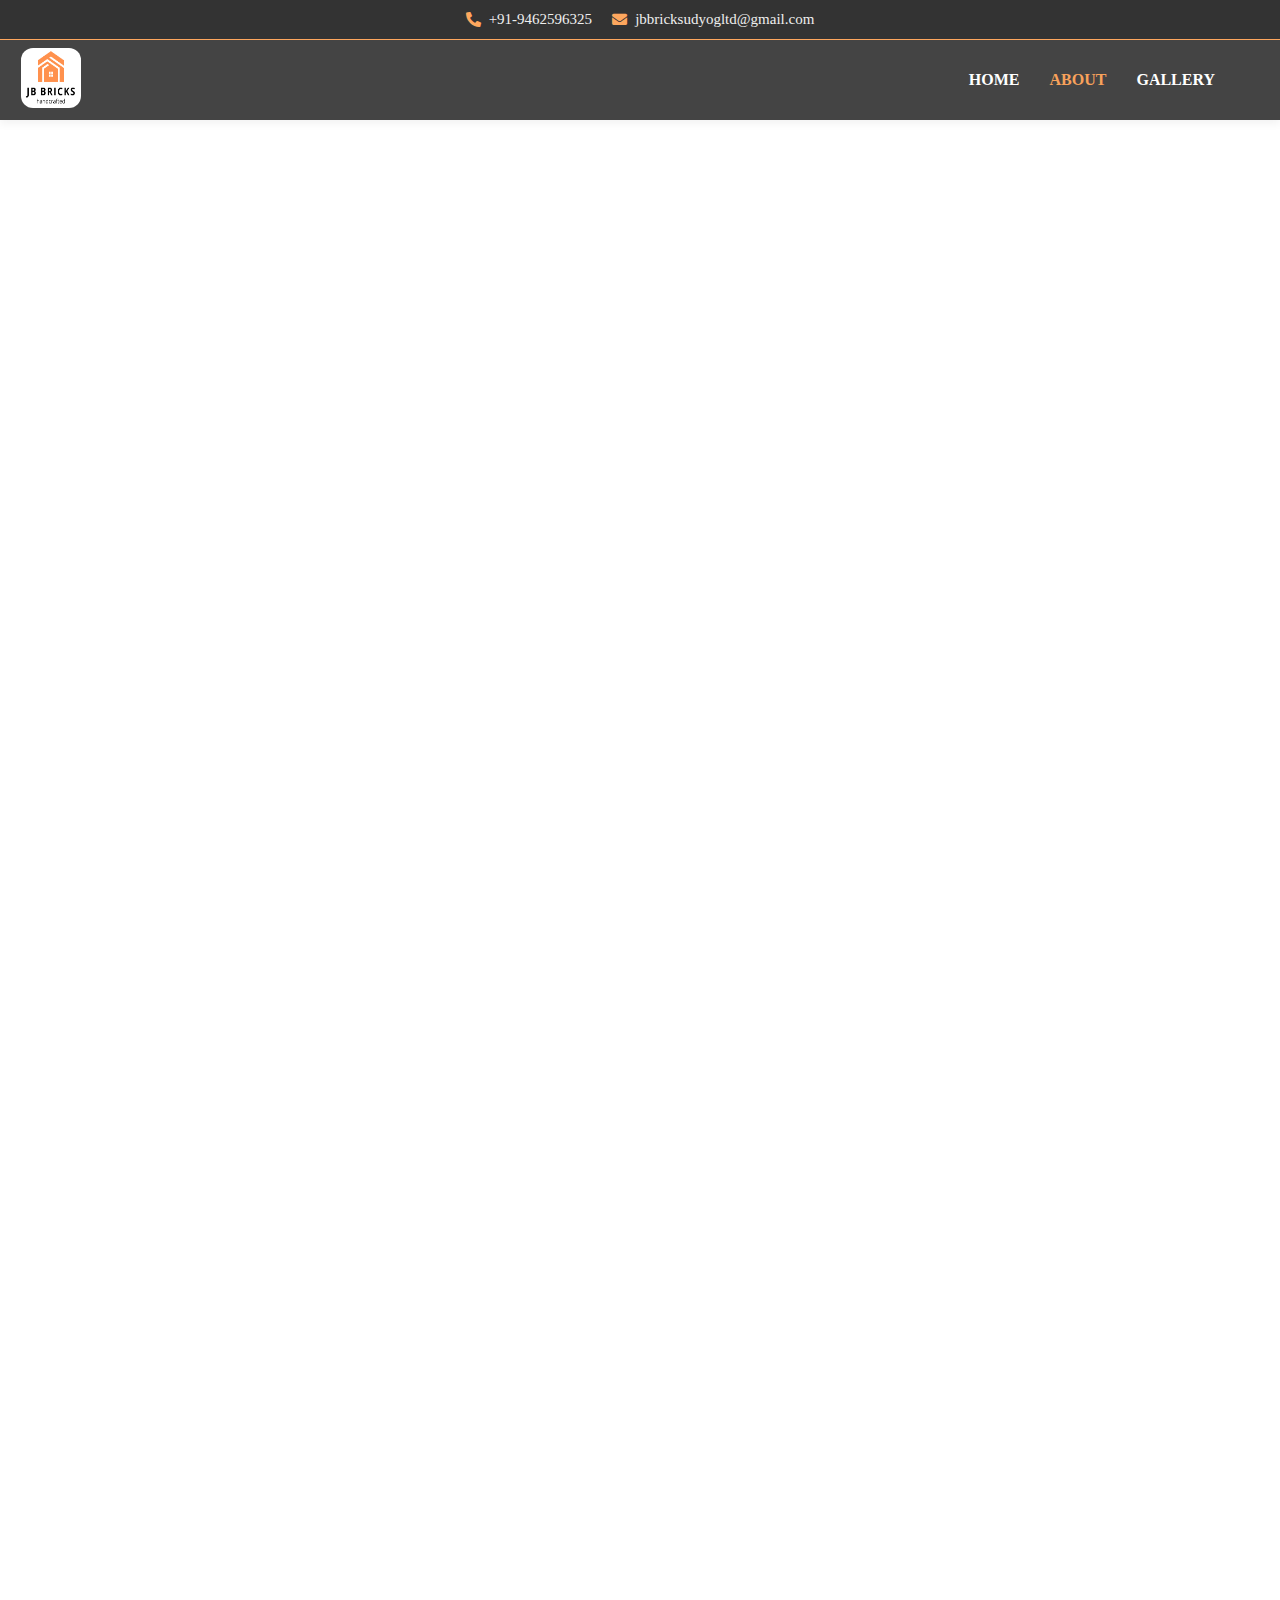
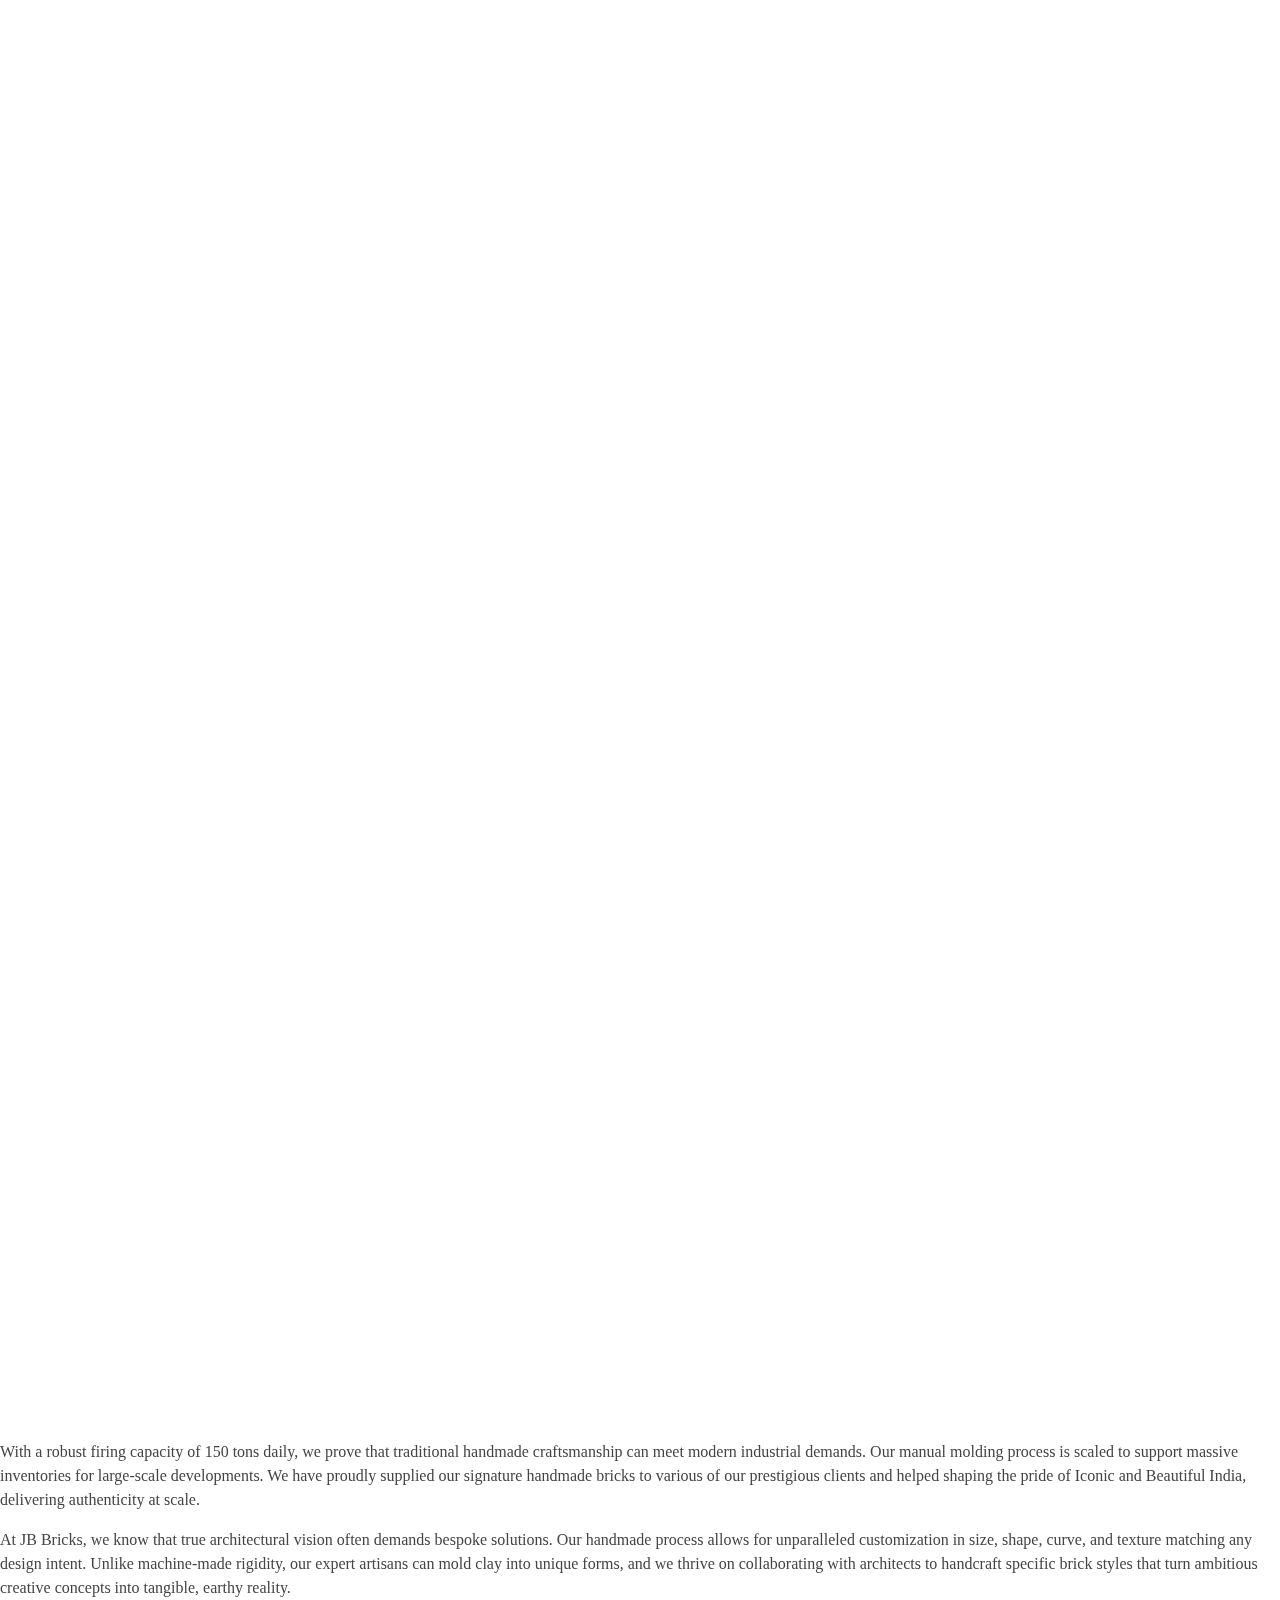
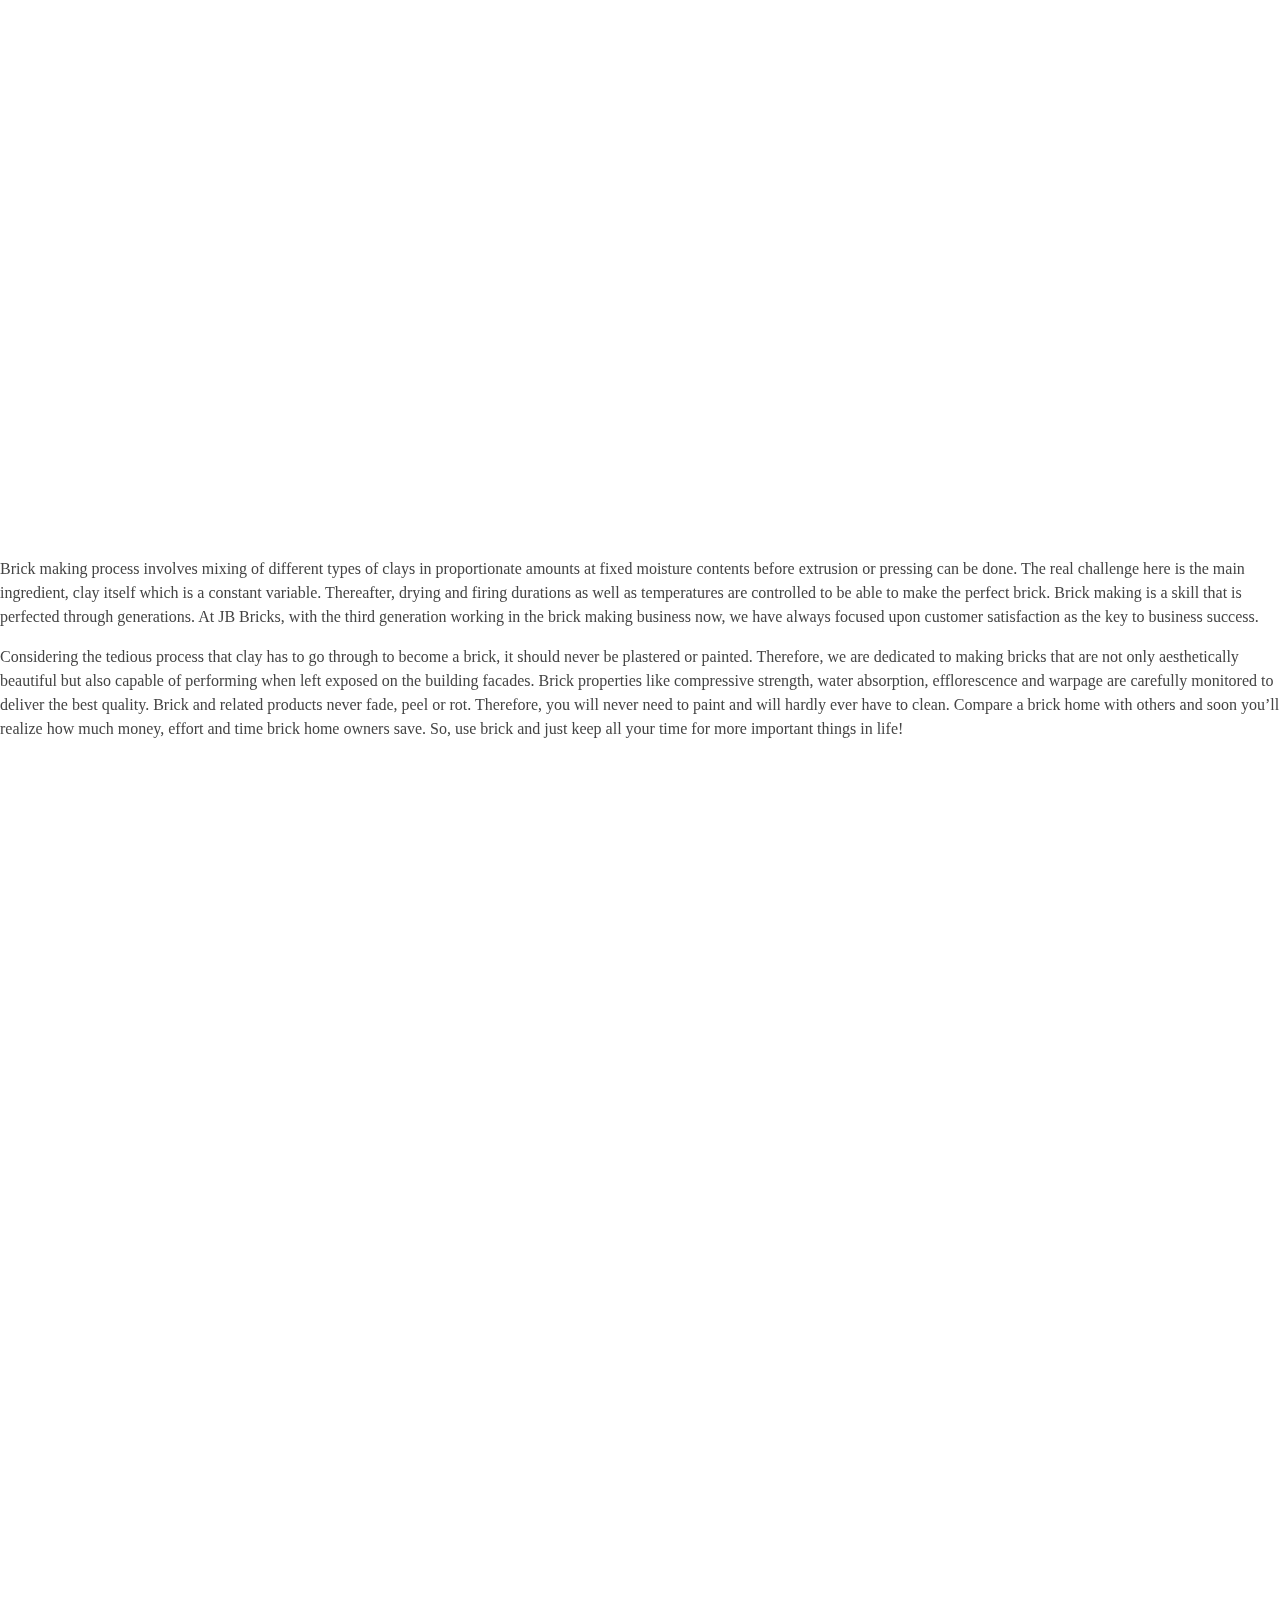
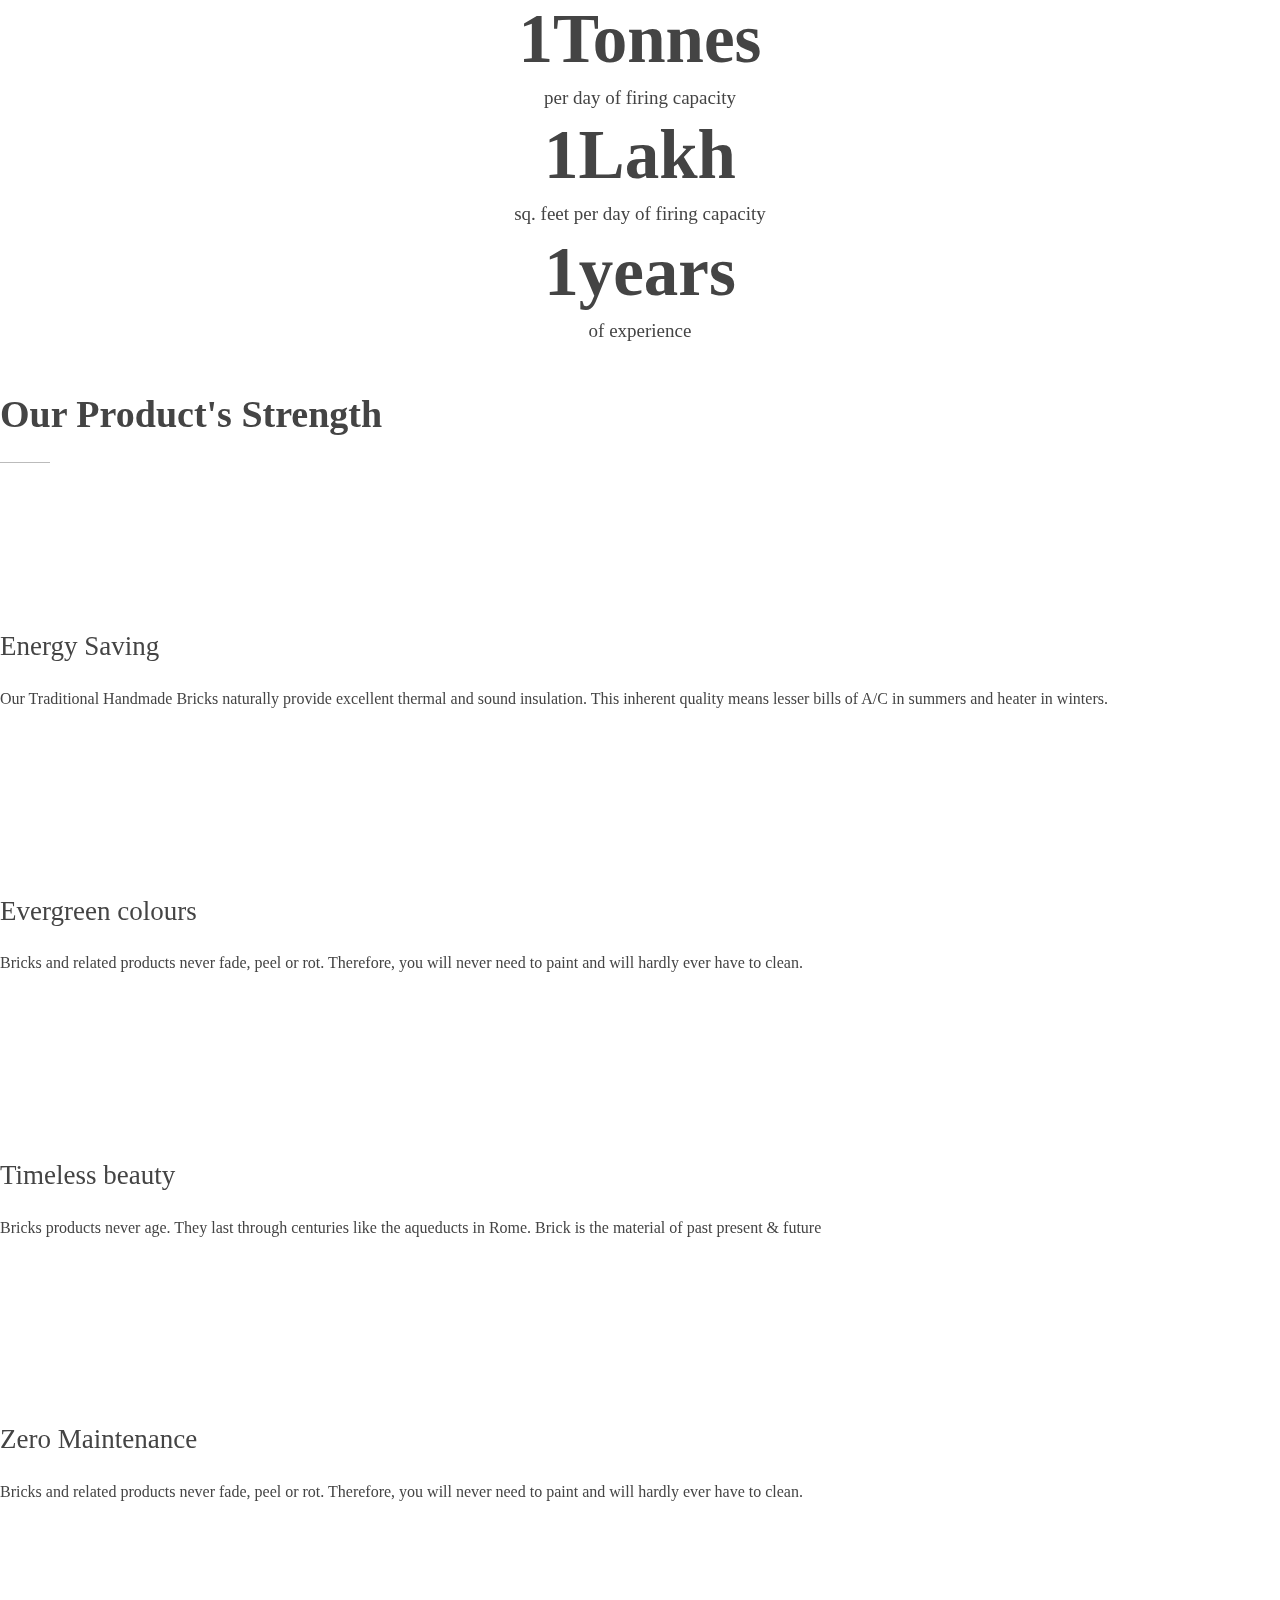
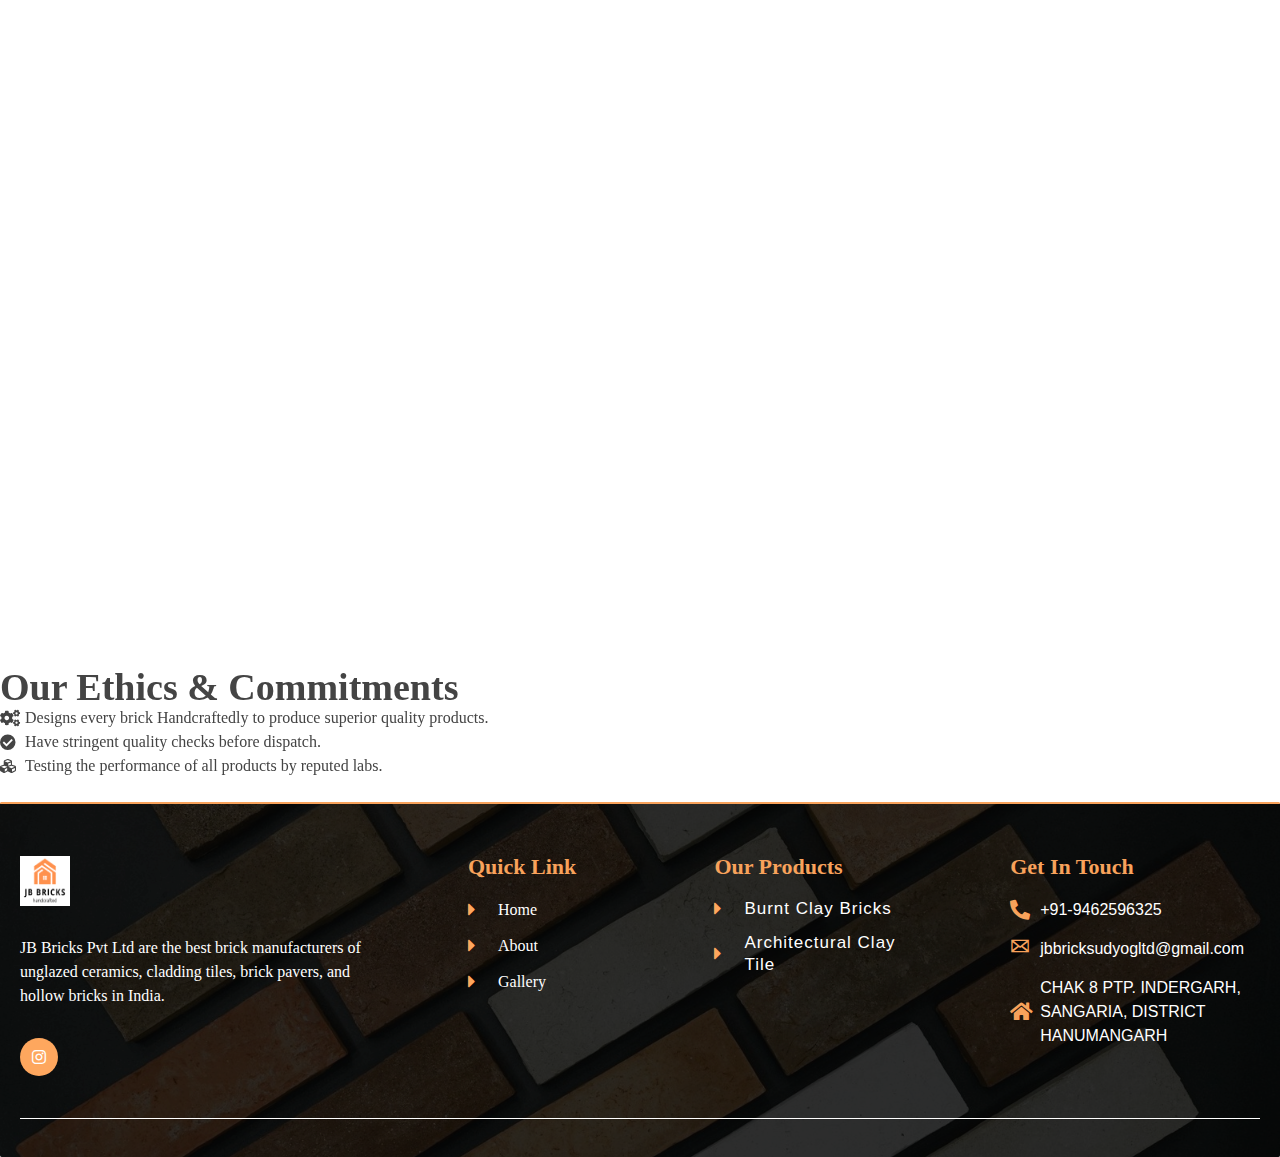
<file: about-us/index.html>
﻿<!DOCTYPE html>
<!--[if IE 9 ]>   <html class="no-js oldie ie9 ie" lang="en-US" > <![endif]-->
<!--[if (gt IE 9)|!(IE)]><!-->
<html class="no-js" lang="en-US"> <!--<![endif]-->

<head>
	<meta charset="UTF-8">
	<meta http-equiv="X-UA-Compatible" content="IE=edge">
	<!-- devices setting -->
	<meta name="viewport" content="initial-scale=1,user-scalable=no,width=device-width">

	<!-- outputs by wp_head -->
	<meta name='robots' content='index, follow, max-image-preview:large, max-snippet:-1, max-video-preview:-1'>

	<!-- This site is optimized with the Yoast SEO plugin v26.0 - https://yoast.com/wordpress/plugins/seo/ -->
	<title>About Us - Best Brick Manufacturing Company in India | JB Bricks</title>
	<link rel="canonical" href="index.htm">
	<meta property="og:locale" content="en_US">
	<meta property="og:type" content="article">
	<meta property="og:title" content="About Us - Best Brick Manufacturing Company in India | JB Bricks">
	<meta property="og:description"
		content="About Us Home Company Profile JB Bricks — Handcrafted Traditionally, JB Bricks Pvt Ltd is a leading manufacturer of  handmade bricks, unglazed ceramic cladding tiles, brick pavers &amp; hollow blocks. After manufacturing handmade bricks since 1972, JB Bricks Pvt Ltd, an IS0 9001 : 2008 certified company, was founded [&hellip;]">
	<meta property="og:url" content="https://jindalbricks.in/about-us/">
	<meta property="og:site_name" content="Best Brick Manufacturing Company in India | JB Bricks">
	<meta property="article:publisher" content="https://www.facebook.com/jindalmechnobricks/">
	<meta property="article:modified_time" content="2025-09-08T07:18:36+00:00">
	<meta property="og:image" content="https://jindalbricks.in/wp-content/uploads/2025/08/04.jpg">
	<meta name="twitter:card" content="summary_large_image">
	<meta name="twitter:label1" content="Est. reading time">
	<meta name="twitter:data1" content="3 minutes">
	<script type="application/ld+json"
		class="yoast-schema-graph">{"@context":"https://schema.org","@graph":[{"@type":"WebPage","@id":"https://jindalbricks.in/about-us/","url":"https://jindalbricks.in/about-us/","name":"About Us - Best Brick Manufacturing Company in India | JB Bricks","isPartOf":{"@id":"https://jindalbricks.in/#website"},"primaryImageOfPage":{"@id":"https://jindalbricks.in/about-us/#primaryimage"},"image":{"@id":"https://jindalbricks.in/about-us/#primaryimage"},"thumbnailUrl":"https://jindalbricks.in/wp-content/uploads/2025/08/04.jpg","datePublished":"2018-06-19T10:44:17+00:00","dateModified":"2025-09-08T07:18:36+00:00","breadcrumb":{"@id":"https://jindalbricks.in/about-us/#breadcrumb"},"inLanguage":"en-US","potentialAction":[{"@type":"ReadAction","target":["https://jindalbricks.in/about-us/"]}]},{"@type":"ImageObject","inLanguage":"en-US","@id":"https://jindalbricks.in/about-us/#primaryimage","url":"https://jindalbricks.in/wp-content/uploads/2025/08/04.jpg","contentUrl":"https://jindalbricks.in/wp-content/uploads/2025/08/04.jpg","width":150,"height":130},{"@type":"BreadcrumbList","@id":"https://jindalbricks.in/about-us/#breadcrumb","itemListElement":[{"@type":"ListItem","position":1,"name":"Home","item":"https://jindalbricks.in/"},{"@type":"ListItem","position":2,"name":"About Us"}]},{"@type":"WebSite","@id":"https://jindalbricks.in/#website","url":"https://jindalbricks.in/","name":"Best Brick Manufacturing Company in India | JB Bricks","description":"Brick manufacturers in India","publisher":{"@id":"https://jindalbricks.in/#organization"},"potentialAction":[{"@type":"SearchAction","target":{"@type":"EntryPoint","urlTemplate":"https://jindalbricks.in/?s={search_term_string}"},"query-input":{"@type":"PropertyValueSpecification","valueRequired":true,"valueName":"search_term_string"}}],"inLanguage":"en-US"},{"@type":"Organization","@id":"https://jindalbricks.in/#organization","name":"Best Brick Manufacturing Company in India | JB Bricks","url":"https://jindalbricks.in/","logo":{"@type":"ImageObject","inLanguage":"en-US","@id":"https://jindalbricks.in/#/schema/logo/image/","url":"https://jindalbricks.in/wp-content/uploads/2025/08/cropped-mobile.png","contentUrl":"https://jindalbricks.in/wp-content/uploads/2025/08/cropped-mobile.png","width":512,"height":512,"caption":"Best Brick Manufacturing Company in India | JB Bricks"},"image":{"@id":"https://jindalbricks.in/#/schema/logo/image/"},"sameAs":["https://www.facebook.com/jindalmechnobricks/","https://www.instagram.com/jindalmechnobricks/?hl=en","https://www.youtube.com/@jindalmechnobrickspvt.ltd.137"]}]}</script>
	<!-- / Yoast SEO plugin. -->


	<link rel='dns-prefetch' href='//fonts.googleapis.com'>
	<link rel="alternate" type="application/rss+xml"
		title="Best Brick Manufacturing Company in India | JB Bricks &raquo; Feed" href="../feed/index.htm">
	<link rel="alternate" type="application/rss+xml"
		title="Best Brick Manufacturing Company in India | JB Bricks &raquo; Comments Feed"
		href="../comments/feed/index.htm">
	<link rel="alternate" title="oEmbed (JSON)" type="application/json+oembed"
		href="https://jindalbricks.in/wp-json/oembed/1.0/embed?url=https%3A%2F%2Fjindalbricks.in%2Fabout-us%2F">
	<link rel="alternate" title="oEmbed (XML)" type="text/xml+oembed"
		href="https://jindalbricks.in/wp-json/oembed/1.0/embed?url=https%3A%2F%2Fjindalbricks.in%2Fabout-us%2F&format=xml">
	<style id='wp-img-auto-sizes-contain-inline-css'>
		img:is([sizes=auto i], [sizes^="auto," i]) {
			contain-intrinsic-size: 3000px 1500px
		}

		/*# sourceURL=wp-img-auto-sizes-contain-inline-css */
	</style>

	<link rel='stylesheet' id='hfe-widgets-style-css'
		href='../wp-content/plugins/header-footer-elementor/inc/widgets-css/frontend.css?ver=2.5.2' media='all'>
	<style id='wp-emoji-styles-inline-css'>
		img.wp-smiley,
		img.emoji {
			display: inline !important;
			border: none !important;
			box-shadow: none !important;
			height: 1em !important;
			width: 1em !important;
			margin: 0 0.07em !important;
			vertical-align: -0.1em !important;
			background: none !important;
			padding: 0 !important;
		}

		/*# sourceURL=wp-emoji-styles-inline-css */
	</style>
	<style id='classic-theme-styles-inline-css'>
		/*! This file is auto-generated */
		.wp-block-button__link {
			color: #fff;
			background-color: #32373c;
			border-radius: 9999px;
			box-shadow: none;
			text-decoration: none;
			padding: calc(.667em + 2px) calc(1.333em + 2px);
			font-size: 1.125em
		}

		.wp-block-file__button {
			background: #32373c;
			color: #fff;
			text-decoration: none
		}

		/*# sourceURL=/wp-includes/css/classic-themes.min.css */
	</style>
	<link rel='stylesheet' id='wp-components-css' href='../wp-includes/css/dist/components/style.min.css?ver=6.9'
		media='all'>
	<link rel='stylesheet' id='wp-preferences-css' href='../wp-includes/css/dist/preferences/style.min.css?ver=6.9'
		media='all'>
	<link rel='stylesheet' id='wp-block-editor-css' href='../wp-includes/css/dist/block-editor/style.min.css?ver=6.9'
		media='all'>
	<link rel='stylesheet' id='popup-maker-block-library-style-css'
		href='../wp-content/plugins/popup-maker/dist/packages/block-library-style.css?ver=dbea705cfafe089d65f1'
		media='all'>
	<style id='global-styles-inline-css'>
		:root {
			--wp--preset--aspect-ratio--square: 1;
			--wp--preset--aspect-ratio--4-3: 4/3;
			--wp--preset--aspect-ratio--3-4: 3/4;
			--wp--preset--aspect-ratio--3-2: 3/2;
			--wp--preset--aspect-ratio--2-3: 2/3;
			--wp--preset--aspect-ratio--16-9: 16/9;
			--wp--preset--aspect-ratio--9-16: 9/16;
			--wp--preset--color--black: #000000;
			--wp--preset--color--cyan-bluish-gray: #abb8c3;
			--wp--preset--color--white: #ffffff;
			--wp--preset--color--pale-pink: #f78da7;
			--wp--preset--color--vivid-red: #cf2e2e;
			--wp--preset--color--luminous-vivid-orange: #ff6900;
			--wp--preset--color--luminous-vivid-amber: #fcb900;
			--wp--preset--color--light-green-cyan: #7bdcb5;
			--wp--preset--color--vivid-green-cyan: #00d084;
			--wp--preset--color--pale-cyan-blue: #8ed1fc;
			--wp--preset--color--vivid-cyan-blue: #0693e3;
			--wp--preset--color--vivid-purple: #9b51e0;
			--wp--preset--gradient--vivid-cyan-blue-to-vivid-purple: linear-gradient(135deg, rgb(6, 147, 227) 0%, rgb(155, 81, 224) 100%);
			--wp--preset--gradient--light-green-cyan-to-vivid-green-cyan: linear-gradient(135deg, rgb(122, 220, 180) 0%, rgb(0, 208, 130) 100%);
			--wp--preset--gradient--luminous-vivid-amber-to-luminous-vivid-orange: linear-gradient(135deg, rgb(252, 185, 0) 0%, rgb(255, 105, 0) 100%);
			--wp--preset--gradient--luminous-vivid-orange-to-vivid-red: linear-gradient(135deg, rgb(255, 105, 0) 0%, rgb(207, 46, 46) 100%);
			--wp--preset--gradient--very-light-gray-to-cyan-bluish-gray: linear-gradient(135deg, rgb(238, 238, 238) 0%, rgb(169, 184, 195) 100%);
			--wp--preset--gradient--cool-to-warm-spectrum: linear-gradient(135deg, rgb(74, 234, 220) 0%, rgb(151, 120, 209) 20%, rgb(207, 42, 186) 40%, rgb(238, 44, 130) 60%, rgb(251, 105, 98) 80%, rgb(254, 248, 76) 100%);
			--wp--preset--gradient--blush-light-purple: linear-gradient(135deg, rgb(255, 206, 236) 0%, rgb(152, 150, 240) 100%);
			--wp--preset--gradient--blush-bordeaux: linear-gradient(135deg, rgb(254, 205, 165) 0%, rgb(254, 45, 45) 50%, rgb(107, 0, 62) 100%);
			--wp--preset--gradient--luminous-dusk: linear-gradient(135deg, rgb(255, 203, 112) 0%, rgb(199, 81, 192) 50%, rgb(65, 88, 208) 100%);
			--wp--preset--gradient--pale-ocean: linear-gradient(135deg, rgb(255, 245, 203) 0%, rgb(182, 227, 212) 50%, rgb(51, 167, 181) 100%);
			--wp--preset--gradient--electric-grass: linear-gradient(135deg, rgb(202, 248, 128) 0%, rgb(113, 206, 126) 100%);
			--wp--preset--gradient--midnight: linear-gradient(135deg, rgb(2, 3, 129) 0%, rgb(40, 116, 252) 100%);
			--wp--preset--font-size--small: 13px;
			--wp--preset--font-size--medium: 20px;
			--wp--preset--font-size--large: 36px;
			--wp--preset--font-size--x-large: 42px;
			--wp--preset--spacing--20: 0.44rem;
			--wp--preset--spacing--30: 0.67rem;
			--wp--preset--spacing--40: 1rem;
			--wp--preset--spacing--50: 1.5rem;
			--wp--preset--spacing--60: 2.25rem;
			--wp--preset--spacing--70: 3.38rem;
			--wp--preset--spacing--80: 5.06rem;
			--wp--preset--shadow--natural: 6px 6px 9px rgba(0, 0, 0, 0.2);
			--wp--preset--shadow--deep: 12px 12px 50px rgba(0, 0, 0, 0.4);
			--wp--preset--shadow--sharp: 6px 6px 0px rgba(0, 0, 0, 0.2);
			--wp--preset--shadow--outlined: 6px 6px 0px -3px rgb(255, 255, 255), 6px 6px rgb(0, 0, 0);
			--wp--preset--shadow--crisp: 6px 6px 0px rgb(0, 0, 0);
		}

		:where(.is-layout-flex) {
			gap: 0.5em;
		}

		:where(.is-layout-grid) {
			gap: 0.5em;
		}

		body .is-layout-flex {
			display: flex;
		}

		.is-layout-flex {
			flex-wrap: wrap;
			align-items: center;
		}

		.is-layout-flex> :is(*, div) {
			margin: 0;
		}

		body .is-layout-grid {
			display: grid;
		}

		.is-layout-grid> :is(*, div) {
			margin: 0;
		}

		:where(.wp-block-columns.is-layout-flex) {
			gap: 2em;
		}

		:where(.wp-block-columns.is-layout-grid) {
			gap: 2em;
		}

		:where(.wp-block-post-template.is-layout-flex) {
			gap: 1.25em;
		}

		:where(.wp-block-post-template.is-layout-grid) {
			gap: 1.25em;
		}

		.has-black-color {
			color: var(--wp--preset--color--black) !important;
		}

		.has-cyan-bluish-gray-color {
			color: var(--wp--preset--color--cyan-bluish-gray) !important;
		}

		.has-white-color {
			color: var(--wp--preset--color--white) !important;
		}

		.has-pale-pink-color {
			color: var(--wp--preset--color--pale-pink) !important;
		}

		.has-vivid-red-color {
			color: var(--wp--preset--color--vivid-red) !important;
		}

		.has-luminous-vivid-orange-color {
			color: var(--wp--preset--color--luminous-vivid-orange) !important;
		}

		.has-luminous-vivid-amber-color {
			color: var(--wp--preset--color--luminous-vivid-amber) !important;
		}

		.has-light-green-cyan-color {
			color: var(--wp--preset--color--light-green-cyan) !important;
		}

		.has-vivid-green-cyan-color {
			color: var(--wp--preset--color--vivid-green-cyan) !important;
		}

		.has-pale-cyan-blue-color {
			color: var(--wp--preset--color--pale-cyan-blue) !important;
		}

		.has-vivid-cyan-blue-color {
			color: var(--wp--preset--color--vivid-cyan-blue) !important;
		}

		.has-vivid-purple-color {
			color: var(--wp--preset--color--vivid-purple) !important;
		}

		.has-black-background-color {
			background-color: var(--wp--preset--color--black) !important;
		}

		.has-cyan-bluish-gray-background-color {
			background-color: var(--wp--preset--color--cyan-bluish-gray) !important;
		}

		.has-white-background-color {
			background-color: var(--wp--preset--color--white) !important;
		}

		.has-pale-pink-background-color {
			background-color: var(--wp--preset--color--pale-pink) !important;
		}

		.has-vivid-red-background-color {
			background-color: var(--wp--preset--color--vivid-red) !important;
		}

		.has-luminous-vivid-orange-background-color {
			background-color: var(--wp--preset--color--luminous-vivid-orange) !important;
		}

		.has-luminous-vivid-amber-background-color {
			background-color: var(--wp--preset--color--luminous-vivid-amber) !important;
		}

		.has-light-green-cyan-background-color {
			background-color: var(--wp--preset--color--light-green-cyan) !important;
		}

		.has-vivid-green-cyan-background-color {
			background-color: var(--wp--preset--color--vivid-green-cyan) !important;
		}

		.has-pale-cyan-blue-background-color {
			background-color: var(--wp--preset--color--pale-cyan-blue) !important;
		}

		.has-vivid-cyan-blue-background-color {
			background-color: var(--wp--preset--color--vivid-cyan-blue) !important;
		}

		.has-vivid-purple-background-color {
			background-color: var(--wp--preset--color--vivid-purple) !important;
		}

		.has-black-border-color {
			border-color: var(--wp--preset--color--black) !important;
		}

		.has-cyan-bluish-gray-border-color {
			border-color: var(--wp--preset--color--cyan-bluish-gray) !important;
		}

		.has-white-border-color {
			border-color: var(--wp--preset--color--white) !important;
		}

		.has-pale-pink-border-color {
			border-color: var(--wp--preset--color--pale-pink) !important;
		}

		.has-vivid-red-border-color {
			border-color: var(--wp--preset--color--vivid-red) !important;
		}

		.has-luminous-vivid-orange-border-color {
			border-color: var(--wp--preset--color--luminous-vivid-orange) !important;
		}

		.has-luminous-vivid-amber-border-color {
			border-color: var(--wp--preset--color--luminous-vivid-amber) !important;
		}

		.has-light-green-cyan-border-color {
			border-color: var(--wp--preset--color--light-green-cyan) !important;
		}

		.has-vivid-green-cyan-border-color {
			border-color: var(--wp--preset--color--vivid-green-cyan) !important;
		}

		.has-pale-cyan-blue-border-color {
			border-color: var(--wp--preset--color--pale-cyan-blue) !important;
		}

		.has-vivid-cyan-blue-border-color {
			border-color: var(--wp--preset--color--vivid-cyan-blue) !important;
		}

		.has-vivid-purple-border-color {
			border-color: var(--wp--preset--color--vivid-purple) !important;
		}

		.has-vivid-cyan-blue-to-vivid-purple-gradient-background {
			background: var(--wp--preset--gradient--vivid-cyan-blue-to-vivid-purple) !important;
		}

		.has-light-green-cyan-to-vivid-green-cyan-gradient-background {
			background: var(--wp--preset--gradient--light-green-cyan-to-vivid-green-cyan) !important;
		}

		.has-luminous-vivid-amber-to-luminous-vivid-orange-gradient-background {
			background: var(--wp--preset--gradient--luminous-vivid-amber-to-luminous-vivid-orange) !important;
		}

		.has-luminous-vivid-orange-to-vivid-red-gradient-background {
			background: var(--wp--preset--gradient--luminous-vivid-orange-to-vivid-red) !important;
		}

		.has-very-light-gray-to-cyan-bluish-gray-gradient-background {
			background: var(--wp--preset--gradient--very-light-gray-to-cyan-bluish-gray) !important;
		}

		.has-cool-to-warm-spectrum-gradient-background {
			background: var(--wp--preset--gradient--cool-to-warm-spectrum) !important;
		}

		.has-blush-light-purple-gradient-background {
			background: var(--wp--preset--gradient--blush-light-purple) !important;
		}

		.has-blush-bordeaux-gradient-background {
			background: var(--wp--preset--gradient--blush-bordeaux) !important;
		}

		.has-luminous-dusk-gradient-background {
			background: var(--wp--preset--gradient--luminous-dusk) !important;
		}

		.has-pale-ocean-gradient-background {
			background: var(--wp--preset--gradient--pale-ocean) !important;
		}

		.has-electric-grass-gradient-background {
			background: var(--wp--preset--gradient--electric-grass) !important;
		}

		.has-midnight-gradient-background {
			background: var(--wp--preset--gradient--midnight) !important;
		}

		.has-small-font-size {
			font-size: var(--wp--preset--font-size--small) !important;
		}

		.has-medium-font-size {
			font-size: var(--wp--preset--font-size--medium) !important;
		}

		.has-large-font-size {
			font-size: var(--wp--preset--font-size--large) !important;
		}

		.has-x-large-font-size {
			font-size: var(--wp--preset--font-size--x-large) !important;
		}

		:where(.wp-block-post-template.is-layout-flex) {
			gap: 1.25em;
		}

		:where(.wp-block-post-template.is-layout-grid) {
			gap: 1.25em;
		}

		:where(.wp-block-term-template.is-layout-flex) {
			gap: 1.25em;
		}

		:where(.wp-block-term-template.is-layout-grid) {
			gap: 1.25em;
		}

		:where(.wp-block-columns.is-layout-flex) {
			gap: 2em;
		}

		:where(.wp-block-columns.is-layout-grid) {
			gap: 2em;
		}

		:root :where(.wp-block-pullquote) {
			font-size: 1.5em;
			line-height: 1.6;
		}

		/*# sourceURL=global-styles-inline-css */
	</style>
	<link rel='stylesheet' id='contact-form-7-css'
		href='../wp-content/plugins/contact-form-7/includes/css/styles.css?ver=6.1.1' media='all'>
	<link rel='stylesheet' id='hfe-style-css'
		href='../wp-content/plugins/header-footer-elementor/assets/css/header-footer-elementor.css?ver=2.5.2'
		media='all'>
	<link rel='stylesheet' id='elementor-icons-css'
		href='../wp-content/plugins/elementor/assets/lib/eicons/css/elementor-icons.min.css?ver=5.44.0' media='all'>
	<link rel='stylesheet' id='elementor-frontend-css'
		href='../wp-content/plugins/elementor/assets/css/frontend.min.css?ver=3.33.4' media='all'>
	<link rel='stylesheet' id='elementor-post-46-css'
		href='../wp-content/uploads/elementor/css/post-46.css?ver=1767894499' media='all'>
	<link rel='stylesheet' id='auxin-elementor-widgets-css'
		href='../wp-content/plugins/auxin-elements/admin/assets/css/elementor-widgets.css?ver=2.17.14' media='all'>
	<link rel='stylesheet' id='mediaelement-css'
		href='../wp-includes/js/mediaelement/mediaelementplayer-legacy.min.css?ver=4.2.17' media='all'>
	<link rel='stylesheet' id='wp-mediaelement-css'
		href='../wp-includes/js/mediaelement/wp-mediaelement.min.css?ver=6.9' media='all'>
	<link rel='stylesheet' id='font-awesome-5-all-css'
		href='../wp-content/plugins/elementor/assets/lib/font-awesome/css/all.min.css?ver=3.33.4' media='all'>
	<link rel='stylesheet' id='font-awesome-4-shim-css'
		href='../wp-content/plugins/elementor/assets/lib/font-awesome/css/v4-shims.min.css?ver=3.33.4' media='all'>
	<link rel='stylesheet' id='widget-counter-css'
		href='../wp-content/plugins/elementor/assets/css/widget-counter.min.css?ver=3.33.4' media='all'>
	<link rel='stylesheet' id='widget-image-box-css'
		href='https://jindalbricks.in/wp-content/plugins/elementor/assets/css/widget-image-box.min.css?ver=3.33.4'
		media='all'>
	<link rel='stylesheet' id='widget-heading-css'
		href='../wp-content/plugins/elementor/assets/css/widget-heading.min.css?ver=3.33.4' media='all'>
	<link rel='stylesheet' id='widget-icon-list-css'
		href='../wp-content/plugins/elementor/assets/css/widget-icon-list.min.css?ver=3.33.4' media='all'>
	<link rel='stylesheet' id='elementor-post-57-css'
		href='https://jindalbricks.in/wp-content/uploads/elementor/css/post-57.css?ver=1767920313' media='all'>
	<link rel='stylesheet' id='elementor-post-68-css'
		href='../wp-content/uploads/elementor/css/post-68.css?ver=1767894500' media='all'>
	<link rel='stylesheet' id='auxin-base-css' href='../wp-content/themes/phlox/css/base.css?ver=2.17.11' media='all'>
	<link rel='stylesheet' id='auxin-front-icon-css' href='../wp-content/themes/phlox/css/auxin-icon.css?ver=2.17.11'
		media='all'>
	<link rel='stylesheet' id='auxin-main-css' href='../wp-content/themes/phlox/css/main.css?ver=2.17.11' media='all'>
	<link rel='stylesheet' id='chaty-front-css-css'
		href='../wp-content/plugins/chaty/css/chaty-front.min.css?ver=3.4.81755966730' media='all'>
	<link rel='stylesheet' id='popup-maker-site-css'
		href='../wp-content/uploads/pum/pum-site-styles.css?generated=1757525748&#038;ver=1.21.4' media='all'>
	<link rel='stylesheet' id='auxin-fonts-google-css'
		href='../css?family=Poppins%3A100%2C100italic%2C200%2C200italic%2C300%2C300italic%2Cregular%2Citalic%2C500%2C500italic%2C600%2C600italic%2C700%2C700italic%2C800%2C800italic%2C900%2C900italic&#038;ver=6.7'
		media='all'>
	<link rel='stylesheet' id='auxin-custom-css' href='../wp-content/uploads/phlox/custom.css?ver=6.7' media='all'>
	<link rel='stylesheet' id='auxin-elementor-base-css'
		href='../wp-content/themes/phlox/css/other/elementor.css?ver=2.17.11' media='all'>
	<link rel='stylesheet' id='elementor-post-43-css'
		href='../wp-content/uploads/elementor/css/post-43.css?ver=1767894500' media='all'>
	<link rel='stylesheet' id='widget-image-css'
		href='../wp-content/plugins/elementor/assets/css/widget-image.min.css?ver=3.33.4' media='all'>
	<link rel='stylesheet' id='widget-social-icons-css'
		href='../wp-content/plugins/elementor/assets/css/widget-social-icons.min.css?ver=3.33.4' media='all'>
	<link rel='stylesheet' id='e-apple-webkit-css'
		href='../wp-content/plugins/elementor/assets/css/conditionals/apple-webkit.min.css?ver=3.33.4' media='all'>
	<link rel='stylesheet' id='widget-spacer-css'
		href='../wp-content/plugins/elementor/assets/css/widget-spacer.min.css?ver=3.33.4' media='all'>
	<link rel='stylesheet' id='widget-divider-css'
		href='../wp-content/plugins/elementor/assets/css/widget-divider.min.css?ver=3.33.4' media='all'>
	<link rel='stylesheet' id='hfe-elementor-icons-css'
		href='../wp-content/plugins/elementor/assets/lib/eicons/css/elementor-icons.min-1.css?ver=5.34.0' media='all'>
	<link rel='stylesheet' id='hfe-icons-list-css'
		href='../wp-content/plugins/elementor/assets/css/widget-icon-list.min-1.css?ver=3.24.3' media='all'>
	<link rel='stylesheet' id='hfe-social-icons-css'
		href='../wp-content/plugins/elementor/assets/css/widget-social-icons.min-1.css?ver=3.24.0' media='all'>
	<link rel='stylesheet' id='hfe-social-share-icons-brands-css'
		href='../wp-content/plugins/elementor/assets/lib/font-awesome/css/brands.css?ver=5.15.3' media='all'>
	<link rel='stylesheet' id='hfe-social-share-icons-fontawesome-css'
		href='../wp-content/plugins/elementor/assets/lib/font-awesome/css/fontawesome.css?ver=5.15.3' media='all'>
	<link rel='stylesheet' id='hfe-nav-menu-icons-css'
		href='https://jindalbricks.in/wp-content/plugins/elementor/assets/lib/font-awesome/css/solid.css?ver=5.15.3'
		media='all'>
	<link rel='stylesheet' id='elementor-gf-local-roboto-css'
		href='https://jindalbricks.in/wp-content/uploads/elementor/google-fonts/css/roboto.css?ver=1757316681'
		media='all'>
	<link rel='stylesheet' id='elementor-gf-local-robotoslab-css'
		href='https://jindalbricks.in/wp-content/uploads/elementor/google-fonts/css/robotoslab.css?ver=1757316684'
		media='all'>
	<link rel='stylesheet' id='elementor-gf-local-sora-css'
		href='https://jindalbricks.in/wp-content/uploads/elementor/google-fonts/css/sora.css?ver=1757316691'
		media='all'>
	<link rel='stylesheet' id='elementor-icons-shared-0-css'
		href='https://jindalbricks.in/wp-content/plugins/elementor/assets/lib/font-awesome/css/fontawesome.min.css?ver=5.15.3'
		media='all'>
	<link rel='stylesheet' id='elementor-icons-fa-solid-css'
		href='https://jindalbricks.in/wp-content/plugins/elementor/assets/lib/font-awesome/css/solid.min.css?ver=5.15.3'
		media='all'>
	<link rel='stylesheet' id='elementor-icons-fa-brands-css'
		href='https://jindalbricks.in/wp-content/plugins/elementor/assets/lib/font-awesome/css/brands.min.css?ver=5.15.3'
		media='all'>
	<link rel='stylesheet' id='elementor-icons-fa-regular-css'
		href='https://jindalbricks.in/wp-content/plugins/elementor/assets/lib/font-awesome/css/regular.min.css?ver=5.15.3'
		media='all'>
	<!--n2css--><!--n2js-->
	<script src="https://jindalbricks.in/wp-includes/js/jquery/jquery.min.js?ver=3.7.1" id="jquery-core-js"></script>
	<script src="https://jindalbricks.in/wp-includes/js/jquery/jquery-migrate.min.js?ver=3.4.1"
		id="jquery-migrate-js"></script>
	<script id="jquery-js-after">
		!function ($) { "use strict"; $(document).ready(function () { $(this).scrollTop() > 100 && $(".hfe-scroll-to-top-wrap").removeClass("hfe-scroll-to-top-hide"), $(window).scroll(function () { $(this).scrollTop() < 100 ? $(".hfe-scroll-to-top-wrap").fadeOut(300) : $(".hfe-scroll-to-top-wrap").fadeIn(300) }), $(".hfe-scroll-to-top-wrap").on("click", function () { $("html, body").animate({ scrollTop: 0 }, 300); return !1 }) }) }(jQuery);
		!function ($) { 'use strict'; $(document).ready(function () { var bar = $('.hfe-reading-progress-bar'); if (!bar.length) return; $(window).on('scroll', function () { var s = $(window).scrollTop(), d = $(document).height() - $(window).height(), p = d ? s / d * 100 : 0; bar.css('width', p + '%') }); }); }(jQuery);
		//# sourceURL=jquery-js-after
	</script>
	<script
		src="https://jindalbricks.in/wp-content/plugins/elementor/assets/lib/font-awesome/js/v4-shims.min.js?ver=3.33.4"
		id="font-awesome-4-shim-js"></script>
	<script id="auxin-modernizr-js-extra">
		var auxin = { "ajax_url": "https://jindalbricks.in/wp-admin/admin-ajax.php", "is_rtl": "", "is_reponsive": "1", "is_framed": "", "frame_width": "20", "wpml_lang": "en", "uploadbaseurl": "https://jindalbricks.in/wp-content/uploads", "nonce": "d59f02a171" };
		//# sourceURL=auxin-modernizr-js-extra
	</script>
	<script id="auxin-modernizr-js-before">
		/* < ![CDATA[ */
		function auxinNS(n) { for (var e = n.split("."), a = window, i = "", r = e.length, t = 0; r > t; t++)"window" != e[t] && (i = e[t], a[i] = a[i] || {}, a = a[i]); return a; }
		/* ]]> */
		//# sourceURL=auxin-modernizr-js-before
	</script>
	<script src="https://jindalbricks.in/wp-content/themes/phlox/js/solo/modernizr-custom.min.js?ver=2.17.11"
		id="auxin-modernizr-js"></script>
	<link rel="https://api.w.org/" href="https://jindalbricks.in/wp-json/">
	<link rel="alternate" title="JSON" type="application/json" href="https://jindalbricks.in/wp-json/wp/v2/pages/57">
	<link rel="EditURI" type="application/rsd+xml" title="RSD" href="https://jindalbricks.in/xmlrpc.php?rsd">
	<meta name="generator" content="WordPress 6.9">
	<link rel='shortlink' href='https://jindalbricks.in/?p=57'>
	<meta name="title" content="About Us">
	<meta name="description"
		content="About Us Home Company Profile JB Bricks — Handcrafted Traditionally, JB Bricks Pvt Ltd is a leading manufacturer handmade bricks, unglazed ceramic cladding tiles, brick pavers &amp; hollow blocks. After manufacturing handmade bricks since 1972, JB Bricks Pvt Ltd [&hellip;]">
	<!-- Chrome, Firefox OS and Opera -->
	<meta name="theme-color" content="#1bb0ce">
	<!-- Windows Phone -->
	<meta name="msapplication-navbutton-color" content="#1bb0ce">
	<!-- iOS Safari -->
	<meta name="apple-mobile-web-app-capable" content="yes">
	<meta name="apple-mobile-web-app-status-bar-style" content="black-translucent">

	<meta name="generator"
		content="Elementor 3.33.4; features: additional_custom_breakpoints; settings: css_print_method-external, google_font-enabled, font_display-auto">
	<style>
		.recentcomments a {
			display: inline !important;
			padding: 0 !important;
			margin: 0 !important;
		}
	</style>
	<style>
		.e-con.e-parent:nth-of-type(n+4):not(.e-lazyloaded):not(.e-no-lazyload),
		.e-con.e-parent:nth-of-type(n+4):not(.e-lazyloaded):not(.e-no-lazyload) * {
			background-image: none !important;
		}

		@media screen and (max-height: 1024px) {

			.e-con.e-parent:nth-of-type(n+3):not(.e-lazyloaded):not(.e-no-lazyload),
			.e-con.e-parent:nth-of-type(n+3):not(.e-lazyloaded):not(.e-no-lazyload) * {
				background-image: none !important;
			}
		}

		@media screen and (max-height: 640px) {

			.e-con.e-parent:nth-of-type(n+2):not(.e-lazyloaded):not(.e-no-lazyload),
			.e-con.e-parent:nth-of-type(n+2):not(.e-lazyloaded):not(.e-no-lazyload) * {
				background-image: none !important;
			}
		}
	</style>
	<link rel="icon" href="../newjblogo.png" sizes="32x32" />
	<link rel="icon" href="../newjblogo.png" sizes="192x192" />
	<link rel="apple-touch-icon" href="../newjblogo.png" />
	<meta name="msapplication-TileImage" content="../newjblogo.png" />
	<style id="wp-custom-css">
		/* Make only header sticky */
		.sticky-header {
			position: fixed;

			z-index: 999;
			background: #fff;
			/* Set your background */
			transition: all 0.3s ease;
			box-shadow: 0 4px 8px rgba(0, 0, 0, 0.05);
		}

		.aux-goto-top-btn {
			display: none !important;
		}

		.aux-full-width #inner-body {
			overflow-x: initial;
		}

		.enquire-btn {
			position: fixed;
			top: 45%;
			right: 22px;
			transform: translateY(-50%) rotate(-90deg);
			transform-origin: right center;
			background: #f8a25b;
			color: #fff;
			padding: 12px 25px;
			font-size: 14px;
			font-weight: 600;
			text-decoration: none;
			border-radius: 10px 10px 0 0;
			box-shadow: 0 2px 6px rgba(0, 0, 0, 0.3);
			transition: all 0.3s ease;
			z-index: 9999;
			display: inline-block;
		}

		.enquire-btn:hover {
			background: #636363;
			/* highlight on hover */
			color: #fff;
		}

		.page-id-45 {
			overflow-x: initial !important;
		}

		.aux-sidebar .sidebar-inner {
			padding: 3.4375em 1.875em;
			margin-top: 100px;
		}

		.hentry .entry-header {
			margin-top: 100px;
			text-align: center;

		}

		.hentry .entry-info {
			display: none;
		}

		header {
			padding-top: constant(safe-area-inset-top);
			/* Older iOS */
			padding-top: env(safe-area-inset-top);
			/* Newer iOS */
		}

		.aux-arch-about-project-text {
			transform: translateX(-45%);
		}

		.hentry .entry-main,
		.hentry .entry-content {
			margin-bottom: 0;
		}

		@media screen and (max-width: 1100px) {
			.aux-arch-about-project-text {
				transform: none;
			}

		}
	</style>
	<!-- end wp_head -->
</head>


<body
	class="wp-singular page-template page-template-templates page-template-page-builder-content page-template-templatespage-builder-content-php page page-id-57 wp-custom-logo wp-theme-phlox ehf-header ehf-template-phlox ehf-stylesheet-phlox elementor-default elementor-kit-46 elementor-page elementor-page-57 phlox aux-dom-unready aux-full-width aux-resp aux-fhd  aux-page-animation-off _auxels"
	data-framed="">


	<div id="inner-body">

		<header id="masthead" itemscope="itemscope" itemtype="https://schema.org/WPHeader">
			<p class="main-title bhf-hidden" itemprop="headline">
				<a href="index.html" title="Best Brick Manufacturing Company in Jaipur | JB Bricks" rel="home">Best
					Brick
					Manufacturing Company in Jaipur | JB Bricks</a>
			</p>
			<div data-elementor-type="wp-post" data-elementor-id="68" class="elementor elementor-68">
				<section
					class="aux-parallax-section elementor-element elementor-element-48baffd sticky-header elementor-hidden-mobile e-flex e-con-boxed e-con e-parent"
					data-id="48baffd" data-element_type="container">
					<div class="e-con-inner">
						<div class="elementor-element elementor-element-b762ea2 topbar e-flex e-con-boxed e-con e-child"
							data-id="b762ea2" data-element_type="container"
							data-settings='{"background_background":"classic"}'>
							<div class="e-con-inner">
								<div class="elementor-element elementor-element-d3b88fc elementor-shape-circle e-grid-align-right elementor-widget-mobile__width-initial e-grid-align-mobile-left elementor-grid-0 elementor-widget elementor-widget-social-icons"
									data-id="d3b88fc" data-element_type="widget"
									data-widget_type="social-icons.default">
									<div class="elementor-widget-container">
										<!-- <div
                        class="elementor-social-icons-wrapper elementor-grid"
                        role="list"
                      >
                        <span class="elementor-grid-item" role="listitem">
                          <a
                            class="elementor-icon elementor-social-icon elementor-social-icon-facebook elementor-repeater-item-ac4474c"
                            href="https://www.facebook.com/jindalmechnobricks/"
                            target="_blank"
                          >
                            <span class="elementor-screen-only">Facebook</span>
                            <i aria-hidden="true" class="fab fa-facebook"></i>
                          </a>
                        </span>
                        <span class="elementor-grid-item" role="listitem">
                          <a
                            class="elementor-icon elementor-social-icon elementor-social-icon-instagram elementor-repeater-item-062638f"
                            href="https://www.instagram.com/jindalmechnobricks/?hl=en"
                            target="_blank"
                          >
                            <span class="elementor-screen-only">Instagram</span>
                            <i aria-hidden="true" class="fab fa-instagram"></i>
                          </a>
                        </span>
                        <span class="elementor-grid-item" role="listitem">
                          <a
                            class="elementor-icon elementor-social-icon elementor-social-icon-youtube elementor-repeater-item-dbf47ae"
                            href="https://www.youtube.com/@jindalmechnobrickspvt.ltd.137"
                            target="_blank"
                          >
                            <span class="elementor-screen-only">Youtube</span>
                            <i aria-hidden="true" class="fab fa-youtube"></i>
                          </a>
                        </span>
                      </div> -->
									</div>
								</div>
								<div class="elementor-element elementor-element-2450a08 elementor-hidden-mobile elementor-widget elementor-widget-text-editor"
									data-id="2450a08" data-element_type="widget" data-widget_type="text-editor.default">
									<div class="elementor-widget-container">
										<div class="topbar">
											<a class="topbar-item" href="tel:+919462596325">
												<i class="fas fa-phone-alt"></i> +91-9462596325
											</a>
											<a class="topbar-item" href="mailto:jbbricksudyogltd@gmail.com">
												<i class="fas fa-envelope"></i> jbbricksudyogltd@gmail.com
											</a>
										</div>
									</div>
								</div>
								<div class="elementor-element elementor-element-f101220 elementor-widget-mobile__width-initial elementor-widget elementor-widget-aux_search_box"
									data-id="f101220" data-element_type="widget"
									data-widget_type="aux_search_box.default">
									<div class="elementor-widget-container">
										<div class="aux-search-section aux-search-elementor-element">
											<!-- <button class="aux-search-icon  auxicon-search-4 aux-overlay-search "></button> -->
										</div>
									</div>
								</div>
							</div>
						</div>
						<section class="elementor-element elementor-element-7cc98e6 e-flex e-con-boxed e-con e-child"
							data-id="7cc98e6" data-element_type="container"
							data-settings='{"background_background":"classic"}'>
							<div class="e-con-inner">
								<div class="elementor-element elementor-element-e1adfab elementor-widget__width-initial elementor-widget-mobile__width-initial elementor-widget elementor-widget-aux_logo"
									data-id="e1adfab" data-element_type="widget" data-widget_type="aux_logo.default">
									<div class="elementor-widget-container">
										<div class="aux-widget-logo">
											<a class="aux-logo-anchor aux-has-logo"
												title="Best Brick Manufacturing Company in India | JB Bricks"
												href="index.html">
												<img src="../newjblogo.png"
													style="height: 60px; width: 60px; border-radius: 20%;" /></a>
											<!-- <img
                            width="1767"
                            height="310"
                            src="https://jindalbricks.in/wp-content/uploads/2020/04/JMB-Logo.png"
                            class="aux-attachment aux-featured-image attachment-1767x310 aux-attachment-id-1924"
                            alt="JMB Logo"
                            data-ratio="5.7"
                            data-original-w="1767"
                        /></a> -->
											<section class="aux-logo-text">
												<h3 class="site-title">
													<a href="index.htm"
														title="Best Brick Manufacturing Company in India | JB Bricks">Best
														Brick
														Manufacturing Company in India |
														JB Bricks</a>
												</h3>
												<p class="site-description">
													Brick manufacturers in India
												</p>
											</section>
										</div>
									</div>
								</div>
								<div class="elementor-element elementor-element-244ecd1 hfe-nav-menu__align-center elementor-widget__width-inherit hfe-submenu-icon-classic elementor-widget-mobile__width-initial hfe-submenu-animation-none hfe-link-redirect-child hfe-nav-menu__breakpoint-tablet elementor-widget elementor-widget-navigation-menu"
									data-id="244ecd1" data-element_type="widget"
									data-settings='{"padding_horizontal_menu_item_mobile":{"unit":"px","size":15,"sizes":[]},"padding_vertical_menu_item":{"unit":"px","size":16,"sizes":[]},"menu_space_between":{"unit":"px","size":0,"sizes":[]},"menu_space_between_mobile":{"unit":"px","size":0,"sizes":[]},"menu_row_space":{"unit":"px","size":0,"sizes":[]},"padding_vertical_menu_item_mobile":{"unit":"px","size":5,"sizes":[]},"padding_vertical_menu_item_tablet":{"unit":"px","size":10,"sizes":[]},"menu_space_between_tablet":{"unit":"px","size":5,"sizes":[]},"width_dropdown_item_tablet":{"unit":"px","size":284,"sizes":[]},"width_dropdown_item_mobile":{"unit":"px","size":500,"sizes":[]},"padding_vertical_dropdown_item_mobile":{"unit":"px","size":15,"sizes":[]},"distance_from_menu_mobile":{"unit":"px","size":12,"sizes":[]},"padding_horizontal_menu_item":{"unit":"px","size":15,"sizes":[]},"padding_horizontal_menu_item_tablet":{"unit":"px","size":"","sizes":[]},"menu_row_space_tablet":{"unit":"px","size":"","sizes":[]},"menu_row_space_mobile":{"unit":"px","size":"","sizes":[]},"dropdown_border_radius":{"unit":"px","top":"","right":"","bottom":"","left":"","isLinked":true},"dropdown_border_radius_tablet":{"unit":"px","top":"","right":"","bottom":"","left":"","isLinked":true},"dropdown_border_radius_mobile":{"unit":"px","top":"","right":"","bottom":"","left":"","isLinked":true},"width_dropdown_item":{"unit":"px","size":"220","sizes":[]},"padding_horizontal_dropdown_item":{"unit":"px","size":"","sizes":[]},"padding_horizontal_dropdown_item_tablet":{"unit":"px","size":"","sizes":[]},"padding_horizontal_dropdown_item_mobile":{"unit":"px","size":"","sizes":[]},"padding_vertical_dropdown_item":{"unit":"px","size":15,"sizes":[]},"padding_vertical_dropdown_item_tablet":{"unit":"px","size":"","sizes":[]},"distance_from_menu":{"unit":"px","size":"","sizes":[]},"distance_from_menu_tablet":{"unit":"px","size":"","sizes":[]},"toggle_size":{"unit":"px","size":"","sizes":[]},"toggle_size_tablet":{"unit":"px","size":"","sizes":[]},"toggle_size_mobile":{"unit":"px","size":"","sizes":[]},"toggle_border_width":{"unit":"px","size":"","sizes":[]},"toggle_border_width_tablet":{"unit":"px","size":"","sizes":[]},"toggle_border_width_mobile":{"unit":"px","size":"","sizes":[]},"toggle_border_radius":{"unit":"px","size":"","sizes":[]},"toggle_border_radius_tablet":{"unit":"px","size":"","sizes":[]},"toggle_border_radius_mobile":{"unit":"px","size":"","sizes":[]}}'
									data-widget_type="navigation-menu.default">
									<div class="elementor-widget-container">
										<div class="hfe-nav-menu hfe-layout-horizontal hfe-nav-menu-layout horizontal hfe-pointer__none"
											data-layout="horizontal">
											<div role="button" class="hfe-nav-menu__toggle elementor-clickable"
												tabindex="0" aria-label="Menu Toggle">
												<span class="screen-reader-text">Menu</span>
												<div class="hfe-nav-menu-icon">
													<i aria-hidden="true" class="fas fa-align-justify"></i>
												</div>
											</div>
											<nav itemscope="itemscope"
												itemtype="https://schema.org/SiteNavigationElement"
												class="hfe-nav-menu__layout-horizontal hfe-nav-menu__submenu-classic"
												style="
    display: flex !important;
    justify-content: flex-end !important;
    align-items: center !important;
  " data-toggle-icon='&lt;i aria-hidden="true" tabindex="0" class="fas fa-align-justify"&gt;&lt;/i&gt;'
												data-close-icon='&lt;i aria-hidden="true" tabindex="0" class="far fa-window-close"&gt;&lt;/i&gt;'
												data-full-width="yes">
												<!-- start master menu -->
												<ul id="menu-1-244ecd1" class="hfe-nav-menu" style="
    display: flex !important;
    justify-content: flex-start !important;
    margin-right: 0px !important;
  ">
													<!-- <li id="menu-item-102" itemprop="name"
														class="menu-item menu-item-type-post_type menu-item-object-page menu-item-home current-menu-item page_item page-item-45 current_page_item parent hfe-creative-menu">
														<a href="index.html" itemprop="url"
															class="hfe-menu-item">Home</a>
													</li> -->
													<li id="menu-item-58" itemprop="name"
														class="a1i0s0 menu-item menu-item-type-post_type menu-item-object-page parent hfe-creative-menu">
														<a href="../index.html" itemprop="url"
															class="hfe-menu-item">Home</a>
													</li>
													<li id="menu-item-102" itemprop="name"
														class="menu-item menu-item-type-post_type menu-item-object-page menu-item-home current-menu-item page_item page-item-45 current_page_item parent hfe-creative-menu">
														<a href="index.html" itemprop="url"
															class="hfe-menu-item">About</a>
													</li>
													<li id="menu-item-214" itemprop="name"
														class="menu-item menu-item-type-post_type menu-item-object-page menu-item-has-children parent hfe-has-submenu hfe-creative-menu">
														<!-- <div
                                class="hfe-has-submenu-container"
                                tabindex="0"
                                role="button"
                                aria-haspopup="true"
                                aria-expanded="false"
                              >
                                <a
                                  href="products/index.htm"
                                  itemprop="url"
                                  class="hfe-menu-item"
                                  >Products<span
                                    class="hfe-menu-toggle sub-arrow hfe-menu-child-0"
                                    ><i class="fa"></i></span
                                ></a>
                              </div> -->
														<!-- <ul class="sub-menu">
															<li id="menu-item-542" itemprop="name"
																class="menu-item menu-item-type-post_type menu-item-object-page hfe-creative-menu">
																<a href="bricks/index.htm" itemprop="url"
																	class="hfe-sub-menu-item">Face Bricks</a>
															</li>
															<li id="menu-item-736" itemprop="name"
																class="menu-item menu-item-type-post_type menu-item-object-page hfe-creative-menu">
																<a href="cladding-tiles/index.htm" itemprop="url"
																	class="hfe-sub-menu-item">Cladding
																	Tiles</a>
															</li>
															<li id="menu-item-735" itemprop="name"
																class="menu-item menu-item-type-post_type menu-item-object-page hfe-creative-menu">
																<a href="roof-tiles/index.htm" itemprop="url"
																	class="hfe-sub-menu-item">Roof Tiles</a>
															</li>
															<li id="menu-item-734" itemprop="name"
																class="menu-item menu-item-type-post_type menu-item-object-page hfe-creative-menu">
																<a href="pavers/index.htm" itemprop="url"
																	class="hfe-sub-menu-item">Pavers</a>
															</li>
															<li id="menu-item-3040" itemprop="name"
																class="menu-item menu-item-type-post_type menu-item-object-page hfe-creative-menu">
																<a href="hollow-blocks/index.htm" itemprop="url"
																	class="hfe-sub-menu-item">Hollow
																	Blocks</a>
															</li>
															<li id="menu-item-1475" itemprop="name"
																class="menu-item menu-item-type-post_type menu-item-object-page hfe-creative-menu">
																<a href="terracotta-tiles/index.htm" itemprop="url"
																	class="hfe-sub-menu-item">Terracotta
																	Tiles</a>
															</li>
														</ul>
													</li> -->
													<li id="menu-item-812" itemprop="name"
														class="menu-item menu-item-type-post_type menu-item-object-page parent hfe-creative-menu">
														<a href="../gallery/index.html" itemprop="url"
															class="hfe-menu-item">Gallery</a>
													</li>
													<!-- <li
                              id="menu-item-932"
                              itemprop="name"
                              class="menu-item menu-item-type-post_type menu-item-object-page parent hfe-creative-menu"
                            >
                              <a
                                href="media/index.htm"
                                itemprop="url"
                                class="hfe-menu-item"
                                >Media</a
                              >
                            </li> -->
													<!-- <li
                              id="menu-item-1034"
                              itemprop="name"
                              class="menu-item menu-item-type-post_type menu-item-object-page parent hfe-creative-menu"
                            >
                              <a
                                href="download/index.htm"
                                itemprop="url"
                                class="hfe-menu-item"
                                >Download</a
                              >
                            </li> -->
													<!-- <li
                              id="menu-item-61"
                              itemprop="name"
                              class="a1i0s0 menu-item menu-item-type-post_type menu-item-object-page parent hfe-creative-menu"
                            >
                              <a
                                href="contact-us/index.htm"
                                itemprop="url"
                                class="hfe-menu-item"
                                >Contact</a
                              >
                            </li> -->
													<!-- <li
                              id="menu-item-1555"
                              itemprop="name"
                              class="menu-item menu-item-type-post_type menu-item-object-page parent hfe-creative-menu"
                            >
                              <a
                                href="blog/index.htm"
                                itemprop="url"
                                class="hfe-menu-item"
                                >Blog</a
                              >
                            </li> -->
												</ul>
												<!-- end master menu -->
											</nav>
										</div>
									</div>
								</div>
							</div>
						</section>
					</div>
				</section>
				<section
					class="aux-parallax-section elementor-element elementor-element-b8b7fc9 sticky-header elementor-hidden-desktop elementor-hidden-tablet e-flex e-con-boxed e-con e-parent"
					data-id="b8b7fc9" data-element_type="container">
					<div class="e-con-inner">
						<div class="elementor-element elementor-element-59bf475 topbar e-flex e-con-boxed e-con e-child"
							data-id="59bf475" data-element_type="container"
							data-settings='{"background_background":"classic"}'>
							<div class="e-con-inner">
								<div class="elementor-element elementor-element-9d87a2f elementor-shape-circle e-grid-align-right elementor-widget-mobile__width-initial e-grid-align-mobile-left elementor-grid-0 elementor-widget elementor-widget-social-icons"
									data-id="9d87a2f" data-element_type="widget"
									data-widget_type="social-icons.default">
									<div class="elementor-widget-container">
										<div class="elementor-social-icons-wrapper elementor-grid" role="list">
											<!-- <span class="elementor-grid-item" role="listitem">
												<a class="elementor-icon elementor-social-icon elementor-social-icon-facebook elementor-repeater-item-ac4474c"
													href="#" target="_blank">
													<span class="elementor-screen-only">Facebook</span>
													<i aria-hidden="true" class="fab fa-facebook"></i>
												</a>
											</span> -->
											<span class="elementor-grid-item" role="listitem">
												<a class="elementor-icon elementor-social-icon elementor-social-icon-instagram elementor-repeater-item-062638f"
													href="https://www.instagram.com/jbbricksudyogltd?igsh=ZWw0bzJ3b3U1bjJj"
													target="_blank">
													<span class="elementor-screen-only">Instagram</span>
													<i aria-hidden="true" class="fab fa-instagram"></i>
												</a>
											</span>
											<!-- <span class="elementor-grid-item" role="listitem">
												<a class="elementor-icon elementor-social-icon elementor-social-icon-youtube elementor-repeater-item-dbf47ae"
													href="#" target="_blank">
													<span class="elementor-screen-only">Youtube</span>
													<i aria-hidden="true" class="fab fa-youtube"></i>
												</a>
											</span> -->
										</div>
									</div>
								</div>
								<div class="elementor-element elementor-element-817c3ac elementor-widget-mobile__width-initial elementor-widget elementor-widget-aux_search_box"
									data-id="817c3ac" data-element_type="widget"
									data-widget_type="aux_search_box.default">
									<div class="elementor-widget-container">
										<div class="aux-search-section aux-search-elementor-element">
											<button
												class="aux-search-icon auxicon-search-4 aux-overlay-search"></button>
										</div>
									</div>
								</div>
							</div>
						</div>
						<section class="elementor-element elementor-element-4970bd6 e-flex e-con-boxed e-con e-child"
							data-id="4970bd6" data-element_type="container"
							data-settings='{"background_background":"classic"}'>
							<div class="e-con-inner">
								<div class="elementor-element elementor-element-95938ab elementor-widget__width-initial elementor-widget-mobile__width-initial elementor-widget elementor-widget-aux_logo"
									data-id="95938ab" data-element_type="widget" data-widget_type="aux_logo.default">
									<div class="elementor-widget-container">
										<div class="aux-widget-logo">
											<a class="aux-logo-anchor aux-has-logo"
												title="Best Brick Manufacturing Company in India | JB Bricks"
												href="index.html"><img src="../newjblogo.png"
													style="height: 50px; width: 50px; border-radius: 20%;" /></a>
											<section class="aux-logo-text">
												<h3 class="site-title">
													<a href="index.html"
														title="Best Brick Manufacturing Company in India | JB Bricks">Best
														Brick
														Manufacturing Company in India |
														JB Bricks</a>
												</h3>
												<p class="site-description">
													Brick manufacturers in India
												</p>
											</section>
										</div>
									</div>
								</div>
								<div class="elementor-element elementor-element-e9c80a6 hfe-nav-menu__align-center elementor-widget__width-inherit hfe-submenu-icon-classic elementor-widget-mobile__width-initial hfe-submenu-animation-none hfe-link-redirect-child hfe-nav-menu__breakpoint-tablet elementor-widget elementor-widget-navigation-menu"
									data-id="e9c80a6" data-element_type="widget"
									data-settings='{"padding_horizontal_menu_item_mobile":{"unit":"px","size":15,"sizes":[]},"padding_vertical_menu_item":{"unit":"px","size":16,"sizes":[]},"menu_space_between":{"unit":"px","size":0,"sizes":[]},"menu_space_between_mobile":{"unit":"px","size":0,"sizes":[]},"menu_row_space":{"unit":"px","size":0,"sizes":[]},"padding_vertical_menu_item_mobile":{"unit":"px","size":5,"sizes":[]},"padding_vertical_menu_item_tablet":{"unit":"px","size":10,"sizes":[]},"menu_space_between_tablet":{"unit":"px","size":5,"sizes":[]},"width_dropdown_item_tablet":{"unit":"px","size":284,"sizes":[]},"width_dropdown_item_mobile":{"unit":"px","size":500,"sizes":[]},"padding_vertical_dropdown_item_mobile":{"unit":"px","size":15,"sizes":[]},"distance_from_menu_mobile":{"unit":"px","size":12,"sizes":[]},"padding_horizontal_menu_item":{"unit":"px","size":15,"sizes":[]},"padding_horizontal_menu_item_tablet":{"unit":"px","size":"","sizes":[]},"menu_row_space_tablet":{"unit":"px","size":"","sizes":[]},"menu_row_space_mobile":{"unit":"px","size":"","sizes":[]},"dropdown_border_radius":{"unit":"px","top":"","right":"","bottom":"","left":"","isLinked":true},"dropdown_border_radius_tablet":{"unit":"px","top":"","right":"","bottom":"","left":"","isLinked":true},"dropdown_border_radius_mobile":{"unit":"px","top":"","right":"","bottom":"","left":"","isLinked":true},"width_dropdown_item":{"unit":"px","size":"220","sizes":[]},"padding_horizontal_dropdown_item":{"unit":"px","size":"","sizes":[]},"padding_horizontal_dropdown_item_tablet":{"unit":"px","size":"","sizes":[]},"padding_horizontal_dropdown_item_mobile":{"unit":"px","size":"","sizes":[]},"padding_vertical_dropdown_item":{"unit":"px","size":15,"sizes":[]},"padding_vertical_dropdown_item_tablet":{"unit":"px","size":"","sizes":[]},"distance_from_menu":{"unit":"px","size":"","sizes":[]},"distance_from_menu_tablet":{"unit":"px","size":"","sizes":[]},"toggle_size":{"unit":"px","size":"","sizes":[]},"toggle_size_tablet":{"unit":"px","size":"","sizes":[]},"toggle_size_mobile":{"unit":"px","size":"","sizes":[]},"toggle_border_width":{"unit":"px","size":"","sizes":[]},"toggle_border_width_tablet":{"unit":"px","size":"","sizes":[]},"toggle_border_width_mobile":{"unit":"px","size":"","sizes":[]},"toggle_border_radius":{"unit":"px","size":"","sizes":[]},"toggle_border_radius_tablet":{"unit":"px","size":"","sizes":[]},"toggle_border_radius_mobile":{"unit":"px","size":"","sizes":[]}}'
									data-widget_type="navigation-menu.default">
									<div class="elementor-widget-container">
										<div class="hfe-nav-menu hfe-layout-horizontal hfe-nav-menu-layout horizontal hfe-pointer__none"
											data-layout="horizontal">
											<div role="button" class="hfe-nav-menu__toggle elementor-clickable"
												tabindex="0" aria-label="Menu Toggle">
												<span class="screen-reader-text">Menu</span>
												<div class="hfe-nav-menu-icon">
													<i aria-hidden="true" class="fas fa-align-justify"></i>
												</div>
											</div>
											<nav itemscope="itemscope"
												itemtype="https://schema.org/SiteNavigationElement"
												class="hfe-nav-menu__layout-horizontal hfe-nav-menu__submenu-classic"
												style="
    display: flex !important;
    justify-content: flex-start !important;
    align-items: center !important;
  " data-toggle-icon='&lt;i aria-hidden="true" tabindex="0" class="fas fa-align-justify"&gt;&lt;/i&gt;'
												data-close-icon='&lt;i aria-hidden="true" tabindex="0" class="far fa-window-close"&gt;&lt;/i&gt;'
												data-full-width="yes">
												<!-- start master menu -->
												<ul id="menu-1-e9c80a6" class="hfe-nav-menu" style="
    display: flex !important;
    justify-content: flex-start !important;
    margin-right: 0px !important;
  ">

													<li id="menu-item-58" itemprop="name" itemprop="name"
														class="a1i0s0 menu-item menu-item-type-post_type menu-item-object-page parent hfe-creative-menu">
														<a href="../index.html" itemprop="url" itemprop="url"
															class="hfe-menu-item">Home</a>
													</li>
													<li id="menu-item-102" itemprop="name"
														class="menu-item menu-item-type-post_type menu-item-object-page menu-item-home current-menu-item page_item page-item-45 current_page_item parent hfe-creative-menu">
														<a href="index.html" itemprop="url"
															class="hfe-menu-item">About</a>
													</li>
													<!-- <li id="menu-item-214" itemprop="name" itemprop="name"
                            class="menu-item menu-item-type-post_type menu-item-object-page menu-item-has-children parent hfe-has-submenu hfe-creative-menu">
                            <div class="hfe-has-submenu-container" tabindex="0" role="button" aria-haspopup="true"
                              aria-expanded="false">
                              <a href="products/index.htm" itemprop="url" itemprop="url"
                                class="hfe-menu-item">Products<span
                                  class="hfe-menu-toggle sub-arrow hfe-menu-child-0"><i class="fa"></i></span></a>
                            </div>
                            <ul class="sub-menu">
                              <li id="menu-item-542" itemprop="name" itemprop="name"
                                class="menu-item menu-item-type-post_type menu-item-object-page hfe-creative-menu">
                                <a href="bricks/index.htm" itemprop="url" itemprop="url" class="hfe-sub-menu-item">Face
                                  Bricks</a>
                              </li>
                              <li id="menu-item-736" itemprop="name" itemprop="name"
                                class="menu-item menu-item-type-post_type menu-item-object-page hfe-creative-menu">
                                <a href="cladding-tiles/index.htm" itemprop="url" itemprop="url"
                                  class="hfe-sub-menu-item">Cladding Tiles</a>
                              </li>
                              <li id="menu-item-735" itemprop="name" itemprop="name"
                                class="menu-item menu-item-type-post_type menu-item-object-page hfe-creative-menu">
                                <a href="roof-tiles/index.htm" itemprop="url" itemprop="url"
                                  class="hfe-sub-menu-item">Roof Tiles</a>
                              </li>
                              <li id="menu-item-734" itemprop="name" itemprop="name"
                                class="menu-item menu-item-type-post_type menu-item-object-page hfe-creative-menu">
                                <a href="pavers/index.htm" itemprop="url" itemprop="url"
                                  class="hfe-sub-menu-item">Pavers</a>
                              </li>
                              <li id="menu-item-3040" itemprop="name" itemprop="name"
                                class="menu-item menu-item-type-post_type menu-item-object-page hfe-creative-menu">
                                <a href="hollow-blocks/index.htm" itemprop="url" itemprop="url"
                                  class="hfe-sub-menu-item">Hollow Blocks</a>
                              </li>
                              <li id="menu-item-1475" itemprop="name" itemprop="name"
                                class="menu-item menu-item-type-post_type menu-item-object-page hfe-creative-menu">
                                <a href="terracotta-tiles/index.htm" itemprop="url" itemprop="url"
                                  class="hfe-sub-menu-item">Terracotta Tiles</a>
                              </li>
                            </ul>
                          </li> -->
													<li id="menu-item-812" itemprop="name" itemprop="name"
														class="menu-item menu-item-type-post_type menu-item-object-page parent hfe-creative-menu">
														<a href="../gallery/index.html" itemprop="url" itemprop="url"
															class="hfe-menu-item">Gallery</a>
													</li>
													<!-- <li id="menu-item-932" itemprop="name" itemprop="name"
                            class="menu-item menu-item-type-post_type menu-item-object-page parent hfe-creative-menu">
                            <a href="media/index.htm" itemprop="url" itemprop="url" class="hfe-menu-item">Media</a>
                          </li>
                          <li id="menu-item-1034" itemprop="name" itemprop="name"
                            class="menu-item menu-item-type-post_type menu-item-object-page parent hfe-creative-menu">
                            <a href="download/index.htm" itemprop="url" itemprop="url"
                              class="hfe-menu-item">Download</a>
                          </li>
                          <li id="menu-item-61" itemprop="name" itemprop="name"
                            class="a1i0s0 menu-item menu-item-type-post_type menu-item-object-page parent hfe-creative-menu">
                            <a href="contact-us/index.htm" itemprop="url" itemprop="url"
                              class="hfe-menu-item">Contact</a>
                          </li>
                          <li id="menu-item-1555" itemprop="name" itemprop="name"
                            class="menu-item menu-item-type-post_type menu-item-object-page parent hfe-creative-menu">
                            <a href="blog/index.htm" itemprop="url" itemprop="url" class="hfe-menu-item">Blog</a>
                          </li> -->
												</ul>
												<!-- end master menu -->
											</nav>
										</div>
									</div>
								</div>
							</div>
						</section>
					</div>
				</section>
			</div>
		</header>

		<header class="aux-elementor-header aux-overlay-header" id="site-elementor-header" itemscope="itemscope"
			itemtype="https://schema.org/WPHeader" data-sticky-height="80">
			<div class="aux-wrapper">
				<div class="aux-header aux-header-elements-wrapper">
				</div><!-- end of header-elements -->
			</div><!-- end of wrapper -->
		</header><!-- end header -->

		<main id="main"
			class="aux-main aux-territory  aux-single aux-page aux-full-container no-sidebar aux-sidebar-style-border aux-user-entry">
			<div class="aux-wrapper">
				<div class="aux-container aux-fold">

					<div id="primary" class="aux-primary">
						<div class="content" role="main">




							<article id="post-57" class="post-57 page type-page status-publish hentry">

								<div data-elementor-type="wp-page" data-elementor-id="57"
									class="elementor elementor-57">
									<div class="aux-parallax-section elementor-element elementor-element-5e36217 e-flex e-con-boxed e-con e-parent"
										data-id="5e36217" data-element_type="container"
										data-settings="{&quot;background_background&quot;:&quot;classic&quot;}">
										<div class="e-con-inner">
											<div class="elementor-element elementor-element-8504aa0 aux-appear-watch-animation aux-fade-in-right e-con-full e-flex e-con e-child"
												data-id="8504aa0" data-element_type="container">
												<div class="elementor-element elementor-element-121a779 elementor-widget elementor-widget-aux_modern_heading"
													data-id="121a779" data-element_type="widget"
													data-widget_type="aux_modern_heading.default">
													<div class="elementor-widget-container">
														<section class="aux-widget-modern-heading">
															<div class="aux-widget-inner">
																<h2 class="aux-modern-heading-primary">About Us</h2>
															</div>
														</section>
													</div>
												</div>
												<div class="elementor-element elementor-element-119ebd0 elementor-widget elementor-widget-aux_breadcrumbs"
													data-id="119ebd0" data-element_type="widget"
													data-widget_type="aux_breadcrumbs.default">
													<div class="elementor-widget-container">
														<div class="aux-elementor-breadcrumbs">
															<p class="aux-breadcrumbs"><span><span><a
																			href="../index.html">Home</a></span> » <span
																		class="breadcrumb_last"
																		aria-current="page">About Us</span></span></p>
														</div>
													</div>
												</div>
											</div>
										</div>
									</div>
									<div class="aux-parallax-section elementor-element elementor-element-46e1247 e-flex e-con-boxed e-con e-parent"
										data-id="46e1247" data-element_type="container">
										<div class="e-con-inner">
											<div class="elementor-element elementor-element-baae426 e-con-full e-flex e-con e-child"
												data-id="baae426" data-element_type="container">
												<div class="elementor-element elementor-element-ab98aaa aux-appear-watch-animation aux-fade-in-up elementor-widget elementor-widget-aux_modern_heading"
													data-id="ab98aaa" data-element_type="widget"
													data-widget_type="aux_modern_heading.default">
													<div class="elementor-widget-container">
														<section class="aux-widget-modern-heading">
															<div class="aux-widget-inner">
																<h2 class="aux-modern-heading-primary">Company Profile
																</h2>
																<h3 class="aux-modern-heading-secondary"><span
																		class="aux-head-before">JB Bricks
																		—</span><span class="aux-head-highlight">
																		Trusted name in Traditionally Handmade Bricks
																	</span></h3>
																<div class="aux-modern-heading-divider"></div>
																<div class="aux-modern-heading-description">
																	<p><span class="elementor-drop-cap"><span
																				class="elementor-drop-cap-letter">J</span></span>B
																		Bricks Pvt Ltd is the industry's most trusted
																		name when it comes to Traditional Handmade
																		Bricks, unglazed ceramic
																		cladding tiles, brick pavers &amp; hollow
																		blocks. While modern manufacturing uses press
																		and extrusion technologies, we have chosen to
																		master and dominate the art of Traditionally
																		Handmade Bricks. We strictly use only the
																		latest, thoroughly tested raw materials,
																		processed systematically to ensure that our
																		finished products encompass the perfect blend of
																		tradition, strength, and premium quality you can
																		rely on.</p>
																</div>
															</div>
														</section>
													</div>
												</div>
											</div>
											<div class="elementor-element elementor-element-3704b04 aux-appear-watch-animation aux-scale-down e-con-full e-flex e-con e-child"
												data-id="3704b04" data-element_type="container">
												<div class="elementor-element elementor-element-8db1082 elementor-widget elementor-widget-aux_image"
													data-id="8db1082" data-element_type="widget"
													data-widget_type="aux_image.default">
													<div class="elementor-widget-container">
														<section
															class="widget-container aux-widget-image aux-alignnone aux-parent-au2ddf2e61">
															<div class="aux-media-hint-frame ">
																<div class="aux-media-image ">




																	<img fetchpriority="high" decoding="async"
																		width="784" height="800"
																		src="../handbricks2.jpeg"
																		class="aux-attachment aux-featured-image aux-attachment-id-1089 aux-preload aux-blank"
																		alt="image" data-ratio="0.98"
																		data-original-w="2560" sizes="auto"
																		data-srcset="" data-src="">
																	<img fetchpriority="high" decoding="async"
																		width="784" height="800"
																		src="../handbricks6.jpg"
																		class="aux-attachment aux-featured-image aux-attachment-id-1089 aux-preload aux-blank"
																		alt="image" data-ratio="0.98"
																		data-original-w="2560" sizes="auto"
																		data-srcset="" data-src="">
																</div>
															</div>

														</section><!-- widget-container -->
													</div>
												</div>
											</div>
										</div>
									</div>
									<div class="aux-parallax-section elementor-element elementor-element-ac5c8fc e-flex e-con-boxed e-con e-parent"
										data-id="ac5c8fc" data-element_type="container">
										<div class="e-con-inner">
											<div class="elementor-element elementor-element-ee3b26d aux-appear-watch-animation aux-scale-down e-con-full e-flex e-con e-child"
												data-id="ee3b26d" data-element_type="container">
												<div class="elementor-element elementor-element-1ab7db5 elementor-widget elementor-widget-aux_image"
													data-id="1ab7db5" data-element_type="widget"
													data-widget_type="aux_image.default">
													<div class="elementor-widget-container">
														<section
															class="widget-container aux-widget-image aux-alignnone aux-parent-auf6148994">
															<div class="aux-media-hint-frame ">
																<div class="aux-media-image ">




																	<!-- <img decoding="async" width="784" height="950"
																		src="../imgbrick.jpg"
																		class="aux-attachment aux-featured-image aux-attachment-id-1110 aux-preload aux-blank"
																		alt="Raw 10" data-ratio="0.83"
																		data-original-w="1707" sizes="auto"
																		data-srcset="../imgbrick.jpg"
																		data-src="../imgbrick.jpg"> -->
																	<img decoding="async" width="784" height="950"
																		src="../img12.jpeg"
																		class="aux-attachment aux-featured-image aux-attachment-id-1110 aux-preload aux-blank"
																		alt="Raw 10" data-ratio="0.83"
																		data-original-w="1707" sizes="auto"
																		data-srcset="../img12.jpeg"
																		data-src="../img12.jpeg">
																</div>
															</div>

														</section><!-- widget-container -->
													</div>
												</div>
											</div>
											<div class="elementor-element elementor-element-9d4762f e-con-full e-flex e-con e-child"
												data-id="9d4762f" data-element_type="container">
												<div class="elementor-element elementor-element-df75837 elementor-widget elementor-widget-text-editor"
													data-id="df75837" data-element_type="widget"
													data-widget_type="text-editor.default">
													<div class="elementor-widget-container">
														<p>With a robust firing capacity of 150 tons daily, we prove
															that traditional handmade craftsmanship can meet modern
															industrial demands. Our manual molding process is scaled to
															support massive inventories for large-scale developments. We
															have proudly supplied our signature handmade bricks to
															various of our
															prestigious clients and helped shaping the pride of Iconic
															and Beautiful India, delivering authenticity at scale.</p>
														<p>At JB Bricks, we know that true architectural vision often
															demands bespoke solutions. Our handmade process allows for
															unparalleled customization in size, shape, curve, and
															texture matching any design intent. Unlike machine-made
															rigidity, our expert artisans can mold clay into unique
															forms, and we thrive on collaborating with architects to
															handcraft specific brick styles that turn ambitious creative
															concepts into tangible, earthy reality.</p>
														<img class="aux-attachment aux-featured-image aux-attachment-id-1110 aux-preload aux-blank"
															alt="Raw 10" data-ratio="0.83" src="../processbricks.webp"
															alt="processbricks" style="margin-top: 100px;">
													</div>
												</div>
											</div>
										</div>
									</div>
									<div class="aux-parallax-section elementor-element elementor-element-14419f3 e-flex e-con-boxed e-con e-parent"
										data-id="14419f3" data-element_type="container">
										<div class="e-con-inner">
											<div class="elementor-element elementor-element-6496f2b e-con-full e-flex e-con e-child"
												data-id="6496f2b" data-element_type="container">
												<div class="elementor-element elementor-element-f4f239c elementor-widget elementor-widget-text-editor"
													data-id="f4f239c" data-element_type="widget"
													data-widget_type="text-editor.default">
													<div class="elementor-widget-container">
														<p>Brick making process involves mixing of different types of
															clays in proportionate amounts at fixed moisture contents
															before extrusion or pressing can be done. The real challenge
															here is the main ingredient, clay itself which is a constant
															variable. Thereafter, drying and firing durations as well as
															temperatures are controlled to be able to make the perfect
															brick. Brick making is a skill that is perfected through
															generations. At JB Bricks, with the third
															generation working in the brick making business now, we have
															always focused upon customer satisfaction as the key to
															business success.</p>
														<p>Considering the tedious process that clay has to go through
															to become a brick, it should never be plastered or painted.
															Therefore, we are dedicated to making bricks that are not
															only aesthetically beautiful but also capable of performing
															when left exposed on the building facades. Brick properties
															like compressive strength, water absorption, efflorescence
															and warpage are carefully monitored to deliver the best
															quality. Brick and related products never fade, peel or rot.
															Therefore, you will never need to paint and will hardly ever
															have to clean. Compare a brick home with others and soon
															you’ll realize how much money, effort and time brick home
															owners save. So, use brick and just keep all your time for
															more important things in life!</p>

													</div>
												</div>
											</div>
											<div class="elementor-element elementor-element-4b13f9c aux-appear-watch-animation aux-scale-down e-con-full e-flex e-con e-child"
												data-id="4b13f9c" data-element_type="container">
												<div class="elementor-element elementor-element-7143c45 elementor-widget elementor-widget-aux_image"
													data-id="7143c45" data-element_type="widget"
													data-widget_type="aux_image.default">
													<div class="elementor-widget-container">
														<section
															class="widget-container aux-widget-image aux-alignnone aux-parent-au4913e38b">
															<div class="aux-media-hint-frame ">
																<div class="aux-media-image ">




																	<img decoding="async" width="784" height="800"
																		src="../img15.webp"
																		class="aux-attachment aux-featured-image aux-attachment-id-1112 aux-preload aux-blank"
																		alt="Baked 2" data-ratio="0.98"
																		data-original-w="2560" sizes="auto">
																</div>
															</div>

														</section><!-- widget-container -->
													</div>
												</div>
											</div>
										</div>
									</div>
									<div class="aux-parallax-section elementor-element elementor-element-1c96cf0 e-flex e-con-boxed e-con e-parent"
										data-id="1c96cf0" data-element_type="container"
										data-settings="{&quot;background_background&quot;:&quot;classic&quot;}">
										<div class="e-con-inner">
											<div class="elementor-element elementor-element-ba9e82d e-con-full e-flex e-con e-child"
												data-id="ba9e82d" data-element_type="container"
												data-settings="{&quot;background_background&quot;:&quot;classic&quot;}">
												<div class="elementor-element elementor-element-758f0c3 elementor-widget__width-initial elementor-widget-mobile__width-inherit elementor-widget elementor-widget-counter"
													data-id="758f0c3" data-element_type="widget"
													data-widget_type="counter.default">
													<div class="elementor-widget-container">
														<div class="elementor-counter">
															<div class="elementor-counter-title"> per day of firing
																capacity</div>
															<div class="elementor-counter-number-wrapper">
																<span class="elementor-counter-number-prefix"></span>
																<span class="elementor-counter-number"
																	data-duration="3000" data-to-value="200"
																	data-from-value="1">1</span>
																<span
																	class="elementor-counter-number-suffix">Tonnes</span>
															</div>
														</div>
													</div>
												</div>
												<div class="elementor-element elementor-element-6aa57d2 elementor-widget__width-initial elementor-widget-mobile__width-inherit elementor-widget elementor-widget-counter"
													data-id="6aa57d2" data-element_type="widget"
													data-widget_type="counter.default">
													<div class="elementor-widget-container">
														<div class="elementor-counter">
															<div class="elementor-counter-title"> sq. feet per day of
																firing capacity</div>
															<div class="elementor-counter-number-wrapper">
																<span class="elementor-counter-number-prefix"></span>
																<span class="elementor-counter-number"
																	data-duration="3000" data-to-value="6"
																	data-from-value="1" data-delimiter="_">1</span>
																<span
																	class="elementor-counter-number-suffix">Lakh</span>
															</div>
														</div>
													</div>
												</div>
												<div class="elementor-element elementor-element-c16b4ba elementor-widget__width-initial elementor-widget-mobile__width-inherit elementor-widget elementor-widget-counter"
													data-id="c16b4ba" data-element_type="widget"
													data-widget_type="counter.default">
													<div class="elementor-widget-container">
														<div class="elementor-counter">
															<div class="elementor-counter-title">of experience</div>
															<div class="elementor-counter-number-wrapper">
																<span class="elementor-counter-number-prefix"></span>
																<span class="elementor-counter-number"
																	data-duration="3000" data-to-value="25"
																	data-from-value="1" data-delimiter="_">1</span>
																<span
																	class="elementor-counter-number-suffix">years</span>
															</div>
														</div>
													</div>
												</div>
											</div>
										</div>
									</div>
									<div class="aux-parallax-section elementor-element elementor-element-c48ebd3 e-flex e-con-boxed e-con e-parent"
										data-id="c48ebd3" data-element_type="container"
										data-settings="{&quot;background_background&quot;:&quot;classic&quot;}">
										<div class="e-con-inner">
											<div class="elementor-element elementor-element-3ba862e elementor-widget elementor-widget-aux_modern_heading"
												data-id="3ba862e" data-element_type="widget"
												data-widget_type="aux_modern_heading.default">
												<div class="elementor-widget-container">
													<section class="aux-widget-modern-heading">
														<div class="aux-widget-inner">
															<h2 class="aux-modern-heading-primary">Our Product's
																Strength</h2>
															<div class="aux-modern-heading-divider"></div>
														</div>
													</section>
												</div>
											</div>
											<div class="elementor-element elementor-element-e7df863 e-con-full e-flex e-con e-child"
												data-id="e7df863" data-element_type="container">
												<div class="elementor-element elementor-element-21f533f e-grid e-con-full e-con e-child"
													data-id="21f533f" data-element_type="container">
													<div class="elementor-element elementor-element-c2fb9a0 e-con-full e-flex e-con e-child"
														data-id="c2fb9a0" data-element_type="container">
														<div class="elementor-element elementor-element-30324fa elementor-position-left elementor-vertical-align-middle elementor-widget elementor-widget-image-box"
															data-id="30324fa" data-element_type="widget"
															data-widget_type="image-box.default">
															<div class="elementor-widget-container">
																<div class="elementor-image-box-wrapper">
																	<figure class="elementor-image-box-img"><img
																			loading="lazy" decoding="async" width="150"
																			height="130"
																			src="https://jindalbricks.in/wp-content/uploads/2025/08/04.jpg"
																			class="attachment-large size-large wp-image-1125"
																			alt=""></figure>
																	<div class="elementor-image-box-content">
																		<h3 class="elementor-image-box-title"> Energy
																			Saving</h3>
																		<p class="elementor-image-box-description">
																			Our Traditional Handmade Bricks naturally
																			provide excellent thermal
																			and sound insulation. This inherent quality
																			means lesser
																			bills of A/C in summers and heater in
																			winters.</p>
																	</div>
																</div>
															</div>
														</div>
													</div>
													<div class="elementor-element elementor-element-15a18fc e-con-full e-flex e-con e-child"
														data-id="15a18fc" data-element_type="container">
														<div class="elementor-element elementor-element-7b0f7eb elementor-position-left elementor-vertical-align-middle elementor-widget elementor-widget-image-box"
															data-id="7b0f7eb" data-element_type="widget"
															data-widget_type="image-box.default">
															<div class="elementor-widget-container">
																<div class="elementor-image-box-wrapper">
																	<figure class="elementor-image-box-img"><img
																			loading="lazy" decoding="async" width="150"
																			height="130"
																			src="https://jindalbricks.in/wp-content/uploads/2025/08/02.jpg"
																			class="attachment-large size-large wp-image-1126"
																			alt=""></figure>
																	<div class="elementor-image-box-content">
																		<h3 class="elementor-image-box-title">Evergreen
																			colours</h3>
																		<p class="elementor-image-box-description">
																			Bricks and related products never fade, peel
																			or rot. Therefore, you will never need to
																			paint and will hardly ever have to clean.
																		</p>
																	</div>
																</div>
															</div>
														</div>
													</div>
													<div class="elementor-element elementor-element-5902286 e-con-full e-flex e-con e-child"
														data-id="5902286" data-element_type="container">
														<div class="elementor-element elementor-element-33c4702 elementor-position-left elementor-vertical-align-middle elementor-widget elementor-widget-image-box"
															data-id="33c4702" data-element_type="widget"
															data-widget_type="image-box.default">
															<div class="elementor-widget-container">
																<div class="elementor-image-box-wrapper">
																	<figure class="elementor-image-box-img"><img
																			loading="lazy" decoding="async" width="150"
																			height="130"
																			src="https://jindalbricks.in/wp-content/uploads/2025/08/03-2-1.jpg"
																			class="attachment-large size-large wp-image-1127"
																			alt=""></figure>
																	<div class="elementor-image-box-content">
																		<h3 class="elementor-image-box-title">Timeless
																			beauty</h3>
																		<p class="elementor-image-box-description">
																			Bricks products never age. They last through
																			centuries like the aqueducts in Rome. Brick
																			is the material of past present &amp; future
																		</p>
																	</div>
																</div>
															</div>
														</div>
													</div>
													<div class="elementor-element elementor-element-42fe725 e-con-full e-flex e-con e-child"
														data-id="42fe725" data-element_type="container">
														<div class="elementor-element elementor-element-aa3de3b elementor-position-left elementor-vertical-align-middle elementor-widget elementor-widget-image-box"
															data-id="aa3de3b" data-element_type="widget"
															data-widget_type="image-box.default">
															<div class="elementor-widget-container">
																<div class="elementor-image-box-wrapper">
																	<figure class="elementor-image-box-img"><img
																			loading="lazy" decoding="async" width="150"
																			height="130"
																			src="https://jindalbricks.in/wp-content/uploads/2025/08/01.jpg"
																			class="attachment-large size-large wp-image-561"
																			alt=""></figure>
																	<div class="elementor-image-box-content">
																		<h3 class="elementor-image-box-title">Zero
																			Maintenance</h3>
																		<p class="elementor-image-box-description">
																			Bricks and related products never fade, peel
																			or rot. Therefore, you will never need to
																			paint and will hardly ever have to clean.
																		</p>
																	</div>
																</div>
															</div>
														</div>
													</div>
												</div>
											</div>
										</div>
									</div>
									<div class="aux-parallax-section elementor-element elementor-element-66ef437 e-con-full e-flex e-con e-parent"
										data-id="66ef437" data-element_type="container"
										data-settings="{&quot;background_background&quot;:&quot;classic&quot;}">
										<div class="elementor-element elementor-element-ff71741 aux-appear-watch-animation aux-fade-in-left e-con-full e-flex e-con e-child"
											data-id="ff71741" data-element_type="container">
											<div class="elementor-element elementor-element-f4fb7cd elementor-widget-mobile__width-inherit elementor-widget elementor-widget-aux_image"
												data-id="f4fb7cd" data-element_type="widget"
												data-widget_type="aux_image.default">
												<div class="elementor-widget-container">
													<section
														class="widget-container aux-widget-image aux-alignnone aux-parent-au0e8a6873">
														<div class="aux-media-hint-frame ">
															<div class="aux-media-image ">




																<!-- <img loading="lazy" decoding="async" width="1037"
																	height="950"
																	src="[data-uri]"
																	class="aux-attachment aux-featured-image aux-attachment-id-853 aux-preload aux-blank"
																	alt="clading" data-ratio="1.09"
																	data-original-w="1080" sizes="auto"
																	data-srcset="https://jindalbricks.in/wp-content/uploads/2025/08/clading-150x137.jpg 150w,https://jindalbricks.in/wp-content/uploads/2025/08/clading-300x275.jpg 300w,https://jindalbricks.in/wp-content/uploads/2025/08/clading-768x704.jpg 768w,https://jindalbricks.in/wp-content/uploads/2025/08/clading-1024x938.jpg 1024w,https://jindalbricks.in/wp-content/uploads/2025/08/clading-1037x950.jpg 1037w"
																	data-src="https://jindalbricks.in/wp-content/uploads/2025/08/clading-1037x950.jpg"> -->
																<img loading="lazy" decoding="async" src="../img13.jpeg"
																	style="width: 600px; height: 700px;">
															</div>
														</div>

													</section><!-- widget-container -->
												</div>
											</div>
										</div>
										<div class="elementor-element elementor-element-1a17ea2 e-con-full e-flex e-con e-child"
											data-id="1a17ea2" data-element_type="container">
											<div class="elementor-element elementor-element-75deeca elementor-widget elementor-widget-heading"
												data-id="75deeca" data-element_type="widget"
												data-widget_type="heading.default">
												<div class="elementor-widget-container">
													<h2 class="elementor-heading-title elementor-size-default">Our
														Ethics &amp; Commitments</h2>
												</div>
											</div>
											<div class="elementor-element elementor-element-68edb46 elementor-icon-list--layout-traditional elementor-list-item-link-full_width elementor-widget elementor-widget-icon-list"
												data-id="68edb46" data-element_type="widget"
												data-widget_type="icon-list.default">
												<div class="elementor-widget-container">
													<ul class="elementor-icon-list-items">
														<li class="elementor-icon-list-item">
															<span class="elementor-icon-list-icon">
																<i aria-hidden="true" class="fas fa-cogs"></i> </span>
															<span class="elementor-icon-list-text">Designs every brick
																Handcraftedly to produce superior quality
																products.</span>
														</li>
														<li class="elementor-icon-list-item">
															<span class="elementor-icon-list-icon">
																<i aria-hidden="true" class="fas fa-check-circle"></i>
															</span>
															<span class="elementor-icon-list-text">Have stringent
																quality checks before dispatch.</span>
														</li>
														<li class="elementor-icon-list-item">
															<span class="elementor-icon-list-icon">
																<i aria-hidden="true" class="fas fa-cubes"></i> </span>
															<span class="elementor-icon-list-text">Testing the
																performance of all products by reputed labs.</span>
														</li>
													</ul>
												</div>
											</div>
										</div>
									</div>
								</div>

							</article> <!-- end article -->
							<div class="clear"></div>




							<!-- You can start editing here. -->







						</div><!-- end content -->
					</div><!-- end primary -->


				</div><!-- end container -->
			</div><!-- end wrapper -->
		</main><!-- end main -->

		<footer class="aux-elementor-footer" itemscope="itemscope" itemtype="https://schema.org/WPFooter"
			role="contentinfo">
			<div class="aux-wrapper">
				<div data-elementor-type="footer" data-elementor-id="43" class="elementor elementor-43">
					<div class="aux-parallax-section elementor-element elementor-element-d0ab766 e-flex e-con-boxed e-con e-parent"
						data-id="d0ab766" data-element_type="container"
						data-settings='{"background_background":"classic"}'>
						<div class="e-con-inner">
							<div class="elementor-element elementor-element-bdaf94c e-con-full e-flex e-con e-child"
								data-id="bdaf94c" data-element_type="container">
								<div class="elementor-element elementor-element-175f38f e-con-full e-flex e-con e-child"
									data-id="175f38f" data-element_type="container">
									<div class="elementor-element elementor-element-566adbf elementor-widget elementor-widget-image"
										data-id="566adbf" data-element_type="widget" data-widget_type="image.default">
										<div class="elementor-widget-container">
											<a href="index.html">
												<img src="../newjblogo.png" alt="JB Bricks Pvt Ltd"
													style="width: 50px; height: 50px;" />
											</a>
										</div>
									</div>
									<div class="elementor-element elementor-element-466b760 elementor-widget elementor-widget-text-editor"
										data-id="466b760" data-element_type="widget"
										data-widget_type="text-editor.default">
										<div class="elementor-widget-container">
											JB Bricks Pvt Ltd are the best brick
											manufacturers of unglazed ceramics, cladding tiles,
											brick pavers, and hollow bricks in India.
										</div>
									</div>
									<div class="elementor-element elementor-element-c3b625a elementor-shape-circle e-grid-align-left elementor-grid-0 elementor-widget elementor-widget-social-icons"
										data-id="c3b625a" data-element_type="widget"
										data-widget_type="social-icons.default">
										<div class="elementor-widget-container">
											<div class="elementor-social-icons-wrapper elementor-grid" role="list">
												<!-- <span class="elementor-grid-item" role="listitem">
													<a class="elementor-icon elementor-social-icon elementor-social-icon-facebook elementor-repeater-item-4b30691"
														href="https://www.facebook.com/jindalmechnobricks/"
														target="_blank">
														<span class="elementor-screen-only">Facebook</span>
														<i aria-hidden="true" class="fab fa-facebook"></i>
													</a>
												</span> -->
												<span class="elementor-grid-item" role="listitem">
													<a class="elementor-icon elementor-social-icon elementor-social-icon-instagram elementor-repeater-item-15c69d4"
														href="https://www.instagram.com/jbbricksudyogltd?igsh=ZWw0bzJ3b3U1bjJj"
														target="_blank">
														<span class="elementor-screen-only">Instagram</span>
														<i aria-hidden="true" class="fab fa-instagram"></i>
													</a>
												</span>
												<!-- <span class="elementor-grid-item" role="listitem">
													<a class="elementor-icon elementor-social-icon elementor-social-icon-youtube elementor-repeater-item-908c0cd"
														href="https://www.youtube.com/@jindalmechnobrickspvt.ltd.137"
														target="_blank">
														<span class="elementor-screen-only">Youtube</span>
														<i aria-hidden="true" class="fab fa-youtube"></i>
													</a>
												</span> -->
											</div>
										</div>
									</div>
								</div>
								<div class="elementor-element elementor-element-746ebde e-con-full e-flex e-con e-child"
									data-id="746ebde" data-element_type="container">
									<div class="elementor-element elementor-element-77ad158 elementor-widget elementor-widget-heading"
										data-id="77ad158" data-element_type="widget" data-widget_type="heading.default">
										<div class="elementor-widget-container">
											<h4 class="elementor-heading-title elementor-size-default">
												Quick Link
											</h4>
										</div>
									</div>
									<div class="elementor-element elementor-element-32df966 elementor-icon-list--layout-traditional elementor-list-item-link-full_width elementor-widget elementor-widget-icon-list"
										data-id="32df966" data-element_type="widget"
										data-widget_type="icon-list.default">
										<div class="elementor-widget-container">
											<ul class="elementor-icon-list-items">
												<li class="elementor-icon-list-item">
													<a href="../index.html">
														<span class="elementor-icon-list-icon">
															<i aria-hidden="true" class="fas fa-caret-right"></i>
														</span>
														<span class="elementor-icon-list-text">Home</span>
													</a>
												</li>
												<li class="elementor-icon-list-item">
													<a href="index.html">
														<span class="elementor-icon-list-icon">
															<i aria-hidden="true" class="fas fa-caret-right"></i>
														</span>
														<span class="elementor-icon-list-text">About</span>
													</a>
												</li>
												<li class="elementor-icon-list-item">
													<a href="../gallery/index.html">
														<span class="elementor-icon-list-icon">
															<i aria-hidden="true" class="fas fa-caret-right"></i>
														</span>
														<span class="elementor-icon-list-text">Gallery</span>
													</a>
												</li>
												<!-- <li class="elementor-icon-list-item">
                            <a href="contact-us/index.htm">
                              <span class="elementor-icon-list-icon">
                                <i
                                  aria-hidden="true"
                                  class="fas fa-caret-right"
                                ></i>
                              </span>
                              <span class="elementor-icon-list-text"
                                >Contact</span
                              >
                            </a>
                          </li>
                          <li class="elementor-icon-list-item">
                            <a href="download/index.htm">
                              <span class="elementor-icon-list-icon">
                                <i
                                  aria-hidden="true"
                                  class="fas fa-caret-right"
                                ></i>
                              </span>
                              <span class="elementor-icon-list-text"
                                >Download</span
                              >
                            </a>
                          </li>
                          <li class="elementor-icon-list-item">
                            <a href="media/index.htm">
                              <span class="elementor-icon-list-icon">
                                <i
                                  aria-hidden="true"
                                  class="fas fa-caret-right"
                                ></i>
                              </span>
                              <span class="elementor-icon-list-text"
                                >Media</span
                              >
                            </a>
                          </li>
                          <li class="elementor-icon-list-item">
                            <a href="blog/index.htm">
                              <span class="elementor-icon-list-icon">
                                <i
                                  aria-hidden="true"
                                  class="fas fa-caret-right"
                                ></i>
                              </span>
                              <span class="elementor-icon-list-text"
                                >Blogs</span
                              >
                            </a>
                          </li> -->
											</ul>
										</div>
									</div>
								</div>
								<div class="elementor-element elementor-element-8a51af9 e-con-full e-flex e-con e-child"
									data-id="8a51af9" data-element_type="container">
									<div class="elementor-element elementor-element-2ce2072 elementor-widget elementor-widget-heading"
										data-id="2ce2072" data-element_type="widget" data-widget_type="heading.default">
										<div class="elementor-widget-container">
											<h4 class="elementor-heading-title elementor-size-default">
												Our Products
											</h4>
										</div>
									</div>
									<div class="elementor-element elementor-element-915fae6 elementor-icon-list--layout-traditional elementor-list-item-link-full_width elementor-widget elementor-widget-icon-list"
										data-id="915fae6" data-element_type="widget"
										data-widget_type="icon-list.default">
										<div class="elementor-widget-container">
											<ul class="elementor-icon-list-items">
												<li class="elementor-icon-list-item">
													<a href="bricks/index.htm">
														<span class="elementor-icon-list-icon">
															<i aria-hidden="true" class="fas fa-caret-right"></i>
														</span>
														<span class="elementor-icon-list-text">Burnt Clay Bricks</span>
													</a>
												</li>
												<li class="elementor-icon-list-item">
													<a href="cladding-tiles/index.htm">
														<span class="elementor-icon-list-icon">
															<i aria-hidden="true" class="fas fa-caret-right"></i>
														</span>
														<span class="elementor-icon-list-text">Architectural Clay
															Tile</span>
													</a>
												</li>
												<!-- <li class="elementor-icon-list-item">
                          <a href="roof-tiles/index.htm">
                            <span class="elementor-icon-list-icon">
                              <i aria-hidden="true" class="fas fa-caret-right"></i>
                            </span>
                            <span class="elementor-icon-list-text">Roof Tile</span>
                          </a>
                        </li>
                        <li class="elementor-icon-list-item">
                          <a href="pavers/index.htm">
                            <span class="elementor-icon-list-icon">
                              <i aria-hidden="true" class="fas fa-caret-right"></i>
                            </span>
                            <span class="elementor-icon-list-text">Pavers</span>
                          </a>
                        </li> -->
												<!-- <li class="elementor-icon-list-item">
                            <a href="hollow-blocks/index.htm">
                              <span class="elementor-icon-list-icon">
                                <i
                                  aria-hidden="true"
                                  class="fas fa-caret-right"
                                ></i>
                              </span>
                              <span class="elementor-icon-list-text"
                                >Hollow Blocks</span
                              >
                            </a>
                          </li>
                          <li class="elementor-icon-list-item">
                            <a href="terracotta-tiles/index.htm">
                              <span class="elementor-icon-list-icon">
                                <i
                                  aria-hidden="true"
                                  class="fas fa-caret-right"
                                ></i>
                              </span>
                              <span class="elementor-icon-list-text"
                                >Terracotta Tile</span
                              >
                            </a>
                          </li> -->
											</ul>
										</div>
									</div>
								</div>
								<div class="elementor-element elementor-element-ad5c9a2 e-con-full e-flex e-con e-child"
									data-id="ad5c9a2" data-element_type="container">
									<div class="elementor-element elementor-element-3c89580 elementor-widget elementor-widget-heading"
										data-id="3c89580" data-element_type="widget" data-widget_type="heading.default">
										<div class="elementor-widget-container">
											<h4 class="elementor-heading-title elementor-size-default">
												Get In Touch
											</h4>
										</div>
									</div>
									<div class="elementor-element elementor-element-29ac0f7 elementor-icon-list--layout-traditional elementor-list-item-link-full_width elementor-widget elementor-widget-icon-list"
										data-id="29ac0f7" data-element_type="widget"
										data-widget_type="icon-list.default">
										<div class="elementor-widget-container">
											<ul class="elementor-icon-list-items">
												<li class="elementor-icon-list-item">
													<a href="tel:+91-9462596325">
														<span class="elementor-icon-list-icon">
															<i aria-hidden="true" class="fas fa-phone-alt"></i>
														</span>
														<span class="elementor-icon-list-text">+91-9462596325</span>
													</a>
												</li>
												<li class="elementor-icon-list-item">
													<a href="mailto:jbbricksudyogltd@gmail.com">
														<span class="elementor-icon-list-icon">
															<i aria-hidden="true" class="auxicon auxicon-mail-1"></i>
														</span>
														<span
															class="elementor-icon-list-text">jbbricksudyogltd@gmail.com</span>
													</a>
												</li>
												<li class="elementor-icon-list-item">
													<span class="elementor-icon-list-icon">
														<i aria-hidden="true" class="fas fa-home"></i>
													</span>
													<span class="elementor-icon-list-text">CHAK 8 PTP. INDERGARH,
														SANGARIA, DISTRICT
														HANUMANGARH</span>
												</li>
											</ul>
										</div>
									</div>
								</div>
							</div>
							<div class="elementor-element elementor-element-ba5a509 elementor-widget-divider--view-line elementor-widget elementor-widget-divider"
								data-id="ba5a509" data-element_type="widget" data-widget_type="divider.default">
								<div class="elementor-widget-container">
									<div class="elementor-divider">
										<span class="elementor-divider-separator"> </span>
									</div>
								</div>
							</div>
							<div class="elementor-element elementor-element-2a3cdc9 elementor-widget elementor-widget-text-editor"
								data-id="2a3cdc9" data-element_type="widget" data-widget_type="text-editor.default">
								<!-- <div class="elementor-widget-container">
                    <p
                      style="
                        text-align: center;
                        font-size: 15px;
                        color: #fff;
                        margin: 0;
                        padding: 10px 0;
                      "
                    >
                      © 2025 JB Bricks Pvt. Ltd. | All rights
                      reserved.
                    </p>
                    <p
                      style="
                        text-align: center;
                        font-size: 15px;
                        color: #fff;
                        margin: 0;
                        padding: 0px 0;
                      "
                    >
                      Powered by:
                      <a
                        style="
                          color: #f8a25b;
                          text-decoration: none;
                          font-weight: 600;
                        "
                        href="https://indiamarketingsolution.com/"
                        target="_blank"
                        rel="noopener"
                      >
                        India Marketing Solution
                      </a>
                    </p>
                  </div> -->
							</div>
						</div>
					</div>
				</div>
			</div>
			<!-- end of wrapper -->
		</footer>
		<!-- end footer -->

	</div><!--! end of #inner-body -->

	<div class="aux-hidden-blocks">

		<section id="offmenu" class="aux-offcanvas-menu aux-pin-left">
			<div class="aux-panel-close">
				<div class="aux-close aux-cross-symbol aux-thick-medium"></div>
			</div>
			<div class="offcanvas-header">
			</div>
			<div class="offcanvas-content">
			</div>
			<div class="offcanvas-footer">
			</div>
		</section>
		<!-- offcanvas section -->

		<section id="offcart" class="aux-offcanvas-menu aux-offcanvas-cart aux-pin-left">
			<div class="aux-panel-close">
				<div class="aux-close aux-cross-symbol aux-thick-medium"></div>
			</div>
			<div class="offcanvas-header">
				Shopping Basket </div>
			<div class="aux-cart-wrapper aux-elegant-cart aux-offcart-content">
			</div>
		</section>
		<!-- cartcanvas section -->

		<section id="fs-menu-search" class="aux-fs-popup aux-dark aux-fs-menu-layout-center aux-indicator">
			<div class="aux-panel-close">
				<div class="aux-close aux-cross-symbol aux-thick-medium"></div>
			</div>
			<div class="aux-fs-menu">
			</div>
			<div class="aux-fs-search">
				<div class="aux-search-section ">
					<div class="aux-search-form ">
						<form action="https://jindalbricks.in/" method="get">
							<div class="aux-search-input-form">
								<input type="text" class="aux-search-field" placeholder="Type here.." name="s"
									autocomplete="off">
							</div>
							<input type="submit" class="aux-black aux-search-submit aux-uppercase" value="Search">
						</form>
					</div><!-- end searchform -->
				</div>

			</div>
		</section>
		<!-- fullscreen search and menu -->
		<section id="fs-search" class="aux-fs-popup aux-search-overlay  has-ajax-form">
			<div class="aux-panel-close">
				<div class="aux-close aux-cross-symbol aux-thick-medium"></div>
			</div>
			<div class="aux-search-field">

				<div class="aux-search-section aux-404-search">
					<div class="aux-search-form aux-iconic-search">
						<form action="https://jindalbricks.in/" method="get">
							<div class="aux-search-input-form">
								<input type="text" class="aux-search-field" placeholder="Search..." name="s"
									autocomplete="off">
							</div>
							<div class="aux-submit-icon-container auxicon-search-4 ">
								<input type="submit" class="aux-iconic-search-submit" value="Search">
							</div>
						</form>
					</div><!-- end searchform -->
				</div>

			</div>
		</section>
		<!-- fullscreen search-->

		<div class="aux-scroll-top"></div>
	</div>

	<div class="aux-goto-top-btn aux-align-btn-right">
		<div class="aux-hover-slide aux-arrow-nav aux-round aux-outline"> <span class="aux-overlay"></span> <span
				class="aux-svg-arrow aux-h-small-up"></span> <span
				class="aux-hover-arrow aux-svg-arrow aux-h-small-up aux-white"></span></div>
	</div>
	<!-- outputs by wp_footer -->
	<script type="speculationrules">
{"prefetch":[{"source":"document","where":{"and":[{"href_matches":"/*"},{"not":{"href_matches":["/wp-*.php","/wp-admin/*","/wp-content/uploads/*","/wp-content/*","/wp-content/plugins/*","/wp-content/themes/phlox/*","/*\\?(.+)"]}},{"not":{"selector_matches":"a[rel~=\"nofollow\"]"}},{"not":{"selector_matches":".no-prefetch, .no-prefetch a"}}]},"eagerness":"conservative"}]}
</script>
	<div id="pum-1704" role="dialog" aria-modal="false"
		class="pum pum-overlay pum-theme-1696 pum-theme-lightbox popmake-overlay pum-click-to-close click_open"
		data-popmake="{&quot;id&quot;:1704,&quot;slug&quot;:&quot;enquiry-form&quot;,&quot;theme_id&quot;:1696,&quot;cookies&quot;:[],&quot;triggers&quot;:[{&quot;type&quot;:&quot;click_open&quot;,&quot;settings&quot;:{&quot;extra_selectors&quot;:&quot;&quot;,&quot;cookie_name&quot;:null}}],&quot;mobile_disabled&quot;:null,&quot;tablet_disabled&quot;:null,&quot;meta&quot;:{&quot;display&quot;:{&quot;stackable&quot;:false,&quot;overlay_disabled&quot;:false,&quot;scrollable_content&quot;:false,&quot;disable_reposition&quot;:false,&quot;size&quot;:&quot;small&quot;,&quot;responsive_min_width&quot;:&quot;40%&quot;,&quot;responsive_min_width_unit&quot;:false,&quot;responsive_max_width&quot;:&quot;%&quot;,&quot;responsive_max_width_unit&quot;:false,&quot;custom_width&quot;:&quot;640px&quot;,&quot;custom_width_unit&quot;:false,&quot;custom_height&quot;:&quot;380px&quot;,&quot;custom_height_unit&quot;:false,&quot;custom_height_auto&quot;:false,&quot;location&quot;:&quot;center&quot;,&quot;position_from_trigger&quot;:false,&quot;position_top&quot;:&quot;100&quot;,&quot;position_left&quot;:&quot;0&quot;,&quot;position_bottom&quot;:&quot;0&quot;,&quot;position_right&quot;:&quot;0&quot;,&quot;position_fixed&quot;:false,&quot;animation_type&quot;:&quot;fade&quot;,&quot;animation_speed&quot;:&quot;350&quot;,&quot;animation_origin&quot;:&quot;center top&quot;,&quot;overlay_zindex&quot;:false,&quot;zindex&quot;:&quot;1999999999&quot;},&quot;close&quot;:{&quot;text&quot;:&quot;&quot;,&quot;button_delay&quot;:&quot;0&quot;,&quot;overlay_click&quot;:&quot;1&quot;,&quot;esc_press&quot;:false,&quot;f4_press&quot;:false},&quot;click_open&quot;:[]}}">

		<div id="popmake-1704"
			class="pum-container popmake theme-1696 pum-responsive pum-responsive-small responsive size-small">




			<div class="pum-content popmake-content" tabindex="0">

				<div class="wpcf7 no-js" id="wpcf7-f9-o1" lang="en-US" dir="ltr" data-wpcf7-id="9">
					<div class="screen-reader-response">
						<p role="status" aria-live="polite" aria-atomic="true"></p>
						<ul></ul>
					</div>
					<form action="/about-us/#wpcf7-f9-o1" method="post" class="wpcf7-form init"
						aria-label="Contact form" novalidate="novalidate" data-status="init">
						<fieldset class="hidden-fields-container"><input type="hidden" name="_wpcf7" value="9"><input
								type="hidden" name="_wpcf7_version" value="6.1.1"><input type="hidden"
								name="_wpcf7_locale" value="en_US"><input type="hidden" name="_wpcf7_unit_tag"
								value="wpcf7-f9-o1"><input type="hidden" name="_wpcf7_container_post" value="0"><input
								type="hidden" name="_wpcf7_posted_data_hash" value="">
						</fieldset>
						<div class="form-wrapper">
							<h3 class="form-title">Request A Call Back
							</h3>
							<div class="form-group">
								<p><span class="wpcf7-form-control-wrap" data-name="full-name"><input size="40"
											maxlength="400"
											class="wpcf7-form-control wpcf7-text wpcf7-validates-as-required form-control"
											aria-required="true" aria-invalid="false" placeholder="Name*" value=""
											type="text" name="full-name"></span>
								</p>
							</div>
							<div class="form-group">
								<p><span class="wpcf7-form-control-wrap" data-name="your-email"><input size="40"
											maxlength="400"
											class="wpcf7-form-control wpcf7-email wpcf7-validates-as-required wpcf7-text wpcf7-validates-as-email form-control"
											aria-required="true" aria-invalid="false" placeholder="Email/Phone Number*"
											value="" type="email" name="your-email"></span>
								</p>
							</div>
							<div class="form-group">
								<p><span class="wpcf7-form-control-wrap" data-name="subject"><input size="40"
											maxlength="400"
											class="wpcf7-form-control wpcf7-text wpcf7-validates-as-required form-control"
											aria-required="true" aria-invalid="false" placeholder="Subject*" value=""
											type="text" name="subject"></span>
								</p>
							</div>
							<div class="form-group">
								<p><span class="wpcf7-form-control-wrap" data-name="your-message"><textarea cols="40"
											rows="10" maxlength="2000"
											class="wpcf7-form-control wpcf7-textarea wpcf7-validates-as-required form-control"
											aria-required="true" aria-invalid="false" placeholder="Message*"
											name="your-message"></textarea></span>
								</p>
							</div>
							<p><span id="wpcf7-69669f3f1d3cf-wrapper" class="wpcf7-form-control-wrap honeypot-169-wrap"
									style="display:none !important; visibility:hidden !important;"><label
										for="wpcf7-69669f3f1d3cf-field" class="hp-message">Please leave this field
										empty.</label><input id="wpcf7-69669f3f1d3cf-field"
										class="wpcf7-form-control wpcf7-text" type="text" name="honeypot-169" value=""
										size="40" tabindex="-1" autocomplete="new-password"></span>
							</p>
							<div class="form-submit">
								<p><input class="wpcf7-form-control wpcf7-submit has-spinner btn btn-submit"
										type="submit" value="Submit">
								</p>
							</div>
						</div>
						<style>
							/* Wrapper */
							.form-wrapper {
								max-width: 700px;
								margin-top: 20px;
								padding: 0px 15px;
								background: #fff;
								border-radius: 10px;
							}

							/* General Input & Textarea Styling */
							input[type="text"],
							input[type="email"],
							input[type="tel"],
							input[type="url"],
							input[type="number"],
							input[type="password"],
							input[type="search"],
							textarea {
								background: #f2f2f2 !important;
								/* light gray background */
								color: #000000 !important;
								/* dark text */
								border: 1px solid #ccc !important;
								border-radius: 6px;
								padding: 12px 15px;
								font-size: 15px;
								box-sizing: border-box;
								width: 100%;
							}

							/* Placeholder Styling */
							input::placeholder,
							textarea::placeholder {
								color: #000 !important;
								/* consistent gray placeholder */
							}

							.form-submit .btn {
								background: #f8a25b !important;
							}

							/* Prevent color change on focus/invalid/valid */
							input:focus,
							textarea:focus,
							input:valid,
							textarea:valid,
							input:invalid,
							textarea:invalid {
								background: #f2f2f2 !important;
								/* always same */
								color: #333 !important;
								border: 1px solid #ccc !important;
								outline: none !important;
								box-shadow: none !important;
							}


							/* Title */
							.form-title {
								text-align: center;
								font-size: 22px;
								font-weight: 700;
								margin-bottom: 20px;
								color: #222;
							}

							/* Input & Textarea */
							.form-control,
							textarea.form-control {
								width: 100%;
								height: 150px;
								padding: 14px 16px;
								border: 1px solid #ddd;
								border-radius: 6px;
								font-size: 15px;
								margin-bottom: 18px;
								background: #fff;
								color: #333;
								transition: all 0.3s ease;
								box-sizing: border-box;
							}

							/* Placeholder */
							.form-control::placeholder,
							textarea.form-control::placeholder {
								color: #999;
								font-style: italic;
							}

							/* Focus */
							.form-control:focus,
							textarea.form-control:focus {
								border-color: #a94442;
								box-shadow: 0 0 4px rgba(169, 68, 66, 0.3);
								outline: none;
							}

							/* Textarea specific */
							textarea.form-control {
								min-height: 120px;
								resize: vertical;
							}

							/* Submit Button */
							.btn-submit {
								width: 100%;
								background: #f8a25b;
								color: #fff;
								padding: 14px;
								border: none;
								border-radius: 6px;
								font-size: 16px;
								font-weight: 600;
								cursor: pointer;
								transition: background 0.3s ease, transform 0.2s ease;
								text-align: center;
							}

							.btn-submit:hover {
								background: #661111;
								transform: translateY(-2px);
							}
						</style>
						<p style="display: none !important;" class="akismet-fields-container" data-prefix="_wpcf7_ak_">
							<label>&#916;<textarea name="_wpcf7_ak_hp_textarea" cols="45" rows="8"
									maxlength="100"></textarea></label><input type="hidden" id="ak_js_1"
								name="_wpcf7_ak_js" value="203">
							<script>document.getElementById("ak_js_1").setAttribute("value", (new Date()).getTime());</script>
						</p><input type='hidden' class='wpcf7-pum'
							value='{"closepopup":false,"closedelay":0,"openpopup":false,"openpopup_id":0}'>
						<div class="wpcf7-response-output" aria-hidden="true"></div>
					</form>
				</div>

			</div>


			<button type="button" class="pum-close popmake-close" aria-label="Close">
				× </button>

		</div>

	</div>
	<script>
		const lazyloadRunObserver = () => {
			const lazyloadBackgrounds = document.querySelectorAll(`.e-con.e-parent:not(.e-lazyloaded)`);
			const lazyloadBackgroundObserver = new IntersectionObserver((entries) => {
				entries.forEach((entry) => {
					if (entry.isIntersecting) {
						let lazyloadBackground = entry.target;
						if (lazyloadBackground) {
							lazyloadBackground.classList.add('e-lazyloaded');
						}
						lazyloadBackgroundObserver.unobserve(entry.target);
					}
				});
			}, { rootMargin: '200px 0px 200px 0px' });
			lazyloadBackgrounds.forEach((lazyloadBackground) => {
				lazyloadBackgroundObserver.observe(lazyloadBackground);
			});
		};
		const events = [
			'DOMContentLoaded',
			'elementor/lazyload/observe',
		];
		events.forEach((event) => {
			document.addEventListener(event, lazyloadRunObserver);
		});
	</script>
	<script src="https://jindalbricks.in/wp-includes/js/imagesloaded.min.js?ver=5.0.0" id="imagesloaded-js"></script>
	<script src="https://jindalbricks.in/wp-includes/js/masonry.min.js?ver=4.2.2" id="masonry-js"></script>
	<script src="https://jindalbricks.in/wp-content/themes/phlox/js/plugins.min.js?ver=2.17.11"
		id="auxin-plugins-js"></script>
	<script src="https://jindalbricks.in/wp-content/themes/phlox/js/scripts.min.js?ver=2.17.11"
		id="auxin-scripts-js"></script>
	<script
		src="https://jindalbricks.in/wp-content/plugins/auxin-elements/admin/assets/js/elementor/widgets.js?ver=2.17.14"
		id="auxin-elementor-widgets-js"></script>
	<script id="mediaelement-core-js-before">
		var mejsL10n = { "language": "en", "strings": { "mejs.download-file": "Download File", "mejs.install-flash": "You are using a browser that does not have Flash player enabled or installed. Please turn on your Flash player plugin or download the latest version from https://get.adobe.com/flashplayer/", "mejs.fullscreen": "Fullscreen", "mejs.play": "Play", "mejs.pause": "Pause", "mejs.time-slider": "Time Slider", "mejs.time-help-text": "Use Left/Right Arrow keys to advance one second, Up/Down arrows to advance ten seconds.", "mejs.live-broadcast": "Live Broadcast", "mejs.volume-help-text": "Use Up/Down Arrow keys to increase or decrease volume.", "mejs.unmute": "Unmute", "mejs.mute": "Mute", "mejs.volume-slider": "Volume Slider", "mejs.video-player": "Video Player", "mejs.audio-player": "Audio Player", "mejs.captions-subtitles": "Captions/Subtitles", "mejs.captions-chapters": "Chapters", "mejs.none": "None", "mejs.afrikaans": "Afrikaans", "mejs.albanian": "Albanian", "mejs.arabic": "Arabic", "mejs.belarusian": "Belarusian", "mejs.bulgarian": "Bulgarian", "mejs.catalan": "Catalan", "mejs.chinese": "Chinese", "mejs.chinese-simplified": "Chinese (Simplified)", "mejs.chinese-traditional": "Chinese (Traditional)", "mejs.croatian": "Croatian", "mejs.czech": "Czech", "mejs.danish": "Danish", "mejs.dutch": "Dutch", "mejs.english": "English", "mejs.estonian": "Estonian", "mejs.filipino": "Filipino", "mejs.finnish": "Finnish", "mejs.french": "French", "mejs.galician": "Galician", "mejs.german": "German", "mejs.greek": "Greek", "mejs.haitian-creole": "Haitian Creole", "mejs.hebrew": "Hebrew", "mejs.hindi": "Hindi", "mejs.hungarian": "Hungarian", "mejs.icelandic": "Icelandic", "mejs.indonesian": "Indonesian", "mejs.irish": "Irish", "mejs.italian": "Italian", "mejs.japanese": "Japanese", "mejs.korean": "Korean", "mejs.latvian": "Latvian", "mejs.lithuanian": "Lithuanian", "mejs.macedonian": "Macedonian", "mejs.malay": "Malay", "mejs.maltese": "Maltese", "mejs.norwegian": "Norwegian", "mejs.persian": "Persian", "mejs.polish": "Polish", "mejs.portuguese": "Portuguese", "mejs.romanian": "Romanian", "mejs.russian": "Russian", "mejs.serbian": "Serbian", "mejs.slovak": "Slovak", "mejs.slovenian": "Slovenian", "mejs.spanish": "Spanish", "mejs.swahili": "Swahili", "mejs.swedish": "Swedish", "mejs.tagalog": "Tagalog", "mejs.thai": "Thai", "mejs.turkish": "Turkish", "mejs.ukrainian": "Ukrainian", "mejs.vietnamese": "Vietnamese", "mejs.welsh": "Welsh", "mejs.yiddish": "Yiddish" } };
		//# sourceURL=mediaelement-core-js-before
	</script>
	<script src="https://jindalbricks.in/wp-includes/js/mediaelement/mediaelement-and-player.min.js?ver=4.2.17"
		id="mediaelement-core-js"></script>
	<script src="https://jindalbricks.in/wp-includes/js/mediaelement/mediaelement-migrate.min.js?ver=6.9"
		id="mediaelement-migrate-js"></script>
	<script id="mediaelement-js-extra">
		var _wpmejsSettings = { "pluginPath": "/wp-includes/js/mediaelement/", "classPrefix": "mejs-", "stretching": "auto", "audioShortcodeLibrary": "mediaelement", "videoShortcodeLibrary": "mediaelement" };
		//# sourceURL=mediaelement-js-extra
	</script>
	<script src="https://jindalbricks.in/wp-includes/js/mediaelement/wp-mediaelement.min.js?ver=6.9"
		id="wp-mediaelement-js"></script>
	<script src="https://jindalbricks.in/wp-content/plugins/auxin-elements/public/assets/js/plugins.min.js?ver=2.17.14"
		id="auxin-elements-plugins-js"></script>
	<script src="https://jindalbricks.in/wp-content/plugins/auxin-elements/public/assets/js/scripts.js?ver=2.17.14"
		id="auxin-elements-scripts-js"></script>
	<script src="https://jindalbricks.in/wp-includes/js/dist/hooks.min.js?ver=dd5603f07f9220ed27f1"
		id="wp-hooks-js"></script>
	<script src="https://jindalbricks.in/wp-includes/js/dist/i18n.min.js?ver=c26c3dc7bed366793375"
		id="wp-i18n-js"></script>
	<script id="wp-i18n-js-after">
		wp.i18n.setLocaleData({ 'text direction\u0004ltr': ['ltr'] });
		//# sourceURL=wp-i18n-js-after
	</script>
	<script src="https://jindalbricks.in/wp-content/plugins/contact-form-7/includes/swv/js/index.js?ver=6.1.1"
		id="swv-js"></script>
	<script id="contact-form-7-js-before">
		var wpcf7 = {
			"api": {
				"root": "https:\/\/jindalbricks.in\/wp-json\/",
				"namespace": "contact-form-7\/v1"
			},
			"cached": 1
		};
		var wpcf7 = {
			"api": {
				"root": "https:\/\/jindalbricks.in\/wp-json\/",
				"namespace": "contact-form-7\/v1"
			},
			"cached": 1
		};
		//# sourceURL=contact-form-7-js-before
	</script>
	<script src="https://jindalbricks.in/wp-content/plugins/contact-form-7/includes/js/index.js?ver=6.1.1"
		id="contact-form-7-js"></script>
	<script src="https://jindalbricks.in/wp-content/plugins/elementor/assets/js/webpack.runtime.min.js?ver=3.33.4"
		id="elementor-webpack-runtime-js"></script>
	<script src="https://jindalbricks.in/wp-content/plugins/elementor/assets/js/frontend-modules.min.js?ver=3.33.4"
		id="elementor-frontend-modules-js"></script>
	<script src="https://jindalbricks.in/wp-includes/js/jquery/ui/core.min.js?ver=1.13.3"
		id="jquery-ui-core-js"></script>
	<script id="elementor-frontend-js-before">
		var elementorFrontendConfig = { "environmentMode": { "edit": false, "wpPreview": false, "isScriptDebug": false }, "i18n": { "shareOnFacebook": "Share on Facebook", "shareOnTwitter": "Share on Twitter", "pinIt": "Pin it", "download": "Download", "downloadImage": "Download image", "fullscreen": "Fullscreen", "zoom": "Zoom", "share": "Share", "playVideo": "Play Video", "previous": "Previous", "next": "Next", "close": "Close", "a11yCarouselPrevSlideMessage": "Previous slide", "a11yCarouselNextSlideMessage": "Next slide", "a11yCarouselFirstSlideMessage": "This is the first slide", "a11yCarouselLastSlideMessage": "This is the last slide", "a11yCarouselPaginationBulletMessage": "Go to slide" }, "is_rtl": false, "breakpoints": { "xs": 0, "sm": 480, "md": 768, "lg": 1025, "xl": 1440, "xxl": 1600 }, "responsive": { "breakpoints": { "mobile": { "label": "Mobile Portrait", "value": 767, "default_value": 767, "direction": "max", "is_enabled": true }, "mobile_extra": { "label": "Mobile Landscape", "value": 880, "default_value": 880, "direction": "max", "is_enabled": false }, "tablet": { "label": "Tablet Portrait", "value": 1024, "default_value": 1024, "direction": "max", "is_enabled": true }, "tablet_extra": { "label": "Tablet Landscape", "value": 1200, "default_value": 1200, "direction": "max", "is_enabled": false }, "laptop": { "label": "Laptop", "value": 1366, "default_value": 1366, "direction": "max", "is_enabled": false }, "widescreen": { "label": "Widescreen", "value": 2400, "default_value": 2400, "direction": "min", "is_enabled": false } }, "hasCustomBreakpoints": false }, "version": "3.33.4", "is_static": false, "experimentalFeatures": { "additional_custom_breakpoints": true, "container": true, "nested-elements": true, "home_screen": true, "global_classes_should_enforce_capabilities": true, "e_variables": true, "cloud-library": true, "e_opt_in_v4_page": true, "import-export-customization": true }, "urls": { "assets": "https:\/\/jindalbricks.in\/wp-content\/plugins\/elementor\/assets\/", "ajaxurl": "https:\/\/jindalbricks.in\/wp-admin\/admin-ajax.php", "uploadUrl": "https:\/\/jindalbricks.in\/wp-content\/uploads" }, "nonces": { "floatingButtonsClickTracking": "4ad45e3cd4" }, "swiperClass": "swiper", "settings": { "page": [], "editorPreferences": [] }, "kit": { "active_breakpoints": ["viewport_mobile", "viewport_tablet"], "global_image_lightbox": "yes", "lightbox_enable_counter": "yes", "lightbox_enable_fullscreen": "yes", "lightbox_enable_zoom": "yes", "lightbox_enable_share": "yes", "lightbox_title_src": "title", "lightbox_description_src": "description" }, "post": { "id": 57, "title": "About%20Us%20-%20Best%20Brick%20Manufacturing%20Company%20in%20India%20%7C%20Jindal%20Mechno%20Bricks", "excerpt": "", "featuredImage": false } };
		//# sourceURL=elementor-frontend-js-before
	</script>
	<script src="https://jindalbricks.in/wp-content/plugins/elementor/assets/js/frontend.min.js?ver=3.33.4"
		id="elementor-frontend-js"></script>
	<script
		src="https://jindalbricks.in/wp-content/plugins/elementor/assets/lib/jquery-numerator/jquery-numerator.min.js?ver=0.2.1"
		id="jquery-numerator-js"></script>
	<script id="chaty-front-end-js-extra">
		var chaty_settings = { "ajax_url": "https://jindalbricks.in/wp-admin/admin-ajax.php", "analytics": "0", "capture_analytics": "0", "token": "414c2cb290", "chaty_widgets": [{ "id": 0, "identifier": 0, "settings": { "cta_type": "simple-view", "cta_body": "", "cta_head": "", "cta_head_bg_color": "", "cta_head_text_color": "", "show_close_button": 1, "position": "right", "custom_position": 1, "bottom_spacing": "25", "side_spacing": "25", "icon_view": "vertical", "default_state": "hover", "cta_text": "\u003Cp\u003EGet In Touch\u003C/p\u003E", "cta_text_color": "#333333", "cta_bg_color": "#ffffff", "show_cta": "first_click", "is_pending_mesg_enabled": "off", "pending_mesg_count": "1", "pending_mesg_count_color": "#ffffff", "pending_mesg_count_bgcolor": "#dd0000", "widget_icon": "chat-bubble", "widget_icon_url": "", "font_family": "-apple-system,BlinkMacSystemFont,Segoe UI,Roboto,Oxygen-Sans,Ubuntu,Cantarell,Helvetica Neue,sans-serif", "widget_size": "55", "custom_widget_size": "55", "is_google_analytics_enabled": 0, "close_text": "Hide", "widget_color": "#FF6060", "widget_icon_color": "#ffffff", "widget_rgb_color": "255,96,96", "has_custom_css": 0, "custom_css": "", "widget_token": "399b3a05a7", "widget_index": "", "attention_effect": "" }, "triggers": { "has_time_delay": 1, "time_delay": "0", "exit_intent": 0, "has_display_after_page_scroll": 0, "display_after_page_scroll": "0", "auto_hide_widget": 0, "hide_after": 0, "show_on_pages_rules": [], "time_diff": 0, "has_date_scheduling_rules": 0, "date_scheduling_rules": { "start_date_time": "", "end_date_time": "" }, "date_scheduling_rules_timezone": 0, "day_hours_scheduling_rules_timezone": 0, "has_day_hours_scheduling_rules": [], "day_hours_scheduling_rules": [], "day_time_diff": 0, "show_on_direct_visit": 0, "show_on_referrer_social_network": 0, "show_on_referrer_search_engines": 0, "show_on_referrer_google_ads": 0, "show_on_referrer_urls": [], "has_show_on_specific_referrer_urls": 0, "has_traffic_source": 0, "has_countries": 0, "countries": [], "has_target_rules": 0 }, "channels": [{ "channel": "Whatsapp", "value": "9462596325", "hover_text": "WhatsApp", "chatway_position": "", "svg_icon": "\u003Csvg width=\"39\" height=\"39\" viewBox=\"0 0 39 39\" fill=\"none\" xmlns=\"http://www.w3.org/2000/svg\"\u003E\u003Ccircle class=\"color-element\" cx=\"19.4395\" cy=\"19.4395\" r=\"19.4395\" fill=\"#49E670\"/\u003E\u003Cpath d=\"M12.9821 10.1115C12.7029 10.7767 11.5862 11.442 10.7486 11.575C10.1902 11.7081 9.35269 11.8411 6.84003 10.7767C3.48981 9.44628 1.39593 6.25317 1.25634 6.12012C1.11674 5.85403 2.13001e-06 4.39053 2.13001e-06 2.92702C2.13001e-06 1.46351 0.83755 0.665231 1.11673 0.399139C1.39592 0.133046 1.8147 1.01506e-06 2.23348 1.01506e-06C2.37307 1.01506e-06 2.51267 1.01506e-06 2.65226 1.01506e-06C2.93144 1.01506e-06 3.21063 -2.02219e-06 3.35022 0.532183C3.62941 1.19741 4.32736 2.66092 4.32736 2.79397C4.46696 2.92702 4.46696 3.19311 4.32736 3.32616C4.18777 3.59225 4.18777 3.59224 3.90858 3.85834C3.76899 3.99138 3.6294 4.12443 3.48981 4.39052C3.35022 4.52357 3.21063 4.78966 3.35022 5.05576C3.48981 5.32185 4.18777 6.38622 5.16491 7.18449C6.42125 8.24886 7.39839 8.51496 7.81717 8.78105C8.09636 8.91409 8.37554 8.9141 8.65472 8.648C8.93391 8.38191 9.21309 7.98277 9.49228 7.58363C9.77146 7.31754 10.0507 7.1845 10.3298 7.31754C10.609 7.45059 12.2841 8.11582 12.5633 8.38191C12.8425 8.51496 13.1217 8.648 13.1217 8.78105C13.1217 8.78105 13.1217 9.44628 12.9821 10.1115Z\" transform=\"translate(12.9597 12.9597)\" fill=\"#FAFAFA\"/\u003E\u003Cpath d=\"M0.196998 23.295L0.131434 23.4862L0.323216 23.4223L5.52771 21.6875C7.4273 22.8471 9.47325 23.4274 11.6637 23.4274C18.134 23.4274 23.4274 18.134 23.4274 11.6637C23.4274 5.19344 18.134 -0.1 11.6637 -0.1C5.19344 -0.1 -0.1 5.19344 -0.1 11.6637C-0.1 13.9996 0.624492 16.3352 1.93021 18.2398L0.196998 23.295ZM5.87658 19.8847L5.84025 19.8665L5.80154 19.8788L2.78138 20.8398L3.73978 17.9646L3.75932 17.906L3.71562 17.8623L3.43104 17.5777C2.27704 15.8437 1.55796 13.8245 1.55796 11.6637C1.55796 6.03288 6.03288 1.55796 11.6637 1.55796C17.2945 1.55796 21.7695 6.03288 21.7695 11.6637C21.7695 17.2945 17.2945 21.7695 11.6637 21.7695C9.64222 21.7695 7.76778 21.1921 6.18227 20.039L6.17557 20.0342L6.16817 20.0305L5.87658 19.8847Z\" transform=\"translate(7.7758 7.77582)\" fill=\"white\" stroke=\"white\" stroke-width=\"0.2\"/\u003E\u003C/svg\u003E", "is_desktop": 1, "is_mobile": 1, "icon_color": "#49E670", "icon_rgb_color": "73,230,112", "channel_type": "Whatsapp", "custom_image_url": "", "order": "", "pre_set_message": "", "is_use_web_version": "1", "is_open_new_tab": "1", "is_default_open": "0", "has_welcome_message": "1", "emoji_picker": "1", "input_placeholder": "Write your message...", "chat_welcome_message": "\u003Cp\u003EWelcome! How can I help you? :)\u003C/p\u003E", "wp_popup_headline": "Let&#039;s chat on WhatsApp", "wp_popup_nickname": "", "wp_popup_profile": "../jblogo.png", "wp_popup_head_bg_color": "#4AA485", "qr_code_image_url": "", "mail_subject": "", "channel_account_type": "personal", "contact_form_settings": [], "contact_fields": [], "url": "https://web.whatsapp.com/send?phone=9462596325", "mobile_target": "", "desktop_target": "_blank", "target": "_blank", "is_agent": 0, "agent_data": [], "header_text": "", "header_sub_text": "", "header_bg_color": "", "header_text_color": "", "widget_token": "399b3a05a7", "widget_index": "", "click_event": "", "viber_url": "" }, { "channel": "Phone", "value": "+9462596325", "hover_text": "Phone", "chatway_position": "", "svg_icon": "\u003Csvg width=\"39\" height=\"39\" viewBox=\"0 0 39 39\" fill=\"none\" xmlns=\"http://www.w3.org/2000/svg\"\u003E\u003Ccircle class=\"color-element\" cx=\"19.4395\" cy=\"19.4395\" r=\"19.4395\" fill=\"#03E78B\"/\u003E\u003Cpath d=\"M19.3929 14.9176C17.752 14.7684 16.2602 14.3209 14.7684 13.7242C14.0226 13.4259 13.1275 13.7242 12.8292 14.4701L11.7849 16.2602C8.65222 14.6193 6.11623 11.9341 4.47529 8.95057L6.41458 7.90634C7.16046 7.60799 7.45881 6.71293 7.16046 5.96705C6.56375 4.47529 6.11623 2.83435 5.96705 1.34259C5.96705 0.596704 5.22117 0 4.47529 0H0.745882C0.298353 0 5.69062e-07 0.298352 5.69062e-07 0.745881C5.69062e-07 3.72941 0.596704 6.71293 1.93929 9.3981C3.87858 13.575 7.30964 16.8569 11.3374 18.7962C14.0226 20.1388 17.0061 20.7355 19.9896 20.7355C20.4371 20.7355 20.7355 20.4371 20.7355 19.9896V16.4094C20.7355 15.5143 20.1388 14.9176 19.3929 14.9176Z\" transform=\"translate(9.07179 9.07178)\" fill=\"white\"/\u003E\u003C/svg\u003E", "is_desktop": 1, "is_mobile": 1, "icon_color": "#03E78B", "icon_rgb_color": "3,231,139", "channel_type": "Phone", "custom_image_url": "", "order": "", "pre_set_message": "", "is_use_web_version": "1", "is_open_new_tab": "1", "is_default_open": "0", "has_welcome_message": "0", "emoji_picker": "1", "input_placeholder": "Write your message...", "chat_welcome_message": "", "wp_popup_headline": "", "wp_popup_nickname": "", "wp_popup_profile": "", "wp_popup_head_bg_color": "#4AA485", "qr_code_image_url": "", "mail_subject": "", "channel_account_type": "personal", "contact_form_settings": [], "contact_fields": [], "url": "tel:+9462596325", "mobile_target": "", "desktop_target": "", "target": "", "is_agent": 0, "agent_data": [], "header_text": "", "header_sub_text": "", "header_bg_color": "", "header_text_color": "", "widget_token": "399b3a05a7", "widget_index": "", "click_event": "", "viber_url": "" }] }], "data_analytics_settings": "off", "lang": { "whatsapp_label": "WhatsApp Message", "hide_whatsapp_form": "Hide WhatsApp Form", "emoji_picker": "Show Emojis" }, "has_chatway": "" };
		//# sourceURL=chaty-front-end-js-extra
	</script>
	<script defer=""
		src="https://jindalbricks.in/wp-content/plugins/chaty/js/cht-front-script.min.js?ver=3.4.81755966730"
		id="chaty-front-end-js"></script>
	<script src="https://jindalbricks.in/wp-content/plugins/chaty/admin/assets/js/picmo-umd.min.js?ver=3.4.8"
		id="chaty-picmo-js-js"></script>
	<script src="https://jindalbricks.in/wp-content/plugins/chaty/admin/assets/js/picmo-latest-umd.min.js?ver=3.4.8"
		id="chaty-picmo-latest-js-js"></script>
	<script id="popup-maker-site-js-extra">
		var pum_vars = { "version": "1.21.4", "pm_dir_url": "https://jindalbricks.in/wp-content/plugins/popup-maker/", "ajaxurl": "https://jindalbricks.in/wp-admin/admin-ajax.php", "restapi": "https://jindalbricks.in/wp-json/pum/v1", "rest_nonce": null, "default_theme": "1695", "debug_mode": "", "disable_tracking": "", "home_url": "/", "message_position": "top", "core_sub_forms_enabled": "1", "popups": [], "cookie_domain": "", "analytics_enabled": "1", "analytics_route": "analytics", "analytics_api": "https://jindalbricks.in/wp-json/pum/v1" };
		var pum_sub_vars = { "ajaxurl": "https://jindalbricks.in/wp-admin/admin-ajax.php", "message_position": "top" };
		var pum_popups = { "pum-1704": { "triggers": [], "cookies": [], "disable_on_mobile": false, "disable_on_tablet": false, "atc_promotion": null, "explain": null, "type_section": null, "theme_id": "1696", "size": "small", "responsive_min_width": "40%", "responsive_max_width": "%", "custom_width": "640px", "custom_height_auto": false, "custom_height": "380px", "scrollable_content": false, "animation_type": "fade", "animation_speed": "350", "animation_origin": "center top", "open_sound": "none", "custom_sound": "", "location": "center", "position_top": "100", "position_bottom": "0", "position_left": "0", "position_right": "0", "position_from_trigger": false, "position_fixed": false, "overlay_disabled": false, "stackable": false, "disable_reposition": false, "zindex": "1999999999", "close_button_delay": "0", "fi_promotion": null, "close_on_form_submission": true, "close_on_form_submission_delay": "0", "close_on_overlay_click": true, "close_on_esc_press": false, "close_on_f4_press": false, "disable_form_reopen": false, "disable_accessibility": false, "theme_slug": "lightbox", "id": 1704, "slug": "enquiry-form" } };
		//# sourceURL=popup-maker-site-js-extra
	</script>
	<script src="//jindalbricks.in/wp-content/uploads/pum/pum-site-scripts.js?defer&generated=1757525748&ver=1.21.4"
		id="popup-maker-site-js"></script>
	<script src="https://jindalbricks.in/wp-content/uploads/phlox/custom.js?ver=5.8" id="auxin-custom-js-js"></script>
	<script src="https://jindalbricks.in/wp-content/plugins/header-footer-elementor/inc/js/frontend.js?ver=2.5.2"
		id="hfe-frontend-js-js"></script>
	<script id="wp-emoji-settings" type="application/json">
{"baseUrl":"https://s.w.org/images/core/emoji/17.0.2/72x72/","ext":".png","svgUrl":"https://s.w.org/images/core/emoji/17.0.2/svg/","svgExt":".svg","source":{"concatemoji":"https://jindalbricks.in/wp-includes/js/wp-emoji-release.min.js?ver=6.9"}}
</script>
	<script type="module">
		/*! This file is auto-generated */
		const a = JSON.parse(document.getElementById("wp-emoji-settings").textContent), o = (window._wpemojiSettings = a, "wpEmojiSettingsSupports"), s = ["flag", "emoji"]; function i(e) { try { var t = { supportTests: e, timestamp: (new Date).valueOf() }; sessionStorage.setItem(o, JSON.stringify(t)) } catch (e) { } } function c(e, t, n) { e.clearRect(0, 0, e.canvas.width, e.canvas.height), e.fillText(t, 0, 0); t = new Uint32Array(e.getImageData(0, 0, e.canvas.width, e.canvas.height).data); e.clearRect(0, 0, e.canvas.width, e.canvas.height), e.fillText(n, 0, 0); const a = new Uint32Array(e.getImageData(0, 0, e.canvas.width, e.canvas.height).data); return t.every((e, t) => e === a[t]) } function p(e, t) { e.clearRect(0, 0, e.canvas.width, e.canvas.height), e.fillText(t, 0, 0); var n = e.getImageData(16, 16, 1, 1); for (let e = 0; e < n.data.length; e++)if (0 !== n.data[e]) return !1; return !0 } function u(e, t, n, a) { switch (t) { case "flag": return n(e, "\ud83c\udff3\ufe0f\u200d\u26a7\ufe0f", "\ud83c\udff3\ufe0f\u200b\u26a7\ufe0f") ? !1 : !n(e, "\ud83c\udde8\ud83c\uddf6", "\ud83c\udde8\u200b\ud83c\uddf6") && !n(e, "\ud83c\udff4\udb40\udc67\udb40\udc62\udb40\udc65\udb40\udc6e\udb40\udc67\udb40\udc7f", "\ud83c\udff4\u200b\udb40\udc67\u200b\udb40\udc62\u200b\udb40\udc65\u200b\udb40\udc6e\u200b\udb40\udc67\u200b\udb40\udc7f"); case "emoji": return !a(e, "\ud83e\u1fac8") }return !1 } function f(e, t, n, a) { let r; const o = (r = "undefined" != typeof WorkerGlobalScope && self instanceof WorkerGlobalScope ? new OffscreenCanvas(300, 150) : document.createElement("canvas")).getContext("2d", { willReadFrequently: !0 }), s = (o.textBaseline = "top", o.font = "600 32px Arial", {}); return e.forEach(e => { s[e] = t(o, e, n, a) }), s } function r(e) { var t = document.createElement("script"); t.src = e, t.defer = !0, document.head.appendChild(t) } a.supports = { everything: !0, everythingExceptFlag: !0 }, new Promise(t => { let n = function () { try { var e = JSON.parse(sessionStorage.getItem(o)); if ("object" == typeof e && "number" == typeof e.timestamp && (new Date).valueOf() < e.timestamp + 604800 && "object" == typeof e.supportTests) return e.supportTests } catch (e) { } return null }(); if (!n) { if ("undefined" != typeof Worker && "undefined" != typeof OffscreenCanvas && "undefined" != typeof URL && URL.createObjectURL && "undefined" != typeof Blob) try { var e = "postMessage(" + f.toString() + "(" + [JSON.stringify(s), u.toString(), c.toString(), p.toString()].join(",") + "));", a = new Blob([e], { type: "text/javascript" }); const r = new Worker(URL.createObjectURL(a), { name: "wpTestEmojiSupports" }); return void (r.onmessage = e => { i(n = e.data), r.terminate(), t(n) }) } catch (e) { } i(n = f(s, u, c, p)) } t(n) }).then(e => { for (const n in e) a.supports[n] = e[n], a.supports.everything = a.supports.everything && a.supports[n], "flag" !== n && (a.supports.everythingExceptFlag = a.supports.everythingExceptFlag && a.supports[n]); var t; a.supports.everythingExceptFlag = a.supports.everythingExceptFlag && !a.supports.flag, a.supports.everything || ((t = a.source || {}).concatemoji ? r(t.concatemoji) : t.wpemoji && t.twemoji && (r(t.twemoji), r(t.wpemoji))) });
		//# sourceURL=https://jindalbricks.in/wp-includes/js/wp-emoji-loader.min.js
	</script>
	<!-- end wp_footer -->
</body>

</html>


<!-- Page cached by LiteSpeed Cache 7.6.2 on 2026-01-13 19:38:39 -->
</file>
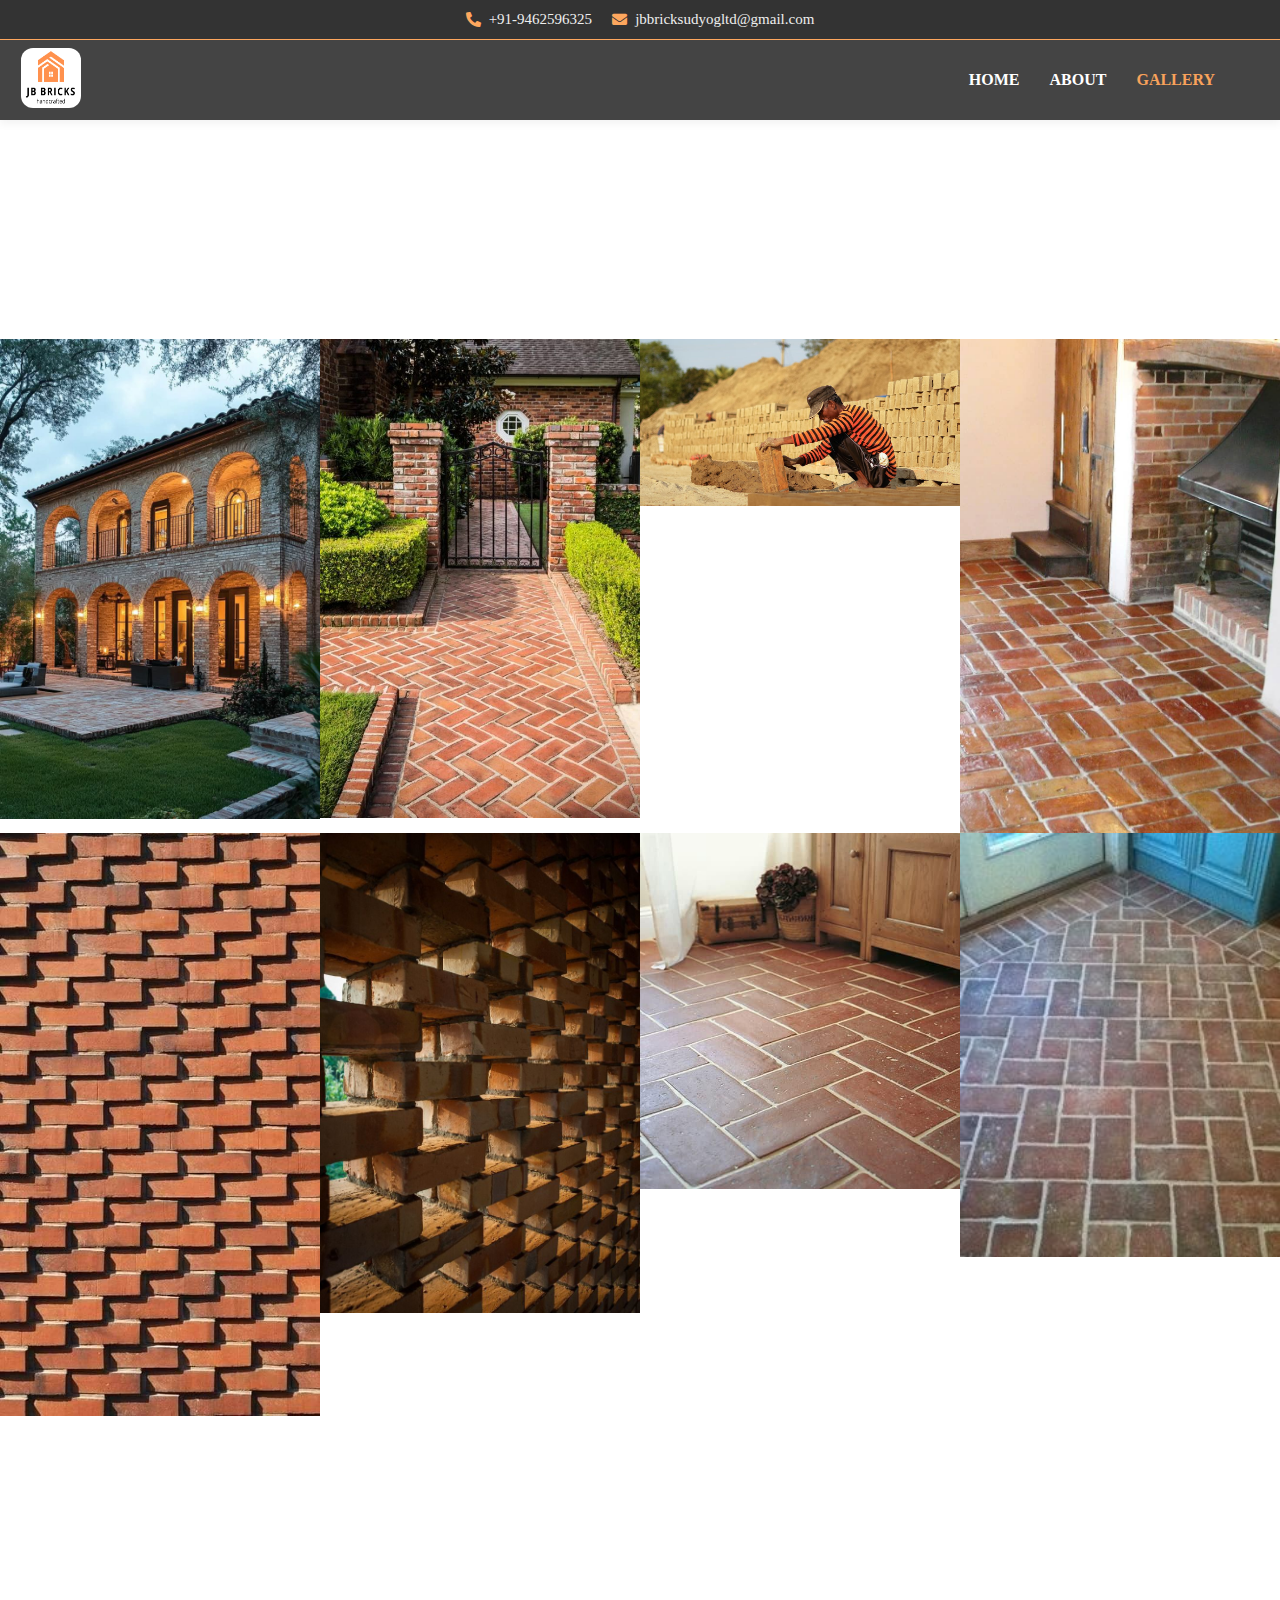
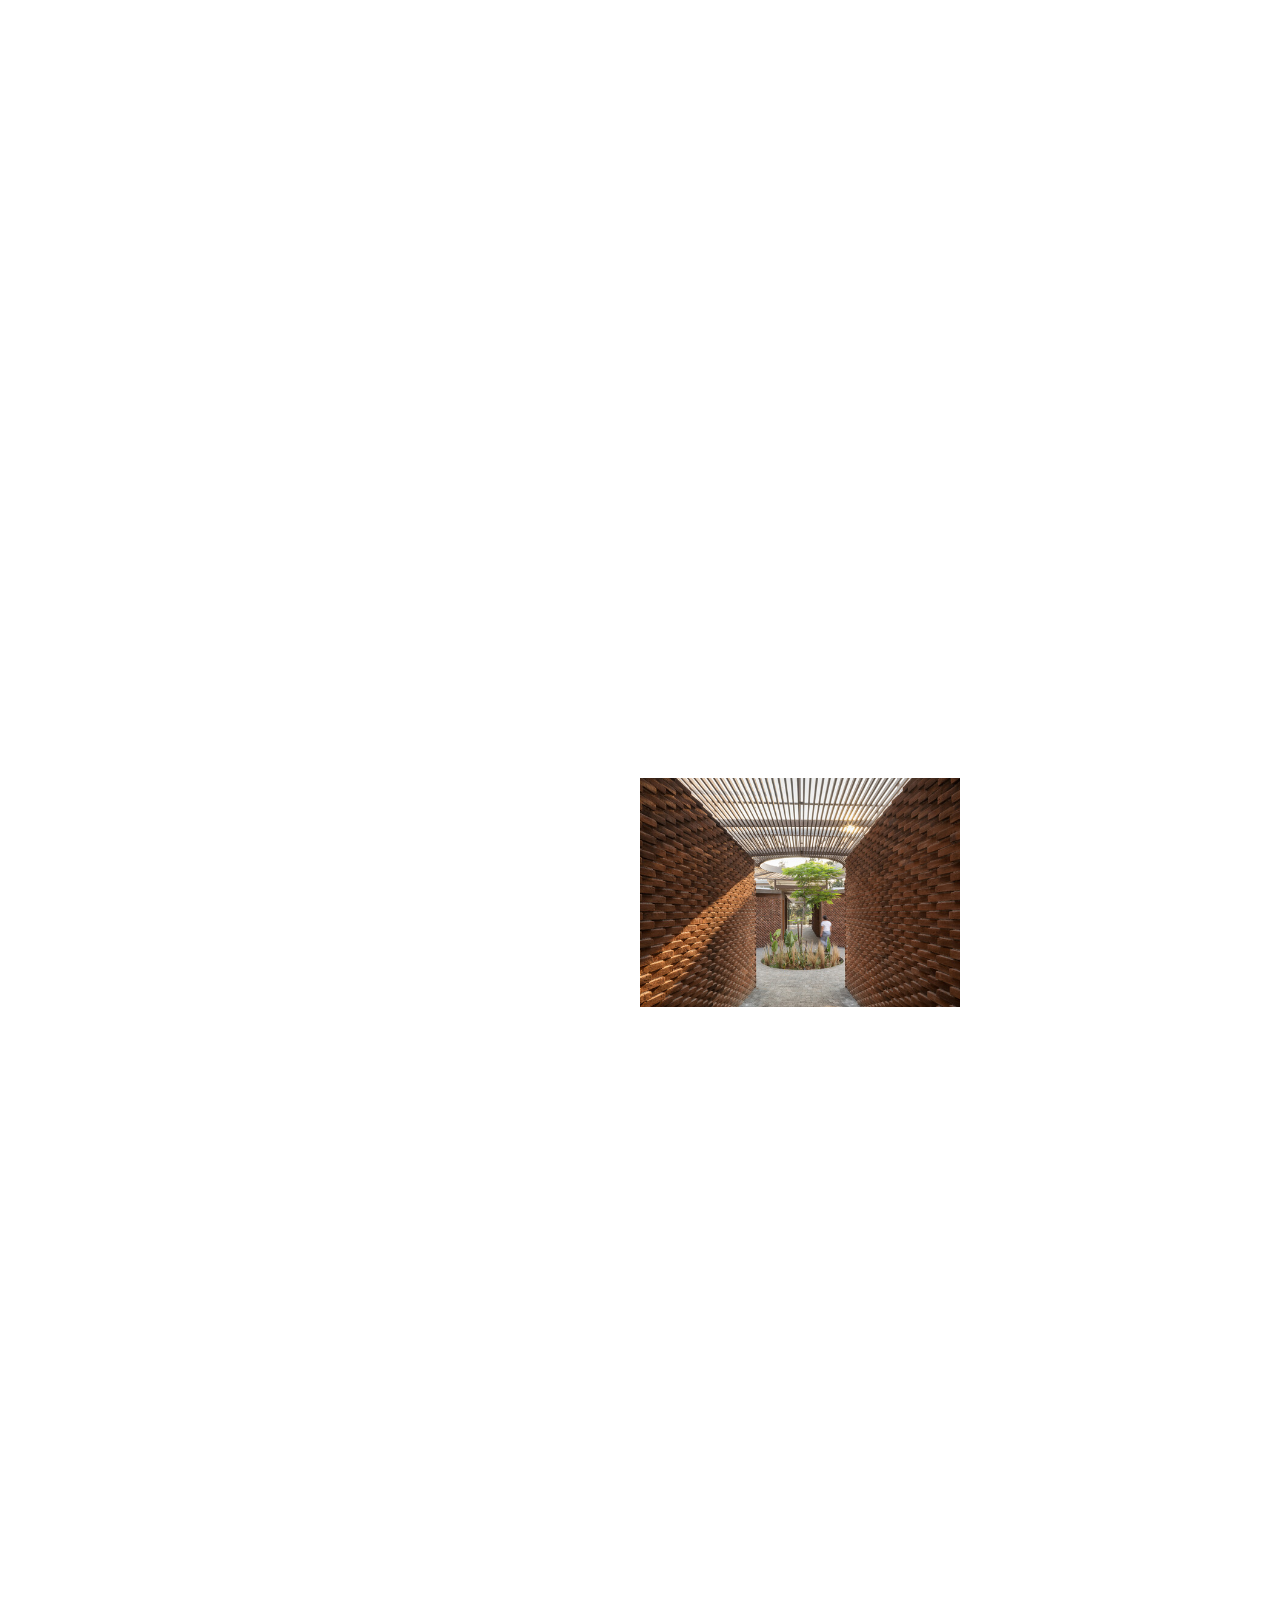
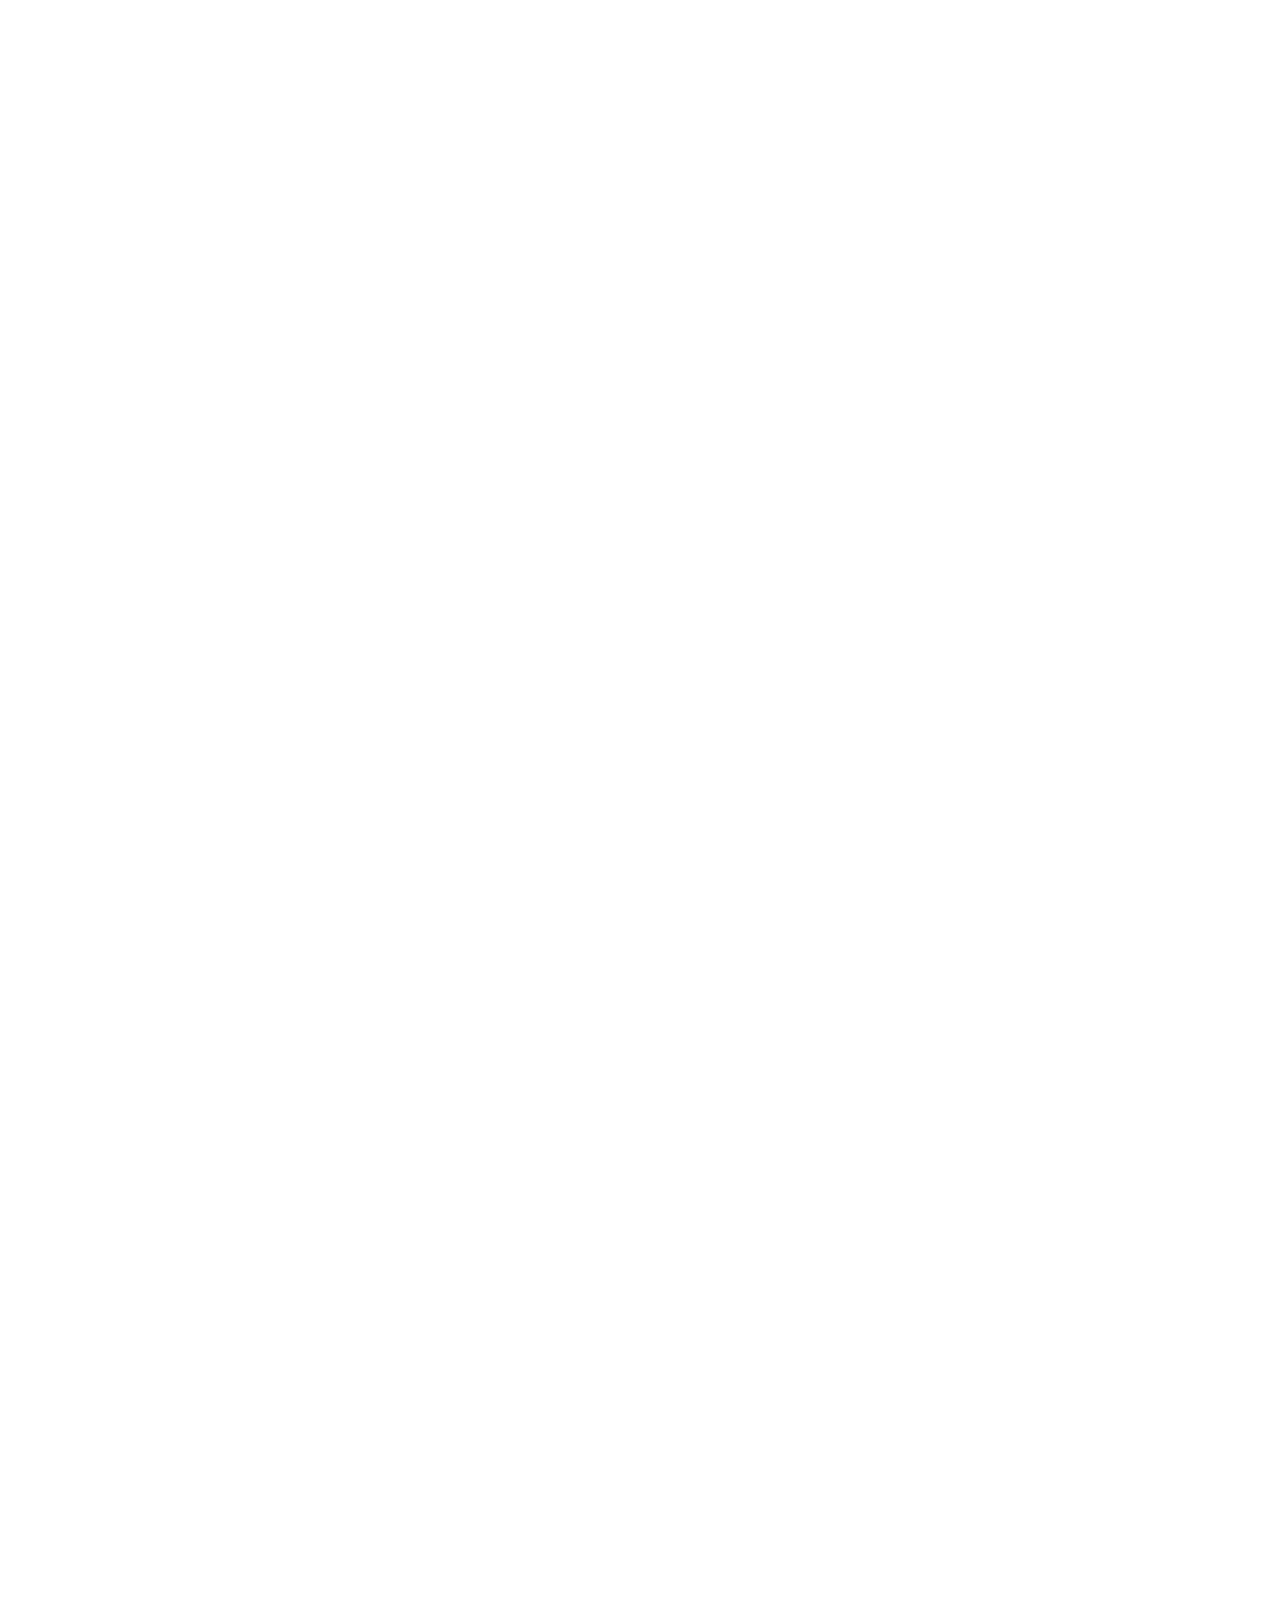
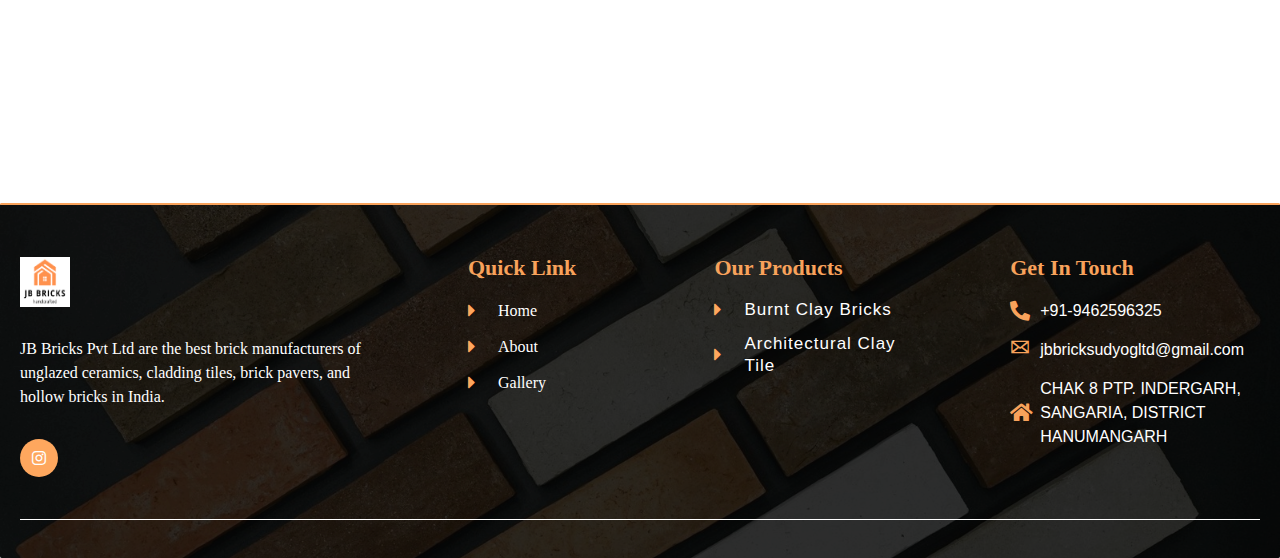
<file: gallery/index.html>
﻿<!DOCTYPE html>
<!--[if IE 9 ]>   <html class="no-js oldie ie9 ie" lang="en-US" > <![endif]-->
<!--[if (gt IE 9)|!(IE)]><!-->
<html class="no-js" lang="en-US"> <!--<![endif]-->

<head>
    <meta charset="UTF-8">
    <meta http-equiv="X-UA-Compatible" content="IE=edge">
    <!-- devices setting -->
    <meta name="viewport" content="initial-scale=1,user-scalable=no,width=device-width">

    <!-- outputs by wp_head -->
    <meta name='robots' content='index, follow, max-image-preview:large, max-snippet:-1, max-video-preview:-1'>

    <!-- This site is optimized with the Yoast SEO plugin v26.0 - https://yoast.com/wordpress/plugins/seo/ -->
    <title>Gallery - Best Brick Manufacturing Company in India | JB Bricks</title>
    <link rel="canonical" href="index.html">
    <meta property="og:locale" content="en_US">
    <meta property="og:type" content="article">
    <meta property="og:title" content="Gallery - Best Brick Manufacturing Company in India | JB Bricks">
    <meta property="og:description" content="Our Gallery Home Explore Our Gallery">
    <meta property="og:url" content="https://jindalbricks.in/gallery/">
    <meta property="og:site_name" content="Best Brick Manufacturing Company in India | JB Bricks">
    <meta property="article:publisher" content="https://www.facebook.com/jindalmechnobricks/">
    <meta property="article:modified_time" content="2025-08-28T17:32:27+00:00">
    <meta property="og:image"
        content="https://jindalbricks.in/wp-content/uploads/2025/08/Snapinst.app_75231151_219378039061391_8071770800816034910_n_1080-300x300.jpg">
    <meta name="twitter:card" content="summary_large_image">
    <script type="application/ld+json"
        class="yoast-schema-graph">{"@context":"https://schema.org","@graph":[{"@type":"WebPage","@id":"https://jindalbricks.in/gallery/","url":"https://jindalbricks.in/gallery/","name":"Gallery - Best Brick Manufacturing Company in India | JB Bricks","isPartOf":{"@id":"https://jindalbricks.in/#website"},"primaryImageOfPage":{"@id":"https://jindalbricks.in/gallery/#primaryimage"},"image":{"@id":"https://jindalbricks.in/gallery/#primaryimage"},"thumbnailUrl":"https://jindalbricks.in/wp-content/uploads/2025/08/Snapinst.app_75231151_219378039061391_8071770800816034910_n_1080-300x300.jpg","datePublished":"2025-08-14T03:34:04+00:00","dateModified":"2025-08-28T17:32:27+00:00","breadcrumb":{"@id":"https://jindalbricks.in/gallery/#breadcrumb"},"inLanguage":"en-US","potentialAction":[{"@type":"ReadAction","target":["https://jindalbricks.in/gallery/"]}]},{"@type":"ImageObject","inLanguage":"en-US","@id":"https://jindalbricks.in/gallery/#primaryimage","url":"https://jindalbricks.in/wp-content/uploads/2025/08/Snapinst.app_75231151_219378039061391_8071770800816034910_n_1080.jpg","contentUrl":"https://jindalbricks.in/wp-content/uploads/2025/08/Snapinst.app_75231151_219378039061391_8071770800816034910_n_1080.jpg","width":1080,"height":888},{"@type":"BreadcrumbList","@id":"https://jindalbricks.in/gallery/#breadcrumb","itemListElement":[{"@type":"ListItem","position":1,"name":"Home","item":"https://jindalbricks.in/"},{"@type":"ListItem","position":2,"name":"Gallery"}]},{"@type":"WebSite","@id":"https://jindalbricks.in/#website","url":"https://jindalbricks.in/","name":"Best Brick Manufacturing Company in India | JB Bricks","description":"Brick manufacturers in India","publisher":{"@id":"https://jindalbricks.in/#organization"},"potentialAction":[{"@type":"SearchAction","target":{"@type":"EntryPoint","urlTemplate":"https://jindalbricks.in/?s={search_term_string}"},"query-input":{"@type":"PropertyValueSpecification","valueRequired":true,"valueName":"search_term_string"}}],"inLanguage":"en-US"},{"@type":"Organization","@id":"https://jindalbricks.in/#organization","name":"Best Brick Manufacturing Company in India | JB Bricks","url":"https://jindalbricks.in/","logo":{"@type":"ImageObject","inLanguage":"en-US","@id":"https://jindalbricks.in/#/schema/logo/image/","url":"https://jindalbricks.in/wp-content/uploads/2025/08/cropped-mobile.png","contentUrl":"https://jindalbricks.in/wp-content/uploads/2025/08/cropped-mobile.png","width":512,"height":512,"caption":"Best Brick Manufacturing Company in India | JB Bricks"},"image":{"@id":"https://jindalbricks.in/#/schema/logo/image/"},"sameAs":["https://www.facebook.com/jindalmechnobricks/","https://www.instagram.com/jindalmechnobricks/?hl=en","https://www.youtube.com/@jindalmechnobrickspvt.ltd.137"]}]}</script>
    <!-- / Yoast SEO plugin. -->


    <link rel='dns-prefetch' href='//fonts.googleapis.com'>
    <link rel="alternate" type="application/rss+xml"
        title="Best Brick Manufacturing Company in India | JB Bricks &raquo; Feed" href="../feed/index.htm">
    <link rel="alternate" type="application/rss+xml"
        title="Best Brick Manufacturing Company in India | JB Bricks &raquo; Comments Feed"
        href="../comments/feed/index.htm">
    <link rel="alternate" title="oEmbed (JSON)" type="application/json+oembed"
        href="https://jindalbricks.in/wp-json/oembed/1.0/embed?url=https%3A%2F%2Fjindalbricks.in%2Fgallery%2F">
    <link rel="alternate" title="oEmbed (XML)" type="text/xml+oembed"
        href="https://jindalbricks.in/wp-json/oembed/1.0/embed?url=https%3A%2F%2Fjindalbricks.in%2Fgallery%2F&format=xml">
    <style id='wp-img-auto-sizes-contain-inline-css'>
        img:is([sizes=auto i], [sizes^="auto," i]) {
            contain-intrinsic-size: 3000px 1500px
        }

        /*# sourceURL=wp-img-auto-sizes-contain-inline-css */
    </style>

    <link rel='stylesheet' id='hfe-widgets-style-css'
        href='../wp-content/plugins/header-footer-elementor/inc/widgets-css/frontend.css?ver=2.5.2' media='all'>
    <style id='wp-emoji-styles-inline-css'>
        img.wp-smiley,
        img.emoji {
            display: inline !important;
            border: none !important;
            box-shadow: none !important;
            height: 1em !important;
            width: 1em !important;
            margin: 0 0.07em !important;
            vertical-align: -0.1em !important;
            background: none !important;
            padding: 0 !important;
        }

        /*# sourceURL=wp-emoji-styles-inline-css */
    </style>
    <style id='classic-theme-styles-inline-css'>
        /*! This file is auto-generated */
        .wp-block-button__link {
            color: #fff;
            background-color: #32373c;
            border-radius: 9999px;
            box-shadow: none;
            text-decoration: none;
            padding: calc(.667em + 2px) calc(1.333em + 2px);
            font-size: 1.125em
        }

        .wp-block-file__button {
            background: #32373c;
            color: #fff;
            text-decoration: none
        }

        /*# sourceURL=/wp-includes/css/classic-themes.min.css */
    </style>
    <link rel='stylesheet' id='wp-components-css' href='../wp-includes/css/dist/components/style.min.css?ver=6.9'
        media='all'>
    <link rel='stylesheet' id='wp-preferences-css' href='../wp-includes/css/dist/preferences/style.min.css?ver=6.9'
        media='all'>
    <link rel='stylesheet' id='wp-block-editor-css' href='../wp-includes/css/dist/block-editor/style.min.css?ver=6.9'
        media='all'>
    <link rel='stylesheet' id='popup-maker-block-library-style-css'
        href='../wp-content/plugins/popup-maker/dist/packages/block-library-style.css?ver=dbea705cfafe089d65f1'
        media='all'>
    <style id='global-styles-inline-css'>
        :root {
            --wp--preset--aspect-ratio--square: 1;
            --wp--preset--aspect-ratio--4-3: 4/3;
            --wp--preset--aspect-ratio--3-4: 3/4;
            --wp--preset--aspect-ratio--3-2: 3/2;
            --wp--preset--aspect-ratio--2-3: 2/3;
            --wp--preset--aspect-ratio--16-9: 16/9;
            --wp--preset--aspect-ratio--9-16: 9/16;
            --wp--preset--color--black: #000000;
            --wp--preset--color--cyan-bluish-gray: #abb8c3;
            --wp--preset--color--white: #ffffff;
            --wp--preset--color--pale-pink: #f78da7;
            --wp--preset--color--vivid-red: #cf2e2e;
            --wp--preset--color--luminous-vivid-orange: #ff6900;
            --wp--preset--color--luminous-vivid-amber: #fcb900;
            --wp--preset--color--light-green-cyan: #7bdcb5;
            --wp--preset--color--vivid-green-cyan: #00d084;
            --wp--preset--color--pale-cyan-blue: #8ed1fc;
            --wp--preset--color--vivid-cyan-blue: #0693e3;
            --wp--preset--color--vivid-purple: #9b51e0;
            --wp--preset--gradient--vivid-cyan-blue-to-vivid-purple: linear-gradient(135deg, rgb(6, 147, 227) 0%, rgb(155, 81, 224) 100%);
            --wp--preset--gradient--light-green-cyan-to-vivid-green-cyan: linear-gradient(135deg, rgb(122, 220, 180) 0%, rgb(0, 208, 130) 100%);
            --wp--preset--gradient--luminous-vivid-amber-to-luminous-vivid-orange: linear-gradient(135deg, rgb(252, 185, 0) 0%, rgb(255, 105, 0) 100%);
            --wp--preset--gradient--luminous-vivid-orange-to-vivid-red: linear-gradient(135deg, rgb(255, 105, 0) 0%, rgb(207, 46, 46) 100%);
            --wp--preset--gradient--very-light-gray-to-cyan-bluish-gray: linear-gradient(135deg, rgb(238, 238, 238) 0%, rgb(169, 184, 195) 100%);
            --wp--preset--gradient--cool-to-warm-spectrum: linear-gradient(135deg, rgb(74, 234, 220) 0%, rgb(151, 120, 209) 20%, rgb(207, 42, 186) 40%, rgb(238, 44, 130) 60%, rgb(251, 105, 98) 80%, rgb(254, 248, 76) 100%);
            --wp--preset--gradient--blush-light-purple: linear-gradient(135deg, rgb(255, 206, 236) 0%, rgb(152, 150, 240) 100%);
            --wp--preset--gradient--blush-bordeaux: linear-gradient(135deg, rgb(254, 205, 165) 0%, rgb(254, 45, 45) 50%, rgb(107, 0, 62) 100%);
            --wp--preset--gradient--luminous-dusk: linear-gradient(135deg, rgb(255, 203, 112) 0%, rgb(199, 81, 192) 50%, rgb(65, 88, 208) 100%);
            --wp--preset--gradient--pale-ocean: linear-gradient(135deg, rgb(255, 245, 203) 0%, rgb(182, 227, 212) 50%, rgb(51, 167, 181) 100%);
            --wp--preset--gradient--electric-grass: linear-gradient(135deg, rgb(202, 248, 128) 0%, rgb(113, 206, 126) 100%);
            --wp--preset--gradient--midnight: linear-gradient(135deg, rgb(2, 3, 129) 0%, rgb(40, 116, 252) 100%);
            --wp--preset--font-size--small: 13px;
            --wp--preset--font-size--medium: 20px;
            --wp--preset--font-size--large: 36px;
            --wp--preset--font-size--x-large: 42px;
            --wp--preset--spacing--20: 0.44rem;
            --wp--preset--spacing--30: 0.67rem;
            --wp--preset--spacing--40: 1rem;
            --wp--preset--spacing--50: 1.5rem;
            --wp--preset--spacing--60: 2.25rem;
            --wp--preset--spacing--70: 3.38rem;
            --wp--preset--spacing--80: 5.06rem;
            --wp--preset--shadow--natural: 6px 6px 9px rgba(0, 0, 0, 0.2);
            --wp--preset--shadow--deep: 12px 12px 50px rgba(0, 0, 0, 0.4);
            --wp--preset--shadow--sharp: 6px 6px 0px rgba(0, 0, 0, 0.2);
            --wp--preset--shadow--outlined: 6px 6px 0px -3px rgb(255, 255, 255), 6px 6px rgb(0, 0, 0);
            --wp--preset--shadow--crisp: 6px 6px 0px rgb(0, 0, 0);
        }

        :where(.is-layout-flex) {
            gap: 0.5em;
        }

        :where(.is-layout-grid) {
            gap: 0.5em;
        }

        body .is-layout-flex {
            display: flex;
        }

        .is-layout-flex {
            flex-wrap: wrap;
            align-items: center;
        }

        .is-layout-flex> :is(*, div) {
            margin: 0;
        }

        body .is-layout-grid {
            display: grid;
        }

        .is-layout-grid> :is(*, div) {
            margin: 0;
        }

        :where(.wp-block-columns.is-layout-flex) {
            gap: 2em;
        }

        :where(.wp-block-columns.is-layout-grid) {
            gap: 2em;
        }

        :where(.wp-block-post-template.is-layout-flex) {
            gap: 1.25em;
        }

        :where(.wp-block-post-template.is-layout-grid) {
            gap: 1.25em;
        }

        .has-black-color {
            color: var(--wp--preset--color--black) !important;
        }

        .has-cyan-bluish-gray-color {
            color: var(--wp--preset--color--cyan-bluish-gray) !important;
        }

        .has-white-color {
            color: var(--wp--preset--color--white) !important;
        }

        .has-pale-pink-color {
            color: var(--wp--preset--color--pale-pink) !important;
        }

        .has-vivid-red-color {
            color: var(--wp--preset--color--vivid-red) !important;
        }

        .has-luminous-vivid-orange-color {
            color: var(--wp--preset--color--luminous-vivid-orange) !important;
        }

        .has-luminous-vivid-amber-color {
            color: var(--wp--preset--color--luminous-vivid-amber) !important;
        }

        .has-light-green-cyan-color {
            color: var(--wp--preset--color--light-green-cyan) !important;
        }

        .has-vivid-green-cyan-color {
            color: var(--wp--preset--color--vivid-green-cyan) !important;
        }

        .has-pale-cyan-blue-color {
            color: var(--wp--preset--color--pale-cyan-blue) !important;
        }

        .has-vivid-cyan-blue-color {
            color: var(--wp--preset--color--vivid-cyan-blue) !important;
        }

        .has-vivid-purple-color {
            color: var(--wp--preset--color--vivid-purple) !important;
        }

        .has-black-background-color {
            background-color: var(--wp--preset--color--black) !important;
        }

        .has-cyan-bluish-gray-background-color {
            background-color: var(--wp--preset--color--cyan-bluish-gray) !important;
        }

        .has-white-background-color {
            background-color: var(--wp--preset--color--white) !important;
        }

        .has-pale-pink-background-color {
            background-color: var(--wp--preset--color--pale-pink) !important;
        }

        .has-vivid-red-background-color {
            background-color: var(--wp--preset--color--vivid-red) !important;
        }

        .has-luminous-vivid-orange-background-color {
            background-color: var(--wp--preset--color--luminous-vivid-orange) !important;
        }

        .has-luminous-vivid-amber-background-color {
            background-color: var(--wp--preset--color--luminous-vivid-amber) !important;
        }

        .has-light-green-cyan-background-color {
            background-color: var(--wp--preset--color--light-green-cyan) !important;
        }

        .has-vivid-green-cyan-background-color {
            background-color: var(--wp--preset--color--vivid-green-cyan) !important;
        }

        .has-pale-cyan-blue-background-color {
            background-color: var(--wp--preset--color--pale-cyan-blue) !important;
        }

        .has-vivid-cyan-blue-background-color {
            background-color: var(--wp--preset--color--vivid-cyan-blue) !important;
        }

        .has-vivid-purple-background-color {
            background-color: var(--wp--preset--color--vivid-purple) !important;
        }

        .has-black-border-color {
            border-color: var(--wp--preset--color--black) !important;
        }

        .has-cyan-bluish-gray-border-color {
            border-color: var(--wp--preset--color--cyan-bluish-gray) !important;
        }

        .has-white-border-color {
            border-color: var(--wp--preset--color--white) !important;
        }

        .has-pale-pink-border-color {
            border-color: var(--wp--preset--color--pale-pink) !important;
        }

        .has-vivid-red-border-color {
            border-color: var(--wp--preset--color--vivid-red) !important;
        }

        .has-luminous-vivid-orange-border-color {
            border-color: var(--wp--preset--color--luminous-vivid-orange) !important;
        }

        .has-luminous-vivid-amber-border-color {
            border-color: var(--wp--preset--color--luminous-vivid-amber) !important;
        }

        .has-light-green-cyan-border-color {
            border-color: var(--wp--preset--color--light-green-cyan) !important;
        }

        .has-vivid-green-cyan-border-color {
            border-color: var(--wp--preset--color--vivid-green-cyan) !important;
        }

        .has-pale-cyan-blue-border-color {
            border-color: var(--wp--preset--color--pale-cyan-blue) !important;
        }

        .has-vivid-cyan-blue-border-color {
            border-color: var(--wp--preset--color--vivid-cyan-blue) !important;
        }

        .has-vivid-purple-border-color {
            border-color: var(--wp--preset--color--vivid-purple) !important;
        }

        .has-vivid-cyan-blue-to-vivid-purple-gradient-background {
            background: var(--wp--preset--gradient--vivid-cyan-blue-to-vivid-purple) !important;
        }

        .has-light-green-cyan-to-vivid-green-cyan-gradient-background {
            background: var(--wp--preset--gradient--light-green-cyan-to-vivid-green-cyan) !important;
        }

        .has-luminous-vivid-amber-to-luminous-vivid-orange-gradient-background {
            background: var(--wp--preset--gradient--luminous-vivid-amber-to-luminous-vivid-orange) !important;
        }

        .has-luminous-vivid-orange-to-vivid-red-gradient-background {
            background: var(--wp--preset--gradient--luminous-vivid-orange-to-vivid-red) !important;
        }

        .has-very-light-gray-to-cyan-bluish-gray-gradient-background {
            background: var(--wp--preset--gradient--very-light-gray-to-cyan-bluish-gray) !important;
        }

        .has-cool-to-warm-spectrum-gradient-background {
            background: var(--wp--preset--gradient--cool-to-warm-spectrum) !important;
        }

        .has-blush-light-purple-gradient-background {
            background: var(--wp--preset--gradient--blush-light-purple) !important;
        }

        .has-blush-bordeaux-gradient-background {
            background: var(--wp--preset--gradient--blush-bordeaux) !important;
        }

        .has-luminous-dusk-gradient-background {
            background: var(--wp--preset--gradient--luminous-dusk) !important;
        }

        .has-pale-ocean-gradient-background {
            background: var(--wp--preset--gradient--pale-ocean) !important;
        }

        .has-electric-grass-gradient-background {
            background: var(--wp--preset--gradient--electric-grass) !important;
        }

        .has-midnight-gradient-background {
            background: var(--wp--preset--gradient--midnight) !important;
        }

        .has-small-font-size {
            font-size: var(--wp--preset--font-size--small) !important;
        }

        .has-medium-font-size {
            font-size: var(--wp--preset--font-size--medium) !important;
        }

        .has-large-font-size {
            font-size: var(--wp--preset--font-size--large) !important;
        }

        .has-x-large-font-size {
            font-size: var(--wp--preset--font-size--x-large) !important;
        }

        :where(.wp-block-post-template.is-layout-flex) {
            gap: 1.25em;
        }

        :where(.wp-block-post-template.is-layout-grid) {
            gap: 1.25em;
        }

        :where(.wp-block-term-template.is-layout-flex) {
            gap: 1.25em;
        }

        :where(.wp-block-term-template.is-layout-grid) {
            gap: 1.25em;
        }

        :where(.wp-block-columns.is-layout-flex) {
            gap: 2em;
        }

        :where(.wp-block-columns.is-layout-grid) {
            gap: 2em;
        }

        :root :where(.wp-block-pullquote) {
            font-size: 1.5em;
            line-height: 1.6;
        }

        /*# sourceURL=global-styles-inline-css */
    </style>
    <link rel='stylesheet' id='contact-form-7-css'
        href='../wp-content/plugins/contact-form-7/includes/css/styles.css?ver=6.1.1' media='all'>
    <link rel='stylesheet' id='hfe-style-css'
        href='../wp-content/plugins/header-footer-elementor/assets/css/header-footer-elementor.css?ver=2.5.2'
        media='all'>
    <link rel='stylesheet' id='elementor-icons-css'
        href='../wp-content/plugins/elementor/assets/lib/eicons/css/elementor-icons.min.css?ver=5.44.0' media='all'>
    <link rel='stylesheet' id='elementor-frontend-css'
        href='../wp-content/plugins/elementor/assets/css/frontend.min.css?ver=3.33.4' media='all'>
    <link rel='stylesheet' id='elementor-post-46-css'
        href='../wp-content/uploads/elementor/css/post-46.css?ver=1767894499' media='all'>
    <link rel='stylesheet' id='auxin-elementor-widgets-css'
        href='../wp-content/plugins/auxin-elements/admin/assets/css/elementor-widgets.css?ver=2.17.14' media='all'>
    <link rel='stylesheet' id='mediaelement-css'
        href='../wp-includes/js/mediaelement/mediaelementplayer-legacy.min.css?ver=4.2.17' media='all'>
    <link rel='stylesheet' id='wp-mediaelement-css'
        href='../wp-includes/js/mediaelement/wp-mediaelement.min.css?ver=6.9' media='all'>
    <link rel='stylesheet' id='font-awesome-5-all-css'
        href='../wp-content/plugins/elementor/assets/lib/font-awesome/css/all.min.css?ver=3.33.4' media='all'>
    <link rel='stylesheet' id='font-awesome-4-shim-css'
        href='../wp-content/plugins/elementor/assets/lib/font-awesome/css/v4-shims.min.css?ver=3.33.4' media='all'>
    <link rel='stylesheet' id='elementor-post-802-css'
        href='https://jindalbricks.in/wp-content/uploads/elementor/css/post-802.css?ver=1767894816' media='all'>
    <link rel='stylesheet' id='elementor-post-68-css'
        href='../wp-content/uploads/elementor/css/post-68.css?ver=1767894500' media='all'>
    <link rel='stylesheet' id='auxin-base-css' href='../wp-content/themes/phlox/css/base.css?ver=2.17.11' media='all'>
    <link rel='stylesheet' id='auxin-front-icon-css' href='../wp-content/themes/phlox/css/auxin-icon.css?ver=2.17.11'
        media='all'>
    <link rel='stylesheet' id='auxin-main-css' href='../wp-content/themes/phlox/css/main.css?ver=2.17.11' media='all'>
    <link rel='stylesheet' id='chaty-front-css-css'
        href='../wp-content/plugins/chaty/css/chaty-front.min.css?ver=3.4.81755966730' media='all'>
    <link rel='stylesheet' id='popup-maker-site-css'
        href='../wp-content/uploads/pum/pum-site-styles.css?generated=1757525748&#038;ver=1.21.4' media='all'>
    <link rel='stylesheet' id='auxin-fonts-google-css'
        href='../css?family=Poppins%3A100%2C100italic%2C200%2C200italic%2C300%2C300italic%2Cregular%2Citalic%2C500%2C500italic%2C600%2C600italic%2C700%2C700italic%2C800%2C800italic%2C900%2C900italic&#038;ver=6.7'
        media='all'>
    <link rel='stylesheet' id='auxin-custom-css' href='../wp-content/uploads/phlox/custom.css?ver=6.7' media='all'>
    <link rel='stylesheet' id='auxin-elementor-base-css'
        href='../wp-content/themes/phlox/css/other/elementor.css?ver=2.17.11' media='all'>
    <link rel='stylesheet' id='elementor-post-43-css'
        href='../wp-content/uploads/elementor/css/post-43.css?ver=1767894500' media='all'>
    <link rel='stylesheet' id='widget-image-css'
        href='../wp-content/plugins/elementor/assets/css/widget-image.min.css?ver=3.33.4' media='all'>
    <link rel='stylesheet' id='widget-social-icons-css'
        href='../wp-content/plugins/elementor/assets/css/widget-social-icons.min.css?ver=3.33.4' media='all'>
    <link rel='stylesheet' id='e-apple-webkit-css'
        href='../wp-content/plugins/elementor/assets/css/conditionals/apple-webkit.min.css?ver=3.33.4' media='all'>
    <link rel='stylesheet' id='widget-heading-css'
        href='../wp-content/plugins/elementor/assets/css/widget-heading.min.css?ver=3.33.4' media='all'>
    <link rel='stylesheet' id='widget-icon-list-css'
        href='../wp-content/plugins/elementor/assets/css/widget-icon-list.min.css?ver=3.33.4' media='all'>
    <link rel='stylesheet' id='widget-spacer-css'
        href='../wp-content/plugins/elementor/assets/css/widget-spacer.min.css?ver=3.33.4' media='all'>
    <link rel='stylesheet' id='widget-divider-css'
        href='../wp-content/plugins/elementor/assets/css/widget-divider.min.css?ver=3.33.4' media='all'>
    <link rel='stylesheet' id='hfe-elementor-icons-css'
        href='../wp-content/plugins/elementor/assets/lib/eicons/css/elementor-icons.min-1.css?ver=5.34.0' media='all'>
    <link rel='stylesheet' id='hfe-icons-list-css'
        href='../wp-content/plugins/elementor/assets/css/widget-icon-list.min-1.css?ver=3.24.3' media='all'>
    <link rel='stylesheet' id='hfe-social-icons-css'
        href='../wp-content/plugins/elementor/assets/css/widget-social-icons.min-1.css?ver=3.24.0' media='all'>
    <link rel='stylesheet' id='hfe-social-share-icons-brands-css'
        href='../wp-content/plugins/elementor/assets/lib/font-awesome/css/brands.css?ver=5.15.3' media='all'>
    <link rel='stylesheet' id='hfe-social-share-icons-fontawesome-css'
        href='../wp-content/plugins/elementor/assets/lib/font-awesome/css/fontawesome.css?ver=5.15.3' media='all'>
    <link rel='stylesheet' id='hfe-nav-menu-icons-css'
        href='https://jindalbricks.in/wp-content/plugins/elementor/assets/lib/font-awesome/css/solid.css?ver=5.15.3'
        media='all'>
    <link rel='stylesheet' id='elementor-gf-local-roboto-css'
        href='https://jindalbricks.in/wp-content/uploads/elementor/google-fonts/css/roboto.css?ver=1757316681'
        media='all'>
    <link rel='stylesheet' id='elementor-gf-local-robotoslab-css'
        href='https://jindalbricks.in/wp-content/uploads/elementor/google-fonts/css/robotoslab.css?ver=1757316684'
        media='all'>
    <link rel='stylesheet' id='elementor-gf-local-sora-css'
        href='https://jindalbricks.in/wp-content/uploads/elementor/google-fonts/css/sora.css?ver=1757316691'
        media='all'>
    <link rel='stylesheet' id='elementor-icons-shared-0-css'
        href='https://jindalbricks.in/wp-content/plugins/elementor/assets/lib/font-awesome/css/fontawesome.min.css?ver=5.15.3'
        media='all'>
    <link rel='stylesheet' id='elementor-icons-fa-brands-css'
        href='https://jindalbricks.in/wp-content/plugins/elementor/assets/lib/font-awesome/css/brands.min.css?ver=5.15.3'
        media='all'>
    <link rel='stylesheet' id='elementor-icons-fa-solid-css'
        href='https://jindalbricks.in/wp-content/plugins/elementor/assets/lib/font-awesome/css/solid.min.css?ver=5.15.3'
        media='all'>
    <link rel='stylesheet' id='elementor-icons-fa-regular-css'
        href='https://jindalbricks.in/wp-content/plugins/elementor/assets/lib/font-awesome/css/regular.min.css?ver=5.15.3'
        media='all'>
    <!--n2css--><!--n2js-->
    <script src="https://jindalbricks.in/wp-includes/js/jquery/jquery.min.js?ver=3.7.1" id="jquery-core-js"></script>
    <script src="https://jindalbricks.in/wp-includes/js/jquery/jquery-migrate.min.js?ver=3.4.1"
        id="jquery-migrate-js"></script>
    <script id="jquery-js-after">
        !function ($) { "use strict"; $(document).ready(function () { $(this).scrollTop() > 100 && $(".hfe-scroll-to-top-wrap").removeClass("hfe-scroll-to-top-hide"), $(window).scroll(function () { $(this).scrollTop() < 100 ? $(".hfe-scroll-to-top-wrap").fadeOut(300) : $(".hfe-scroll-to-top-wrap").fadeIn(300) }), $(".hfe-scroll-to-top-wrap").on("click", function () { $("html, body").animate({ scrollTop: 0 }, 300); return !1 }) }) }(jQuery);
        !function ($) { 'use strict'; $(document).ready(function () { var bar = $('.hfe-reading-progress-bar'); if (!bar.length) return; $(window).on('scroll', function () { var s = $(window).scrollTop(), d = $(document).height() - $(window).height(), p = d ? s / d * 100 : 0; bar.css('width', p + '%') }); }); }(jQuery);
        //# sourceURL=jquery-js-after
    </script>
    <script
        src="https://jindalbricks.in/wp-content/plugins/elementor/assets/lib/font-awesome/js/v4-shims.min.js?ver=3.33.4"
        id="font-awesome-4-shim-js"></script>
    <script id="auxin-modernizr-js-extra">
        var auxin = { "ajax_url": "https://jindalbricks.in/wp-admin/admin-ajax.php", "is_rtl": "", "is_reponsive": "1", "is_framed": "", "frame_width": "20", "wpml_lang": "en", "uploadbaseurl": "https://jindalbricks.in/wp-content/uploads", "nonce": "ed80735b36" };
        //# sourceURL=auxin-modernizr-js-extra
    </script>
    <script id="auxin-modernizr-js-before">
        /* < ![CDATA[ */
        function auxinNS(n) { for (var e = n.split("."), a = window, i = "", r = e.length, t = 0; r > t; t++)"window" != e[t] && (i = e[t], a[i] = a[i] || {}, a = a[i]); return a; }
        /* ]]> */
        //# sourceURL=auxin-modernizr-js-before
    </script>
    <script src="https://jindalbricks.in/wp-content/themes/phlox/js/solo/modernizr-custom.min.js?ver=2.17.11"
        id="auxin-modernizr-js"></script>
    <link rel="https://api.w.org/" href="https://jindalbricks.in/wp-json/">
    <link rel="alternate" title="JSON" type="application/json" href="https://jindalbricks.in/wp-json/wp/v2/pages/802">
    <link rel="EditURI" type="application/rsd+xml" title="RSD" href="https://jindalbricks.in/xmlrpc.php?rsd">
    <meta name="generator" content="WordPress 6.9">
    <link rel='shortlink' href='https://jindalbricks.in/?p=802'>
    <meta name="title" content="Gallery">
    <meta name="description" content="Our Gallery Home Explore Our Gallery">
    <!-- Chrome, Firefox OS and Opera -->
    <meta name="theme-color" content="#1bb0ce">
    <!-- Windows Phone -->
    <meta name="msapplication-navbutton-color" content="#1bb0ce">
    <!-- iOS Safari -->
    <meta name="apple-mobile-web-app-capable" content="yes">
    <meta name="apple-mobile-web-app-status-bar-style" content="black-translucent">

    <meta name="generator"
        content="Elementor 3.33.4; features: additional_custom_breakpoints; settings: css_print_method-external, google_font-enabled, font_display-auto">
    <style>
        .recentcomments a {
            display: inline !important;
            padding: 0 !important;
            margin: 0 !important;
        }
    </style>
    <style>
        .e-con.e-parent:nth-of-type(n+4):not(.e-lazyloaded):not(.e-no-lazyload),
        .e-con.e-parent:nth-of-type(n+4):not(.e-lazyloaded):not(.e-no-lazyload) * {
            background-image: none !important;
        }

        @media screen and (max-height: 1024px) {

            .e-con.e-parent:nth-of-type(n+3):not(.e-lazyloaded):not(.e-no-lazyload),
            .e-con.e-parent:nth-of-type(n+3):not(.e-lazyloaded):not(.e-no-lazyload) * {
                background-image: none !important;
            }
        }

        @media screen and (max-height: 640px) {

            .e-con.e-parent:nth-of-type(n+2):not(.e-lazyloaded):not(.e-no-lazyload),
            .e-con.e-parent:nth-of-type(n+2):not(.e-lazyloaded):not(.e-no-lazyload) * {
                background-image: none !important;
            }
        }
    </style>
    <link rel="icon" href="../newjblogo.png" sizes="32x32" />
    <link rel="icon" href="../newjblogo.png" sizes="192x192" />
    <link rel="apple-touch-icon" href="../newjblogo.png" />
    <meta name="msapplication-TileImage" content="../newjblogo.png" />
    <style id="wp-custom-css">
        /* Make only header sticky */
        .sticky-header {
            position: fixed;

            z-index: 999;
            background: #fff;
            /* Set your background */
            transition: all 0.3s ease;
            box-shadow: 0 4px 8px rgba(0, 0, 0, 0.05);
        }

        .aux-goto-top-btn {
            display: none !important;
        }

        .aux-full-width #inner-body {
            overflow-x: initial;
        }

        .enquire-btn {
            position: fixed;
            top: 45%;
            right: 22px;
            transform: translateY(-50%) rotate(-90deg);
            transform-origin: right center;
            background: #f8a25b;
            color: #fff;
            padding: 12px 25px;
            font-size: 14px;
            font-weight: 600;
            text-decoration: none;
            border-radius: 10px 10px 0 0;
            box-shadow: 0 2px 6px rgba(0, 0, 0, 0.3);
            transition: all 0.3s ease;
            z-index: 9999;
            display: inline-block;
        }

        .enquire-btn:hover {
            background: #636363;
            /* highlight on hover */
            color: #fff;
        }

        .page-id-45 {
            overflow-x: initial !important;
        }

        .aux-sidebar .sidebar-inner {
            padding: 3.4375em 1.875em;
            margin-top: 100px;
        }

        .hentry .entry-header {
            margin-top: 100px;
            text-align: center;

        }

        .hentry .entry-info {
            display: none;
        }

        header {
            padding-top: constant(safe-area-inset-top);
            /* Older iOS */
            padding-top: env(safe-area-inset-top);
            /* Newer iOS */
        }
    </style>
    <!-- end wp_head -->
</head>


<body
    class="wp-singular page-template page-template-templates page-template-page-builder-content page-template-templatespage-builder-content-php page page-id-802 wp-custom-logo wp-theme-phlox ehf-header ehf-template-phlox ehf-stylesheet-phlox elementor-default elementor-kit-46 elementor-page elementor-page-802 phlox aux-dom-unready aux-full-width aux-resp aux-fhd  aux-page-animation-off _auxels"
    data-framed="">


    <div id="inner-body">

        <header id="masthead" itemscope="itemscope" itemtype="https://schema.org/WPHeader">
            <p class="main-title bhf-hidden" itemprop="headline">
                <a href="index.html" title="Best Brick Manufacturing Company in Jaipur | JB Bricks" rel="home">Best
                    Brick
                    Manufacturing Company in Jaipur | JB Bricks</a>
            </p>
            <div data-elementor-type="wp-post" data-elementor-id="68" class="elementor elementor-68">
                <section
                    class="aux-parallax-section elementor-element elementor-element-48baffd sticky-header elementor-hidden-mobile e-flex e-con-boxed e-con e-parent"
                    data-id="48baffd" data-element_type="container">
                    <div class="e-con-inner">
                        <div class="elementor-element elementor-element-b762ea2 topbar e-flex e-con-boxed e-con e-child"
                            data-id="b762ea2" data-element_type="container"
                            data-settings='{"background_background":"classic"}'>
                            <div class="e-con-inner">
                                <div class="elementor-element elementor-element-d3b88fc elementor-shape-circle e-grid-align-right elementor-widget-mobile__width-initial e-grid-align-mobile-left elementor-grid-0 elementor-widget elementor-widget-social-icons"
                                    data-id="d3b88fc" data-element_type="widget"
                                    data-widget_type="social-icons.default">
                                    <div class="elementor-widget-container">
                                        <!-- <div
                        class="elementor-social-icons-wrapper elementor-grid"
                        role="list"
                      >
                        <span class="elementor-grid-item" role="listitem">
                          <a
                            class="elementor-icon elementor-social-icon elementor-social-icon-facebook elementor-repeater-item-ac4474c"
                            href="https://www.facebook.com/jindalmechnobricks/"
                            target="_blank"
                          >
                            <span class="elementor-screen-only">Facebook</span>
                            <i aria-hidden="true" class="fab fa-facebook"></i>
                          </a>
                        </span>
                        <span class="elementor-grid-item" role="listitem">
                          <a
                            class="elementor-icon elementor-social-icon elementor-social-icon-instagram elementor-repeater-item-062638f"
                            href="https://www.instagram.com/jindalmechnobricks/?hl=en"
                            target="_blank"
                          >
                            <span class="elementor-screen-only">Instagram</span>
                            <i aria-hidden="true" class="fab fa-instagram"></i>
                          </a>
                        </span>
                        <span class="elementor-grid-item" role="listitem">
                          <a
                            class="elementor-icon elementor-social-icon elementor-social-icon-youtube elementor-repeater-item-dbf47ae"
                            href="https://www.youtube.com/@jindalmechnobrickspvt.ltd.137"
                            target="_blank"
                          >
                            <span class="elementor-screen-only">Youtube</span>
                            <i aria-hidden="true" class="fab fa-youtube"></i>
                          </a>
                        </span>
                      </div> -->
                                    </div>
                                </div>
                                <div class="elementor-element elementor-element-2450a08 elementor-hidden-mobile elementor-widget elementor-widget-text-editor"
                                    data-id="2450a08" data-element_type="widget" data-widget_type="text-editor.default">
                                    <div class="elementor-widget-container">
                                        <div class="topbar">
                                            <a class="topbar-item" href="tel:+919462596325">
                                                <i class="fas fa-phone-alt"></i> +91-9462596325
                                            </a>
                                            <a class="topbar-item" href="mailto:jbbricksudyogltd@gmail.com">
                                                <i class="fas fa-envelope"></i> jbbricksudyogltd@gmail.com
                                            </a>
                                        </div>
                                    </div>
                                </div>
                                <div class="elementor-element elementor-element-f101220 elementor-widget-mobile__width-initial elementor-widget elementor-widget-aux_search_box"
                                    data-id="f101220" data-element_type="widget"
                                    data-widget_type="aux_search_box.default">
                                    <div class="elementor-widget-container">
                                        <div class="aux-search-section aux-search-elementor-element">
                                            <!-- <button class="aux-search-icon  auxicon-search-4 aux-overlay-search "></button> -->
                                        </div>
                                    </div>
                                </div>
                            </div>
                        </div>
                        <section class="elementor-element elementor-element-7cc98e6 e-flex e-con-boxed e-con e-child"
                            data-id="7cc98e6" data-element_type="container"
                            data-settings='{"background_background":"classic"}'>
                            <div class="e-con-inner">
                                <div class="elementor-element elementor-element-e1adfab elementor-widget__width-initial elementor-widget-mobile__width-initial elementor-widget elementor-widget-aux_logo"
                                    data-id="e1adfab" data-element_type="widget" data-widget_type="aux_logo.default">
                                    <div class="elementor-widget-container">
                                        <div class="aux-widget-logo">
                                            <a class="aux-logo-anchor aux-has-logo"
                                                title="Best Brick Manufacturing Company in India | JB Bricks"
                                                href="index.html">
                                                <img src="../newjblogo.png"
                                                    style="height: 60px; width: 60px; border-radius: 20%;" /></a>
                                            <!-- <img
                            width="1767"
                            height="310"
                            src="https://jindalbricks.in/wp-content/uploads/2020/04/JMB-Logo.png"
                            class="aux-attachment aux-featured-image attachment-1767x310 aux-attachment-id-1924"
                            alt="JMB Logo"
                            data-ratio="5.7"
                            data-original-w="1767"
                        /></a> -->
                                            <section class="aux-logo-text">
                                                <h3 class="site-title">
                                                    <a href="index.html"
                                                        title="Best Brick Manufacturing Company in India | JB Bricks">Best
                                                        Brick
                                                        Manufacturing Company in India |
                                                        JB Bricks</a>
                                                </h3>
                                                <p class="site-description">
                                                    Brick manufacturers in India
                                                </p>
                                            </section>
                                        </div>
                                    </div>
                                </div>
                                <div class="elementor-element elementor-element-244ecd1 hfe-nav-menu__align-center elementor-widget__width-inherit hfe-submenu-icon-classic elementor-widget-mobile__width-initial hfe-submenu-animation-none hfe-link-redirect-child hfe-nav-menu__breakpoint-tablet elementor-widget elementor-widget-navigation-menu"
                                    data-id="244ecd1" data-element_type="widget"
                                    data-settings='{"padding_horizontal_menu_item_mobile":{"unit":"px","size":15,"sizes":[]},"padding_vertical_menu_item":{"unit":"px","size":16,"sizes":[]},"menu_space_between":{"unit":"px","size":0,"sizes":[]},"menu_space_between_mobile":{"unit":"px","size":0,"sizes":[]},"menu_row_space":{"unit":"px","size":0,"sizes":[]},"padding_vertical_menu_item_mobile":{"unit":"px","size":5,"sizes":[]},"padding_vertical_menu_item_tablet":{"unit":"px","size":10,"sizes":[]},"menu_space_between_tablet":{"unit":"px","size":5,"sizes":[]},"width_dropdown_item_tablet":{"unit":"px","size":284,"sizes":[]},"width_dropdown_item_mobile":{"unit":"px","size":500,"sizes":[]},"padding_vertical_dropdown_item_mobile":{"unit":"px","size":15,"sizes":[]},"distance_from_menu_mobile":{"unit":"px","size":12,"sizes":[]},"padding_horizontal_menu_item":{"unit":"px","size":15,"sizes":[]},"padding_horizontal_menu_item_tablet":{"unit":"px","size":"","sizes":[]},"menu_row_space_tablet":{"unit":"px","size":"","sizes":[]},"menu_row_space_mobile":{"unit":"px","size":"","sizes":[]},"dropdown_border_radius":{"unit":"px","top":"","right":"","bottom":"","left":"","isLinked":true},"dropdown_border_radius_tablet":{"unit":"px","top":"","right":"","bottom":"","left":"","isLinked":true},"dropdown_border_radius_mobile":{"unit":"px","top":"","right":"","bottom":"","left":"","isLinked":true},"width_dropdown_item":{"unit":"px","size":"220","sizes":[]},"padding_horizontal_dropdown_item":{"unit":"px","size":"","sizes":[]},"padding_horizontal_dropdown_item_tablet":{"unit":"px","size":"","sizes":[]},"padding_horizontal_dropdown_item_mobile":{"unit":"px","size":"","sizes":[]},"padding_vertical_dropdown_item":{"unit":"px","size":15,"sizes":[]},"padding_vertical_dropdown_item_tablet":{"unit":"px","size":"","sizes":[]},"distance_from_menu":{"unit":"px","size":"","sizes":[]},"distance_from_menu_tablet":{"unit":"px","size":"","sizes":[]},"toggle_size":{"unit":"px","size":"","sizes":[]},"toggle_size_tablet":{"unit":"px","size":"","sizes":[]},"toggle_size_mobile":{"unit":"px","size":"","sizes":[]},"toggle_border_width":{"unit":"px","size":"","sizes":[]},"toggle_border_width_tablet":{"unit":"px","size":"","sizes":[]},"toggle_border_width_mobile":{"unit":"px","size":"","sizes":[]},"toggle_border_radius":{"unit":"px","size":"","sizes":[]},"toggle_border_radius_tablet":{"unit":"px","size":"","sizes":[]},"toggle_border_radius_mobile":{"unit":"px","size":"","sizes":[]}}'
                                    data-widget_type="navigation-menu.default">
                                    <div class="elementor-widget-container">
                                        <div class="hfe-nav-menu hfe-layout-horizontal hfe-nav-menu-layout horizontal hfe-pointer__none"
                                            data-layout="horizontal">
                                            <div role="button" class="hfe-nav-menu__toggle elementor-clickable"
                                                tabindex="0" aria-label="Menu Toggle">
                                                <span class="screen-reader-text">Menu</span>
                                                <div class="hfe-nav-menu-icon">
                                                    <i aria-hidden="true" class="fas fa-align-justify"></i>
                                                </div>
                                            </div>
                                            <nav itemscope="itemscope"
                                                itemtype="https://schema.org/SiteNavigationElement"
                                                class="hfe-nav-menu__layout-horizontal hfe-nav-menu__submenu-classic"
                                                style="
    display: flex !important;
    justify-content: flex-end !important;
    align-items: center !important;
  " data-toggle-icon='&lt;i aria-hidden="true" tabindex="0" class="fas fa-align-justify"&gt;&lt;/i&gt;'
                                                data-close-icon='&lt;i aria-hidden="true" tabindex="0" class="far fa-window-close"&gt;&lt;/i&gt;'
                                                data-full-width="yes">
                                                <!-- start master menu -->
                                                <ul id="menu-1-244ecd1" class="hfe-nav-menu" style="
    display: flex !important;
    justify-content: flex-start !important;
    margin-right: 0px !important;
  ">
                                                    <!-- <li id="menu-item-102" itemprop="name"
														class="menu-item menu-item-type-post_type menu-item-object-page menu-item-home current-menu-item page_item page-item-45 current_page_item parent hfe-creative-menu">
														<a href="index.html" itemprop="url"
															class="hfe-menu-item">Home</a>
													</li> -->
                                                    <li id="menu-item-58" itemprop="name"
                                                        class="a1i0s0 menu-item menu-item-type-post_type menu-item-object-page parent hfe-creative-menu">
                                                        <a href="../index.html" itemprop="url"
                                                            class="hfe-menu-item">Home</a>
                                                    </li>
                                                    <li id="menu-item-58" itemprop="name"
                                                        class="a1i0s0 menu-item menu-item-type-post_type menu-item-object-page parent hfe-creative-menu">
                                                        <a href="../about-us/index.html" itemprop="url"
                                                            class="hfe-menu-item">About</a>
                                                    </li>
                                                    <li id="menu-item-214" itemprop="name"
                                                        class="menu-item menu-item-type-post_type menu-item-object-page menu-item-has-children parent hfe-has-submenu hfe-creative-menu">
                                                        <!-- <div
                                class="hfe-has-submenu-container"
                                tabindex="0"
                                role="button"
                                aria-haspopup="true"
                                aria-expanded="false"
                              >
                                <a
                                  href="products/index.htm"
                                  itemprop="url"
                                  class="hfe-menu-item"
                                  >Products<span
                                    class="hfe-menu-toggle sub-arrow hfe-menu-child-0"
                                    ><i class="fa"></i></span
                                ></a>
                              </div> -->
                                                        <!-- <ul class="sub-menu">
															<li id="menu-item-542" itemprop="name"
																class="menu-item menu-item-type-post_type menu-item-object-page hfe-creative-menu">
																<a href="bricks/index.htm" itemprop="url"
																	class="hfe-sub-menu-item">Face Bricks</a>
															</li>
															<li id="menu-item-736" itemprop="name"
																class="menu-item menu-item-type-post_type menu-item-object-page hfe-creative-menu">
																<a href="cladding-tiles/index.htm" itemprop="url"
																	class="hfe-sub-menu-item">Cladding
																	Tiles</a>
															</li>
															<li id="menu-item-735" itemprop="name"
																class="menu-item menu-item-type-post_type menu-item-object-page hfe-creative-menu">
																<a href="roof-tiles/index.htm" itemprop="url"
																	class="hfe-sub-menu-item">Roof Tiles</a>
															</li>
															<li id="menu-item-734" itemprop="name"
																class="menu-item menu-item-type-post_type menu-item-object-page hfe-creative-menu">
																<a href="pavers/index.htm" itemprop="url"
																	class="hfe-sub-menu-item">Pavers</a>
															</li>
															<li id="menu-item-3040" itemprop="name"
																class="menu-item menu-item-type-post_type menu-item-object-page hfe-creative-menu">
																<a href="hollow-blocks/index.htm" itemprop="url"
																	class="hfe-sub-menu-item">Hollow
																	Blocks</a>
															</li>
															<li id="menu-item-1475" itemprop="name"
																class="menu-item menu-item-type-post_type menu-item-object-page hfe-creative-menu">
																<a href="terracotta-tiles/index.htm" itemprop="url"
																	class="hfe-sub-menu-item">Terracotta
																	Tiles</a>
															</li>
														</ul>
													</li> -->
                                                    <li id="menu-item-102" itemprop="name"
                                                        class="menu-item menu-item-type-post_type menu-item-object-page menu-item-home current-menu-item page_item page-item-45 current_page_item parent hfe-creative-menu">
                                                        <a href="index.html" itemprop="url"
                                                            class="hfe-menu-item">Gallery</a>
                                                    </li>
                                                    <!-- <li
                              id="menu-item-932"
                              itemprop="name"
                              class="menu-item menu-item-type-post_type menu-item-object-page parent hfe-creative-menu"
                            >
                              <a
                                href="media/index.htm"
                                itemprop="url"
                                class="hfe-menu-item"
                                >Media</a
                              >
                            </li> -->
                                                    <!-- <li
                              id="menu-item-1034"
                              itemprop="name"
                              class="menu-item menu-item-type-post_type menu-item-object-page parent hfe-creative-menu"
                            >
                              <a
                                href="download/index.htm"
                                itemprop="url"
                                class="hfe-menu-item"
                                >Download</a
                              >
                            </li> -->
                                                    <!-- <li
                              id="menu-item-61"
                              itemprop="name"
                              class="a1i0s0 menu-item menu-item-type-post_type menu-item-object-page parent hfe-creative-menu"
                            >
                              <a
                                href="contact-us/index.htm"
                                itemprop="url"
                                class="hfe-menu-item"
                                >Contact</a
                              >
                            </li> -->
                                                    <!-- <li
                              id="menu-item-1555"
                              itemprop="name"
                              class="menu-item menu-item-type-post_type menu-item-object-page parent hfe-creative-menu"
                            >
                              <a
                                href="blog/index.htm"
                                itemprop="url"
                                class="hfe-menu-item"
                                >Blog</a
                              >
                            </li> -->
                                                </ul>
                                                <!-- end master menu -->
                                            </nav>
                                        </div>
                                    </div>
                                </div>
                            </div>
                        </section>
                    </div>
                </section>
                <section
                    class="aux-parallax-section elementor-element elementor-element-b8b7fc9 sticky-header elementor-hidden-desktop elementor-hidden-tablet e-flex e-con-boxed e-con e-parent"
                    data-id="b8b7fc9" data-element_type="container">
                    <div class="e-con-inner">
                        <div class="elementor-element elementor-element-59bf475 topbar e-flex e-con-boxed e-con e-child"
                            data-id="59bf475" data-element_type="container"
                            data-settings='{"background_background":"classic"}'>
                            <div class="e-con-inner">
                                <div class="elementor-element elementor-element-9d87a2f elementor-shape-circle e-grid-align-right elementor-widget-mobile__width-initial e-grid-align-mobile-left elementor-grid-0 elementor-widget elementor-widget-social-icons"
                                    data-id="9d87a2f" data-element_type="widget"
                                    data-widget_type="social-icons.default">
                                    <div class="elementor-widget-container">
                                        <div class="elementor-social-icons-wrapper elementor-grid" role="list">
                                            <!-- <span class="elementor-grid-item" role="listitem">
                                                <a class="elementor-icon elementor-social-icon elementor-social-icon-facebook elementor-repeater-item-ac4474c"
                                                    href="#" target="_blank">
                                                    <span class="elementor-screen-only">Facebook</span>
                                                    <i aria-hidden="true" class="fab fa-facebook"></i>
                                                </a>
                                            </span> -->
                                            <span class="elementor-grid-item" role="listitem">
                                                <a class="elementor-icon elementor-social-icon elementor-social-icon-instagram elementor-repeater-item-062638f"
                                                    href="https://www.instagram.com/jbbricksudyogltd?igsh=ZWw0bzJ3b3U1bjJj"
                                                    target="_blank">
                                                    <span class="elementor-screen-only">Instagram</span>
                                                    <i aria-hidden="true" class="fab fa-instagram"></i>
                                                </a>
                                            </span>
                                            <!-- <span class="elementor-grid-item" role="listitem">
                                                <a class="elementor-icon elementor-social-icon elementor-social-icon-youtube elementor-repeater-item-dbf47ae"
                                                    href="#" target="_blank">
                                                    <span class="elementor-screen-only">Youtube</span>
                                                    <i aria-hidden="true" class="fab fa-youtube"></i>
                                                </a>
                                            </span> -->
                                        </div>
                                    </div>
                                </div>
                                <div class="elementor-element elementor-element-817c3ac elementor-widget-mobile__width-initial elementor-widget elementor-widget-aux_search_box"
                                    data-id="817c3ac" data-element_type="widget"
                                    data-widget_type="aux_search_box.default">
                                    <div class="elementor-widget-container">
                                        <div class="aux-search-section aux-search-elementor-element">
                                            <button
                                                class="aux-search-icon auxicon-search-4 aux-overlay-search"></button>
                                        </div>
                                    </div>
                                </div>
                            </div>
                        </div>
                        <section class="elementor-element elementor-element-4970bd6 e-flex e-con-boxed e-con e-child"
                            data-id="4970bd6" data-element_type="container"
                            data-settings='{"background_background":"classic"}'>
                            <div class="e-con-inner">
                                <div class="elementor-element elementor-element-95938ab elementor-widget__width-initial elementor-widget-mobile__width-initial elementor-widget elementor-widget-aux_logo"
                                    data-id="95938ab" data-element_type="widget" data-widget_type="aux_logo.default">
                                    <div class="elementor-widget-container">
                                        <div class="aux-widget-logo">
                                            <a class="aux-logo-anchor aux-has-logo"
                                                title="Best Brick Manufacturing Company in India | JB Bricks"
                                                href="index.html"><img src="../newjblogo.png"
                                                    style="height: 50px; width: 50px; border-radius: 20%;" /></a></a>
                                            <section class="aux-logo-text">
                                                <h3 class="site-title">
                                                    <a href="index.html"
                                                        title="Best Brick Manufacturing Company in India | JB Bricks">Best
                                                        Brick
                                                        Manufacturing Company in India |
                                                        JB Bricks</a>
                                                </h3>
                                                <p class="site-description">
                                                    Brick manufacturers in India
                                                </p>
                                            </section>
                                        </div>
                                    </div>
                                </div>
                                <div class="elementor-element elementor-element-e9c80a6 hfe-nav-menu__align-center elementor-widget__width-inherit hfe-submenu-icon-classic elementor-widget-mobile__width-initial hfe-submenu-animation-none hfe-link-redirect-child hfe-nav-menu__breakpoint-tablet elementor-widget elementor-widget-navigation-menu"
                                    data-id="e9c80a6" data-element_type="widget"
                                    data-settings='{"padding_horizontal_menu_item_mobile":{"unit":"px","size":15,"sizes":[]},"padding_vertical_menu_item":{"unit":"px","size":16,"sizes":[]},"menu_space_between":{"unit":"px","size":0,"sizes":[]},"menu_space_between_mobile":{"unit":"px","size":0,"sizes":[]},"menu_row_space":{"unit":"px","size":0,"sizes":[]},"padding_vertical_menu_item_mobile":{"unit":"px","size":5,"sizes":[]},"padding_vertical_menu_item_tablet":{"unit":"px","size":10,"sizes":[]},"menu_space_between_tablet":{"unit":"px","size":5,"sizes":[]},"width_dropdown_item_tablet":{"unit":"px","size":284,"sizes":[]},"width_dropdown_item_mobile":{"unit":"px","size":500,"sizes":[]},"padding_vertical_dropdown_item_mobile":{"unit":"px","size":15,"sizes":[]},"distance_from_menu_mobile":{"unit":"px","size":12,"sizes":[]},"padding_horizontal_menu_item":{"unit":"px","size":15,"sizes":[]},"padding_horizontal_menu_item_tablet":{"unit":"px","size":"","sizes":[]},"menu_row_space_tablet":{"unit":"px","size":"","sizes":[]},"menu_row_space_mobile":{"unit":"px","size":"","sizes":[]},"dropdown_border_radius":{"unit":"px","top":"","right":"","bottom":"","left":"","isLinked":true},"dropdown_border_radius_tablet":{"unit":"px","top":"","right":"","bottom":"","left":"","isLinked":true},"dropdown_border_radius_mobile":{"unit":"px","top":"","right":"","bottom":"","left":"","isLinked":true},"width_dropdown_item":{"unit":"px","size":"220","sizes":[]},"padding_horizontal_dropdown_item":{"unit":"px","size":"","sizes":[]},"padding_horizontal_dropdown_item_tablet":{"unit":"px","size":"","sizes":[]},"padding_horizontal_dropdown_item_mobile":{"unit":"px","size":"","sizes":[]},"padding_vertical_dropdown_item":{"unit":"px","size":15,"sizes":[]},"padding_vertical_dropdown_item_tablet":{"unit":"px","size":"","sizes":[]},"distance_from_menu":{"unit":"px","size":"","sizes":[]},"distance_from_menu_tablet":{"unit":"px","size":"","sizes":[]},"toggle_size":{"unit":"px","size":"","sizes":[]},"toggle_size_tablet":{"unit":"px","size":"","sizes":[]},"toggle_size_mobile":{"unit":"px","size":"","sizes":[]},"toggle_border_width":{"unit":"px","size":"","sizes":[]},"toggle_border_width_tablet":{"unit":"px","size":"","sizes":[]},"toggle_border_width_mobile":{"unit":"px","size":"","sizes":[]},"toggle_border_radius":{"unit":"px","size":"","sizes":[]},"toggle_border_radius_tablet":{"unit":"px","size":"","sizes":[]},"toggle_border_radius_mobile":{"unit":"px","size":"","sizes":[]}}'
                                    data-widget_type="navigation-menu.default">
                                    <div class="elementor-widget-container">
                                        <div class="hfe-nav-menu hfe-layout-horizontal hfe-nav-menu-layout horizontal hfe-pointer__none"
                                            data-layout="horizontal">
                                            <div role="button" class="hfe-nav-menu__toggle elementor-clickable"
                                                tabindex="0" aria-label="Menu Toggle">
                                                <span class="screen-reader-text">Menu</span>
                                                <div class="hfe-nav-menu-icon">
                                                    <i aria-hidden="true" class="fas fa-align-justify"></i>
                                                </div>
                                            </div>
                                            <nav itemscope="itemscope"
                                                itemtype="https://schema.org/SiteNavigationElement"
                                                class="hfe-nav-menu__layout-horizontal hfe-nav-menu__submenu-classic"
                                                style="
    display: flex !important;
    justify-content: flex-start !important;
    align-items: center !important;
  " data-toggle-icon='&lt;i aria-hidden="true" tabindex="0" class="fas fa-align-justify"&gt;&lt;/i&gt;'
                                                data-close-icon='&lt;i aria-hidden="true" tabindex="0" class="far fa-window-close"&gt;&lt;/i&gt;'
                                                data-full-width="yes">
                                                <!-- start master menu -->
                                                <ul id="menu-1-e9c80a6" class="hfe-nav-menu" style="
    display: flex !important;
    justify-content: flex-start !important;
    margin-right: 0px !important;
  ">
                                                    <li id="menu-item-58" itemprop="name" itemprop="name"
                                                        class="a1i0s0 menu-item menu-item-type-post_type menu-item-object-page parent hfe-creative-menu">
                                                        <a href="../index.html" itemprop="url" itemprop="url"
                                                            class="hfe-menu-item">Home</a>
                                                    </li>
                                                    <li id="menu-item-58" itemprop="name" itemprop="name"
                                                        class="a1i0s0 menu-item menu-item-type-post_type menu-item-object-page parent hfe-creative-menu">
                                                        <a href="../about-us/index.html" itemprop="url" itemprop="url"
                                                            class="hfe-menu-item">About</a>
                                                    </li>
                                                    <!-- <li id="menu-item-214" itemprop="name" itemprop="name"
                            class="menu-item menu-item-type-post_type menu-item-object-page menu-item-has-children parent hfe-has-submenu hfe-creative-menu">
                            <div class="hfe-has-submenu-container" tabindex="0" role="button" aria-haspopup="true"
                              aria-expanded="false">
                              <a href="products/index.htm" itemprop="url" itemprop="url"
                                class="hfe-menu-item">Products<span
                                  class="hfe-menu-toggle sub-arrow hfe-menu-child-0"><i class="fa"></i></span></a>
                            </div>
                            <ul class="sub-menu">
                              <li id="menu-item-542" itemprop="name" itemprop="name"
                                class="menu-item menu-item-type-post_type menu-item-object-page hfe-creative-menu">
                                <a href="bricks/index.htm" itemprop="url" itemprop="url" class="hfe-sub-menu-item">Face
                                  Bricks</a>
                              </li>
                              <li id="menu-item-736" itemprop="name" itemprop="name"
                                class="menu-item menu-item-type-post_type menu-item-object-page hfe-creative-menu">
                                <a href="cladding-tiles/index.htm" itemprop="url" itemprop="url"
                                  class="hfe-sub-menu-item">Cladding Tiles</a>
                              </li>
                              <li id="menu-item-735" itemprop="name" itemprop="name"
                                class="menu-item menu-item-type-post_type menu-item-object-page hfe-creative-menu">
                                <a href="roof-tiles/index.htm" itemprop="url" itemprop="url"
                                  class="hfe-sub-menu-item">Roof Tiles</a>
                              </li>
                              <li id="menu-item-734" itemprop="name" itemprop="name"
                                class="menu-item menu-item-type-post_type menu-item-object-page hfe-creative-menu">
                                <a href="pavers/index.htm" itemprop="url" itemprop="url"
                                  class="hfe-sub-menu-item">Pavers</a>
                              </li>
                              <li id="menu-item-3040" itemprop="name" itemprop="name"
                                class="menu-item menu-item-type-post_type menu-item-object-page hfe-creative-menu">
                                <a href="hollow-blocks/index.htm" itemprop="url" itemprop="url"
                                  class="hfe-sub-menu-item">Hollow Blocks</a>
                              </li>
                              <li id="menu-item-1475" itemprop="name" itemprop="name"
                                class="menu-item menu-item-type-post_type menu-item-object-page hfe-creative-menu">
                                <a href="terracotta-tiles/index.htm" itemprop="url" itemprop="url"
                                  class="hfe-sub-menu-item">Terracotta Tiles</a>
                              </li>
                            </ul>
                          </li> -->
                                                    <li id="menu-item-102" itemprop="name"
                                                        class="menu-item menu-item-type-post_type menu-item-object-page menu-item-home current-menu-item page_item page-item-45 current_page_item parent hfe-creative-menu">
                                                        <a href="index.html" itemprop="url"
                                                            class="hfe-menu-item">Gallery</a>
                                                    </li>
                                                    <!-- <li id="menu-item-932" itemprop="name" itemprop="name"
                            class="menu-item menu-item-type-post_type menu-item-object-page parent hfe-creative-menu">
                            <a href="media/index.htm" itemprop="url" itemprop="url" class="hfe-menu-item">Media</a>
                          </li>
                          <li id="menu-item-1034" itemprop="name" itemprop="name"
                            class="menu-item menu-item-type-post_type menu-item-object-page parent hfe-creative-menu">
                            <a href="download/index.htm" itemprop="url" itemprop="url"
                              class="hfe-menu-item">Download</a>
                          </li>
                          <li id="menu-item-61" itemprop="name" itemprop="name"
                            class="a1i0s0 menu-item menu-item-type-post_type menu-item-object-page parent hfe-creative-menu">
                            <a href="contact-us/index.htm" itemprop="url" itemprop="url"
                              class="hfe-menu-item">Contact</a>
                          </li>
                          <li id="menu-item-1555" itemprop="name" itemprop="name"
                            class="menu-item menu-item-type-post_type menu-item-object-page parent hfe-creative-menu">
                            <a href="blog/index.htm" itemprop="url" itemprop="url" class="hfe-menu-item">Blog</a>
                          </li> -->
                                                </ul>
                                                <!-- end master menu -->
                                            </nav>
                                        </div>
                                    </div>
                                </div>
                            </div>
                        </section>
                    </div>
                </section>
            </div>
        </header>

        <header class="aux-elementor-header aux-overlay-header" id="site-elementor-header" itemscope="itemscope"
            itemtype="https://schema.org/WPHeader" data-sticky-height="80">
            <div class="aux-wrapper">
                <div class="aux-header aux-header-elements-wrapper">
                </div><!-- end of header-elements -->
            </div><!-- end of wrapper -->
        </header><!-- end header -->

        <main id="main"
            class="aux-main aux-territory  aux-single aux-page aux-full-container no-sidebar aux-sidebar-style-border aux-user-entry">
            <div class="aux-wrapper">
                <div class="aux-container aux-fold">

                    <div id="primary" class="aux-primary">
                        <div class="content" role="main">




                            <article id="post-802" class="post-802 page type-page status-publish hentry">

                                <div data-elementor-type="wp-post" data-elementor-id="802"
                                    class="elementor elementor-802">
                                    <div class="aux-parallax-section elementor-element elementor-element-6d3f161 e-flex e-con-boxed e-con e-parent"
                                        data-id="6d3f161" data-element_type="container"
                                        data-settings="{&quot;background_background&quot;:&quot;classic&quot;}">
                                        <div class="e-con-inner">
                                            <div class="elementor-element elementor-element-e9045aa aux-appear-watch-animation aux-fade-in-right e-con-full e-flex e-con e-child"
                                                data-id="e9045aa" data-element_type="container">
                                                <div class="elementor-element elementor-element-2c17235 elementor-widget__width-initial elementor-widget elementor-widget-aux_modern_heading"
                                                    data-id="2c17235" data-element_type="widget"
                                                    data-widget_type="aux_modern_heading.default">
                                                    <div class="elementor-widget-container">
                                                        <section class="aux-widget-modern-heading">
                                                            <div class="aux-widget-inner">
                                                                <h2 class="aux-modern-heading-primary">Our Gallery</h2>
                                                            </div>
                                                        </section>
                                                    </div>
                                                </div>
                                                <div class="elementor-element elementor-element-ceda041 elementor-widget elementor-widget-aux_breadcrumbs"
                                                    data-id="ceda041" data-element_type="widget"
                                                    data-widget_type="aux_breadcrumbs.default">
                                                    <div class="elementor-widget-container">
                                                        <div class="aux-elementor-breadcrumbs">
                                                            <p class="aux-breadcrumbs"><span><span><a
                                                                            href="../index.html">Home</a></span> » <span
                                                                        class="breadcrumb_last"
                                                                        aria-current="page">Gallery</span></span></p>
                                                        </div>
                                                    </div>
                                                </div>
                                            </div>
                                        </div>
                                    </div>
                                    <div class="aux-parallax-section elementor-element elementor-element-feb5814 e-flex e-con-boxed e-con e-parent"
                                        data-id="feb5814" data-element_type="container">
                                        <div class="e-con-inner">
                                            <div class="elementor-element elementor-element-015503f e-con-full e-flex e-con e-child"
                                                data-id="015503f" data-element_type="container">
                                                <div class="elementor-element elementor-element-b16e069 aux-appear-watch-animation aux-fade-in-up elementor-widget elementor-widget-aux_modern_heading"
                                                    data-id="b16e069" data-element_type="widget"
                                                    data-widget_type="aux_modern_heading.default">
                                                    <div class="elementor-widget-container">
                                                        <section class="aux-widget-modern-heading">
                                                            <div class="aux-widget-inner">
                                                                <h2 class="aux-modern-heading-primary">Explore</h2>
                                                                <h3 class="aux-modern-heading-secondary"><span
                                                                        class="aux-head-before">Our Gallery</span></h3>
                                                                <div class="aux-modern-heading-divider"></div>
                                                            </div>
                                                        </section>
                                                    </div>
                                                </div>
                                            </div>
                                        </div>
                                    </div>
                                    <div class="aux-parallax-section elementor-element elementor-element-0f2ccba e-con-full e-flex e-con e-parent"
                                        data-id="0f2ccba" data-element_type="container"
                                        data-settings="{&quot;background_background&quot;:&quot;classic&quot;}">
                                        <div class="elementor-element elementor-element-82d7471 elementor-widget elementor-widget-aux-gallery"
                                            data-id="82d7471" data-element_type="widget"
                                            data-widget_type="aux-gallery.default">
                                            <div class="elementor-widget-container">
                                                <section
                                                    class="widget-container aux-widget-gallery aux-parent-au1cebe59e">
                                                    <div id='aux-gallery-1'
                                                        class='aux-gallery galleryid-802 gallery-columns-4 aux-lightbox-gallery'>
                                                        <div class="aux-gallery-container aux-isotope-animated aux-row aux-de-col4 aux-tb-col2 aux-mb-col1 elementor-clickable aux-no-gutter aux-layout-masonry"
                                                            data-pagination="false" data-lazyload="false"
                                                            data-perpage="24" data-layout="masonry" data-space="10">
                                                            <figure
                                                                class="gallery-item aux-hover-active aux-iso-item aux-col ">
                                                                <div class="aux-frame-mask-plain ">
                                                                    <a href="../img4.jpeg"
                                                                        class="aux-frame-ratio-inner aux-frame-darken aux-lightbox-btn "
                                                                        data-elementor-open-lightbox="no"
                                                                        data-original-width="600"
                                                                        data-original-height="888"
                                                                        data-caption="JB Bricks pvt limited Bricks Home Image">
                                                                        <div class="aux-hover-scale-circle-plus">
                                                                            <span class="aux-symbol-plus"></span>
                                                                            <span class="aux-symbol-circle"></span>
                                                                        </div>
                                                                        <img decoding="async" src="../img4.jpeg"
                                                                            class="aux-attachment aux-featured-image attachment-300x300 aux-attachment-id-434 "
                                                                            alt="JB Bricks Image" srcset="../img4.jpeg"
                                                                            data-ratio="1" data-original-w="1080"
                                                                            sizes="(max-width:767px) 100vw,(min-width:768px) and (max-width:1025px) 50vw,480px">
                                                                    </a>
                                                                </div>
                                                            </figure>
                                                            <figure
                                                                class="gallery-item aux-hover-active aux-iso-item aux-col ">
                                                                <div class="aux-frame-mask-plain ">
                                                                    <a href="../img11.jpeg"
                                                                        class="aux-frame-ratio-inner aux-frame-darken aux-lightbox-btn "
                                                                        data-elementor-open-lightbox="no"
                                                                        data-original-width="700"
                                                                        data-original-height="1050"
                                                                        data-caption="JB Bricks pvt limited Bricks Home Image">
                                                                        <div class="aux-hover-scale-circle-plus">
                                                                            <span class="aux-symbol-plus"></span>
                                                                            <span class="aux-symbol-circle"></span>
                                                                        </div>
                                                                        <img decoding="async" src="../img11.jpeg"
                                                                            class="aux-attachment aux-featured-image attachment-300x300 aux-attachment-id-436 "
                                                                            alt="JB Bricks pvt limited Bricks Home Image"
                                                                            srcset="../img11.jpeg" data-ratio="1"
                                                                            data-original-w="2560"
                                                                            sizes="(max-width:767px) 100vw,(min-width:768px) and (max-width:1025px) 50vw,480px">
                                                                    </a>
                                                                </div>
                                                            </figure>
                                                            <figure
                                                                class="gallery-item aux-hover-active aux-iso-item aux-col ">
                                                                <div class="aux-frame-mask-plain ">
                                                                    <a href="../handbricks2.jpeg"
                                                                        class="aux-frame-ratio-inner aux-frame-darken aux-lightbox-btn "
                                                                        data-elementor-open-lightbox="no"
                                                                        data-original-width="600"
                                                                        data-original-height="400"
                                                                        data-caption="JB Bricks pvt limited Bricks Home Image">
                                                                        <div class="aux-hover-scale-circle-plus">
                                                                            <span class="aux-symbol-plus"></span>
                                                                            <span class="aux-symbol-circle"></span>
                                                                        </div>
                                                                        <img decoding="async" src="../handbricks2.jpeg"
                                                                            class="aux-attachment aux-featured-image attachment-300x300 aux-attachment-id-445 "
                                                                            alt="JB Bricks pvt limited Bricks Home Image"
                                                                            srcset="../handbricks2.jpeg" data-ratio="1"
                                                                            data-original-w="852"
                                                                            sizes="(max-width:767px) 100vw,(min-width:768px) and (max-width:1025px) 50vw,480px">
                                                                    </a>
                                                                </div>
                                                            </figure>
                                                            <figure
                                                                class="gallery-item aux-hover-active aux-iso-item aux-col ">
                                                                <div class="aux-frame-mask-plain ">
                                                                    <a href="../img5.jpeg"
                                                                        class="aux-frame-ratio-inner aux-frame-darken aux-lightbox-btn "
                                                                        data-elementor-open-lightbox="no"
                                                                        data-original-width="838"
                                                                        data-original-height="1280"
                                                                        data-caption="JB Bricks pvt limited Bricks Home Image">
                                                                        <div class="aux-hover-scale-circle-plus">
                                                                            <span class="aux-symbol-plus"></span>
                                                                            <span class="aux-symbol-circle"></span>
                                                                        </div>
                                                                        <img decoding="async" src="../img5.jpeg"
                                                                            class="aux-attachment aux-featured-image attachment-300x300 aux-attachment-id-443 "
                                                                            alt="JB Bricks pvt limited Bricks Home Image"
                                                                            srcset="../img5.jpeg" data-ratio="1"
                                                                            data-original-w="838"
                                                                            sizes="(max-width:767px) 100vw,(min-width:768px) and (max-width:1025px) 50vw,480px">
                                                                    </a>
                                                                </div>
                                                            </figure>
                                                            <figure
                                                                class="gallery-item aux-hover-active aux-iso-item aux-col ">
                                                                <div class="aux-frame-mask-plain ">
                                                                    <a href="../img6.jpeg"
                                                                        class="aux-frame-ratio-inner aux-frame-darken aux-lightbox-btn "
                                                                        data-elementor-open-lightbox="no"
                                                                        data-original-width="800"
                                                                        data-original-height="1275" data-caption="b3">
                                                                        <div class="aux-hover-scale-circle-plus">
                                                                            <span class="aux-symbol-plus"></span>
                                                                            <span class="aux-symbol-circle"></span>
                                                                        </div>
                                                                        <img decoding="async" src="../img6.jpeg"
                                                                            class="aux-attachment aux-featured-image attachment-300x300 aux-attachment-id-77 "
                                                                            alt="JB Bricks pvt limited Bricks Home Image"
                                                                            srcset="../img6.jpeg" data-ratio="1"
                                                                            data-original-w="1920"
                                                                            sizes="(max-width:767px) 100vw,(min-width:768px) and (max-width:1025px) 50vw,480px">
                                                                    </a>
                                                                </div>
                                                            </figure>
                                                            <figure
                                                                class="gallery-item aux-hover-active aux-iso-item aux-col ">
                                                                <div class="aux-frame-mask-plain ">
                                                                    <a href="../img7.jpeg"
                                                                        class="aux-frame-ratio-inner aux-frame-darken aux-lightbox-btn "
                                                                        data-elementor-open-lightbox="no"
                                                                        data-original-width="500"
                                                                        data-original-height="839"
                                                                        data-caption="JB Bricks pvt limited Bricks Home Image">
                                                                        <div class="aux-hover-scale-circle-plus">
                                                                            <span class="aux-symbol-plus"></span>
                                                                            <span class="aux-symbol-circle"></span>
                                                                        </div>
                                                                        <img decoding="async" src="../img7.jpeg"
                                                                            class="aux-attachment aux-featured-image attachment-300x300 aux-attachment-id-81 "
                                                                            alt="JB Bricks pvt limited Bricks Home Image"
                                                                            srcset="../img7.jpeg" data-ratio="1"
                                                                            data-original-w="1080"
                                                                            sizes="(max-width:767px) 100vw,(min-width:768px) and (max-width:1025px) 50vw,480px">
                                                                    </a>
                                                                </div>
                                                            </figure>
                                                            <figure
                                                                class="gallery-item aux-hover-active aux-iso-item aux-col ">
                                                                <div class="aux-frame-mask-plain ">
                                                                    <a href="../img8.jpeg"
                                                                        class="aux-frame-ratio-inner aux-frame-darken aux-lightbox-btn "
                                                                        data-elementor-open-lightbox="no"
                                                                        data-original-width="1080"
                                                                        data-original-height="703" data-caption="b7">
                                                                        <div class="aux-hover-scale-circle-plus">
                                                                            <span class="aux-symbol-plus"></span>
                                                                            <span class="aux-symbol-circle"></span>
                                                                        </div>
                                                                        <img decoding="async" src="../img8.jpeg"
                                                                            class="aux-attachment aux-featured-image attachment-300x300 aux-attachment-id-80 "
                                                                            alt="JB Bricks pvt limited Bricks Home Image"
                                                                            srcset="../img8.jpeg" data-ratio="1"
                                                                            data-original-w="1080"
                                                                            sizes="(max-width:767px) 100vw,(min-width:768px) and (max-width:1025px) 50vw,480px">
                                                                    </a>
                                                                </div>
                                                            </figure>
                                                            <figure
                                                                class="gallery-item aux-hover-active aux-iso-item aux-col ">
                                                                <div class="aux-frame-mask-plain ">
                                                                    <a href="../img9.jpeg"
                                                                        class="aux-frame-ratio-inner aux-frame-darken aux-lightbox-btn "
                                                                        data-elementor-open-lightbox="no"
                                                                        data-original-width="1100"
                                                                        data-original-height="1500"
                                                                        data-caption="JB Bricks pvt limited Bricks Home Image">
                                                                        <div class="aux-hover-scale-circle-plus">
                                                                            <span class="aux-symbol-plus"></span>
                                                                            <span class="aux-symbol-circle"></span>
                                                                        </div>
                                                                        <img decoding="async" src="../img9.jpeg"
                                                                            class="aux-attachment aux-featured-image attachment-300x300 aux-attachment-id-435 "
                                                                            alt="JB Bricks pvt limited Bricks Home Image"
                                                                            srcset="../img9.jpeg" data-ratio="1"
                                                                            data-original-w="2560"
                                                                            sizes="(max-width:767px) 100vw,(min-width:768px) and (max-width:1025px) 50vw,480px">
                                                                    </a>
                                                                </div>
                                                            </figure>
                                                            <figure
                                                                class="gallery-item aux-hover-active aux-iso-item aux-col ">
                                                                <div class="aux-frame-mask-plain ">
                                                                    <a href="../img10.jpeg"
                                                                        class="aux-frame-ratio-inner aux-frame-darken aux-lightbox-btn "
                                                                        data-elementor-open-lightbox="no"
                                                                        data-original-width="1360"
                                                                        data-original-height="1707"
                                                                        data-caption="JB Bricks pvt limited Bricks Home Image">
                                                                        <div class="aux-hover-scale-circle-plus">
                                                                            <span class="aux-symbol-plus"></span>
                                                                            <span class="aux-symbol-circle"></span>
                                                                        </div>
                                                                        <img decoding="async" src="../img10.jpeg"
                                                                            class="aux-attachment aux-featured-image attachment-300x300 aux-attachment-id-433 "
                                                                            alt="JB Bricks pvt limited Bricks Home Image"
                                                                            srcset="../img10.jpeg" data-ratio="1"
                                                                            data-original-w="2560"
                                                                            sizes="(max-width:767px) 100vw,(min-width:768px) and (max-width:1025px) 50vw,480px">
                                                                    </a>
                                                                </div>
                                                            </figure>
                                                            <figure
                                                                class="gallery-item aux-hover-active aux-iso-item aux-col ">
                                                                <div class="aux-frame-mask-plain ">
                                                                    <a href="../img14.webp"
                                                                        class="aux-frame-ratio-inner aux-frame-darken aux-lightbox-btn "
                                                                        data-elementor-open-lightbox="no"
                                                                        data-original-width="700"
                                                                        data-original-height="1000"
                                                                        data-caption="JB Bricks pvt limited Bricks Home Image">
                                                                        <div class="aux-hover-scale-circle-plus">
                                                                            <span class="aux-symbol-plus"></span>
                                                                            <span class="aux-symbol-circle"></span>
                                                                        </div>
                                                                        <img decoding="async" src="../img14.webp"
                                                                            class="aux-attachment aux-featured-image attachment-300x300 aux-attachment-id-1470 "
                                                                            alt="JB Bricks pvt limited Bricks Home Image"
                                                                            srcset="../img14.webp" data-ratio="1"
                                                                            data-original-w="1080"
                                                                            sizes="(max-width:767px) 100vw,(min-width:768px) and (max-width:1025px) 50vw,480px">
                                                                    </a>
                                                                </div>
                                                            </figure>
                                                            <figure
                                                                class="gallery-item aux-hover-active aux-iso-item aux-col ">
                                                                <div class="aux-frame-mask-plain ">
                                                                    <a href="../img12.jpeg"
                                                                        class="aux-frame-ratio-inner aux-frame-darken aux-lightbox-btn "
                                                                        data-elementor-open-lightbox="no"
                                                                        data-original-width="800"
                                                                        data-original-height="1200"
                                                                        data-caption="JB Bricks pvt limited Bricks Home Image">
                                                                        <div class="aux-hover-scale-circle-plus">
                                                                            <span class="aux-symbol-plus"></span>
                                                                            <span class="aux-symbol-circle"></span>
                                                                        </div>
                                                                        <img decoding="async" src="../img12.jpeg"
                                                                            class="aux-attachment aux-featured-image attachment-300x267 aux-attachment-id-1468 "
                                                                            alt="JB Bricks pvt limited Bricks Home Image"
                                                                            data-ratio="1" data-original-w="400"
                                                                            sizes="(max-width:767px) 100vw,(min-width:768px) and (max-width:1025px) 50vw,480px">
                                                                    </a>
                                                                </div>
                                                            </figure>
                                                            <figure
                                                                class="gallery-item aux-hover-active aux-iso-item aux-col ">
                                                                <div class="aux-frame-mask-plain ">
                                                                    <a href="../img13.jpeg"
                                                                        class="aux-frame-ratio-inner aux-frame-darken aux-lightbox-btn "
                                                                        data-elementor-open-lightbox="no"
                                                                        data-original-width="500"
                                                                        data-original-height="800"
                                                                        data-caption="JB Bricks pvt limited Bricks Home Image">
                                                                        <div class="aux-hover-scale-circle-plus">
                                                                            <span class="aux-symbol-plus"></span>
                                                                            <span class="aux-symbol-circle"></span>
                                                                        </div>
                                                                        <img decoding="async" src="../img13.jpeg"
                                                                            class="aux-attachment aux-featured-image attachment-300x267 aux-attachment-id-1469 "
                                                                            alt="JB Bricks pvt limited Bricks Home Image"
                                                                            data-ratio="1" data-original-w="400"
                                                                            sizes="(max-width:767px) 100vw,(min-width:768px) and (max-width:1025px) 50vw,480px">
                                                                    </a>
                                                                </div>
                                                            </figure>
                                                            <figure
                                                                class="gallery-item aux-hover-active aux-iso-item aux-col ">
                                                                <div class="aux-frame-mask-plain ">
                                                                    <a href="../img15.webp"
                                                                        class="aux-frame-ratio-inner aux-frame-darken aux-lightbox-btn "
                                                                        data-elementor-open-lightbox="no"
                                                                        data-original-width="500"
                                                                        data-original-height="1000"
                                                                        data-caption="JB Bricks pvt limited Bricks Home Image">
                                                                        <div class="aux-hover-scale-circle-plus">
                                                                            <span class="aux-symbol-plus"></span>
                                                                            <span class="aux-symbol-circle"></span>
                                                                        </div>
                                                                        <img decoding="async" src="../img15.webp"
                                                                            class="aux-attachment aux-featured-image attachment-300x300 aux-attachment-id-1414 "
                                                                            alt="JB Bricks pvt limited Bricks Home Image"
                                                                            srcset="../img15.webp" data-ratio="1"
                                                                            data-original-w="1507"
                                                                            sizes="(max-width:767px) 100vw,(min-width:768px) and (max-width:1025px) 50vw,480px">
                                                                    </a>
                                                                </div>
                                                            </figure>
                                                            <figure
                                                                class="gallery-item aux-hover-active aux-iso-item aux-col ">
                                                                <div class="aux-frame-mask-plain ">
                                                                    <a href="../img16.jpg"
                                                                        class="aux-frame-ratio-inner aux-frame-darken aux-lightbox-btn "
                                                                        data-elementor-open-lightbox="no"
                                                                        data-original-width="1060"
                                                                        data-original-height="1060"
                                                                        data-caption="JB Bricks pvt limited Bricks Home Image">
                                                                        <div class="aux-hover-scale-circle-plus">
                                                                            <span class="aux-symbol-plus"></span>
                                                                            <span class="aux-symbol-circle"></span>
                                                                        </div>
                                                                        <img decoding="async" src="../img16.jpg"
                                                                            class="aux-attachment aux-featured-image attachment-300x300 aux-attachment-id-1308 "
                                                                            alt="JB Bricks pvt limited Bricks Home Image"
                                                                            srcset="../img16.jpg" data-ratio="1"
                                                                            data-original-w="2560"
                                                                            sizes="(max-width:767px) 100vw,(min-width:768px) and (max-width:1025px) 50vw,480px">
                                                                    </a>
                                                                </div>
                                                            </figure>
                                                            <figure
                                                                class="gallery-item aux-hover-active aux-iso-item aux-col ">
                                                                <div class="aux-frame-mask-plain ">
                                                                    <a href="../img17.jpg"
                                                                        class="aux-frame-ratio-inner aux-frame-darken aux-lightbox-btn "
                                                                        data-elementor-open-lightbox="no"
                                                                        data-original-width="1400"
                                                                        data-original-height="2000"
                                                                        data-caption="JB Bricks pvt limited Bricks Home Image">
                                                                        <div class="aux-hover-scale-circle-plus">
                                                                            <span class="aux-symbol-plus"></span>
                                                                            <span class="aux-symbol-circle"></span>
                                                                        </div>
                                                                        <img decoding="async" src="../img17.jpg"
                                                                            class="aux-attachment aux-featured-image attachment-300x300 aux-attachment-id-1265 "
                                                                            alt="JB Bricks pvt limited Bricks Home Image"
                                                                            srcset="../img17.jpg" data-ratio="1"
                                                                            data-original-w="1341"
                                                                            sizes="(max-width:767px) 100vw,(min-width:768px) and (max-width:1025px) 50vw,480px">
                                                                    </a>
                                                                </div>
                                                            </figure>
                                                            <figure
                                                                class="gallery-item aux-hover-active aux-iso-item aux-col ">
                                                                <div class="aux-frame-mask-plain ">
                                                                    <a href="../img18.jpg"
                                                                        class="aux-frame-ratio-inner aux-frame-darken aux-lightbox-btn "
                                                                        data-elementor-open-lightbox="no"
                                                                        data-original-width="700"
                                                                        data-original-height="1000"
                                                                        data-caption="JB Bricks pvt limited Bricks Home Image">
                                                                        <div class="aux-hover-scale-circle-plus">
                                                                            <span class="aux-symbol-plus"></span>
                                                                            <span class="aux-symbol-circle"></span>
                                                                        </div>
                                                                        <img decoding="async" src="../img18.jpg"
                                                                            class="aux-attachment aux-featured-image attachment-300x300 aux-attachment-id-1205 "
                                                                            alt="JB Bricks pvt limited Bricks Home Image"
                                                                            srcset="../img18.jpg" data-ratio="1"
                                                                            data-original-w="1080"
                                                                            sizes="(max-width:767px) 100vw,(min-width:768px) and (max-width:1025px) 50vw,480px">
                                                                    </a>
                                                                </div>
                                                            </figure>
                                                            <figure
                                                                class="gallery-item aux-hover-active aux-iso-item aux-col ">
                                                                <div class="aux-frame-mask-plain ">
                                                                    <a href="../img19.jpg"
                                                                        class="aux-frame-ratio-inner aux-frame-darken aux-lightbox-btn "
                                                                        data-elementor-open-lightbox="no"
                                                                        data-original-width="1060"
                                                                        data-original-height="660"
                                                                        data-caption="JB Bricks pvt limited Bricks Home Image">
                                                                        <div class="aux-hover-scale-circle-plus">
                                                                            <span class="aux-symbol-plus"></span>
                                                                            <span class="aux-symbol-circle"></span>
                                                                        </div>
                                                                        <img decoding="async" src="../img19.jpg"
                                                                            class="aux-attachment aux-featured-image attachment-300x300 aux-attachment-id-1136 "
                                                                            alt="JB Bricks pvt limited Bricks Home Image"
                                                                            srcset="../img19.jpg" data-ratio="1"
                                                                            data-original-w="2560"
                                                                            sizes="(max-width:767px) 100vw,(min-width:768px) and (max-width:1025px) 50vw,480px">
                                                                    </a>
                                                                </div>
                                                            </figure>
                                                            <figure
                                                                class="gallery-item aux-hover-active aux-iso-item aux-col ">
                                                                <div class="aux-frame-mask-plain ">
                                                                    <a href="../img20.jpg"
                                                                        class="aux-frame-ratio-inner aux-frame-darken aux-lightbox-btn "
                                                                        data-elementor-open-lightbox="no"
                                                                        data-original-width="1300"
                                                                        data-original-height="2000"
                                                                        data-caption="JB Bricks pvt limited Bricks Home Image">
                                                                        <div class="aux-hover-scale-circle-plus">
                                                                            <span class="aux-symbol-plus"></span>
                                                                            <span class="aux-symbol-circle"></span>
                                                                        </div>
                                                                        <img decoding="async" src="../img20.jpg"
                                                                            class="aux-attachment aux-featured-image attachment-300x300 aux-attachment-id-903 "
                                                                            alt="JB Bricks pvt limited Bricks Home Image"
                                                                            srcset="../img20.jpg" data-ratio="1"
                                                                            data-original-w="590"
                                                                            sizes="(max-width:767px) 100vw,(min-width:768px) and (max-width:1025px) 50vw,480px">
                                                                    </a>
                                                                </div>
                                                            </figure>
                                                            <figure
                                                                class="gallery-item aux-hover-active aux-iso-item aux-col ">
                                                                <div class="aux-frame-mask-plain ">
                                                                    <a href="../img21.jpg"
                                                                        class="aux-frame-ratio-inner aux-frame-darken aux-lightbox-btn "
                                                                        data-elementor-open-lightbox="no"
                                                                        data-original-width="800"
                                                                        data-original-height="500"
                                                                        data-caption="JB Bricks pvt limited Bricks Home Image">
                                                                        <div class="aux-hover-scale-circle-plus">
                                                                            <span class="aux-symbol-plus"></span>
                                                                            <span class="aux-symbol-circle"></span>
                                                                        </div>
                                                                        <img decoding="async" src="../img21.jpg"
                                                                            class="aux-attachment aux-featured-image attachment-300x300 aux-attachment-id-880 "
                                                                            alt="JB Bricks pvt limited Bricks Home Image"
                                                                            srcset="../img21.jpg" data-ratio="1"
                                                                            data-original-w="1615"
                                                                            sizes="(max-width:767px) 100vw,(min-width:768px) and (max-width:1025px) 50vw,480px">
                                                                    </a>
                                                                </div>
                                                            </figure>
                                                            <figure
                                                                class="gallery-item aux-hover-active aux-iso-item aux-col ">
                                                                <div class="aux-frame-mask-plain ">
                                                                    <a href="../img22.jpg"
                                                                        class="aux-frame-ratio-inner aux-frame-darken aux-lightbox-btn "
                                                                        data-elementor-open-lightbox="no"
                                                                        data-original-width="1080"
                                                                        data-original-height="1064"
                                                                        data-caption="JB Bricks pvt limited Bricks Home Image">
                                                                        <div class="aux-hover-scale-circle-plus">
                                                                            <span class="aux-symbol-plus"></span>
                                                                            <span class="aux-symbol-circle"></span>
                                                                        </div>
                                                                        <img decoding="async" src="../img22.jpg"
                                                                            class="aux-attachment aux-featured-image attachment-300x300 aux-attachment-id-1476 "
                                                                            alt="JB Bricks pvt limited Bricks Home Image"
                                                                            srcset="../img22.jpg" data-ratio="1"
                                                                            data-original-w="1080"
                                                                            sizes="(max-width:767px) 100vw,(min-width:768px) and (max-width:1025px) 50vw,480px">
                                                                    </a>
                                                                </div>
                                                            </figure>
                                                            <figure
                                                                class="gallery-item aux-hover-active aux-iso-item aux-col ">
                                                                <div class="aux-frame-mask-plain ">
                                                                    <a href="../img23.webp"
                                                                        class="aux-frame-ratio-inner aux-frame-darken aux-lightbox-btn "
                                                                        data-elementor-open-lightbox="no"
                                                                        data-original-width="1707"
                                                                        data-original-height="2560"
                                                                        data-caption="JB Bricks pvt limited Bricks Home Image">
                                                                        <div class="aux-hover-scale-circle-plus">
                                                                            <span class="aux-symbol-plus"></span>
                                                                            <span class="aux-symbol-circle"></span>
                                                                        </div>
                                                                        <img decoding="async" src="../img23.webp"
                                                                            class="aux-attachment aux-featured-image attachment-300x300 aux-attachment-id-1477 "
                                                                            alt="JB Bricks pvt limited Bricks Home Image"
                                                                            srcset="../img23.webp" data-ratio="1"
                                                                            data-original-w="1707"
                                                                            sizes="(max-width:767px) 100vw,(min-width:768px) and (max-width:1025px) 50vw,480px">
                                                                    </a>
                                                                </div>
                                                            </figure>
                                                            <figure
                                                                class="gallery-item aux-hover-active aux-iso-item aux-col ">
                                                                <div class="aux-frame-mask-plain ">
                                                                    <a href="../img24.jpeg"
                                                                        class="aux-frame-ratio-inner aux-frame-darken aux-lightbox-btn "
                                                                        data-elementor-open-lightbox="no"
                                                                        data-original-width="800"
                                                                        data-original-height="533"
                                                                        data-caption="JB Bricks pvt limited Bricks Home Image">
                                                                        <div class="aux-hover-scale-circle-plus">
                                                                            <span class="aux-symbol-plus"></span>
                                                                            <span class="aux-symbol-circle"></span>
                                                                        </div>
                                                                        <img decoding="async" src="../img24.jpeg"
                                                                            class="aux-attachment aux-featured-image attachment-300x300 aux-attachment-id-1478 "
                                                                            alt="JB Bricks pvt limited Bricks Home Image"
                                                                            srcset="../img24.jpeg" data-ratio="1"
                                                                            data-original-w="800"
                                                                            sizes="(max-width:767px) 100vw,(min-width:768px) and (max-width:1025px) 50vw,480px">
                                                                    </a>
                                                                </div>
                                                            </figure>
                                                            <figure
                                                                class="gallery-item aux-hover-active aux-iso-item aux-col ">
                                                                <div class="aux-frame-mask-plain ">
                                                                    <a href="../img25.jpg"
                                                                        class="aux-frame-ratio-inner aux-frame-darken aux-lightbox-btn "
                                                                        data-elementor-open-lightbox="no"
                                                                        data-original-width="1707"
                                                                        data-original-height="2560"
                                                                        data-caption="JB Bricks pvt limited Bricks Home Image">
                                                                        <div class="aux-hover-scale-circle-plus">
                                                                            <span class="aux-symbol-plus"></span>
                                                                            <span class="aux-symbol-circle"></span>
                                                                        </div>
                                                                        <img decoding="async" src="../img25.jpg"
                                                                            class="aux-attachment aux-featured-image attachment-300x300 aux-attachment-id-1479 "
                                                                            alt="JB Bricks pvt limited Bricks Home Image"
                                                                            srcset="../img25.jpg" data-ratio="1"
                                                                            data-original-w="1707"
                                                                            sizes="(max-width:767px) 100vw,(min-width:768px) and (max-width:1025px) 50vw,480px">
                                                                    </a>
                                                                </div>
                                                            </figure>
                                                            <figure
                                                                class="gallery-item aux-hover-active aux-iso-item aux-col ">
                                                                <div class="aux-frame-mask-plain ">
                                                                    <a href="../img26.jpg"
                                                                        class="aux-frame-ratio-inner aux-frame-darken aux-lightbox-btn "
                                                                        data-elementor-open-lightbox="no"
                                                                        data-original-width="800"
                                                                        data-original-height="1400"
                                                                        data-caption="JB Bricks pvt limited Bricks Home Image">
                                                                        <div class="aux-hover-scale-circle-plus">
                                                                            <span class="aux-symbol-plus"></span>
                                                                            <span class="aux-symbol-circle"></span>
                                                                        </div>
                                                                        <img decoding="async" src="../img26.jpg"
                                                                            class="aux-attachment aux-featured-image attachment-300x300 aux-attachment-id-1480 "
                                                                            alt="JB Bricks pvt limited Bricks Home Image"
                                                                            srcset="../img26.jpg" data-ratio="1"
                                                                            data-original-w="1192"
                                                                            sizes="(max-width:767px) 100vw,(min-width:768px) and (max-width:1025px) 50vw,480px">
                                                                    </a>
                                                                </div>
                                                            </figure>
                                                            <figure
                                                                class="gallery-item aux-hover-active aux-iso-item aux-col ">
                                                                <div class="aux-frame-mask-plain ">
                                                                    <a href="../img27.jpg"
                                                                        class="aux-frame-ratio-inner aux-frame-darken aux-lightbox-btn "
                                                                        data-elementor-open-lightbox="no"
                                                                        data-original-width="1000"
                                                                        data-original-height="800"
                                                                        data-caption="JB Bricks pvt limited Bricks Home Image">
                                                                        <div class="aux-hover-scale-circle-plus">
                                                                            <span class="aux-symbol-plus"></span>
                                                                            <span class="aux-symbol-circle"></span>
                                                                        </div>
                                                                        <img decoding="async" src="../img27.jpg"
                                                                            class="aux-attachment aux-featured-image attachment-300x300 aux-attachment-id-1481 "
                                                                            alt="JB Bricks pvt limited Bricks Home Image"
                                                                            srcset="../img27.jpg" data-ratio="1"
                                                                            data-original-w="1000"
                                                                            sizes="(max-width:767px) 100vw,(min-width:768px) and (max-width:1025px) 50vw,480px">
                                                                    </a>
                                                                </div>
                                                            </figure>
                                                            <figure
                                                                class="gallery-item aux-hover-active aux-iso-item aux-col ">
                                                                <div class="aux-frame-mask-plain ">
                                                                    <a href="../img28.jpg"
                                                                        class="aux-frame-ratio-inner aux-frame-darken aux-lightbox-btn "
                                                                        data-elementor-open-lightbox="no"
                                                                        data-original-width="800"
                                                                        data-original-height="1000"
                                                                        data-caption="JB Bricks pvt limited Bricks Home Image">
                                                                        <div class="aux-hover-scale-circle-plus">
                                                                            <span class="aux-symbol-plus"></span>
                                                                            <span class="aux-symbol-circle"></span>
                                                                        </div>
                                                                        <img decoding="async" src="../img28.jpg"
                                                                            class="aux-attachment aux-featured-image attachment-300x300 aux-attachment-id-1482 "
                                                                            alt="JB Bricks pvt limited Bricks Home Image"
                                                                            srcset="../img28.jpg" data-ratio="1"
                                                                            data-original-w="1080"
                                                                            sizes="(max-width:767px) 100vw,(min-width:768px) and (max-width:1025px) 50vw,480px">
                                                                    </a>
                                                                </div>
                                                            </figure>
                                                            <figure
                                                                class="gallery-item aux-hover-active aux-iso-item aux-col ">
                                                                <div class="aux-frame-mask-plain ">
                                                                    <a href="../img29.jpg"
                                                                        class="aux-frame-ratio-inner aux-frame-darken aux-lightbox-btn "
                                                                        data-elementor-open-lightbox="no"
                                                                        data-original-width="600"
                                                                        data-original-height="1000"
                                                                        data-caption="JB Bricks pvt limited Bricks Home Image">
                                                                        <div class="aux-hover-scale-circle-plus">
                                                                            <span class="aux-symbol-plus"></span>
                                                                            <span class="aux-symbol-circle"></span>
                                                                        </div>
                                                                        <img decoding="async" src="../img29.jpg"
                                                                            class="aux-attachment aux-featured-image attachment-300x300 aux-attachment-id-1483 "
                                                                            alt="JB Bricks pvt limited Bricks Home Image"
                                                                            srcset="../img29.jpg" data-ratio="1"
                                                                            data-original-w="1080"
                                                                            sizes="(max-width:767px) 100vw,(min-width:768px) and (max-width:1025px) 50vw,480px">
                                                                    </a>
                                                                </div>
                                                            </figure>
                                                            <figure
                                                                class="gallery-item aux-hover-active aux-iso-item aux-col ">
                                                                <div class="aux-frame-mask-plain ">
                                                                    <a href="../img30.jpg"
                                                                        class="aux-frame-ratio-inner aux-frame-darken aux-lightbox-btn "
                                                                        data-elementor-open-lightbox="no"
                                                                        data-original-width="1080"
                                                                        data-original-height="1430"
                                                                        data-caption="JB Bricks pvt limited Bricks Home Image">
                                                                        <div class="aux-hover-scale-circle-plus">
                                                                            <span class="aux-symbol-plus"></span>
                                                                            <span class="aux-symbol-circle"></span>
                                                                        </div>
                                                                        <img decoding="async" src="../img30.jpg"
                                                                            class="aux-attachment aux-featured-image attachment-300x300 aux-attachment-id-1484 "
                                                                            alt="JB Bricks pvt limited Bricks Home Image"
                                                                            srcset="../img30.jpg" data-ratio="1"
                                                                            data-original-w="1080"
                                                                            sizes="(max-width:767px) 100vw,(min-width:768px) and (max-width:1025px) 50vw,480px">
                                                                    </a>
                                                                </div>
                                                            </figure>
                                                            <figure
                                                                class="gallery-item aux-hover-active aux-iso-item aux-col ">
                                                                <div class="aux-frame-mask-plain ">
                                                                    <a href="../img31.jpg"
                                                                        class="aux-frame-ratio-inner aux-frame-darken aux-lightbox-btn "
                                                                        data-elementor-open-lightbox="no"
                                                                        data-original-width="1707"
                                                                        data-original-height="2560"
                                                                        data-caption="JB Bricks pvt limited Bricks Home Image">
                                                                        <div class="aux-hover-scale-circle-plus">
                                                                            <span class="aux-symbol-plus"></span>
                                                                            <span class="aux-symbol-circle"></span>
                                                                        </div>
                                                                        <img decoding="async" src="../img31.jpg"
                                                                            class="aux-attachment aux-featured-image attachment-300x300 aux-attachment-id-1485 "
                                                                            alt="JB Bricks pvt limited Bricks Home Image"
                                                                            srcset="../img31.jpg" data-ratio="1"
                                                                            data-original-w="1707"
                                                                            sizes="(max-width:767px) 100vw,(min-width:768px) and (max-width:1025px) 50vw,480px">
                                                                    </a>
                                                                </div>
                                                            </figure>
                                                            <figure
                                                                class="gallery-item aux-hover-active aux-iso-item aux-col ">
                                                                <div class="aux-frame-mask-plain ">
                                                                    <a href="../img32.webp"
                                                                        class="aux-frame-ratio-inner aux-frame-darken aux-lightbox-btn "
                                                                        data-elementor-open-lightbox="no"
                                                                        data-original-width="2560"
                                                                        data-original-height="1707"
                                                                        data-caption="JB Bricks pvt limited Bricks Home Image">
                                                                        <div class="aux-hover-scale-circle-plus">
                                                                            <span class="aux-symbol-plus"></span>
                                                                            <span class="aux-symbol-circle"></span>
                                                                        </div>
                                                                        <img decoding="async" src="../img32.webp"
                                                                            class="aux-attachment aux-featured-image attachment-300x300 aux-attachment-id-1486 "
                                                                            alt="JB Bricks pvt limited Bricks Home Image"
                                                                            srcset="../img32.webp" data-ratio="1"
                                                                            data-original-w="2560"
                                                                            sizes="(max-width:767px) 100vw,(min-width:768px) and (max-width:1025px) 50vw,480px">
                                                                    </a>
                                                                </div>
                                                            </figure>
                                                            <figure
                                                                class="gallery-item aux-hover-active aux-iso-item aux-col ">
                                                                <div class="aux-frame-mask-plain ">
                                                                    <a href="../img33.webp"
                                                                        class="aux-frame-ratio-inner aux-frame-darken aux-lightbox-btn "
                                                                        data-elementor-open-lightbox="no"
                                                                        data-original-width="900"
                                                                        data-original-height="900"
                                                                        data-caption="JB Bricks pvt limited Bricks Home Image">
                                                                        <div class="aux-hover-scale-circle-plus">
                                                                            <span class="aux-symbol-plus"></span>
                                                                            <span class="aux-symbol-circle"></span>
                                                                        </div>
                                                                        <img decoding="async" src="../img33.webp"
                                                                            class="aux-attachment aux-featured-image attachment-300x300 aux-attachment-id-1487 "
                                                                            alt="JB Bricks pvt limited Bricks Home Image"
                                                                            srcset="../img33.webp" data-ratio="1"
                                                                            data-original-w="1080"
                                                                            sizes="(max-width:767px) 100vw,(min-width:768px) and (max-width:1025px) 50vw,480px">
                                                                    </a>
                                                                </div>
                                                            </figure>
                                                            <figure
                                                                class="gallery-item aux-hover-active aux-iso-item aux-col ">
                                                                <div class="aux-frame-mask-plain ">
                                                                    <a href="../img34.jpg"
                                                                        class="aux-frame-ratio-inner aux-frame-darken aux-lightbox-btn "
                                                                        data-elementor-open-lightbox="no"
                                                                        data-original-width="1080"
                                                                        data-original-height="1259"
                                                                        data-caption="JB Bricks pvt limited Bricks Home Image">
                                                                        <div class="aux-hover-scale-circle-plus">
                                                                            <span class="aux-symbol-plus"></span>
                                                                            <span class="aux-symbol-circle"></span>
                                                                        </div>
                                                                        <img decoding="async" src="../img34.jpg"
                                                                            class="aux-attachment aux-featured-image attachment-300x300 aux-attachment-id-1488 "
                                                                            alt="JB Bricks pvt limited Bricks Home Image"
                                                                            srcset="../img34.jpg" data-ratio="1"
                                                                            data-original-w="1080"
                                                                            sizes="(max-width:767px) 100vw,(min-width:768px) and (max-width:1025px) 50vw,480px">
                                                                    </a>
                                                                </div>
                                                            </figure>
                                                            <figure
                                                                class="gallery-item aux-hover-active aux-iso-item aux-col ">
                                                                <div class="aux-frame-mask-plain ">
                                                                    <a href="../img35.jpg"
                                                                        class="aux-frame-ratio-inner aux-frame-darken aux-lightbox-btn "
                                                                        data-elementor-open-lightbox="no"
                                                                        data-original-width="1080"
                                                                        data-original-height="699"
                                                                        data-caption="JB Bricks pvt limited Bricks Home Image">
                                                                        <div class="aux-hover-scale-circle-plus">
                                                                            <span class="aux-symbol-plus"></span>
                                                                            <span class="aux-symbol-circle"></span>
                                                                        </div>
                                                                        <img decoding="async" src="../img35.jpg"
                                                                            class="aux-attachment aux-featured-image attachment-300x300 aux-attachment-id-1489 "
                                                                            alt="JB Bricks pvt limited Bricks Home Image"
                                                                            srcset="../img35.jpg" data-ratio="1"
                                                                            data-original-w="1080"
                                                                            sizes="(max-width:767px) 100vw,(min-width:768px) and (max-width:1025px) 50vw,480px">
                                                                    </a>
                                                                </div>
                                                            </figure>
                                                            <figure
                                                                class="gallery-item aux-hover-active aux-iso-item aux-col ">
                                                                <div class="aux-frame-mask-plain ">
                                                                    <a href="../img36.jpg"
                                                                        class="aux-frame-ratio-inner aux-frame-darken aux-lightbox-btn "
                                                                        data-elementor-open-lightbox="no"
                                                                        data-original-width="1080"
                                                                        data-original-height="703"
                                                                        data-caption="JB Bricks pvt limited Bricks Home Image">
                                                                        <div class="aux-hover-scale-circle-plus">
                                                                            <span class="aux-symbol-plus"></span>
                                                                            <span class="aux-symbol-circle"></span>
                                                                        </div>
                                                                        <img decoding="async" src="../img36.jpg"
                                                                            class="aux-attachment aux-featured-image attachment-300x300 aux-attachment-id-1490 "
                                                                            alt="JB Bricks pvt limited Bricks Home Image"
                                                                            srcset="../img36.jpg" data-ratio="1"
                                                                            data-original-w="1080"
                                                                            sizes="(max-width:767px) 100vw,(min-width:768px) and (max-width:1025px) 50vw,480px">
                                                                    </a>
                                                                </div>
                                                            </figure>
                                                            <figure
                                                                class="gallery-item aux-hover-active aux-iso-item aux-col ">
                                                                <div class="aux-frame-mask-plain ">
                                                                    <a href="../img37.jpg"
                                                                        class="aux-frame-ratio-inner aux-frame-darken aux-lightbox-btn "
                                                                        data-elementor-open-lightbox="no"
                                                                        data-original-width="1080"
                                                                        data-original-height="703"
                                                                        data-caption="JB Bricks pvt limited Bricks Home Image">
                                                                        <div class="aux-hover-scale-circle-plus">
                                                                            <span class="aux-symbol-plus"></span>
                                                                            <span class="aux-symbol-circle"></span>
                                                                        </div>
                                                                        <img decoding="async" src="../img37.jpg"
                                                                            class="aux-attachment aux-featured-image attachment-300x300 aux-attachment-id-1491 "
                                                                            alt="JB Bricks pvt limited Bricks Home Image"
                                                                            srcset="../img37.jpg" data-ratio="1"
                                                                            data-original-w="1080"
                                                                            sizes="(max-width:767px) 100vw,(min-width:768px) and (max-width:1025px) 50vw,480px">
                                                                    </a>
                                                                </div>
                                                            </figure>
                                                            <figure
                                                                class="gallery-item aux-hover-active aux-iso-item aux-col ">
                                                                <div class="aux-frame-mask-plain ">
                                                                    <a href="../img38.png"
                                                                        class="aux-frame-ratio-inner aux-frame-darken aux-lightbox-btn "
                                                                        data-elementor-open-lightbox="no"
                                                                        data-original-width="750"
                                                                        data-original-height="1200"
                                                                        data-caption="JB Bricks pvt limited Bricks Home Image">
                                                                        <div class="aux-hover-scale-circle-plus">
                                                                            <span class="aux-symbol-plus"></span>
                                                                            <span class="aux-symbol-circle"></span>
                                                                        </div>
                                                                        <img decoding="async" src="../img38.png"
                                                                            class="aux-attachment aux-featured-image attachment-300x300 aux-attachment-id-1492 "
                                                                            alt="JB Bricks pvt limited Bricks Home Image"
                                                                            srcset="../img38.png" data-ratio="1"
                                                                            data-original-w="750"
                                                                            sizes="(max-width:767px) 100vw,(min-width:768px) and (max-width:1025px) 50vw,480px">
                                                                    </a>
                                                                </div>
                                                            </figure>
                                                            <figure
                                                                class="gallery-item aux-hover-active aux-iso-item aux-col ">
                                                                <div class="aux-frame-mask-plain ">
                                                                    <a href="../img39.jpg"
                                                                        class="aux-frame-ratio-inner aux-frame-darken aux-lightbox-btn "
                                                                        data-elementor-open-lightbox="no"
                                                                        data-original-width="750"
                                                                        data-original-height="498"
                                                                        data-caption="JB Bricks pvt limited Bricks Home Image">
                                                                        <div class="aux-hover-scale-circle-plus">
                                                                            <span class="aux-symbol-plus"></span>
                                                                            <span class="aux-symbol-circle"></span>
                                                                        </div>
                                                                        <img decoding="async" src="../img39.jpg"
                                                                            class="aux-attachment aux-featured-image attachment-300x300 aux-attachment-id-1493 "
                                                                            alt="JB Bricks pvt limited Bricks Home Image"
                                                                            srcset="../img39.jpg" data-ratio="1"
                                                                            data-original-w="750"
                                                                            sizes="(max-width:767px) 100vw,(min-width:768px) and (max-width:1025px) 50vw,480px">
                                                                    </a>
                                                                </div>
                                                            </figure>
                                                            <figure
                                                                class="gallery-item aux-hover-active aux-iso-item aux-col ">
                                                                <div class="aux-frame-mask-plain ">
                                                                    <a href="../img40.webp"
                                                                        class="aux-frame-ratio-inner aux-frame-darken aux-lightbox-btn "
                                                                        data-elementor-open-lightbox="no"
                                                                        data-original-width="750"
                                                                        data-original-height="498"
                                                                        data-caption="JB Bricks pvt limited Bricks Home Image">
                                                                        <div class="aux-hover-scale-circle-plus">
                                                                            <span class="aux-symbol-plus"></span>
                                                                            <span class="aux-symbol-circle"></span>
                                                                        </div>
                                                                        <img decoding="async" src="../img40.webp"
                                                                            class="aux-attachment aux-featured-image attachment-300x300 aux-attachment-id-1494 "
                                                                            alt="JB Bricks pvt limited Bricks Home Image"
                                                                            srcset="../img40.webp" data-ratio="1"
                                                                            data-original-w="750"
                                                                            sizes="(max-width:767px) 100vw,(min-width:768px) and (max-width:1025px) 50vw,480px">
                                                                    </a>
                                                                </div>
                                                            </figure>
                                                            <figure
                                                                class="gallery-item aux-hover-active aux-iso-item aux-col ">
                                                                <div class="aux-frame-mask-plain ">
                                                                    <a href="../img41.jpg"
                                                                        class="aux-frame-ratio-inner aux-frame-darken aux-lightbox-btn "
                                                                        data-elementor-open-lightbox="no"
                                                                        data-original-width="750"
                                                                        data-original-height="498"
                                                                        data-caption="JB Bricks pvt limited Bricks Home Image">
                                                                        <div class="aux-hover-scale-circle-plus">
                                                                            <span class="aux-symbol-plus"></span>
                                                                            <span class="aux-symbol-circle"></span>
                                                                        </div>
                                                                        <img decoding="async" src="../img41.jpg"
                                                                            class="aux-attachment aux-featured-image attachment-300x300 aux-attachment-id-1495 "
                                                                            alt="JB Bricks pvt limited Bricks Home Image"
                                                                            srcset="../img41.jpg" data-ratio="1"
                                                                            data-original-w="750"
                                                                            sizes="(max-width:767px) 100vw,(min-width:768px) and (max-width:1025px) 50vw,480px">
                                                                    </a>
                                                                </div>
                                                            </figure>
                                                        </div>
                                                    </div>
                                                </section><!-- widget-container -->
                                                <style>
                                                    .aux-parent-au1cebe59e .aux-frame-ratio {
                                                        padding-bottom: 0%
                                                    }
                                                </style>
                                            </div>
                                        </div>
                                    </div>
                                </div>

                            </article> <!-- end article -->
                            <div class="clear"></div>




                            <!-- You can start editing here. -->







                        </div><!-- end content -->
                    </div><!-- end primary -->


                </div><!-- end container -->
            </div><!-- end wrapper -->
        </main><!-- end main -->

        <footer class="aux-elementor-footer" itemscope="itemscope" itemtype="https://schema.org/WPFooter"
            role="contentinfo">
            <div class="aux-wrapper">
                <div data-elementor-type="footer" data-elementor-id="43" class="elementor elementor-43">
                    <div class="aux-parallax-section elementor-element elementor-element-d0ab766 e-flex e-con-boxed e-con e-parent"
                        data-id="d0ab766" data-element_type="container"
                        data-settings='{"background_background":"classic"}'>
                        <div class="e-con-inner">
                            <div class="elementor-element elementor-element-bdaf94c e-con-full e-flex e-con e-child"
                                data-id="bdaf94c" data-element_type="container">
                                <div class="elementor-element elementor-element-175f38f e-con-full e-flex e-con e-child"
                                    data-id="175f38f" data-element_type="container">
                                    <div class="elementor-element elementor-element-566adbf elementor-widget elementor-widget-image"
                                        data-id="566adbf" data-element_type="widget" data-widget_type="image.default">
                                        <div class="elementor-widget-container">
                                            <a href="index.html">
                                                <img src="../newjblogo.png" alt="JB Bricks Pvt Ltd"
                                                    style="width: 50px; height: 50px;" />
                                            </a>
                                        </div>
                                    </div>
                                    <div class="elementor-element elementor-element-466b760 elementor-widget elementor-widget-text-editor"
                                        data-id="466b760" data-element_type="widget"
                                        data-widget_type="text-editor.default">
                                        <div class="elementor-widget-container">
                                            JB Bricks Pvt Ltd are the best brick
                                            manufacturers of unglazed ceramics, cladding tiles,
                                            brick pavers, and hollow bricks in India.
                                        </div>
                                    </div>
                                    <div class="elementor-element elementor-element-c3b625a elementor-shape-circle e-grid-align-left elementor-grid-0 elementor-widget elementor-widget-social-icons"
                                        data-id="c3b625a" data-element_type="widget"
                                        data-widget_type="social-icons.default">
                                        <div class="elementor-widget-container">
                                            <div class="elementor-social-icons-wrapper elementor-grid" role="list">
                                                <!-- <span class="elementor-grid-item" role="listitem">
                                                    <a class="elementor-icon elementor-social-icon elementor-social-icon-facebook elementor-repeater-item-4b30691"
                                                        href="https://www.facebook.com/jindalmechnobricks/"
                                                        target="_blank">
                                                        <span class="elementor-screen-only">Facebook</span>
                                                        <i aria-hidden="true" class="fab fa-facebook"></i>
                                                    </a>
                                                </span> -->
                                                <span class="elementor-grid-item" role="listitem">
                                                    <a class="elementor-icon elementor-social-icon elementor-social-icon-instagram elementor-repeater-item-15c69d4"
                                                        href="https://www.instagram.com/jbbricksudyogltd?igsh=ZWw0bzJ3b3U1bjJj"
                                                        target="_blank">
                                                        <span class="elementor-screen-only">Instagram</span>
                                                        <i aria-hidden="true" class="fab fa-instagram"></i>
                                                    </a>
                                                </span>
                                                <!-- <span class="elementor-grid-item" role="listitem">
                                                    <a class="elementor-icon elementor-social-icon elementor-social-icon-youtube elementor-repeater-item-908c0cd"
                                                        href="https://www.youtube.com/@jindalmechnobrickspvt.ltd.137"
                                                        target="_blank">
                                                        <span class="elementor-screen-only">Youtube</span>
                                                        <i aria-hidden="true" class="fab fa-youtube"></i>
                                                    </a>
                                                </span> -->
                                            </div>
                                        </div>
                                    </div>
                                </div>
                                <div class="elementor-element elementor-element-746ebde e-con-full e-flex e-con e-child"
                                    data-id="746ebde" data-element_type="container">
                                    <div class="elementor-element elementor-element-77ad158 elementor-widget elementor-widget-heading"
                                        data-id="77ad158" data-element_type="widget" data-widget_type="heading.default">
                                        <div class="elementor-widget-container">
                                            <h4 class="elementor-heading-title elementor-size-default">
                                                Quick Link
                                            </h4>
                                        </div>
                                    </div>
                                    <div class="elementor-element elementor-element-32df966 elementor-icon-list--layout-traditional elementor-list-item-link-full_width elementor-widget elementor-widget-icon-list"
                                        data-id="32df966" data-element_type="widget"
                                        data-widget_type="icon-list.default">
                                        <div class="elementor-widget-container">
                                            <ul class="elementor-icon-list-items">
                                                <li class="elementor-icon-list-item">
                                                    <a href="../index.html">
                                                        <span class="elementor-icon-list-icon">
                                                            <i aria-hidden="true" class="fas fa-caret-right"></i>
                                                        </span>
                                                        <span class="elementor-icon-list-text">Home</span>
                                                    </a>
                                                </li>
                                                <li class="elementor-icon-list-item">
                                                    <a href="../about-us/index.html">
                                                        <span class="elementor-icon-list-icon">
                                                            <i aria-hidden="true" class="fas fa-caret-right"></i>
                                                        </span>
                                                        <span class="elementor-icon-list-text">About</span>
                                                    </a>
                                                </li>
                                                <li class="elementor-icon-list-item">
                                                    <a href="index.html">
                                                        <span class="elementor-icon-list-icon">
                                                            <i aria-hidden="true" class="fas fa-caret-right"></i>
                                                        </span>
                                                        <span class="elementor-icon-list-text">Gallery</span>
                                                    </a>
                                                </li>
                                                <!-- <li class="elementor-icon-list-item">
                            <a href="contact-us/index.htm">
                              <span class="elementor-icon-list-icon">
                                <i
                                  aria-hidden="true"
                                  class="fas fa-caret-right"
                                ></i>
                              </span>
                              <span class="elementor-icon-list-text"
                                >Contact</span
                              >
                            </a>
                          </li>
                          <li class="elementor-icon-list-item">
                            <a href="download/index.htm">
                              <span class="elementor-icon-list-icon">
                                <i
                                  aria-hidden="true"
                                  class="fas fa-caret-right"
                                ></i>
                              </span>
                              <span class="elementor-icon-list-text"
                                >Download</span
                              >
                            </a>
                          </li>
                          <li class="elementor-icon-list-item">
                            <a href="media/index.htm">
                              <span class="elementor-icon-list-icon">
                                <i
                                  aria-hidden="true"
                                  class="fas fa-caret-right"
                                ></i>
                              </span>
                              <span class="elementor-icon-list-text"
                                >Media</span
                              >
                            </a>
                          </li>
                          <li class="elementor-icon-list-item">
                            <a href="blog/index.htm">
                              <span class="elementor-icon-list-icon">
                                <i
                                  aria-hidden="true"
                                  class="fas fa-caret-right"
                                ></i>
                              </span>
                              <span class="elementor-icon-list-text"
                                >Blogs</span
                              >
                            </a>
                          </li> -->
                                            </ul>
                                        </div>
                                    </div>
                                </div>
                                <div class="elementor-element elementor-element-8a51af9 e-con-full e-flex e-con e-child"
                                    data-id="8a51af9" data-element_type="container">
                                    <div class="elementor-element elementor-element-2ce2072 elementor-widget elementor-widget-heading"
                                        data-id="2ce2072" data-element_type="widget" data-widget_type="heading.default">
                                        <div class="elementor-widget-container">
                                            <h4 class="elementor-heading-title elementor-size-default">
                                                Our Products
                                            </h4>
                                        </div>
                                    </div>
                                    <div class="elementor-element elementor-element-915fae6 elementor-icon-list--layout-traditional elementor-list-item-link-full_width elementor-widget elementor-widget-icon-list"
                                        data-id="915fae6" data-element_type="widget"
                                        data-widget_type="icon-list.default">
                                        <div class="elementor-widget-container">
                                            <ul class="elementor-icon-list-items">
                                                <li class="elementor-icon-list-item">
                                                    <a href="../index.html">
                                                        <span class="elementor-icon-list-icon">
                                                            <i aria-hidden="true" class="fas fa-caret-right"></i>
                                                        </span>
                                                        <span class="elementor-icon-list-text">Burnt Clay Bricks</span>
                                                    </a>
                                                </li>
                                                <li class="elementor-icon-list-item">
                                                    <a href="../index.html">
                                                        <span class="elementor-icon-list-icon">
                                                            <i aria-hidden="true" class="fas fa-caret-right"></i>
                                                        </span>
                                                        <span class="elementor-icon-list-text">Architectural Clay
                                                            Tile</span>
                                                    </a>
                                                </li>
                                                <!-- <li class="elementor-icon-list-item">
                          <a href="roof-tiles/index.htm">
                            <span class="elementor-icon-list-icon">
                              <i aria-hidden="true" class="fas fa-caret-right"></i>
                            </span>
                            <span class="elementor-icon-list-text">Roof Tile</span>
                          </a>
                        </li>
                        <li class="elementor-icon-list-item">
                          <a href="pavers/index.htm">
                            <span class="elementor-icon-list-icon">
                              <i aria-hidden="true" class="fas fa-caret-right"></i>
                            </span>
                            <span class="elementor-icon-list-text">Pavers</span>
                          </a>
                        </li> -->
                                                <!-- <li class="elementor-icon-list-item">
                            <a href="hollow-blocks/index.htm">
                              <span class="elementor-icon-list-icon">
                                <i
                                  aria-hidden="true"
                                  class="fas fa-caret-right"
                                ></i>
                              </span>
                              <span class="elementor-icon-list-text"
                                >Hollow Blocks</span
                              >
                            </a>
                          </li>
                          <li class="elementor-icon-list-item">
                            <a href="terracotta-tiles/index.htm">
                              <span class="elementor-icon-list-icon">
                                <i
                                  aria-hidden="true"
                                  class="fas fa-caret-right"
                                ></i>
                              </span>
                              <span class="elementor-icon-list-text"
                                >Terracotta Tile</span
                              >
                            </a>
                          </li> -->
                                            </ul>
                                        </div>
                                    </div>
                                </div>
                                <div class="elementor-element elementor-element-ad5c9a2 e-con-full e-flex e-con e-child"
                                    data-id="ad5c9a2" data-element_type="container">
                                    <div class="elementor-element elementor-element-3c89580 elementor-widget elementor-widget-heading"
                                        data-id="3c89580" data-element_type="widget" data-widget_type="heading.default">
                                        <div class="elementor-widget-container">
                                            <h4 class="elementor-heading-title elementor-size-default">
                                                Get In Touch
                                            </h4>
                                        </div>
                                    </div>
                                    <div class="elementor-element elementor-element-29ac0f7 elementor-icon-list--layout-traditional elementor-list-item-link-full_width elementor-widget elementor-widget-icon-list"
                                        data-id="29ac0f7" data-element_type="widget"
                                        data-widget_type="icon-list.default">
                                        <div class="elementor-widget-container">
                                            <ul class="elementor-icon-list-items">
                                                <li class="elementor-icon-list-item">
                                                    <a href="tel:+91-9462596325">
                                                        <span class="elementor-icon-list-icon">
                                                            <i aria-hidden="true" class="fas fa-phone-alt"></i>
                                                        </span>
                                                        <span class="elementor-icon-list-text">+91-9462596325</span>
                                                    </a>
                                                </li>
                                                <li class="elementor-icon-list-item">
                                                    <a href="mailto:jbbricksudyogltd@gmail.com">
                                                        <span class="elementor-icon-list-icon">
                                                            <i aria-hidden="true" class="auxicon auxicon-mail-1"></i>
                                                        </span>
                                                        <span
                                                            class="elementor-icon-list-text">jbbricksudyogltd@gmail.com</span>
                                                    </a>
                                                </li>
                                                <li class="elementor-icon-list-item">
                                                    <span class="elementor-icon-list-icon">
                                                        <i aria-hidden="true" class="fas fa-home"></i>
                                                    </span>
                                                    <span class="elementor-icon-list-text">CHAK 8 PTP. INDERGARH,
                                                        SANGARIA, DISTRICT
                                                        HANUMANGARH</span>
                                                </li>
                                            </ul>
                                        </div>
                                    </div>
                                </div>
                            </div>
                            <div class="elementor-element elementor-element-ba5a509 elementor-widget-divider--view-line elementor-widget elementor-widget-divider"
                                data-id="ba5a509" data-element_type="widget" data-widget_type="divider.default">
                                <div class="elementor-widget-container">
                                    <div class="elementor-divider">
                                        <span class="elementor-divider-separator"> </span>
                                    </div>
                                </div>
                            </div>
                            <div class="elementor-element elementor-element-2a3cdc9 elementor-widget elementor-widget-text-editor"
                                data-id="2a3cdc9" data-element_type="widget" data-widget_type="text-editor.default">
                                <!-- <div class="elementor-widget-container">
                    <p
                      style="
                        text-align: center;
                        font-size: 15px;
                        color: #fff;
                        margin: 0;
                        padding: 10px 0;
                      "
                    >
                      © 2025 JB Bricks Pvt. Ltd. | All rights
                      reserved.
                    </p>
                    <p
                      style="
                        text-align: center;
                        font-size: 15px;
                        color: #fff;
                        margin: 0;
                        padding: 0px 0;
                      "
                    >
                      Powered by:
                      <a
                        style="
                          color: #f8a25b;
                          text-decoration: none;
                          font-weight: 600;
                        "
                        href="https://indiamarketingsolution.com/"
                        target="_blank"
                        rel="noopener"
                      >
                        India Marketing Solution
                      </a>
                    </p>
                  </div> -->
                            </div>
                        </div>
                    </div>
                </div>
            </div>
            <!-- end of wrapper -->
        </footer>
        <!-- end footer -->

    </div><!--! end of #inner-body -->

    <div class="aux-hidden-blocks">

        <section id="offmenu" class="aux-offcanvas-menu aux-pin-left">
            <div class="aux-panel-close">
                <div class="aux-close aux-cross-symbol aux-thick-medium"></div>
            </div>
            <div class="offcanvas-header">
            </div>
            <div class="offcanvas-content">
            </div>
            <div class="offcanvas-footer">
            </div>
        </section>
        <!-- offcanvas section -->

        <section id="offcart" class="aux-offcanvas-menu aux-offcanvas-cart aux-pin-left">
            <div class="aux-panel-close">
                <div class="aux-close aux-cross-symbol aux-thick-medium"></div>
            </div>
            <div class="offcanvas-header">
                Shopping Basket </div>
            <div class="aux-cart-wrapper aux-elegant-cart aux-offcart-content">
            </div>
        </section>
        <!-- cartcanvas section -->

        <section id="fs-menu-search" class="aux-fs-popup aux-dark aux-fs-menu-layout-center aux-indicator">
            <div class="aux-panel-close">
                <div class="aux-close aux-cross-symbol aux-thick-medium"></div>
            </div>
            <div class="aux-fs-menu">
            </div>
            <div class="aux-fs-search">
                <div class="aux-search-section ">
                    <div class="aux-search-form ">
                        <form action="https://jindalbricks.in/" method="get">
                            <div class="aux-search-input-form">
                                <input type="text" class="aux-search-field" placeholder="Type here.." name="s"
                                    autocomplete="off">
                            </div>
                            <input type="submit" class="aux-black aux-search-submit aux-uppercase" value="Search">
                        </form>
                    </div><!-- end searchform -->
                </div>

            </div>
        </section>
        <!-- fullscreen search and menu -->
        <section id="fs-search" class="aux-fs-popup aux-search-overlay  has-ajax-form">
            <div class="aux-panel-close">
                <div class="aux-close aux-cross-symbol aux-thick-medium"></div>
            </div>
            <div class="aux-search-field">

                <div class="aux-search-section aux-404-search">
                    <div class="aux-search-form aux-iconic-search">
                        <form action="https://jindalbricks.in/" method="get">
                            <div class="aux-search-input-form">
                                <input type="text" class="aux-search-field" placeholder="Search..." name="s"
                                    autocomplete="off">
                            </div>
                            <div class="aux-submit-icon-container auxicon-search-4 ">
                                <input type="submit" class="aux-iconic-search-submit" value="Search">
                            </div>
                        </form>
                    </div><!-- end searchform -->
                </div>

            </div>
        </section>
        <!-- fullscreen search-->

        <div class="aux-scroll-top"></div>
    </div>

    <div class="aux-goto-top-btn aux-align-btn-right">
        <div class="aux-hover-slide aux-arrow-nav aux-round aux-outline"> <span class="aux-overlay"></span> <span
                class="aux-svg-arrow aux-h-small-up"></span> <span
                class="aux-hover-arrow aux-svg-arrow aux-h-small-up aux-white"></span></div>
    </div>
    <!-- outputs by wp_footer -->
    <script type="speculationrules">
{"prefetch":[{"source":"document","where":{"and":[{"href_matches":"/*"},{"not":{"href_matches":["/wp-*.php","/wp-admin/*","/wp-content/uploads/*","/wp-content/*","/wp-content/plugins/*","/wp-content/themes/phlox/*","/*\\?(.+)"]}},{"not":{"selector_matches":"a[rel~=\"nofollow\"]"}},{"not":{"selector_matches":".no-prefetch, .no-prefetch a"}}]},"eagerness":"conservative"}]}
</script>
    <div id="pum-1704" role="dialog" aria-modal="false"
        class="pum pum-overlay pum-theme-1696 pum-theme-lightbox popmake-overlay pum-click-to-close click_open"
        data-popmake="{&quot;id&quot;:1704,&quot;slug&quot;:&quot;enquiry-form&quot;,&quot;theme_id&quot;:1696,&quot;cookies&quot;:[],&quot;triggers&quot;:[{&quot;type&quot;:&quot;click_open&quot;,&quot;settings&quot;:{&quot;extra_selectors&quot;:&quot;&quot;,&quot;cookie_name&quot;:null}}],&quot;mobile_disabled&quot;:null,&quot;tablet_disabled&quot;:null,&quot;meta&quot;:{&quot;display&quot;:{&quot;stackable&quot;:false,&quot;overlay_disabled&quot;:false,&quot;scrollable_content&quot;:false,&quot;disable_reposition&quot;:false,&quot;size&quot;:&quot;small&quot;,&quot;responsive_min_width&quot;:&quot;40%&quot;,&quot;responsive_min_width_unit&quot;:false,&quot;responsive_max_width&quot;:&quot;%&quot;,&quot;responsive_max_width_unit&quot;:false,&quot;custom_width&quot;:&quot;640px&quot;,&quot;custom_width_unit&quot;:false,&quot;custom_height&quot;:&quot;380px&quot;,&quot;custom_height_unit&quot;:false,&quot;custom_height_auto&quot;:false,&quot;location&quot;:&quot;center&quot;,&quot;position_from_trigger&quot;:false,&quot;position_top&quot;:&quot;100&quot;,&quot;position_left&quot;:&quot;0&quot;,&quot;position_bottom&quot;:&quot;0&quot;,&quot;position_right&quot;:&quot;0&quot;,&quot;position_fixed&quot;:false,&quot;animation_type&quot;:&quot;fade&quot;,&quot;animation_speed&quot;:&quot;350&quot;,&quot;animation_origin&quot;:&quot;center top&quot;,&quot;overlay_zindex&quot;:false,&quot;zindex&quot;:&quot;1999999999&quot;},&quot;close&quot;:{&quot;text&quot;:&quot;&quot;,&quot;button_delay&quot;:&quot;0&quot;,&quot;overlay_click&quot;:&quot;1&quot;,&quot;esc_press&quot;:false,&quot;f4_press&quot;:false},&quot;click_open&quot;:[]}}">

        <div id="popmake-1704"
            class="pum-container popmake theme-1696 pum-responsive pum-responsive-small responsive size-small">




            <div class="pum-content popmake-content" tabindex="0">

                <div class="wpcf7 no-js" id="wpcf7-f9-o1" lang="en-US" dir="ltr" data-wpcf7-id="9">
                    <div class="screen-reader-response">
                        <p role="status" aria-live="polite" aria-atomic="true"></p>
                        <ul></ul>
                    </div>
                    <form action="/gallery/#wpcf7-f9-o1" method="post" class="wpcf7-form init" aria-label="Contact form"
                        novalidate="novalidate" data-status="init">
                        <fieldset class="hidden-fields-container"><input type="hidden" name="_wpcf7" value="9"><input
                                type="hidden" name="_wpcf7_version" value="6.1.1"><input type="hidden"
                                name="_wpcf7_locale" value="en_US"><input type="hidden" name="_wpcf7_unit_tag"
                                value="wpcf7-f9-o1"><input type="hidden" name="_wpcf7_container_post" value="0"><input
                                type="hidden" name="_wpcf7_posted_data_hash" value="">
                        </fieldset>
                        <div class="form-wrapper">
                            <h3 class="form-title">Request A Call Back
                            </h3>
                            <div class="form-group">
                                <p><span class="wpcf7-form-control-wrap" data-name="full-name"><input size="40"
                                            maxlength="400"
                                            class="wpcf7-form-control wpcf7-text wpcf7-validates-as-required form-control"
                                            aria-required="true" aria-invalid="false" placeholder="Name*" value=""
                                            type="text" name="full-name"></span>
                                </p>
                            </div>
                            <div class="form-group">
                                <p><span class="wpcf7-form-control-wrap" data-name="your-email"><input size="40"
                                            maxlength="400"
                                            class="wpcf7-form-control wpcf7-email wpcf7-validates-as-required wpcf7-text wpcf7-validates-as-email form-control"
                                            aria-required="true" aria-invalid="false" placeholder="Email/Phone Number*"
                                            value="" type="email" name="your-email"></span>
                                </p>
                            </div>
                            <div class="form-group">
                                <p><span class="wpcf7-form-control-wrap" data-name="subject"><input size="40"
                                            maxlength="400"
                                            class="wpcf7-form-control wpcf7-text wpcf7-validates-as-required form-control"
                                            aria-required="true" aria-invalid="false" placeholder="Subject*" value=""
                                            type="text" name="subject"></span>
                                </p>
                            </div>
                            <div class="form-group">
                                <p><span class="wpcf7-form-control-wrap" data-name="your-message"><textarea cols="40"
                                            rows="10" maxlength="2000"
                                            class="wpcf7-form-control wpcf7-textarea wpcf7-validates-as-required form-control"
                                            aria-required="true" aria-invalid="false" placeholder="Message*"
                                            name="your-message"></textarea></span>
                                </p>
                            </div>
                            <p><span id="wpcf7-696732522cabe-wrapper" class="wpcf7-form-control-wrap honeypot-169-wrap"
                                    style="display:none !important; visibility:hidden !important;"><label
                                        for="wpcf7-696732522cabe-field" class="hp-message">Please leave this field
                                        empty.</label><input id="wpcf7-696732522cabe-field"
                                        class="wpcf7-form-control wpcf7-text" type="text" name="honeypot-169" value=""
                                        size="40" tabindex="-1" autocomplete="new-password"></span>
                            </p>
                            <div class="form-submit">
                                <p><input class="wpcf7-form-control wpcf7-submit has-spinner btn btn-submit"
                                        type="submit" value="Submit">
                                </p>
                            </div>
                        </div>
                        <style>
                            /* Wrapper */
                            .form-wrapper {
                                max-width: 700px;
                                margin-top: 20px;
                                padding: 0px 15px;
                                background: #fff;
                                border-radius: 10px;
                            }

                            /* General Input & Textarea Styling */
                            input[type="text"],
                            input[type="email"],
                            input[type="tel"],
                            input[type="url"],
                            input[type="number"],
                            input[type="password"],
                            input[type="search"],
                            textarea {
                                background: #f2f2f2 !important;
                                /* light gray background */
                                color: #000000 !important;
                                /* dark text */
                                border: 1px solid #ccc !important;
                                border-radius: 6px;
                                padding: 12px 15px;
                                font-size: 15px;
                                box-sizing: border-box;
                                width: 100%;
                            }

                            /* Placeholder Styling */
                            input::placeholder,
                            textarea::placeholder {
                                color: #000 !important;
                                /* consistent gray placeholder */
                            }

                            .form-submit .btn {
                                background: #f8a25b !important;
                            }

                            /* Prevent color change on focus/invalid/valid */
                            input:focus,
                            textarea:focus,
                            input:valid,
                            textarea:valid,
                            input:invalid,
                            textarea:invalid {
                                background: #f2f2f2 !important;
                                /* always same */
                                color: #333 !important;
                                border: 1px solid #ccc !important;
                                outline: none !important;
                                box-shadow: none !important;
                            }


                            /* Title */
                            .form-title {
                                text-align: center;
                                font-size: 22px;
                                font-weight: 700;
                                margin-bottom: 20px;
                                color: #222;
                            }

                            /* Input & Textarea */
                            .form-control,
                            textarea.form-control {
                                width: 100%;
                                height: 150px;
                                padding: 14px 16px;
                                border: 1px solid #ddd;
                                border-radius: 6px;
                                font-size: 15px;
                                margin-bottom: 18px;
                                background: #fff;
                                color: #333;
                                transition: all 0.3s ease;
                                box-sizing: border-box;
                            }

                            /* Placeholder */
                            .form-control::placeholder,
                            textarea.form-control::placeholder {
                                color: #999;
                                font-style: italic;
                            }

                            /* Focus */
                            .form-control:focus,
                            textarea.form-control:focus {
                                border-color: #a94442;
                                box-shadow: 0 0 4px rgba(169, 68, 66, 0.3);
                                outline: none;
                            }

                            /* Textarea specific */
                            textarea.form-control {
                                min-height: 120px;
                                resize: vertical;
                            }

                            /* Submit Button */
                            .btn-submit {
                                width: 100%;
                                background: #f8a25b;
                                color: #fff;
                                padding: 14px;
                                border: none;
                                border-radius: 6px;
                                font-size: 16px;
                                font-weight: 600;
                                cursor: pointer;
                                transition: background 0.3s ease, transform 0.2s ease;
                                text-align: center;
                            }

                            .btn-submit:hover {
                                background: #661111;
                                transform: translateY(-2px);
                            }
                        </style>
                        <p style="display: none !important;" class="akismet-fields-container" data-prefix="_wpcf7_ak_">
                            <label>&#916;<textarea name="_wpcf7_ak_hp_textarea" cols="45" rows="8"
                                    maxlength="100"></textarea></label><input type="hidden" id="ak_js_1"
                                name="_wpcf7_ak_js" value="142">
                            <script>document.getElementById("ak_js_1").setAttribute("value", (new Date()).getTime());</script>
                        </p><input type='hidden' class='wpcf7-pum'
                            value='{"closepopup":false,"closedelay":0,"openpopup":false,"openpopup_id":0}'>
                        <div class="wpcf7-response-output" aria-hidden="true"></div>
                    </form>
                </div>

            </div>


            <button type="button" class="pum-close popmake-close" aria-label="Close">
                × </button>

        </div>

    </div>
    <script>
        const lazyloadRunObserver = () => {
            const lazyloadBackgrounds = document.querySelectorAll(`.e-con.e-parent:not(.e-lazyloaded)`);
            const lazyloadBackgroundObserver = new IntersectionObserver((entries) => {
                entries.forEach((entry) => {
                    if (entry.isIntersecting) {
                        let lazyloadBackground = entry.target;
                        if (lazyloadBackground) {
                            lazyloadBackground.classList.add('e-lazyloaded');
                        }
                        lazyloadBackgroundObserver.unobserve(entry.target);
                    }
                });
            }, { rootMargin: '200px 0px 200px 0px' });
            lazyloadBackgrounds.forEach((lazyloadBackground) => {
                lazyloadBackgroundObserver.observe(lazyloadBackground);
            });
        };
        const events = [
            'DOMContentLoaded',
            'elementor/lazyload/observe',
        ];
        events.forEach((event) => {
            document.addEventListener(event, lazyloadRunObserver);
        });
    </script>
    <script src="https://jindalbricks.in/wp-includes/js/imagesloaded.min.js?ver=5.0.0" id="imagesloaded-js"></script>
    <script src="https://jindalbricks.in/wp-includes/js/masonry.min.js?ver=4.2.2" id="masonry-js"></script>
    <script src="https://jindalbricks.in/wp-content/themes/phlox/js/plugins.min.js?ver=2.17.11"
        id="auxin-plugins-js"></script>
    <script src="https://jindalbricks.in/wp-content/themes/phlox/js/scripts.min.js?ver=2.17.11"
        id="auxin-scripts-js"></script>
    <script
        src="https://jindalbricks.in/wp-content/plugins/auxin-elements/admin/assets/js/elementor/widgets.js?ver=2.17.14"
        id="auxin-elementor-widgets-js"></script>
    <script id="mediaelement-core-js-before">
        var mejsL10n = { "language": "en", "strings": { "mejs.download-file": "Download File", "mejs.install-flash": "You are using a browser that does not have Flash player enabled or installed. Please turn on your Flash player plugin or download the latest version from https://get.adobe.com/flashplayer/", "mejs.fullscreen": "Fullscreen", "mejs.play": "Play", "mejs.pause": "Pause", "mejs.time-slider": "Time Slider", "mejs.time-help-text": "Use Left/Right Arrow keys to advance one second, Up/Down arrows to advance ten seconds.", "mejs.live-broadcast": "Live Broadcast", "mejs.volume-help-text": "Use Up/Down Arrow keys to increase or decrease volume.", "mejs.unmute": "Unmute", "mejs.mute": "Mute", "mejs.volume-slider": "Volume Slider", "mejs.video-player": "Video Player", "mejs.audio-player": "Audio Player", "mejs.captions-subtitles": "Captions/Subtitles", "mejs.captions-chapters": "Chapters", "mejs.none": "None", "mejs.afrikaans": "Afrikaans", "mejs.albanian": "Albanian", "mejs.arabic": "Arabic", "mejs.belarusian": "Belarusian", "mejs.bulgarian": "Bulgarian", "mejs.catalan": "Catalan", "mejs.chinese": "Chinese", "mejs.chinese-simplified": "Chinese (Simplified)", "mejs.chinese-traditional": "Chinese (Traditional)", "mejs.croatian": "Croatian", "mejs.czech": "Czech", "mejs.danish": "Danish", "mejs.dutch": "Dutch", "mejs.english": "English", "mejs.estonian": "Estonian", "mejs.filipino": "Filipino", "mejs.finnish": "Finnish", "mejs.french": "French", "mejs.galician": "Galician", "mejs.german": "German", "mejs.greek": "Greek", "mejs.haitian-creole": "Haitian Creole", "mejs.hebrew": "Hebrew", "mejs.hindi": "Hindi", "mejs.hungarian": "Hungarian", "mejs.icelandic": "Icelandic", "mejs.indonesian": "Indonesian", "mejs.irish": "Irish", "mejs.italian": "Italian", "mejs.japanese": "Japanese", "mejs.korean": "Korean", "mejs.latvian": "Latvian", "mejs.lithuanian": "Lithuanian", "mejs.macedonian": "Macedonian", "mejs.malay": "Malay", "mejs.maltese": "Maltese", "mejs.norwegian": "Norwegian", "mejs.persian": "Persian", "mejs.polish": "Polish", "mejs.portuguese": "Portuguese", "mejs.romanian": "Romanian", "mejs.russian": "Russian", "mejs.serbian": "Serbian", "mejs.slovak": "Slovak", "mejs.slovenian": "Slovenian", "mejs.spanish": "Spanish", "mejs.swahili": "Swahili", "mejs.swedish": "Swedish", "mejs.tagalog": "Tagalog", "mejs.thai": "Thai", "mejs.turkish": "Turkish", "mejs.ukrainian": "Ukrainian", "mejs.vietnamese": "Vietnamese", "mejs.welsh": "Welsh", "mejs.yiddish": "Yiddish" } };
        //# sourceURL=mediaelement-core-js-before
    </script>
    <script src="https://jindalbricks.in/wp-includes/js/mediaelement/mediaelement-and-player.min.js?ver=4.2.17"
        id="mediaelement-core-js"></script>
    <script src="https://jindalbricks.in/wp-includes/js/mediaelement/mediaelement-migrate.min.js?ver=6.9"
        id="mediaelement-migrate-js"></script>
    <script id="mediaelement-js-extra">
        var _wpmejsSettings = { "pluginPath": "/wp-includes/js/mediaelement/", "classPrefix": "mejs-", "stretching": "auto", "audioShortcodeLibrary": "mediaelement", "videoShortcodeLibrary": "mediaelement" };
        //# sourceURL=mediaelement-js-extra
    </script>
    <script src="https://jindalbricks.in/wp-includes/js/mediaelement/wp-mediaelement.min.js?ver=6.9"
        id="wp-mediaelement-js"></script>
    <script src="https://jindalbricks.in/wp-content/plugins/auxin-elements/public/assets/js/plugins.min.js?ver=2.17.14"
        id="auxin-elements-plugins-js"></script>
    <script src="https://jindalbricks.in/wp-content/plugins/auxin-elements/public/assets/js/scripts.js?ver=2.17.14"
        id="auxin-elements-scripts-js"></script>
    <script src="https://jindalbricks.in/wp-includes/js/dist/hooks.min.js?ver=dd5603f07f9220ed27f1"
        id="wp-hooks-js"></script>
    <script src="https://jindalbricks.in/wp-includes/js/dist/i18n.min.js?ver=c26c3dc7bed366793375"
        id="wp-i18n-js"></script>
    <script id="wp-i18n-js-after">
        wp.i18n.setLocaleData({ 'text direction\u0004ltr': ['ltr'] });
        //# sourceURL=wp-i18n-js-after
    </script>
    <script src="https://jindalbricks.in/wp-content/plugins/contact-form-7/includes/swv/js/index.js?ver=6.1.1"
        id="swv-js"></script>
    <script id="contact-form-7-js-before">
        var wpcf7 = {
            "api": {
                "root": "https:\/\/jindalbricks.in\/wp-json\/",
                "namespace": "contact-form-7\/v1"
            },
            "cached": 1
        };
        var wpcf7 = {
            "api": {
                "root": "https:\/\/jindalbricks.in\/wp-json\/",
                "namespace": "contact-form-7\/v1"
            },
            "cached": 1
        };
        //# sourceURL=contact-form-7-js-before
    </script>
    <script src="https://jindalbricks.in/wp-content/plugins/contact-form-7/includes/js/index.js?ver=6.1.1"
        id="contact-form-7-js"></script>
    <script src="https://jindalbricks.in/wp-content/plugins/elementor/assets/js/webpack.runtime.min.js?ver=3.33.4"
        id="elementor-webpack-runtime-js"></script>
    <script src="https://jindalbricks.in/wp-content/plugins/elementor/assets/js/frontend-modules.min.js?ver=3.33.4"
        id="elementor-frontend-modules-js"></script>
    <script src="https://jindalbricks.in/wp-includes/js/jquery/ui/core.min.js?ver=1.13.3"
        id="jquery-ui-core-js"></script>
    <script id="elementor-frontend-js-before">
        var elementorFrontendConfig = { "environmentMode": { "edit": false, "wpPreview": false, "isScriptDebug": false }, "i18n": { "shareOnFacebook": "Share on Facebook", "shareOnTwitter": "Share on Twitter", "pinIt": "Pin it", "download": "Download", "downloadImage": "Download image", "fullscreen": "Fullscreen", "zoom": "Zoom", "share": "Share", "playVideo": "Play Video", "previous": "Previous", "next": "Next", "close": "Close", "a11yCarouselPrevSlideMessage": "Previous slide", "a11yCarouselNextSlideMessage": "Next slide", "a11yCarouselFirstSlideMessage": "This is the first slide", "a11yCarouselLastSlideMessage": "This is the last slide", "a11yCarouselPaginationBulletMessage": "Go to slide" }, "is_rtl": false, "breakpoints": { "xs": 0, "sm": 480, "md": 768, "lg": 1025, "xl": 1440, "xxl": 1600 }, "responsive": { "breakpoints": { "mobile": { "label": "Mobile Portrait", "value": 767, "default_value": 767, "direction": "max", "is_enabled": true }, "mobile_extra": { "label": "Mobile Landscape", "value": 880, "default_value": 880, "direction": "max", "is_enabled": false }, "tablet": { "label": "Tablet Portrait", "value": 1024, "default_value": 1024, "direction": "max", "is_enabled": true }, "tablet_extra": { "label": "Tablet Landscape", "value": 1200, "default_value": 1200, "direction": "max", "is_enabled": false }, "laptop": { "label": "Laptop", "value": 1366, "default_value": 1366, "direction": "max", "is_enabled": false }, "widescreen": { "label": "Widescreen", "value": 2400, "default_value": 2400, "direction": "min", "is_enabled": false } }, "hasCustomBreakpoints": false }, "version": "3.33.4", "is_static": false, "experimentalFeatures": { "additional_custom_breakpoints": true, "container": true, "nested-elements": true, "home_screen": true, "global_classes_should_enforce_capabilities": true, "e_variables": true, "cloud-library": true, "e_opt_in_v4_page": true, "import-export-customization": true }, "urls": { "assets": "https:\/\/jindalbricks.in\/wp-content\/plugins\/elementor\/assets\/", "ajaxurl": "https:\/\/jindalbricks.in\/wp-admin\/admin-ajax.php", "uploadUrl": "https:\/\/jindalbricks.in\/wp-content\/uploads" }, "nonces": { "floatingButtonsClickTracking": "08e7a267f4" }, "swiperClass": "swiper", "settings": { "page": [], "editorPreferences": [] }, "kit": { "active_breakpoints": ["viewport_mobile", "viewport_tablet"], "global_image_lightbox": "yes", "lightbox_enable_counter": "yes", "lightbox_enable_fullscreen": "yes", "lightbox_enable_zoom": "yes", "lightbox_enable_share": "yes", "lightbox_title_src": "title", "lightbox_description_src": "description" }, "post": { "id": 802, "title": "Gallery%20-%20Best%20Brick%20Manufacturing%20Company%20in%20India%20%7C%20Jindal%20Mechno%20Bricks", "excerpt": "", "featuredImage": false } };
        //# sourceURL=elementor-frontend-js-before
    </script>
    <script src="https://jindalbricks.in/wp-content/plugins/elementor/assets/js/frontend.min.js?ver=3.33.4"
        id="elementor-frontend-js"></script>
    <script id="chaty-front-end-js-extra">
        var chaty_settings = { "ajax_url": "https://jindalbricks.in/wp-admin/admin-ajax.php", "analytics": "0", "capture_analytics": "0", "token": "b0eeecdff3", "chaty_widgets": [{ "id": 0, "identifier": 0, "settings": { "cta_type": "simple-view", "cta_body": "", "cta_head": "", "cta_head_bg_color": "", "cta_head_text_color": "", "show_close_button": 1, "position": "right", "custom_position": 1, "bottom_spacing": "25", "side_spacing": "25", "icon_view": "vertical", "default_state": "hover", "cta_text": "\u003Cp\u003EGet In Touch\u003C/p\u003E", "cta_text_color": "#333333", "cta_bg_color": "#ffffff", "show_cta": "first_click", "is_pending_mesg_enabled": "off", "pending_mesg_count": "1", "pending_mesg_count_color": "#ffffff", "pending_mesg_count_bgcolor": "#dd0000", "widget_icon": "chat-bubble", "widget_icon_url": "", "font_family": "-apple-system,BlinkMacSystemFont,Segoe UI,Roboto,Oxygen-Sans,Ubuntu,Cantarell,Helvetica Neue,sans-serif", "widget_size": "55", "custom_widget_size": "55", "is_google_analytics_enabled": 0, "close_text": "Hide", "widget_color": "#FF6060", "widget_icon_color": "#ffffff", "widget_rgb_color": "255,96,96", "has_custom_css": 0, "custom_css": "", "widget_token": "9ae9e4708f", "widget_index": "", "attention_effect": "" }, "triggers": { "has_time_delay": 1, "time_delay": "0", "exit_intent": 0, "has_display_after_page_scroll": 0, "display_after_page_scroll": "0", "auto_hide_widget": 0, "hide_after": 0, "show_on_pages_rules": [], "time_diff": 0, "has_date_scheduling_rules": 0, "date_scheduling_rules": { "start_date_time": "", "end_date_time": "" }, "date_scheduling_rules_timezone": 0, "day_hours_scheduling_rules_timezone": 0, "has_day_hours_scheduling_rules": [], "day_hours_scheduling_rules": [], "day_time_diff": 0, "show_on_direct_visit": 0, "show_on_referrer_social_network": 0, "show_on_referrer_search_engines": 0, "show_on_referrer_google_ads": 0, "show_on_referrer_urls": [], "has_show_on_specific_referrer_urls": 0, "has_traffic_source": 0, "has_countries": 0, "countries": [], "has_target_rules": 0 }, "channels": [{ "channel": "Whatsapp", "value": "919462596325", "hover_text": "WhatsApp", "chatway_position": "", "svg_icon": "\u003Csvg width=\"39\" height=\"39\" viewBox=\"0 0 39 39\" fill=\"none\" xmlns=\"http://www.w3.org/2000/svg\"\u003E\u003Ccircle class=\"color-element\" cx=\"19.4395\" cy=\"19.4395\" r=\"19.4395\" fill=\"#49E670\"/\u003E\u003Cpath d=\"M12.9821 10.1115C12.7029 10.7767 11.5862 11.442 10.7486 11.575C10.1902 11.7081 9.35269 11.8411 6.84003 10.7767C3.48981 9.44628 1.39593 6.25317 1.25634 6.12012C1.11674 5.85403 2.13001e-06 4.39053 2.13001e-06 2.92702C2.13001e-06 1.46351 0.83755 0.665231 1.11673 0.399139C1.39592 0.133046 1.8147 1.01506e-06 2.23348 1.01506e-06C2.37307 1.01506e-06 2.51267 1.01506e-06 2.65226 1.01506e-06C2.93144 1.01506e-06 3.21063 -2.02219e-06 3.35022 0.532183C3.62941 1.19741 4.32736 2.66092 4.32736 2.79397C4.46696 2.92702 4.46696 3.19311 4.32736 3.32616C4.18777 3.59225 4.18777 3.59224 3.90858 3.85834C3.76899 3.99138 3.6294 4.12443 3.48981 4.39052C3.35022 4.52357 3.21063 4.78966 3.35022 5.05576C3.48981 5.32185 4.18777 6.38622 5.16491 7.18449C6.42125 8.24886 7.39839 8.51496 7.81717 8.78105C8.09636 8.91409 8.37554 8.9141 8.65472 8.648C8.93391 8.38191 9.21309 7.98277 9.49228 7.58363C9.77146 7.31754 10.0507 7.1845 10.3298 7.31754C10.609 7.45059 12.2841 8.11582 12.5633 8.38191C12.8425 8.51496 13.1217 8.648 13.1217 8.78105C13.1217 8.78105 13.1217 9.44628 12.9821 10.1115Z\" transform=\"translate(12.9597 12.9597)\" fill=\"#FAFAFA\"/\u003E\u003Cpath d=\"M0.196998 23.295L0.131434 23.4862L0.323216 23.4223L5.52771 21.6875C7.4273 22.8471 9.47325 23.4274 11.6637 23.4274C18.134 23.4274 23.4274 18.134 23.4274 11.6637C23.4274 5.19344 18.134 -0.1 11.6637 -0.1C5.19344 -0.1 -0.1 5.19344 -0.1 11.6637C-0.1 13.9996 0.624492 16.3352 1.93021 18.2398L0.196998 23.295ZM5.87658 19.8847L5.84025 19.8665L5.80154 19.8788L2.78138 20.8398L3.73978 17.9646L3.75932 17.906L3.71562 17.8623L3.43104 17.5777C2.27704 15.8437 1.55796 13.8245 1.55796 11.6637C1.55796 6.03288 6.03288 1.55796 11.6637 1.55796C17.2945 1.55796 21.7695 6.03288 21.7695 11.6637C21.7695 17.2945 17.2945 21.7695 11.6637 21.7695C9.64222 21.7695 7.76778 21.1921 6.18227 20.039L6.17557 20.0342L6.16817 20.0305L5.87658 19.8847Z\" transform=\"translate(7.7758 7.77582)\" fill=\"white\" stroke=\"white\" stroke-width=\"0.2\"/\u003E\u003C/svg\u003E", "is_desktop": 1, "is_mobile": 1, "icon_color": "#49E670", "icon_rgb_color": "73,230,112", "channel_type": "Whatsapp", "custom_image_url": "", "order": "", "pre_set_message": "", "is_use_web_version": "1", "is_open_new_tab": "1", "is_default_open": "0", "has_welcome_message": "1", "emoji_picker": "1", "input_placeholder": "Write your message...", "chat_welcome_message": "\u003Cp\u003EWelcome! How can I help you? :)\u003C/p\u003E", "wp_popup_headline": "Let&#039;s chat on WhatsApp", "wp_popup_nickname": "", "wp_popup_profile": "../jblogo.png", "wp_popup_head_bg_color": "#4AA485", "qr_code_image_url": "", "mail_subject": "", "channel_account_type": "personal", "contact_form_settings": [], "contact_fields": [], "url": "https://web.whatsapp.com/send?phone=9462596325", "mobile_target": "", "desktop_target": "_blank", "target": "_blank", "is_agent": 0, "agent_data": [], "header_text": "", "header_sub_text": "", "header_bg_color": "", "header_text_color": "", "widget_token": "9ae9e4708f", "widget_index": "", "click_event": "", "viber_url": "" }, { "channel": "Phone", "value": "+919462596325", "hover_text": "Phone", "chatway_position": "", "svg_icon": "\u003Csvg width=\"39\" height=\"39\" viewBox=\"0 0 39 39\" fill=\"none\" xmlns=\"http://www.w3.org/2000/svg\"\u003E\u003Ccircle class=\"color-element\" cx=\"19.4395\" cy=\"19.4395\" r=\"19.4395\" fill=\"#03E78B\"/\u003E\u003Cpath d=\"M19.3929 14.9176C17.752 14.7684 16.2602 14.3209 14.7684 13.7242C14.0226 13.4259 13.1275 13.7242 12.8292 14.4701L11.7849 16.2602C8.65222 14.6193 6.11623 11.9341 4.47529 8.95057L6.41458 7.90634C7.16046 7.60799 7.45881 6.71293 7.16046 5.96705C6.56375 4.47529 6.11623 2.83435 5.96705 1.34259C5.96705 0.596704 5.22117 0 4.47529 0H0.745882C0.298353 0 5.69062e-07 0.298352 5.69062e-07 0.745881C5.69062e-07 3.72941 0.596704 6.71293 1.93929 9.3981C3.87858 13.575 7.30964 16.8569 11.3374 18.7962C14.0226 20.1388 17.0061 20.7355 19.9896 20.7355C20.4371 20.7355 20.7355 20.4371 20.7355 19.9896V16.4094C20.7355 15.5143 20.1388 14.9176 19.3929 14.9176Z\" transform=\"translate(9.07179 9.07178)\" fill=\"white\"/\u003E\u003C/svg\u003E", "is_desktop": 1, "is_mobile": 1, "icon_color": "#03E78B", "icon_rgb_color": "3,231,139", "channel_type": "Phone", "custom_image_url": "", "order": "", "pre_set_message": "", "is_use_web_version": "1", "is_open_new_tab": "1", "is_default_open": "0", "has_welcome_message": "0", "emoji_picker": "1", "input_placeholder": "Write your message...", "chat_welcome_message": "", "wp_popup_headline": "", "wp_popup_nickname": "", "wp_popup_profile": "", "wp_popup_head_bg_color": "#4AA485", "qr_code_image_url": "", "mail_subject": "", "channel_account_type": "personal", "contact_form_settings": [], "contact_fields": [], "url": "tel:+919462596325", "mobile_target": "", "desktop_target": "", "target": "", "is_agent": 0, "agent_data": [], "header_text": "", "header_sub_text": "", "header_bg_color": "", "header_text_color": "", "widget_token": "9ae9e4708f", "widget_index": "", "click_event": "", "viber_url": "" }] }], "data_analytics_settings": "off", "lang": { "whatsapp_label": "WhatsApp Message", "hide_whatsapp_form": "Hide WhatsApp Form", "emoji_picker": "Show Emojis" }, "has_chatway": "" };
        //# sourceURL=chaty-front-end-js-extra
    </script>
    <script defer=""
        src="https://jindalbricks.in/wp-content/plugins/chaty/js/cht-front-script.min.js?ver=3.4.81755966730"
        id="chaty-front-end-js"></script>
    <script src="https://jindalbricks.in/wp-content/plugins/chaty/admin/assets/js/picmo-umd.min.js?ver=3.4.8"
        id="chaty-picmo-js-js"></script>
    <script src="https://jindalbricks.in/wp-content/plugins/chaty/admin/assets/js/picmo-latest-umd.min.js?ver=3.4.8"
        id="chaty-picmo-latest-js-js"></script>
    <script id="popup-maker-site-js-extra">
        var pum_vars = { "version": "1.21.4", "pm_dir_url": "https://jindalbricks.in/wp-content/plugins/popup-maker/", "ajaxurl": "https://jindalbricks.in/wp-admin/admin-ajax.php", "restapi": "https://jindalbricks.in/wp-json/pum/v1", "rest_nonce": null, "default_theme": "1695", "debug_mode": "", "disable_tracking": "", "home_url": "/", "message_position": "top", "core_sub_forms_enabled": "1", "popups": [], "cookie_domain": "", "analytics_enabled": "1", "analytics_route": "analytics", "analytics_api": "https://jindalbricks.in/wp-json/pum/v1" };
        var pum_sub_vars = { "ajaxurl": "https://jindalbricks.in/wp-admin/admin-ajax.php", "message_position": "top" };
        var pum_popups = { "pum-1704": { "triggers": [], "cookies": [], "disable_on_mobile": false, "disable_on_tablet": false, "atc_promotion": null, "explain": null, "type_section": null, "theme_id": "1696", "size": "small", "responsive_min_width": "40%", "responsive_max_width": "%", "custom_width": "640px", "custom_height_auto": false, "custom_height": "380px", "scrollable_content": false, "animation_type": "fade", "animation_speed": "350", "animation_origin": "center top", "open_sound": "none", "custom_sound": "", "location": "center", "position_top": "100", "position_bottom": "0", "position_left": "0", "position_right": "0", "position_from_trigger": false, "position_fixed": false, "overlay_disabled": false, "stackable": false, "disable_reposition": false, "zindex": "1999999999", "close_button_delay": "0", "fi_promotion": null, "close_on_form_submission": true, "close_on_form_submission_delay": "0", "close_on_overlay_click": true, "close_on_esc_press": false, "close_on_f4_press": false, "disable_form_reopen": false, "disable_accessibility": false, "theme_slug": "lightbox", "id": 1704, "slug": "enquiry-form" } };
        //# sourceURL=popup-maker-site-js-extra
    </script>
    <script src="//jindalbricks.in/wp-content/uploads/pum/pum-site-scripts.js?defer&generated=1757525748&ver=1.21.4"
        id="popup-maker-site-js"></script>
    <script src="https://jindalbricks.in/wp-content/uploads/phlox/custom.js?ver=5.8" id="auxin-custom-js-js"></script>
    <script src="https://jindalbricks.in/wp-content/plugins/header-footer-elementor/inc/js/frontend.js?ver=2.5.2"
        id="hfe-frontend-js-js"></script>
    <script id="wp-emoji-settings" type="application/json">
{"baseUrl":"https://s.w.org/images/core/emoji/17.0.2/72x72/","ext":".png","svgUrl":"https://s.w.org/images/core/emoji/17.0.2/svg/","svgExt":".svg","source":{"concatemoji":"https://jindalbricks.in/wp-includes/js/wp-emoji-release.min.js?ver=6.9"}}
</script>
    <script type="module">
        /*! This file is auto-generated */
        const a = JSON.parse(document.getElementById("wp-emoji-settings").textContent), o = (window._wpemojiSettings = a, "wpEmojiSettingsSupports"), s = ["flag", "emoji"]; function i(e) { try { var t = { supportTests: e, timestamp: (new Date).valueOf() }; sessionStorage.setItem(o, JSON.stringify(t)) } catch (e) { } } function c(e, t, n) { e.clearRect(0, 0, e.canvas.width, e.canvas.height), e.fillText(t, 0, 0); t = new Uint32Array(e.getImageData(0, 0, e.canvas.width, e.canvas.height).data); e.clearRect(0, 0, e.canvas.width, e.canvas.height), e.fillText(n, 0, 0); const a = new Uint32Array(e.getImageData(0, 0, e.canvas.width, e.canvas.height).data); return t.every((e, t) => e === a[t]) } function p(e, t) { e.clearRect(0, 0, e.canvas.width, e.canvas.height), e.fillText(t, 0, 0); var n = e.getImageData(16, 16, 1, 1); for (let e = 0; e < n.data.length; e++)if (0 !== n.data[e]) return !1; return !0 } function u(e, t, n, a) { switch (t) { case "flag": return n(e, "\ud83c\udff3\ufe0f\u200d\u26a7\ufe0f", "\ud83c\udff3\ufe0f\u200b\u26a7\ufe0f") ? !1 : !n(e, "\ud83c\udde8\ud83c\uddf6", "\ud83c\udde8\u200b\ud83c\uddf6") && !n(e, "\ud83c\udff4\udb40\udc67\udb40\udc62\udb40\udc65\udb40\udc6e\udb40\udc67\udb40\udc7f", "\ud83c\udff4\u200b\udb40\udc67\u200b\udb40\udc62\u200b\udb40\udc65\u200b\udb40\udc6e\u200b\udb40\udc67\u200b\udb40\udc7f"); case "emoji": return !a(e, "\ud83e\u1fac8") }return !1 } function f(e, t, n, a) { let r; const o = (r = "undefined" != typeof WorkerGlobalScope && self instanceof WorkerGlobalScope ? new OffscreenCanvas(300, 150) : document.createElement("canvas")).getContext("2d", { willReadFrequently: !0 }), s = (o.textBaseline = "top", o.font = "600 32px Arial", {}); return e.forEach(e => { s[e] = t(o, e, n, a) }), s } function r(e) { var t = document.createElement("script"); t.src = e, t.defer = !0, document.head.appendChild(t) } a.supports = { everything: !0, everythingExceptFlag: !0 }, new Promise(t => { let n = function () { try { var e = JSON.parse(sessionStorage.getItem(o)); if ("object" == typeof e && "number" == typeof e.timestamp && (new Date).valueOf() < e.timestamp + 604800 && "object" == typeof e.supportTests) return e.supportTests } catch (e) { } return null }(); if (!n) { if ("undefined" != typeof Worker && "undefined" != typeof OffscreenCanvas && "undefined" != typeof URL && URL.createObjectURL && "undefined" != typeof Blob) try { var e = "postMessage(" + f.toString() + "(" + [JSON.stringify(s), u.toString(), c.toString(), p.toString()].join(",") + "));", a = new Blob([e], { type: "text/javascript" }); const r = new Worker(URL.createObjectURL(a), { name: "wpTestEmojiSupports" }); return void (r.onmessage = e => { i(n = e.data), r.terminate(), t(n) }) } catch (e) { } i(n = f(s, u, c, p)) } t(n) }).then(e => { for (const n in e) a.supports[n] = e[n], a.supports.everything = a.supports.everything && a.supports[n], "flag" !== n && (a.supports.everythingExceptFlag = a.supports.everythingExceptFlag && a.supports[n]); var t; a.supports.everythingExceptFlag = a.supports.everythingExceptFlag && !a.supports.flag, a.supports.everything || ((t = a.source || {}).concatemoji ? r(t.concatemoji) : t.wpemoji && t.twemoji && (r(t.twemoji), r(t.wpemoji))) });
        //# sourceURL=https://jindalbricks.in/wp-includes/js/wp-emoji-loader.min.js
    </script>
    <!-- end wp_footer -->
</body>

</html>


<!-- Page cached by LiteSpeed Cache 7.6.2 on 2026-01-14 06:06:10 -->
</file>
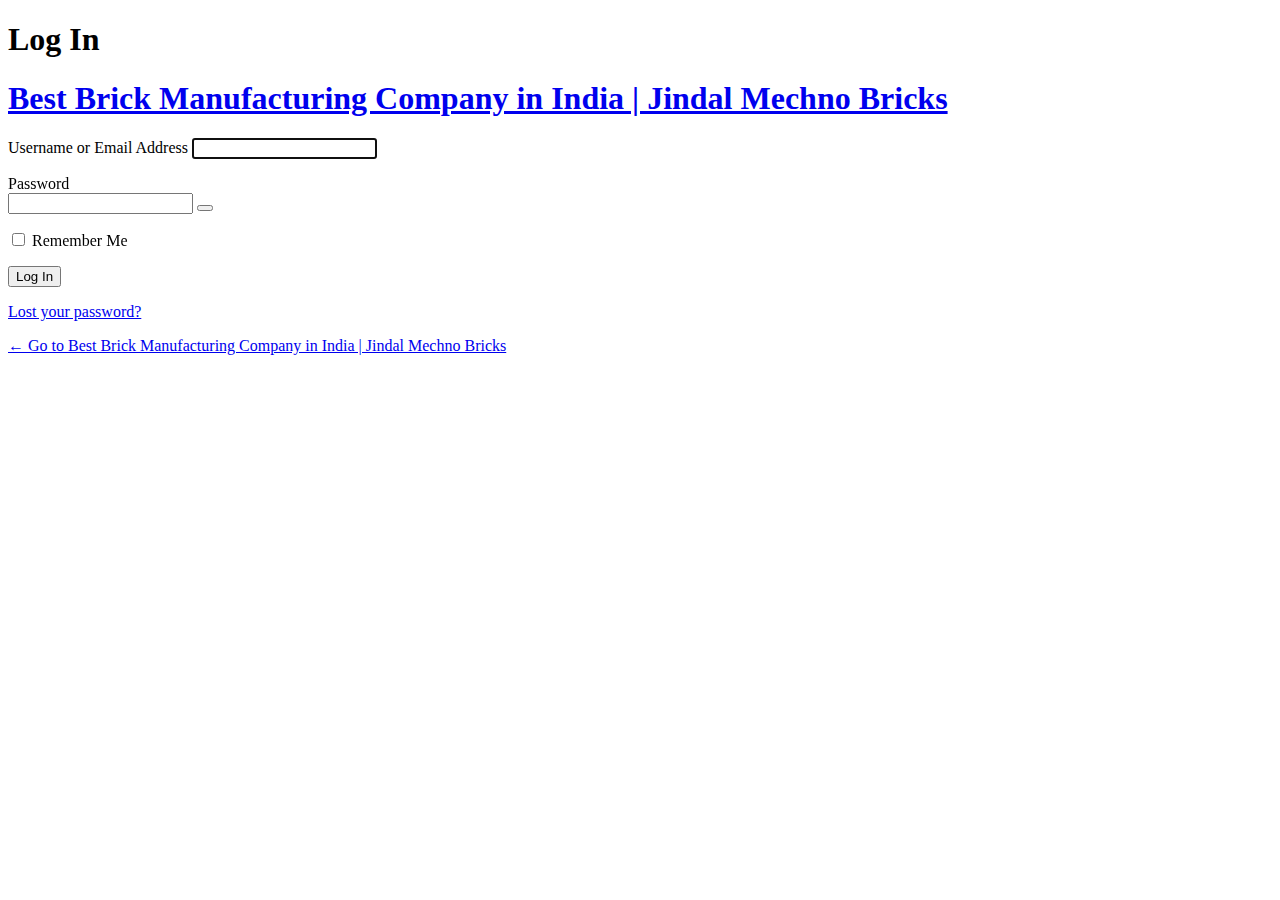
<file: wp-login.php.html>
﻿<!DOCTYPE html>
	<html lang="en-US">
	<head>
	<meta http-equiv="Content-Type" content="text/html; charset=UTF-8">
	<title>Log In &lsaquo; Best Brick Manufacturing Company in India | Jindal Mechno Bricks &#8212; WordPress</title>
	<link rel='stylesheet' id='dashicons-css' href='https://jindalbricks.in/wp-includes/css/dashicons.min.css?ver=6.9' media='all'>
<link rel='stylesheet' id='buttons-css' href='https://jindalbricks.in/wp-includes/css/buttons.min.css?ver=6.9' media='all'>
<link rel='stylesheet' id='forms-css' href='https://jindalbricks.in/wp-admin/css/forms.min.css?ver=6.9' media='all'>
<link rel='stylesheet' id='l10n-css' href='https://jindalbricks.in/wp-admin/css/l10n.min.css?ver=6.9' media='all'>
<link rel='stylesheet' id='login-css' href='https://jindalbricks.in/wp-admin/css/login.min.css?ver=6.9' media='all'>
<link rel='stylesheet' id='login-auxin-css' href='https://jindalbricks.in/wp-content/themes/phlox/auxin/css/login.css?ver=2.17.11' media='all'>
<meta name='robots' content='noindex, follow'>
<!--n2css--><!--n2js-->	<meta name='referrer' content='strict-origin-when-cross-origin'>
		<meta name="viewport" content="width=device-width, initial-scale=1.0">
	<link rel="icon" href="https://jindalbricks.in/wp-content/uploads/2025/08/cropped-mobile-32x32.png" sizes="32x32">
<link rel="icon" href="https://jindalbricks.in/wp-content/uploads/2025/08/cropped-mobile-192x192.png" sizes="192x192">
<link rel="apple-touch-icon" href="https://jindalbricks.in/wp-content/uploads/2025/08/cropped-mobile-180x180.png">
<meta name="msapplication-TileImage" content="https://jindalbricks.in/wp-content/uploads/2025/08/cropped-mobile-270x270.png">
	</head>
	<body class="login no-js login-action-login wp-core-ui  locale-en-us auxin-login-skin-default">
	<script>
document.body.className = document.body.className.replace('no-js','js');
</script>

				<h1 class="screen-reader-text">Log In</h1>
			<div id="login">
		<h1 role="presentation" class="wp-login-logo"><a href="index.htm">Best Brick Manufacturing Company in India | Jindal Mechno Bricks</a></h1>
	
		<form name="loginform" id="loginform" action="https://jindalbricks.in/wp-login.php" method="post">
			<p>
				<label for="user_login">Username or Email Address</label>
				<input type="text" name="log" id="user_login" class="input" value="" size="20" autocapitalize="off" autocomplete="username" required="required">
			</p>

			<div class="user-pass-wrap">
				<label for="user_pass">Password</label>
				<div class="wp-pwd">
					<input type="password" name="pwd" id="user_pass" class="input password-input" value="" size="20" autocomplete="current-password" spellcheck="false" required="required">
					<button type="button" class="button button-secondary wp-hide-pw hide-if-no-js" data-toggle="0" aria-label="Show password">
						<span class="dashicons dashicons-visibility" aria-hidden="true"></span>
					</button>
				</div>
			</div>
						<p class="forgetmenot"><input name="rememberme" type="checkbox" id="rememberme" value="forever"> <label for="rememberme">Remember Me</label></p>
			<p class="submit">
				<input type="submit" name="wp-submit" id="wp-submit" class="button button-primary button-large" value="Log In">
									<input type="hidden" name="redirect_to" value="https://jindalbricks.in/wp-admin/">
									<input type="hidden" name="testcookie" value="1">
			</p>
		</form>

					<p id="nav">
				<a class="wp-login-lost-password" href="https://jindalbricks.in/wp-login.php?action=lostpassword">Lost your password?</a>			</p>
			<script>
function wp_attempt_focus() {setTimeout( function() {try {d = document.getElementById( "user_login" );d.focus(); d.select();} catch( er ) {}}, 200);}
wp_attempt_focus();
if ( typeof wpOnload === 'function' ) { wpOnload() }
</script>
		<p id="backtoblog">
			<a href="index.htm">&larr; Go to Best Brick Manufacturing Company in India | Jindal Mechno Bricks</a>		</p>
			</div>
		
	<script src="https://jindalbricks.in/wp-includes/js/clipboard.min.js?ver=2.0.11" id="clipboard-js"></script>
<script src="https://jindalbricks.in/wp-includes/js/jquery/jquery.min.js?ver=3.7.1" id="jquery-core-js"></script>
<script src="https://jindalbricks.in/wp-includes/js/jquery/jquery-migrate.min.js?ver=3.4.1" id="jquery-migrate-js"></script>
<script id="zxcvbn-async-js-extra">
var _zxcvbnSettings = {"src":"https://jindalbricks.in/wp-includes/js/zxcvbn.min.js"};
//# sourceURL=zxcvbn-async-js-extra
</script>
<script src="https://jindalbricks.in/wp-includes/js/zxcvbn-async.min.js?ver=1.0" id="zxcvbn-async-js"></script>
<script src="https://jindalbricks.in/wp-includes/js/dist/hooks.min.js?ver=dd5603f07f9220ed27f1" id="wp-hooks-js"></script>
<script src="https://jindalbricks.in/wp-includes/js/dist/i18n.min.js?ver=c26c3dc7bed366793375" id="wp-i18n-js"></script>
<script id="wp-i18n-js-after">
wp.i18n.setLocaleData( { 'text direction\u0004ltr': [ 'ltr' ] } );
//# sourceURL=wp-i18n-js-after
</script>
<script id="password-strength-meter-js-extra">
var pwsL10n = {"unknown":"Password strength unknown","short":"Very weak","bad":"Weak","good":"Medium","strong":"Strong","mismatch":"Mismatch"};
//# sourceURL=password-strength-meter-js-extra
</script>
<script src="https://jindalbricks.in/wp-admin/js/password-strength-meter.min.js?ver=6.9" id="password-strength-meter-js"></script>
<script src="https://jindalbricks.in/wp-includes/js/underscore.min.js?ver=1.13.7" id="underscore-js"></script>
<script id="wp-util-js-extra">
var _wpUtilSettings = {"ajax":{"url":"/wp-admin/admin-ajax.php"}};
//# sourceURL=wp-util-js-extra
</script>
<script src="https://jindalbricks.in/wp-includes/js/wp-util.min.js?ver=6.9" id="wp-util-js"></script>
<script src="https://jindalbricks.in/wp-includes/js/dist/dom-ready.min.js?ver=f77871ff7694fffea381" id="wp-dom-ready-js"></script>
<script src="https://jindalbricks.in/wp-includes/js/dist/a11y.min.js?ver=cb460b4676c94bd228ed" id="wp-a11y-js"></script>
<script id="user-profile-js-extra">
var userProfileL10n = {"user_id":"0","nonce":"9418eb7138"};
//# sourceURL=user-profile-js-extra
</script>
<script src="https://jindalbricks.in/wp-admin/js/user-profile.min.js?ver=6.9" id="user-profile-js"></script>
	</body>
	</html>
</file>
<file: wp-content/plugins/header-footer-elementor/inc/widgets-css/frontend.css>
/* Navigation Menu CSS */

ul.hfe-nav-menu,
.hfe-nav-menu li,
.hfe-nav-menu ul {
    list-style: none !important;
    margin: 0;
    padding: 0;
}

.hfe-nav-menu li.menu-item {
    position: relative;
}

.hfe-flyout-container .hfe-nav-menu li.menu-item {
    position: relative;
    background: unset;
}

.hfe-nav-menu .sub-menu li.menu-item {
    position: relative;
    background: inherit;
}
.hfe-nav-menu__theme-icon-yes button.sub-menu-toggle {
    display: none;
}

div.hfe-nav-menu,
.elementor-widget-hfe-nav-menu .elementor-widget-container{
    -js-display: flex;
    display: -webkit-box;
    display: -webkit-flex;
    display: -moz-box;
    display: -ms-flexbox;
    display: flex;
    -webkit-box-orient: vertical;
    -webkit-box-direction: normal;
    -webkit-flex-direction: column;
    -moz-box-orient: vertical;
    -moz-box-direction: normal;
    -ms-flex-direction: column;
    flex-direction: column;
}

.hfe-nav-menu__layout-horizontal,
.hfe-nav-menu__layout-horizontal .hfe-nav-menu {
    -js-display: flex;
    display: -webkit-box;
    display: -webkit-flex;
    display: -moz-box;
    display: -ms-flexbox;
    display: flex;
}

.hfe-nav-menu__layout-horizontal .hfe-nav-menu {
    -webkit-flex-wrap: wrap;
    -ms-flex-wrap: wrap;
    flex-wrap: wrap;
}

.hfe-nav-menu .parent-has-no-child .hfe-menu-toggle {
    display: none;
}

.hfe-nav-menu__layout-horizontal .hfe-nav-menu .sub-menu,
.hfe-submenu-action-hover .hfe-layout-vertical .hfe-nav-menu .sub-menu {
    position: absolute;
    top: 100%;
    left: 0;
    z-index: 16;
    visibility: hidden;
    opacity: 0;
    text-align: left;
    -webkit-transition: all 300ms ease-in;
    transition: all 300ms ease-in;
}

.hfe-nav-menu__layout-horizontal .hfe-nav-menu .menu-item-has-children:hover > .sub-menu,
.hfe-nav-menu__layout-horizontal .hfe-nav-menu .menu-item-has-children:focus > .sub-menu {
    visibility: visible;
    opacity: 1;
}

.hfe-submenu-action-click .hfe-nav-menu .menu-item-has-children:hover > .sub-menu,
.hfe-submenu-action-click .hfe-nav-menu .menu-item-has-children:focus > .sub-menu {
    visibility: hidden;
    opacity: 0;
}

.hfe-nav-menu .menu-item-has-children .sub-menu {
    position: absolute;
    top: 100%;
    left: 0;
    z-index: 9999;
    visibility: hidden;
    opacity: 0;
}

.hfe-flyout-container .hfe-nav-menu .menu-item-has-children .menu-item-has-children .sub-menu {
    top: 0;
    left: 0;
}

.hfe-nav-menu .menu-item-has-children .menu-item-has-children .sub-menu {
    top: 0;
    left: 100%;
}

.hfe-nav-menu__layout-horizontal .hfe-nav-menu .menu-item-has-children:hover > .sub-menu,
.hfe-nav-menu__layout-horizontal .hfe-nav-menu .menu-item-has-children.focus > .sub-menu {
    visibility: visible;
    opacity: 1;
    -webkit-transition: all 300ms ease-out;
    transition: all 300ms ease-out;
}

.hfe-nav-menu:before,
.hfe-nav-menu:after {
    content: '';
    display: table;
    clear: both;
}

/* Alignemnt CSS */
.hfe-nav-menu__align-right .hfe-nav-menu {
  margin-left: auto;
  -webkit-box-pack: end;
      -ms-flex-pack: end;
          -webkit-justify-content: flex-end;
          -moz-box-pack: end;
          justify-content: flex-end; }

.hfe-nav-menu__align-right .hfe-nav-menu__layout-vertical li a.hfe-menu-item,
.hfe-nav-menu__align-right .hfe-nav-menu__layout-vertical li a.hfe-sub-menu-item {
  -webkit-box-pack: end;
      -ms-flex-pack: end;
          -webkit-justify-content: flex-end;
          -moz-box-pack: end;
          justify-content: flex-end; }

.hfe-nav-menu__align-right .hfe-nav-menu__layout-vertical li.hfe-has-submenu .hfe-button-wrapper,
.rtl .hfe-nav-menu__align-left .hfe-nav-menu__layout-vertical li.hfe-has-submenu .hfe-button-wrapper,
.hfe-nav-menu__align-right .hfe-nav-menu__layout-vertical li.hfe-button-wrapper,
.rtl .hfe-nav-menu__align-left .hfe-nav-menu__layout-vertical li.hfe-button-wrapper{
    text-align: right;
}
.hfe-nav-menu__align-left .hfe-nav-menu__layout-vertical li.hfe-has-submenu .hfe-button-wrapper,
.rtl .hfe-nav-menu__align-right .hfe-nav-menu__layout-vertical li.hfe-has-submenu .hfe-button-wrapper,
.hfe-nav-menu__align-left .hfe-nav-menu__layout-vertical li.hfe-button-wrapper,
.rtl .hfe-nav-menu__align-right .hfe-nav-menu__layout-vertical li.hfe-button-wrapper{
    text-align: left;
}
.hfe-nav-menu__align-center .hfe-nav-menu__layout-vertical li.hfe-has-submenu .hfe-button-wrapper,
.hfe-nav-menu__align-center .hfe-nav-menu__layout-vertical li.hfe-button-wrapper{
    text-align: center;
}
.hfe-nav-menu__align-left .hfe-nav-menu {
  margin-right: auto;
  -webkit-box-pack: start;
      -ms-flex-pack: start;
          -webkit-justify-content: flex-start;
          -moz-box-pack: start;
          justify-content: flex-start; }

.hfe-nav-menu__align-left .hfe-nav-menu__layout-vertical li a.hfe-menu-item,
.hfe-nav-menu__align-left .hfe-nav-menu__layout-vertical li a.hfe-sub-menu-item {
  -webkit-box-pack: start;
      -ms-flex-pack: start;
          -webkit-justify-content: flex-start;
          -moz-box-pack: start;
          justify-content: flex-start; }

.hfe-nav-menu__align-center .hfe-nav-menu {
  margin-left: auto;
  margin-right: auto;
  -webkit-box-pack: center;
      -ms-flex-pack: center;
          -webkit-justify-content: center;
          -moz-box-pack: center;
          justify-content: center; }

.hfe-nav-menu__align-center .hfe-nav-menu__layout-vertical li a.hfe-menu-item,
.hfe-nav-menu__align-center .hfe-nav-menu__layout-vertical li a.hfe-sub-menu-item {
  -webkit-box-pack: center;
      -ms-flex-pack: center;
          -webkit-justify-content: center;
          -moz-box-pack: center;
          justify-content: center; }

.hfe-nav-menu__layout-horizontal .hfe-nav-menu {
    -js-display: flex;
    display: -webkit-box;
    display: -webkit-flex;
    display: -moz-box;
    display: -ms-flexbox;
    display: flex;
    -webkit-flex-wrap: wrap;
    -ms-flex-wrap: wrap;
    flex-wrap: wrap; 
}
.hfe-nav-menu__align-justify .hfe-nav-menu__layout-horizontal .hfe-nav-menu {
    width: 100%; 
}
  .hfe-nav-menu__align-justify .hfe-nav-menu__layout-horizontal .hfe-nav-menu li.menu-item {
    -webkit-box-flex: 1;
        -ms-flex-positive: 1;
            -webkit-flex-grow: 1;
            -moz-box-flex: 1;
            flex-grow: 1; }
    .hfe-nav-menu__align-justify .hfe-nav-menu__layout-horizontal .hfe-nav-menu li a.hfe-menu-item {
      -webkit-box-pack: center;
          -ms-flex-pack: center;
              -webkit-justify-content: center;
              -moz-box-pack: center;
              justify-content: center; }

/* Alignment CSS ends */

.hfe-active-menu + nav li:not(:last-child) a.hfe-menu-item,
.hfe-active-menu + nav li:not(:last-child) a.hfe-sub-menu-item {
    border-bottom-width: 0;
}

/*  Horizontal Menu */

.hfe-nav-menu a.hfe-menu-item,
.hfe-nav-menu a.hfe-sub-menu-item {
    line-height: 1;
    text-decoration: none;
    -js-display: flex;
    display: -webkit-box;
    display: -webkit-flex;
    display: -moz-box;
    display: -ms-flexbox;
    display: flex;
    -webkit-box-pack: justify;
    -moz-box-pack: justify;
    -ms-flex-pack: justify;
    -webkit-box-shadow: none;
    box-shadow: none;
    -webkit-box-align: center;
    -webkit-align-items: center;
    -moz-box-align: center;
    -ms-flex-align: center;
    align-items: center;
    -webkit-justify-content: space-between;
    justify-content: space-between;
}

.hfe-nav-menu a.hfe-menu-item:hover,
.hfe-nav-menu a.hfe-sub-menu-item:hover {
    text-decoration: none;
}

.hfe-nav-menu .sub-menu {
    min-width: 220px;
    margin: 0;
    z-index: 9999;
}

.hfe-nav-menu__layout-horizontal {
    font-size: 0;
}

.hfe-nav-menu__layout-horizontal li.menu-item,
.hfe-nav-menu__layout-horizontal > li.menu-item {
    font-size: medium;
}

.hfe-nav-menu__layout-horizontal .hfe-nav-menu .sub-menu{
    -webkit-box-shadow: 0 4px 10px -2px rgba(0, 0, 0, 0.1);
    box-shadow: 0 4px 10px -2px rgba(0, 0, 0, 0.1);
}

/* Icons CSS */
.hfe-submenu-icon-arrow .hfe-nav-menu .parent-has-child .sub-arrow i:before {
    content: ''; 
}
.hfe-submenu-icon-classic .hfe-nav-menu .parent-has-child .sub-arrow i:before {
    content: ''; 
}
.hfe-submenu-icon-plus .hfe-nav-menu .parent-has-child .sub-arrow i:before {
    content: '+'; 
}
.hfe-submenu-icon-none .hfe-nav-menu .parent-has-child .sub-arrow {
    display: none; 
}

.hfe-submenu-icon-arrow .hfe-nav-menu .parent-has-child .sub-menu-active .sub-arrow i:before,.hfe-link-redirect-self_link.hfe-submenu-icon-arrow .hfe-nav-menu .parent-has-child .menu-active .sub-arrow i:before {
    content: ''; 
}
.hfe-submenu-icon-plus .hfe-nav-menu .parent-has-child .sub-menu-active .sub-arrow i:before, .hfe-link-redirect-self_link.hfe-submenu-icon-plus .hfe-nav-menu .parent-has-child .menu-active .sub-arrow i:before {
    content: '-'; 
}
.hfe-submenu-icon-classic .hfe-nav-menu .parent-has-child .sub-menu-active .sub-arrow i:before, .hfe-link-redirect-self_link.hfe-submenu-icon-classic .hfe-nav-menu .parent-has-child .menu-active .sub-arrow i:before {
    content: ''; 
}

.rtl .hfe-submenu-icon-arrow .hfe-nav-menu__layout-horizontal .menu-item-has-children ul a .sub-arrow i:before {
    content: ''; 
}

.rtl .hfe-submenu-icon-classic .hfe-nav-menu__layout-horizontal .menu-item-has-children ul a .sub-arrow i:before {
    content: ''; 
}

.hfe-submenu-icon-arrow .hfe-nav-menu__layout-horizontal .menu-item-has-children ul a .sub-arrow i:before {
    content: ''; 
}

.hfe-submenu-icon-classic .hfe-nav-menu__layout-horizontal .menu-item-has-children ul a .sub-arrow i:before {
    content: ''; 
}
/* Icon CSS ends */

.hfe-nav-menu-icon {
    padding: 0.35em;
    border: 0 solid;
}

.hfe-nav-menu-icon svg {
    width: 25px;
    height: 25px;
    line-height: 25px;
    font-size: 25px;
}

.hfe-nav-menu-icon i:focus {
    outline: 0;
}

.hfe-has-submenu-container a.hfe-menu-item:focus,
.hfe-has-submenu-container a.hfe-sub-menu-item:focus {
    outline: 0;
}
/* Submenus */

.hfe-nav-menu .menu-item-has-children:focus,
.hfe-nav-menu .menu-item-has-children .sub-menu:focus,
.hfe-nav-menu .menu-item-has-children-container:focus {
    outline: 0;
}
.hfe-nav-menu .menu-item-has-children-container {
    position: relative;
}

.hfe-nav-menu__layout-expandible .sub-menu,
.hfe-nav-menu__layout-vertical .sub-menu,
.hfe-flyout-wrapper .sub-menu {
    position: relative;
    height: 0;
}

.hfe-nav-menu__submenu-arrow .hfe-menu-toggle:before,
.hfe-nav-menu__submenu-plus .hfe-menu-toggle:before,
.hfe-nav-menu__submenu-classic .hfe-menu-toggle:before {
    font-family: 'Font Awesome 5 Free';
    z-index: 1;
    font-size: inherit;
    font-weight: inherit;
    line-height: 0;
}

.hfe-menu-item-center .hfe-nav-menu li a.hfe-menu-item,
.hfe-menu-item-center .hfe-nav-menu li a.hfe-sub-menu-item {
    margin-right: 0px;
}

.hfe-nav-menu__submenu-none .hfe-nav-menu li a.hfe-menu-item,
.hfe-nav-menu__submenu-none .hfe-nav-menu li a.hfe-sub-menu-item {
    margin-right: 0px;
}

.hfe-nav-menu__toggle-icon:before {
    content: '\f0c9';
    font-family: 'fontAwesome';
    z-index: 1;
    font-size: 24px;
    font-weight: inherit;
    font-style: normal;
    line-height: 0;
}

.hfe-active-menu .hfe-nav-menu__toggle-icon:before {
    content: '\f00d';
}

.hfe-nav-menu__layout-expandible {
    -webkit-transition-property: display;
    transition-property: display;
    -webkit-transition-duration: .5s;
    transition-duration: .5s;
    -webkit-transition-timing-function: cubic-bezier( 0, 1, 0.5, 1 );
    transition-timing-function: cubic-bezier( 0, 1, 0.5, 1 );
}

.hfe-nav-menu__layout-expandible {
    visibility: hidden;
    opacity: 0; 
}

.hfe-nav-menu__layout-expandible .sub-menu {
    visibility: hidden;
    opacity: 0; 
}

.hfe-active-menu + .hfe-nav-menu__layout-expandible {
    visibility: visible;
    opacity: 1; 
    height: auto;
}

.hfe-active-menu.hfe-active-menu-full-width + .hfe-nav-menu__layout-expandible,
.hfe-active-menu.hfe-active-menu-full-width + .hfe-nav-menu__layout-horizontal,
.hfe-active-menu.hfe-active-menu-full-width + .hfe-nav-menu__layout-vertical {
    position: absolute;
    top: 100%;
}

.hfe-nav-menu__layout-expandible .menu-item-has-children .menu-item-has-children .sub-menu,
.hfe-nav-menu__layout-vertical .menu-item-has-children .menu-item-has-children .sub-menu {
    top: 0;
    left: 0;
}

.hfe-layout-expandible nav {
    height: 0;
}

.hfe-nav-sub-menu-icon, .hfe-nav-menu__icon {
    display: inline-block;
    line-height: 1;
}

.hfe-nav-menu__toggle {
    -js-display: flex;
    display: -webkit-box;
    display: -webkit-flex;
    display: -moz-box;
    display: -ms-flexbox;
    display: flex;
    font-size: 22px;
    cursor: pointer;
    border: 0 solid;
    -webkit-border-radius: 3px;
    border-radius: 3px;
    color: #494c4f;
    position: relative;
    line-height: 1;
}

.hfe-nav-menu__toggle-icon {
    display: inline-block;
    font-size: inherit;
    font-weight: normal;
    font-style: normal;
    font-variant: normal;
    line-height: 1;
    text-rendering: auto;
    -webkit-font-smoothing: antialiased;
    -moz-osx-font-smoothing: grayscale;
}

.hfe-nav-menu .sub-arrow {
    font-size: 14px;
    line-height: 1;
    -js-display: flex;
    display: -webkit-box;
    display: -webkit-flex;
    display: -moz-box;
    display: -ms-flexbox;
    display: flex;
    cursor: pointer;
    margin-top: -10px;
    margin-bottom: -10px;
}

.hfe-nav-menu__layout-horizontal .hfe-nav-menu .sub-arrow {
    margin-left: 10px;
}

.hfe-nav-menu__layout-vertical .hfe-nav-menu .sub-arrow,
.hfe-layout-expandible .sub-arrow,
.hfe-flyout-wrapper .sub-arrow
{
    padding: 10px;
}

.hfe-nav-menu .child-item,
.hfe-nav-menu__layout-vertical .hfe-nav-menu .child-item {
    font-size: 14px;
    line-height: 1;
    padding: 10px 0 10px 10px;
    margin-top: -10px;
    margin-bottom: -10px;
    position: absolute;
    right: 0;
    margin-right: 20px;
}

.hfe-layout-horizontal .hfe-nav-menu__toggle,
.hfe-layout-vertical .hfe-nav-menu__toggle {
    visibility: hidden;
    opacity: 0;
    display: none;
}

.hfe-nav-menu-icon {
    display: inline-block;
    line-height: 1;
    text-align: center;
}

.hfe-nav-menu__layout-expandible .saved-content,
.hfe-nav-menu__layout-expandible .sub-menu,
.hfe-nav-menu__layout-expandible .child,
.hfe-nav-menu__layout-vertical .saved-content,
.hfe-nav-menu__layout-vertical .sub-menu,
.hfe-nav-menu__layout-vertical .child,
.hfe-flyout-container .saved-content,
.hfe-flyout-container .sub-menu,
.hfe-flyout-container .child {
    left: 0 !important;
    width: 100% !important; 
}

.hfe-flyout-container .hfe-nav-menu .sub-menu {
    background: unset;
}

.hfe-nav-menu__layout-vertical .hfe-menu-toggle:hover,
.hfe-nav-menu__layout-expandible .hfe-menu-toggle:hover,
.hfe-flyout-wrapper .hfe-menu-toggle:hover {
    border:1px dotted;
}

.hfe-nav-menu__layout-vertical .hfe-menu-toggle,
.hfe-nav-menu__layout-expandible .hfe-menu-toggle,
.hfe-flyout-wrapper .hfe-menu-toggle {
    border:1px dotted transparent;
}

/* Common Animation CSS */

.hfe-nav-menu .menu-item a:before,
.hfe-nav-menu .menu-item a:after {
  display: block;
  position: absolute;
  -webkit-transition: 0.3s;
  transition: 0.3s;
  -webkit-transition-timing-function: cubic-bezier(0.58, 0.3, 0.005, 1);
          transition-timing-function: cubic-bezier(0.58, 0.3, 0.005, 1); }

.hfe-nav-menu .menu-item a.hfe-menu-item:not(:hover):not(:focus):not(.current-menu-item):not(.highlighted):before, .hfe-nav-menu .menu-item a.hfe-menu-item:not(:hover):not(:focus):not(.current-menu-item):not(.highlighted):after {
  opacity: 0; }

.hfe-nav-menu .menu-item a.hfe-menu-item:hover:before,
.hfe-nav-menu .menu-item a.hfe-menu-item:hover:after,
.hfe-nav-menu .menu-item a.hfe-menu-item:focus:before,
.hfe-nav-menu .menu-item a.hfe-menu-item:focus:after,
.hfe-nav-menu .menu-item a.hfe-menu-item.highlighted:before,
.hfe-nav-menu .menu-item a.hfe-menu-item.highlighted:after,
.hfe-nav-menu .current-menu-item:before,
.hfe-nav-menu .current-menu-item:after {
  -webkit-transform: scale(1);
      -ms-transform: scale(1);
          transform: scale(1);
}

/* Double Line / Underline / Overline Style */

.hfe-pointer__double-line .menu-item.parent a.hfe-menu-item:before, .hfe-pointer__double-line .menu-item.parent a.hfe-menu-item:after, .hfe-pointer__underline .menu-item.parent a.hfe-menu-item:before, .hfe-pointer__underline .menu-item.parent a.hfe-menu-item:after, .hfe-pointer__overline .menu-item.parent a.hfe-menu-item:before, .hfe-pointer__overline .menu-item.parent a.hfe-menu-item:after {
    height: 3px;
    width: 100%;
    left: 0;
    background-color: #55595c;
    z-index: 2;
}

.hfe-pointer__double-line.hfe-animation__grow .menu-item.parent a.hfe-menu-item:not(:hover):not(:focus):not(.current-menu-item):not(.highlighted):before, .hfe-pointer__double-line.hfe-animation__grow .menu-item.parent a.hfe-menu-item:not(:hover):not(:focus):not(.current-menu-item):not(.highlighted):after, .hfe-pointer__underline.hfe-animation__grow .menu-item.parent a.hfe-menu-item:not(:hover):not(:focus):not(.current-menu-item):not(.highlighted):before, .hfe-pointer__underline.hfe-animation__grow .menu-item.parent a.hfe-menu-item:not(:hover):not(:focus):not(.current-menu-item):not(.highlighted):after, .hfe-pointer__overline.hfe-animation__grow .menu-item.parent a.hfe-menu-item:not(:hover):not(:focus):not(.current-menu-item):not(.highlighted):before, .hfe-pointer__overline.hfe-animation__grow .menu-item.parent a.hfe-menu-item:not(:hover):not(:focus):not(.current-menu-item):not(.highlighted):after {
    height: 0;
    width: 0;
    left: 50%;
}

.hfe-pointer__double-line.hfe-animation__drop-out .menu-item.parent a.hfe-menu-item:not(:hover):not(:focus):not(.current-menu-item):not(.highlighted):before, .hfe-pointer__underline.hfe-animation__drop-out .menu-item.parent a.hfe-menu-item:not(:hover):not(:focus):not(.current-menu-item):not(.highlighted):before, .hfe-pointer__overline.hfe-animation__drop-out .menu-item.parent a.hfe-menu-item:not(:hover):not(:focus):not(.current-menu-item):not(.highlighted):before {
    top: 10px;
}

.hfe-pointer__double-line.hfe-animation__drop-out .menu-item.parent a.hfe-menu-item:not(:hover):not(:focus):not(.current-menu-item):not(.highlighted):after, .hfe-pointer__underline.hfe-animation__drop-out .menu-item.parent a.hfe-menu-item:not(:hover):not(:focus):not(.current-menu-item):not(.highlighted):after, .hfe-pointer__overline.hfe-animation__drop-out .menu-item.parent a.hfe-menu-item:not(:hover):not(:focus):not(.current-menu-item):not(.highlighted):after {
    bottom: 10px;
}

.hfe-pointer__double-line.hfe-animation__drop-in .menu-item.parent a.hfe-menu-item:not(:hover):not(:focus):not(.current-menu-item):not(.highlighted):before, .hfe-pointer__underline.hfe-animation__drop-in .menu-item.parent a.hfe-menu-item:not(:hover):not(:focus):not(.current-menu-item):not(.highlighted):before, .hfe-pointer__overline.hfe-animation__drop-in .menu-item.parent a.hfe-menu-item:not(:hover):not(:focus):not(.current-menu-item):not(.highlighted):before {
    top: -10px;
}

.hfe-pointer__double-line.hfe-animation__drop-in .menu-item.parent a.hfe-menu-item:not(:hover):not(:focus):not(.current-menu-item):not(.highlighted):after, .hfe-pointer__underline.hfe-animation__drop-in .menu-item.parent a.hfe-menu-item:not(:hover):not(:focus):not(.current-menu-item):not(.highlighted):after, .hfe-pointer__overline.hfe-animation__drop-in .menu-item.parent a.hfe-menu-item:not(:hover):not(:focus):not(.current-menu-item):not(.highlighted):after {
    bottom: -10px;
}

.hfe-pointer__double-line.hfe-animation__none, .hfe-pointer__double-line.hfe-animation__none .menu-item.parent a.hfe-menu-item, .hfe-pointer__underline.hfe-animation__none, .hfe-pointer__underline.hfe-animation__none .menu-item.parent a.hfe-menu-item, .hfe-pointer__overline.hfe-animation__none, .hfe-pointer__overline.hfe-animation__none .menu-item.parent a.hfe-menu-item {
    -webkit-transition-duration: 0s;
    transition-duration: 0s;
}

.hfe-pointer__double-line.hfe-animation__none:before, .hfe-pointer__double-line.hfe-animation__none:after, .hfe-pointer__double-line.hfe-animation__none:hover, .hfe-pointer__double-line.hfe-animation__none:focus, .hfe-pointer__double-line.hfe-animation__none .menu-item.parent a.hfe-menu-item:before, .hfe-pointer__double-line.hfe-animation__none .menu-item.parent a.hfe-menu-item:after, .hfe-pointer__double-line.hfe-animation__none .menu-item.parent a.hfe-menu-item:hover, .hfe-pointer__double-line.hfe-animation__none .menu-item.parent a.hfe-menu-item:focus, .hfe-pointer__underline.hfe-animation__none:before, .hfe-pointer__underline.hfe-animation__none:after, .hfe-pointer__underline.hfe-animation__none:hover, .hfe-pointer__underline.hfe-animation__none:focus, .hfe-pointer__underline.hfe-animation__none .menu-item.parent a.hfe-menu-item:before, .hfe-pointer__underline.hfe-animation__none .menu-item.parent a.hfe-menu-item:after, .hfe-pointer__underline.hfe-animation__none .menu-item.parent a.hfe-menu-item:hover, .hfe-pointer__underline.hfe-animation__none .menu-item.parent a.hfe-menu-item:focus, .hfe-pointer__overline.hfe-animation__none:before, .hfe-pointer__overline.hfe-animation__none:after, .hfe-pointer__overline.hfe-animation__none:hover, .hfe-pointer__overline.hfe-animation__none:focus, .hfe-pointer__overline.hfe-animation__none .menu-item.parent a.hfe-menu-item:before, .hfe-pointer__overline.hfe-animation__none .menu-item.parent a.hfe-menu-item:after, .hfe-pointer__overline.hfe-animation__none .menu-item.parent a.hfe-menu-item:hover, .hfe-pointer__overline.hfe-animation__none .menu-item.parent a.hfe-menu-item:focus {
    -webkit-transition-duration: 0s;
    transition-duration: 0s;
}

.hfe-pointer__double-line .menu-item.parent a.hfe-menu-item:before, .hfe-pointer__overline .menu-item.parent a.hfe-menu-item:before {
    content: '';
    top: 0;
}

.hfe-pointer__double-line.hfe-animation__slide .menu-item.parent a.hfe-menu-item:not(:hover):not(:focus):not(.current-menu-item):not(.highlighted):before, .hfe-pointer__overline.hfe-animation__slide .menu-item.parent a.hfe-menu-item:not(:hover):not(:focus):not(.current-menu-item):not(.highlighted):before {
    width: 10px;
    left: -20px;
}

.hfe-pointer__double-line .menu-item.parent a.hfe-menu-item:after, .hfe-pointer__underline .menu-item.parent a.hfe-menu-item:after {
    content: '';
    bottom: 0;
}

.hfe-pointer__double-line.hfe-animation__slide .menu-item.parent a.hfe-menu-item:not(:hover):not(:focus):not(.current-menu-item):not(.highlighted):after, .hfe-pointer__underline.hfe-animation__slide .menu-item.parent a.hfe-menu-item:not(:hover):not(:focus):not(.current-menu-item):not(.highlighted):after {
    width: 10px;
    left: -webkit-calc( 100% + 20px);
    left: calc( 100% + 20px);
}


/* Framed Style */

.hfe-pointer__framed .menu-item.parent a.hfe-menu-item:before, .hfe-pointer__framed .menu-item.parent a.hfe-menu-item:after {
    background: transparent;
    left: 0;
    top: 0;
    bottom: 0;
    right: 0;
    border: 3px solid #55595c;
}

.hfe-pointer__framed .menu-item.parent a.hfe-menu-item:before {
    content: '';
}

.hfe-pointer__framed.hfe-animation__grow .menu-item.parent a.hfe-menu-item:not(:hover):not(:focus):not(.current-menu-item):not(.highlighted):before {
    -webkit-transform: scale(0.75);
    -ms-transform: scale(0.75);
    transform: scale(0.75);
}

.hfe-pointer__framed.hfe-animation__shrink .menu-item.parent a.hfe-menu-item:not(:hover):not(:focus):not(.current-menu-item):not(.highlighted):before {
    -webkit-transform: scale(1.25);
    -ms-transform: scale(1.25);
    transform: scale(1.25);
}

.hfe-pointer__framed.hfe-animation__grow .menu-item.parent a.hfe-menu-item:before, .hfe-pointer__framed.hfe-animation__shrink .menu-item.parent a.hfe-menu-item:before {
    -webkit-transition: opacity 0.2s, -webkit-transform 0.4s;
    transition: opacity 0.2s, -webkit-transform 0.4s;
    transition: opacity 0.2s, transform 0.4s;
    transition: opacity 0.2s, transform 0.4s, -webkit-transform 0.4s;
}

.hfe-pointer__framed.hfe-animation__draw .menu-item.parent a.hfe-menu-item:before, .hfe-pointer__framed.hfe-animation__draw .menu-item.parent a.hfe-menu-item:after {
    width: 3px;
    height: 3px;
}

.hfe-pointer__framed.hfe-animation__draw .menu-item.parent a.hfe-menu-item:before {
    border-width: 0 0 3px 3px;
    -webkit-transition: width 0.1s 0.2s, height 0.1s 0.3s, opacity 0.12s 0.22s;
    transition: width 0.1s 0.2s, height 0.1s 0.3s, opacity 0.12s 0.22s;
}

.hfe-pointer__framed.hfe-animation__draw .menu-item.parent a.hfe-menu-item:after {
    content: '';
    top: initial;
    bottom: 0;
    left: initial;
    right: 0;
    border-width: 3px 3px 0 0;
    -webkit-transition: width 0.1s, height 0.1s 0.1s, opacity 0.02s 0.18s;
    transition: width 0.1s, height 0.1s 0.1s, opacity 0.02s 0.18s;
}

.hfe-pointer__framed.hfe-animation__draw .menu-item.parent a.hfe-menu-item:hover:before, .hfe-pointer__framed.hfe-animation__draw .menu-item.parent a.hfe-menu-item:hover:after, .hfe-pointer__framed.hfe-animation__draw .menu-item.parent a.hfe-menu-item:focus:before, .hfe-pointer__framed.hfe-animation__draw .menu-item.parent a.hfe-menu-item:focus:after, .hfe-pointer__framed.hfe-animation__draw .menu-item.parent a.hfe-menu-item.highlighted:before, .hfe-pointer__framed.hfe-animation__draw .menu-item.parent a.hfe-menu-item.highlighted:after, .hfe-pointer__framed.hfe-animation__draw .current-menu-item:before, .hfe-pointer__framed.hfe-animation__draw .current-menu-item:after {
    width: 100%;
    height: 100%;
}

.hfe-pointer__framed.hfe-animation__draw .menu-item.parent a.hfe-menu-item:hover:before, .hfe-pointer__framed.hfe-animation__draw .menu-item.parent a.hfe-menu-item:focus:before, .hfe-pointer__framed.hfe-animation__draw .menu-item.parent a.hfe-menu-item.highlighted:before, .hfe-pointer__framed.hfe-animation__draw .current-menu-item:before {
    -webkit-transition: opacity 0.02s, height 0.1s, width 0.1s 0.1s;
    transition: opacity 0.02s, height 0.1s, width 0.1s 0.1s;
}

.hfe-pointer__framed.hfe-animation__draw .menu-item.parent a.hfe-menu-item:hover:after, .hfe-pointer__framed.hfe-animation__draw .menu-item.parent a.hfe-menu-item:focus:after, .hfe-pointer__framed.hfe-animation__draw .menu-item.parent a.hfe-menu-item.highlighted:after, .hfe-pointer__framed.hfe-animation__draw .current-menu-item:after {
    -webkit-transition: opacity 0.02s 0.2s, height 0.1s 0.2s, width 0.1s 0.3s;
    transition: opacity 0.02s 0.2s, height 0.1s 0.2s, width 0.1s 0.3s;
}

.hfe-pointer__framed.hfe-animation__corners .menu-item.parent a.hfe-menu-item:before, .hfe-pointer__framed.hfe-animation__corners .menu-item.parent a.hfe-menu-item:after {
    width: 3px;
    height: 3px;
}

.hfe-pointer__framed.hfe-animation__corners .menu-item.parent a.hfe-menu-item:before {
    border-width: 3px 0 0 3px;
}

.hfe-pointer__framed.hfe-animation__corners .menu-item.parent a.hfe-menu-item:after {
    content: '';
    top: initial;
    bottom: 0;
    left: initial;
    right: 0;
    border-width: 0 3px 3px 0;
}

.hfe-pointer__framed.hfe-animation__corners .menu-item.parent a.hfe-menu-item:hover:before, .hfe-pointer__framed.hfe-animation__corners .menu-item.parent a.hfe-menu-item:hover:after, .hfe-pointer__framed.hfe-animation__corners .menu-item.parent a.hfe-menu-item:focus:before, .hfe-pointer__framed.hfe-animation__corners .menu-item.parent a.hfe-menu-item:focus:after, .hfe-pointer__framed.hfe-animation__corners .menu-item.parent a.hfe-menu-item.highlighted:before, .hfe-pointer__framed.hfe-animation__corners .menu-item.parent a.hfe-menu-item.highlighted:after, .hfe-pointer__framed.hfe-animation__corners .current-menu-item:before, .hfe-pointer__framed.hfe-animation__corners .current-menu-item:after {
    width: 100%;
    height: 100%;
    -webkit-transition: opacity 0.002s, width 0.4s, height 0.4s;
    transition: opacity 0.002s, width 0.4s, height 0.4s;
}

.hfe-pointer__framed.hfe-animation__none, .hfe-pointer__framed.hfe-animation__none .menu-item.parent a.hfe-menu-item {
    -webkit-transition-duration: 0s;
    transition-duration: 0s;
}

.hfe-pointer__framed.hfe-animation__none:before, .hfe-pointer__framed.hfe-animation__none:after, .hfe-pointer__framed.hfe-animation__none:hover, .hfe-pointer__framed.hfe-animation__none:focus, .hfe-pointer__framed.hfe-animation__none .menu-item.parent a.hfe-menu-item:before, .hfe-pointer__framed.hfe-animation__none .menu-item.parent a.hfe-menu-item:after, .hfe-pointer__framed.hfe-animation__none .menu-item.parent a.hfe-menu-item:hover, .hfe-pointer__framed.hfe-animation__none .menu-item.parent a.hfe-menu-item:focus {
    -webkit-transition-duration: 0s;
    transition-duration: 0s;
}

/* Background Style */

.hfe-pointer__background .menu-item.parent a.hfe-menu-item:before, .hfe-pointer__background .menu-item.parent a.hfe-menu-item:after {
    content: '';
    -webkit-transition: 0.3s;
    transition: 0.3s;
}

.hfe-pointer__background .menu-item.parent a.hfe-menu-item:before {
    top: 0;
    left: 0;
    right: 0;
    bottom: 0;
    background: #55595c;
    z-index: -1;
}

.hfe-pointer__background .menu-item.parent a.hfe-menu-item:hover, .hfe-pointer__background .menu-item.parent a.hfe-menu-item:focus, .hfe-pointer__background .menu-item.parent a.hfe-menu-item.highlighted, .hfe-pointer__background .current-menu-item {
    color: #fff;
}

.hfe-pointer__background.hfe-animation__grow .menu-item.parent a.hfe-menu-item:before {
    -webkit-transform: scale(0.5);
    -ms-transform: scale(0.5);
    transform: scale(0.5);
}

.hfe-pointer__background.hfe-animation__grow .menu-item.parent a.hfe-menu-item:hover:before, .hfe-pointer__background.hfe-animation__grow .menu-item.parent a.hfe-menu-item:focus:before, .hfe-pointer__background.hfe-animation__grow .menu-item.parent a.hfe-menu-item.highlighted:before, .hfe-pointer__background.hfe-animation__grow .current-menu-item:before {
    -webkit-transform: scale(1);
    -ms-transform: scale(1);
    transform: scale(1);
    opacity: 1;
}

.hfe-pointer__background.hfe-animation__shrink .menu-item.parent a.hfe-menu-item:not(:hover):not(:focus):not(.current-menu-item):not(.highlighted):before {
    -webkit-transform: scale(1.2);
    -ms-transform: scale(1.2);
    transform: scale(1.2);
    -webkit-transition: 0.3s;
    transition: 0.3s;
}

.hfe-pointer__background.hfe-animation__shrink .menu-item.parent a.hfe-menu-item:hover:before, .hfe-pointer__background.hfe-animation__shrink .menu-item.parent a.hfe-menu-item:focus:before, .hfe-pointer__background.hfe-animation__shrink .menu-item.parent a.hfe-menu-item.highlighted:before, .hfe-pointer__background.hfe-animation__shrink .current-menu-item:before {
    -webkit-transition: opacity 0.15s, -webkit-transform 0.4s;
    transition: opacity 0.15s, -webkit-transform 0.4s;
    transition: opacity 0.15s, transform 0.4s;
    transition: opacity 0.15s, transform 0.4s, -webkit-transform 0.4s;
}

.hfe-pointer__background.hfe-animation__sweep-left .menu-item.parent a.hfe-menu-item:not(:hover):not(:focus):not(.current-menu-item):not(.highlighted):before {
    left: 100%;
}

.hfe-pointer__background.hfe-animation__sweep-right .menu-item.parent a.hfe-menu-item:not(:hover):not(:focus):not(.current-menu-item):not(.highlighted):before {
    right: 100%;
}

.hfe-pointer__background.hfe-animation__sweep-up .menu-item.parent a.hfe-menu-item:not(:hover):not(:focus):not(.current-menu-item):not(.highlighted):before {
    top: 100%;
}

.hfe-pointer__background.hfe-animation__sweep-down .menu-item.parent a.hfe-menu-item:not(:hover):not(:focus):not(.current-menu-item):not(.highlighted):before {
    bottom: 100%;
}

.hfe-pointer__background.hfe-animation__shutter-out-vertical .menu-item.parent a.hfe-menu-item:not(:hover):not(:focus):not(.current-menu-item):not(.highlighted):before {
    bottom: 50%;
    top: 50%;
}

.hfe-pointer__background.hfe-animation__shutter-out-horizontal .menu-item.parent a.hfe-menu-item:not(:hover):not(:focus):not(.current-menu-item):not(.highlighted):before {
    right: 50%;
    left: 50%;
}

.hfe-pointer__background.hfe-animation__shutter-in-vertical .menu-item.parent a.hfe-menu-item:after, .hfe-pointer__background.hfe-animation__shutter-in-horizontal .menu-item.parent a.hfe-menu-item:after {
    top: 0;
    left: 0;
    right: 0;
    bottom: 0;
    background: #55595c;
    z-index: -1;
}

.hfe-pointer__background.hfe-animation__shutter-in-vertical .menu-item.parent a.hfe-menu-item:before {
    top: 0;
    bottom: 100%;
}

.hfe-pointer__background.hfe-animation__shutter-in-vertical .menu-item.parent a.hfe-menu-item:after {
    top: 100%;
    bottom: 0;
}

.hfe-pointer__background.hfe-animation__shutter-in-vertical .menu-item.parent a.hfe-menu-item:hover:before, .hfe-pointer__background.hfe-animation__shutter-in-vertical .menu-item.parent a.hfe-menu-item:focus:before, .hfe-pointer__background.hfe-animation__shutter-in-vertical .menu-item.parent a.hfe-menu-item.highlighted:before, .hfe-pointer__background.hfe-animation__shutter-in-vertical .current-menu-item:before {
    bottom: 50%;
}

.hfe-pointer__background.hfe-animation__shutter-in-vertical .menu-item.parent a.hfe-menu-item:hover:after, .hfe-pointer__background.hfe-animation__shutter-in-vertical .menu-item.parent a.hfe-menu-item:focus:after, .hfe-pointer__background.hfe-animation__shutter-in-vertical .menu-item.parent a.hfe-menu-item.highlighted:after, .hfe-pointer__background.hfe-animation__shutter-in-vertical .current-menu-item:after {
    top: 50%;
}

.hfe-pointer__background.hfe-animation__shutter-in-horizontal .menu-item.parent a.hfe-menu-item:before {
    right: 0;
    left: 100%;
}

.hfe-pointer__background.hfe-animation__shutter-in-horizontal .menu-item.parent a.hfe-menu-item:after {
    right: 100%;
    left: 0;
}

.hfe-pointer__background.hfe-animation__shutter-in-horizontal .menu-item.parent a.hfe-menu-item:hover:before, .hfe-pointer__background.hfe-animation__shutter-in-horizontal .menu-item.parent a.hfe-menu-item:focus:before, .hfe-pointer__background.hfe-animation__shutter-in-horizontal .menu-item.parent a.hfe-menu-item.highlighted:before, .hfe-pointer__background.hfe-animation__shutter-in-horizontal .current-menu-item:before {
    left: 50%;
}

.hfe-pointer__background.hfe-animation__shutter-in-horizontal .menu-item.parent a.hfe-menu-item:hover:after, .hfe-pointer__background.hfe-animation__shutter-in-horizontal .menu-item.parent a.hfe-menu-item:focus:after, .hfe-pointer__background.hfe-animation__shutter-in-horizontal .menu-item.parent a.hfe-menu-item.highlighted:after, .hfe-pointer__background.hfe-animation__shutter-in-horizontal .current-menu-item:after {
    right: 50%;
}

.hfe-pointer__background.hfe-animation__none, .hfe-pointer__background.hfe-animation__none .menu-item.parent a.hfe-menu-item {
    -webkit-transition-duration: 0s;
    transition-duration: 0s;
}

.hfe-pointer__background.hfe-animation__none:before, .hfe-pointer__background.hfe-animation__none:after, .hfe-pointer__background.hfe-animation__none:hover, .hfe-pointer__background.hfe-animation__none:focus, .hfe-pointer__background.hfe-animation__none .menu-item.parent a.hfe-menu-item:before, .hfe-pointer__background.hfe-animation__none .menu-item.parent a.hfe-menu-item:after, .hfe-pointer__background.hfe-animation__none .menu-item.parent a.hfe-menu-item:hover, .hfe-pointer__background.hfe-animation__none .menu-item.parent a.hfe-menu-item:focus {
    -webkit-transition-duration: 0s;
    transition-duration: 0s;
}

/* Text Style */

.hfe-pointer__text.hfe-animation__skew .menu-item.parent a.hfe-menu-item:hover, .hfe-pointer__text.hfe-animation__skew .menu-item.parent a.hfe-menu-item:focus {
    -webkit-transform: skew(-8deg);
    -ms-transform: skew(-8deg);
    transform: skew(-8deg);
}

.hfe-pointer__text.hfe-animation__grow .menu-item.parent a.hfe-menu-item:hover, .hfe-pointer__text.hfe-animation__grow .menu-item.parent a.hfe-menu-item:focus {
    -webkit-transform: scale(1.2);
    -ms-transform: scale(1.2);
    transform: scale(1.2);
}

.hfe-pointer__text.hfe-animation__shrink .menu-item.parent a.hfe-menu-item:hover, .hfe-pointer__text.hfe-animation__shrink .menu-item.parent a.hfe-menu-item:focus {
    -webkit-transform: scale(0.8);
    -ms-transform: scale(0.8);
    transform: scale(0.8);
}

.hfe-pointer__text.hfe-animation__float .menu-item.parent a.hfe-menu-item:hover, .hfe-pointer__text.hfe-animation__float .menu-item.parent a.hfe-menu-item:focus {
    -webkit-transform: translateY(-8px);
    -ms-transform: translateY(-8px);
    transform: translateY(-8px);
}

.hfe-pointer__text.hfe-animation__sink .menu-item.parent a.hfe-menu-item:hover, .hfe-pointer__text.hfe-animation__sink .menu-item.parent a.hfe-menu-item:focus {
    -webkit-transform: translateY(8px);
    -ms-transform: translateY(8px);
    transform: translateY(8px);
}

.hfe-pointer__text.hfe-animation__rotate .menu-item.parent a.hfe-menu-item:hover, .hfe-pointer__text.hfe-animation__rotate .menu-item.parent a.hfe-menu-item:focus {
    -webkit-transform: rotate(6deg);
    -ms-transform: rotate(6deg);
    transform: rotate(6deg);
}

.hfe-pointer__text.hfe-animation__none, .hfe-pointer__text.hfe-animation__none .menu-item.parent a.hfe-menu-item {
    -webkit-transition-duration: 0s;
    transition-duration: 0s;
}

.hfe-pointer__text.hfe-animation__none:before, .hfe-pointer__text.hfe-animation__none:after, .hfe-pointer__text.hfe-animation__none:hover, .hfe-pointer__text.hfe-animation__none:focus, .hfe-pointer__text.hfe-animation__none .menu-item.parent a.hfe-menu-item:before, .hfe-pointer__text.hfe-animation__none .menu-item.parent a.hfe-menu-item:after, .hfe-pointer__text.hfe-animation__none .menu-item.parent a.hfe-menu-item:hover, .hfe-pointer__text.hfe-animation__none .menu-item.parent a.hfe-menu-item:focus {
    -webkit-transition-duration: 0s;
    transition-duration: 0s;
}

.hfe-flyout-overlay {
    display: none;
    position: fixed;
    top: 0;
    bottom: 0;
    left: 0;
    right: 0;
    z-index: 999998;
    background: rgba(0,0,0,.6);
    cursor: pointer;
    -webkit-backface-visibility: hidden;
}

/* No link hover effect to last menu item */

.hfe-pointer__underline .menu-item.parent a.hfe-menu-item.elementor-button:after,
.hfe-pointer__overline .menu-item.parent a.hfe-menu-item.elementor-button:before,
.hfe-pointer__double-line .menu-item.parent a.hfe-menu-item.elementor-button:after,
.hfe-pointer__double-line .menu-item.parent a.hfe-menu-item.elementor-button:before {
    height: 0px;
}

.hfe-pointer__framed .menu-item.parent a.hfe-menu-item.elementor-button:before,
.hfe-pointer__framed .menu-item.parent a.hfe-menu-item.elementor-button:after{
    border-width: 0px;
}

.hfe-pointer__text.hfe-animation__grow .menu-item.parent a.hfe-menu-item.elementor-button:hover,
.hfe-pointer__text.hfe-animation__grow .menu-item.parent a.hfe-menu-item.elementor-button:focus
{
    -webkit-transform: none;
    transform: none;
}

.hfe-flyout-close,
.hfe-flyout-close svg {
    position: absolute;
    top: 0;
    right: 0;
    margin: 5px;
    width: 23px;
    height: 23px;
    line-height: 23px;
    font-size: 23px;
    display: block;
    cursor: pointer;
}

.hfe-flyout-wrapper .hfe-side.hfe-flyout-left {
    top: 0;
    bottom: 0;
    left: -100%;
    right: auto;
    height: 100%;
    /*height: 100vh;*/
    width: 300px;
    max-width: 100%;
    max-width: 100vw;
}

.hfe-flyout-wrapper .hfe-side {
    display: none;
    position: fixed;
    z-index: 999999;
    padding: 0;
    margin: 0;
    -webkit-overflow-scrolling: touch;
    -webkit-backface-visibility: hidden;
}

.hfe-flyout-wrapper .hfe-side.hfe-flyout-show {
    display: block;
}

.hfe-flyout-content.push {
    color: #ffffff;
}

.hfe-flyout-content ul li {
    color: #ffffff;
}

/* ===========================================================
 *  Flyout Location
 * ======================================================== */

.hfe-flyout-wrapper .hfe-side.hfe-flyout-right {
    top: 0;
    bottom: 0;
    left: auto;
    right: -100%; /* default */
    height: 100%;
    /*height: 100vh;*/
    width: 300px; /* default */
    max-width: 100%;
}

.hfe-flyout-wrapper .hfe-side.hfe-flyout-left {
    top: 0;
    bottom: 0;
    left: -100%; /* default */
    right: auto;
    height: 100%;
    /*height: 100vh;*/
    width: 300px; /* default */
    max-width: 100%;
    max-width: 100vw;
}

.hfe-flyout-wrapper .hfe-side.top {
    top: -100%; /* default */
    bottom: auto;
    left: 0;
    right: 0;
    width: 100%;
    width: 100vw;
    height: 300px; /* default */
    max-height: 100%;
}

.hfe-flyout-wrapper .hfe-side.bottom {
    top: auto;
    bottom: -100%; /* default */
    left: 0;
    right: 0;
    width: 100%;
    width: 100vw;
    height: 300px; /* default */
    max-height: 100%;
}

/* ===========================================================
 *  Flyout Container
 * ======================================================== */

.hfe-flyout-content {
    height: 100%;
    overflow-x: hidden;
    overflow-y: auto;
    line-height: 1.4em;
    color: #fff;
}
/* iOS fix */
@media (max-width:1024px) {
    .hfe-flyout-content {
        -webkit-transform: translateZ(0);
        transform: translateZ(0);
    }
}

.hfe-flyout-content::-webkit-scrollbar {
    display: none;
}

.admin-bar .hfe-side {
    margin-top: 32px;
}

/* Dropdown animation CSS */

.hfe-submenu-animation-slide_up .hfe-layout-horizontal .menu-item-has-children > ul.sub-menu {
    -webkit-transform: translateY(20%);
    -ms-transform: translateY(20%);
    transform: translateY(20%);
    opacity: 0;
    -ms-filter: "progid:DXImageTransform.Microsoft.Alpha(Opacity=0)";
    -webkit-transition: all 0.1s;
    transition: all 0.1s;
}

.hfe-submenu-animation-slide_up .hfe-layout-horizontal .menu-item-has-children:hover > ul.sub-menu {
    -webkit-transform: translateY(0);
    -ms-transform: translateY(0);
    transform: translateY(0);
    opacity: 1;
    -ms-filter: "progid:DXImageTransform.Microsoft.Alpha(Opacity=100)";
}

.hfe-submenu-animation-slide_down .hfe-layout-horizontal .menu-item-has-children > ul.sub-menu {  
    -webkit-transform: translateY(-20%);
    -ms-transform: translateY(-20%);
    transform: translateY(-20%);
    opacity: 0;
    -ms-filter: "progid:DXImageTransform.Microsoft.Alpha(Opacity=0)";
    -webkit-transition: all 0.1s;
    transition: all 0.1s;
}

.hfe-submenu-animation-slide_down .hfe-layout-horizontal .menu-item-has-children:hover > ul.sub-menu {
    -webkit-transform: translateY(0);
    -ms-transform: translateY(0);
    transform: translateY(0);
    opacity: 1;
    -ms-filter: "progid:DXImageTransform.Microsoft.Alpha(Opacity=100)";
}

.hfe-nav-menu .hfe-has-submenu .sub-menu li.menu-item:first-child,
.hfe-nav-menu .hfe-has-submenu .sub-menu li.menu-item:last-child {
    overflow: visible !important;
}

.elementor-widget-navigation-menu:not(.hfe-nav-menu__align-justify):not(.hfe-menu-item-space-between) a.hfe-menu-item.elementor-button {
    display: inline-flex;
} 

.hfe-nav-menu li.hfe-button-wrapper {
    align-self: center;
}

/* Tablet */
@media only screen and ( max-width: 1024px ) {

    .hfe-nav-menu__breakpoint-tablet .hfe-nav-menu__layout-horizontal li,
    .hfe-nav-menu__breakpoint-tablet .hfe-nav-menu{
        width: 100%;
        margin-right:0px;
    }

    .hfe-nav-menu__breakpoint-tablet .hfe-layout-horizontal .hfe-nav-menu__toggle,
    .hfe-nav-menu__breakpoint-tablet .hfe-layout-vertical .hfe-nav-menu__toggle {
        display: block;
    }

    .hfe-nav-menu__breakpoint-tablet .hfe-nav-menu__layout-horizontal .hfe-nav-menu {
        visibility: hidden;
        opacity: 0;
    }

    .hfe-nav-menu__breakpoint-tablet .hfe-active-menu + .hfe-nav-menu__layout-horizontal .hfe-nav-menu {
        visibility: visible;
        opacity: 1;
    }

    .hfe-nav-menu__breakpoint-tablet .hfe-nav-menu__layout-horizontal,
    .hfe-nav-menu__breakpoint-tablet .hfe-nav-menu__layout-vertical {
        visibility: hidden;
        opacity: 0;
        height: 0;
    }

    .hfe-nav-menu__breakpoint-tablet .hfe-active-menu + .hfe-nav-menu__layout-horizontal,
    .hfe-nav-menu__breakpoint-tablet .hfe-active-menu + .hfe-nav-menu__layout-vertical {
        visibility: visible;
        opacity: 1;
        height: auto;
    }

    .hfe-nav-menu__breakpoint-tablet .hfe-active-menu.hfe-active-menu-full-width + .hfe-nav-menu__layout-horizontal .hfe-nav-menu {
        position: relative;
    }

    .hfe-nav-menu__breakpoint-tablet .hfe-active-menu.hfe-active-menu-full-width + .hfe-nav-menu__layout-horizontal,
    .hfe-nav-menu__breakpoint-tablet .hfe-active-menu.hfe-active-menu-full-width + .hfe-nav-menu__layout-vertical {
        position: absolute;
    }

    .hfe-nav-menu__breakpoint-tablet .hfe-nav-menu__layout-horizontal .sub-menu {
        visibility: hidden;
        opacity: 0;
    }

    .hfe-nav-menu__breakpoint-tablet .hfe-nav-menu__layout-horizontal .menu-item-has-children .menu-item-has-children .sub-menu {
        top: 0;
        left: 0;
    }

    .hfe-nav-menu__breakpoint-tablet .hfe-layout-horizontal .hfe-nav-menu__toggle,
    .hfe-nav-menu__breakpoint-tablet .hfe-layout-vertical .hfe-nav-menu__toggle
    {
        visibility: visible;
        opacity: 1;
        display: block;
    }

    .hfe-nav-menu__breakpoint-tablet .hfe-nav-menu__layout-vertical {
        float: none;
    }

    .hfe-nav-menu__breakpoint-tablet .hfe-nav-menu__layout-horizontal .hfe-nav-menu .menu-item-has-children:hover > .sub-menu,
    .hfe-nav-menu__breakpoint-mobile .hfe-nav-menu__layout-horizontal .hfe-nav-menu .menu-item-has-children:hover > .sub-menu,
    .hfe-nav-menu__breakpoint-none .hfe-nav-menu__layout-horizontal .hfe-nav-menu .menu-item-has-children:hover > .sub-menu {
        visibility: hidden;
        opacity: 0;
        -webkit-transition: none;
        transition: none;
    }

    .hfe-nav-menu__breakpoint-tablet .hfe-menu-toggle:hover {
        border:1px dotted;
    }

    .hfe-nav-menu__breakpoint-tablet .hfe-menu-toggle {
        border:1px dotted transparent;
    }

    .hfe-nav-menu__breakpoint-tablet .hfe-nav-menu__layout-horizontal .sub-menu {
        position: relative;
        height: 0;
    }

    .hfe-nav-menu__breakpoint-tablet .hfe-nav-menu__layout-horizontal .sub-menu {
        position: relative;
        height: 0;
        top: 0;
    }

    .hfe-nav-menu__breakpoint-tablet .saved-content,
    .hfe-nav-menu__breakpoint-tablet .sub-menu,
    .hfe-nav-menu__breakpoint-tablet .child {
        left: 0 !important;
        width:auto !important;  
    }

    .hfe-nav-menu .sub-menu {
        min-width: auto;
        margin: 0;
    }

    .hfe-nav-menu__breakpoint-tablet .hfe-nav-menu__layout-horizontal .hfe-nav-menu .sub-arrow {
        padding: 10px;
    }

    .hfe-nav-menu__breakpoint-tablet.hfe-submenu-icon-arrow .hfe-nav-menu__layout-horizontal .menu-item-has-children ul a .sub-arrow i:before{
        content: ''; 
    }

    .hfe-nav-menu__breakpoint-tablet.hfe-submenu-icon-classic .hfe-nav-menu__layout-horizontal .menu-item-has-children ul a .sub-arrow i:before{
        content: ''; 
    }

    .hfe-nav-menu__breakpoint-tablet.hfe-submenu-icon-arrow .hfe-nav-menu__layout-horizontal .menu-item-has-children .sub-menu-active a .sub-arrow i:before{
        content: ''; 
    }

    .hfe-nav-menu__breakpoint-tablet.hfe-submenu-icon-classic .hfe-nav-menu__layout-horizontal .menu-item-has-children .sub-menu-active a .sub-arrow i:before{
        content: ''; 
    }

    .hfe-nav-menu__breakpoint-tablet.hfe-submenu-icon-plus .hfe-nav-menu__layout-horizontal .menu-item-has-children .sub-menu-active a .sub-arrow i:before{
        content: '-'; 
    }

    .hfe-nav-menu__breakpoint-tablet .hfe-nav-menu .sub-menu{
        -webkit-box-shadow: none;
        box-shadow: none;
    }

    .hfe-nav-menu__breakpoint-mobile.hfe-submenu-icon-arrow .hfe-nav-menu__layout-horizontal .menu-item-has-children .sub-menu-active a .sub-arrow i:before,
    .hfe-nav-menu__breakpoint-none.hfe-submenu-icon-arrow .hfe-nav-menu__layout-horizontal .menu-item-has-children .sub-menu-active a .sub-arrow i:before{
        content: ''; 
    }

    .hfe-nav-menu__breakpoint-mobile.hfe-submenu-icon-classic .hfe-nav-menu__layout-horizontal .menu-item-has-children .sub-menu-active a .sub-arrow i:before,
    .hfe-nav-menu__breakpoint-none.hfe-submenu-icon-classic .hfe-nav-menu__layout-horizontal .menu-item-has-children .sub-menu-active a .sub-arrow i:before{
        content: ''
    }

    .hfe-nav-menu__breakpoint-mobile.hfe-submenu-icon-arrow .hfe-nav-menu__layout-horizontal .menu-item-has-children .sub-menu-active a.hfe-menu-item .sub-arrow i:before,
    .hfe-nav-menu__breakpoint-none.hfe-submenu-icon-arrow .hfe-nav-menu__layout-horizontal .menu-item-has-children .sub-menu-active a.hfe-menu-item .sub-arrow i:before{
        content: ''; 
    }

    .hfe-nav-menu__breakpoint-mobile.hfe-submenu-icon-classic .hfe-nav-menu__layout-horizontal .menu-item-has-children .sub-menu-active a.hfe-menu-item .sub-arrow i:before,
    .hfe-nav-menu__breakpoint-none.hfe-submenu-icon-classic .hfe-nav-menu__layout-horizontal .menu-item-has-children .sub-menu-active a.hfe-menu-item .sub-arrow i:before{
        content: ''
    }

    /* Effect 1: Fade in and scale up */
    .hfe-submenu-animation-slide_up .hfe-layout-horizontal .menu-item-has-children ul.sub-menu,
    .hfe-submenu-animation-slide_up .hfe-layout-horizontal .menu-item-has-children:hover ul.sub-menu,
    .hfe-submenu-animation-slide_down .hfe-layout-horizontal .menu-item-has-children ul.sub-menu,
    .hfe-submenu-animation-slide_down .hfe-layout-horizontal .menu-item-has-children:hover ul.sub-menu {
        -webkit-transform: none;
        -ms-transform: none;
        transform: none;
    }
    
    /*.hfe-nav-menu__breakpoint-tablet .hfe-nav-menu__layout-horizontal .hfe-nav-menu ul.sub-menu ul.sub-menu li a{
        border-left: 16px solid transparent;
    }*/

    .elementor-widget-hfe-nav-menu.hfe-nav-menu__breakpoint-tablet .hfe-nav-menu-layout:not(.hfe-pointer__framed) .menu-item.parent a.hfe-menu-item:after,
    .elementor-widget-hfe-nav-menu.hfe-nav-menu__breakpoint-tablet .hfe-nav-menu-layout:not(.hfe-pointer__framed) .menu-item.parent a.hfe-menu-item:before {
         background-color: unset!important; 
    }

    .elementor-widget-hfe-nav-menu.hfe-nav-menu__breakpoint-tablet .hfe-pointer__framed .menu-item.parent a.hfe-menu-item:before{
        border: 0px!important;
    }

    .elementor-widget-hfe-nav-menu.hfe-nav-menu__breakpoint-tablet .hfe-pointer__text .menu-item.parent a.hfe-menu-item:hover, .hfe-pointer__text  .menu-item.parent a.hfe-menu-item:focus{
        -webkit-transform: none!important;
        -ms-transform: none!important;
        transform: none!important;
    }

    .hfe-nav-menu__breakpoint-tablet.hfe-nav-menu__align-justify .hfe-nav-menu__layout-horizontal .hfe-nav-menu li a.hfe-menu-item,
    .hfe-nav-menu__breakpoint-tablet.hfe-nav-menu__align-justify .hfe-nav-menu__layout-horizontal .hfe-nav-menu li a.hfe-sub-menu-item,
    .hfe-nav-menu__breakpoint-tablet.hfe-nav-menu__align-justify .hfe-nav-menu__layout-horizontal .hfe-nav-menu li.hfe-button-wrapper {
        -webkit-box-pack: justify;
        -webkit-justify-content: space-between;
        -moz-box-pack: justify;
        -ms-flex-pack: justify;
        justify-content: space-between; 
    }
}

/* Mobile */
@media only screen and ( max-width: 767px ) {

    .hfe-nav-menu__breakpoint-mobile.hfe-nav-menu__align-justify .hfe-nav-menu__layout-horizontal .hfe-nav-menu li a.hfe-menu-item,
    .hfe-nav-menu__breakpoint-mobile.hfe-nav-menu__align-justify .hfe-nav-menu__layout-horizontal .hfe-nav-menu li a.hfe-sub-menu-item 
    .hfe-nav-menu__breakpoint-tablet.hfe-nav-menu__align-justify .hfe-nav-menu__layout-horizontal .hfe-nav-menu li.hfe-button-wrapper { 
        -webkit-box-pack: justify;
        -webkit-justify-content: space-between;
        -moz-box-pack: justify;
        -ms-flex-pack: justify;
        justify-content: space-between; 
    }

    .hfe-nav-menu__breakpoint-mobile.hfe-nav-toggle-yes .hfe-layout-horizontal .hfe-nav-menu__toggle,
    .hfe-nav-menu__breakpoint-mobile.hfe-nav-toggle-yes .hfe-nav-menu__layout-horizontal .hfe-nav-menu {
        visibility: visible;
        opacity: 1;
        display: block;
    }

    .hfe-nav-menu__breakpoint-mobile .hfe-nav-menu__layout-horizontal li.menu-item,
    .hfe-nav-menu__breakpoint-mobile .hfe-nav-menu {
        width: 100%
    }

    .hfe-nav-menu__breakpoint-mobile.hfe-nav-toggle-yes .hfe-layout-vertical .hfe-nav-menu__toggle {
        display: inline-block;
    }

    .hfe-nav-menu__breakpoint-mobile .hfe-nav-menu__layout-horizontal .sub-menu {
        position: relative;
        height: 0;
        top: 0;
    }

    .hfe-nav-menu .sub-menu {
        min-width: auto;
        margin: 0;
    }

    .hfe-nav-menu__breakpoint-mobile .hfe-nav-menu__layout-horizontal .hfe-nav-menu .menu-item-has-children:hover > .sub-menu,
    .hfe-nav-menu__breakpoint-none .hfe-nav-menu__layout-horizontal .hfe-nav-menu .menu-item-has-children:hover > .sub-menu {
        visibility: hidden;
        opacity: 0;
        -webkit-transition: none;
        transition: none;
    }

    .hfe-nav-menu__breakpoint-tablet .hfe-nav-menu__layout-vertical {
        float: none;
    }

    .hfe-nav-menu__breakpoint-mobile.hfe-nav-toggle-yes .hfe-layout-vertical .hfe-nav-menu__toggle.hfe-active-menu {
        display: block;
    }

    .hfe-nav-menu__breakpoint-mobile.hfe-nav-toggle-yes .hfe-nav-menu__layout-horizontal,
    .hfe-nav-menu__breakpoint-mobile.hfe-nav-toggle-yes .hfe-nav-menu__layout-vertical {
        visibility: hidden;
        opacity: 0;
        height: 0;  
    }

    .hfe-nav-menu__breakpoint-mobile .hfe-layout-horizontal .hfe-nav-menu__toggle,
    .hfe-nav-menu__breakpoint-mobile .hfe-layout-vertical .hfe-nav-menu__toggle
    {
        visibility: visible;
        opacity: 1;
        display: block;
    }

    .hfe-nav-menu__breakpoint-mobile .hfe-nav-menu__layout-horizontal {
        visibility: hidden;
        opacity: 0;
        height: 0;
    }

    .hfe-nav-menu__breakpoint-mobile .hfe-nav-menu__layout-vertical {
        float: none;
    }

    .hfe-nav-menu__breakpoint-mobile .hfe-nav-menu__layout-horizontal .sub-menu {
        visibility: hidden;
        opacity: 0;
    }

    .hfe-nav-menu__breakpoint-mobile .hfe-nav-menu__layout-horizontal .hfe-nav-menu {
        visibility: hidden;
        opacity: 0;
    }

    .hfe-nav-menu__breakpoint-mobile .hfe-active-menu + .hfe-nav-menu__layout-horizontal .hfe-nav-menu {
        visibility: visible;
        opacity: 1;
    }

    .hfe-nav-menu__breakpoint-mobile .hfe-nav-menu__layout-horizontal,
    .hfe-nav-menu__breakpoint-mobile .hfe-nav-menu__layout-vertical {
        visibility: hidden;
        opacity: 0;
        height: 0;
    }

    .hfe-nav-menu__breakpoint-mobile .hfe-active-menu + .hfe-nav-menu__layout-horizontal,
    .hfe-nav-menu__breakpoint-mobile .hfe-active-menu + .hfe-nav-menu__layout-vertical {
        visibility: visible;
        opacity: 1;
        height: auto;
    }

    .hfe-nav-menu__breakpoint-mobile .hfe-active-menu.hfe-active-menu-full-width + .hfe-nav-menu__layout-horizontal .hfe-nav-menu {
        position: relative;
    }

    .hfe-nav-menu__breakpoint-mobile .hfe-active-menu.hfe-active-menu-full-width + .hfe-nav-menu__layout-horizontal,
    .hfe-nav-menu__breakpoint-mobile .hfe-active-menu.hfe-active-menu-full-width + .hfe-nav-menu__layout-vertical {
        position: absolute;
    }

    .hfe-nav-menu__breakpoint-mobile .hfe-nav-menu__layout-horizontal .menu-item-has-children .menu-item-has-children .sub-menu {
        top: 0;
        left: 0;
    }

    .hfe-nav-menu__breakpoint-mobile.hfe-submenu-icon-arrow .hfe-nav-menu__layout-horizontal .menu-item-has-children ul a .sub-arrow i:before{
        content: ''; 
    }

    .hfe-nav-menu__breakpoint-mobile.hfe-submenu-icon-classic .hfe-nav-menu__layout-horizontal .menu-item-has-children ul a .sub-arrow i:before{
        content: ''; 
    }

    .hfe-nav-menu__breakpoint-mobile.hfe-submenu-icon-arrow .hfe-nav-menu__layout-horizontal .menu-item-has-children .sub-menu-active a .sub-arrow i:before{
        content: ''; 
    }

    .hfe-nav-menu__breakpoint-mobile.hfe-submenu-icon-classic .hfe-nav-menu__layout-horizontal .menu-item-has-children .sub-menu-active a .sub-arrow i:before{
        content: ''; 
    }

    .hfe-nav-menu__breakpoint-mobile.hfe-submenu-icon-plus .hfe-nav-menu__layout-horizontal .menu-item-has-children .sub-menu-active a .sub-arrow i:before{
        content: '-'; 
    }

    .hfe-nav-menu__breakpoint-none.hfe-submenu-icon-arrow .hfe-nav-menu__layout-horizontal .menu-item-has-children .sub-menu-active a .sub-arrow i:before{
        content: ''; 
    }

    .hfe-nav-menu__breakpoint-none.hfe-submenu-icon-classic .hfe-nav-menu__layout-horizontal .menu-item-has-children .sub-menu-active a .sub-arrow i:before{
        content: ''
    }

    .hfe-nav-menu__breakpoint-none.hfe-submenu-icon-arrow .hfe-nav-menu__layout-horizontal .menu-item-has-children .sub-menu-active a.hfe-menu-item .sub-arrow i:before{
        content: ''; 
    }

    .hfe-nav-menu__breakpoint-none.hfe-submenu-icon-classic .hfe-nav-menu__layout-horizontal .menu-item-has-children .sub-menu-active a.hfe-menu-item .sub-arrow i:before{
        content: ''
    }

    .hfe-nav-menu__breakpoint-mobile .hfe-menu-toggle:hover{
        border:1px dotted;
    }

    .hfe-nav-menu__breakpoint-mobile .hfe-menu-toggle{
        border:1px dotted transparent;
    }

    .hfe-nav-menu__breakpoint-mobile .hfe-nav-menu .sub-menu{
        -webkit-box-shadow: none;
        box-shadow: none;
    }

    /* Effect 1: Fade in and scale up */
    .hfe-nav-menu__breakpoint-mobile.hfe-nav-toggle-yes .hfe-effect-1 .hfe-nav-menu {
        -webkit-transform: scale(0.7);
        -ms-transform: scale(0.7);
        transform: scale(0.7);
        -ms-filter: "progid:DXImageTransform.Microsoft.Alpha(Opacity=0)";
        -webkit-transition: all 0.3s;
        transition: all 0.3s;
    }

    .hfe-nav-menu__breakpoint-mobile .hfe-nav-menu__layout-horizontal .hfe-nav-menu .sub-arrow {
        padding: 10px;
    }

    .hfe-nav-menu__breakpoint-mobile .menu-is-active.hfe-effect-1 .hfe-nav-menu {
        -webkit-transform: scale(1);
        -ms-transform: scale(1);
        transform: scale(1);
        opacity: 1;
        -ms-filter: "progid:DXImageTransform.Microsoft.Alpha(Opacity=100)";
    }

    /* Effect 2: Slide from the right */
    .hfe-nav-menu__breakpoint-mobile.hfe-nav-toggle-yes .hfe-effect-2 .hfe-nav-menu {
        -webkit-transform: translateX(20%);
        -ms-transform: translateX(20%);
        transform: translateX(20%);
        opacity: 0;
        -ms-filter: "progid:DXImageTransform.Microsoft.Alpha(Opacity=0)";
        -webkit-transition: all 0.3s cubic-bezier(0.25, 0.5, 0.5, 0.9);
        transition: all 0.3s cubic-bezier(0.25, 0.5, 0.5, 0.9);
    }

    .hfe-nav-menu__breakpoint-mobile .menu-is-active.hfe-effect-2 .hfe-nav-menu {
        -webkit-transform: translateX(0);
        -ms-transform: translateX(0);
        transform: translateX(0);
        opacity: 1;
        -ms-filter: "progid:DXImageTransform.Microsoft.Alpha(Opacity=100)";
    }

    /* Effect 3: Slide from the bottom */
    .hfe-nav-menu__breakpoint-mobile.hfe-nav-toggle-yes .hfe-effect-3 .hfe-nav-menu {
        -webkit-transform: translateY(20%);
        -ms-transform: translateY(20%);
        transform: translateY(20%);
        opacity: 0;
        -ms-filter: "progid:DXImageTransform.Microsoft.Alpha(Opacity=0)";
        -webkit-transition: all 0.3s;
        transition: all 0.3s;
    }

    .hfe-nav-menu__breakpoint-mobile .menu-is-active.hfe-effect-3 .hfe-nav-menu {
        -webkit-transform: translateY(0);
        -ms-transform: translateY(0);
        transform: translateY(0);
        opacity: 1;
        -ms-filter: "progid:DXImageTransform.Microsoft.Alpha(Opacity=100)";
    }

    .hfe-nav-menu__breakpoint-mobile .saved-content,
    .hfe-nav-menu__breakpoint-mobile .sub-menu,
    .hfe-nav-menu__breakpoint-mobile .child,
    .hfe-nav-menu__breakpoint-tablet .saved-content,
    .hfe-nav-menu__breakpoint-tablet .sub-menu,
    .hfe-nav-menu__breakpoint-tablet .child{
        left: 0 !important;
        width: auto !important; 
    }

    .hfe-submenu-animation-slide_up .hfe-layout-horizontal .menu-item-has-children ul.sub-menu,
    .hfe-submenu-animation-slide_up .hfe-layout-horizontal .menu-item-has-children:hover ul.sub-menu,
    .hfe-submenu-animation-slide_down .hfe-layout-horizontal .menu-item-has-children ul.sub-menu,
    .hfe-submenu-animation-slide_down .hfe-layout-horizontal .menu-item-has-children:hover ul.sub-menu {
        -webkit-transform: none;
        -ms-transform: none;
        transform: none;
    }   

    .elementor-widget-hfe-nav-menu.hfe-nav-menu__breakpoint-tablet .hfe-nav-menu-layout:not(.hfe-pointer__framed) .menu-item.parent a.hfe-menu-item:after,
    .elementor-widget-hfe-nav-menu.hfe-nav-menu__breakpoint-mobile .hfe-nav-menu-layout:not(.hfe-pointer__framed) .menu-item.parent a.hfe-menu-item:after,
    .elementor-widget-hfe-nav-menu.hfe-nav-menu__breakpoint-tablet .hfe-nav-menu-layout:not(.hfe-pointer__framed) .menu-item.parent a.hfe-menu-item:before,
    .elementor-widget-hfe-nav-menu.hfe-nav-menu__breakpoint-mobile .hfe-nav-menu-layout:not(.hfe-pointer__framed) .menu-item.parent a.hfe-menu-item:before {
        background-color: unset!important; 
    }

    .elementor-widget-hfe-nav-menu.hfe-nav-menu__breakpoint-tablet .hfe-pointer__framed .menu-item.parent a.hfe-menu-item:before,
    .elementor-widget-hfe-nav-menu.hfe-nav-menu__breakpoint-mobile .hfe-pointer__framed .menu-item.parent a.hfe-menu-item:before{
        border: 0px!important;
    }

    .elementor-widget-hfe-nav-menu.hfe-nav-menu__breakpoint-tablet .hfe-pointer__text .menu-item.parent a.hfe-menu-item:hover, .hfe-pointer__text  .menu-item.parent a.hfe-menu-item:focus,
    .elementor-widget-hfe-nav-menu.hfe-nav-menu__breakpoint-mobile .hfe-pointer__text  .menu-item.parent a.hfe-menu-item:hover, .hfe-pointer__text .menu-item.parent a.hfe-menu-item:focus {
        -webkit-transform: none!important;
        -ms-transform: none!important;
        transform: none!important;
    }
}

.hfe-toggle-no .hfe-layout-expandible .hfe-nav-menu__toggle {
    display: none;
}

/* Icon common CSS */

.hfe-icon {
    display: inline-block;
    vertical-align: middle; /* Alignment of icon */
}

/* Icon Svg */
.hfe-icon svg {
    width: 1em;
    height: 1em;
}

/* Menu Cart CSS */

.hfe-cart-menu-wrap-custom {
    display: inline-block;
    line-height: 1;
}

.hfe-cart-menu-wrap-custom .hfe-cart-count, 
.hfe-cart-menu-wrap-custom .hfe-cart-count:after {
    border-color: #75c32c;
    color: #75c32c;
}

.hfe-cart-menu-wrap-custom .hfe-cart-count {
    font-weight: bold;
    position: relative;
    display: inline-block;
    vertical-align: middle;
    text-align: center;
    min-width: 2.1em;
    min-height: 2.1em;
    font-size: 0.860em;
    line-height: 1.8;
    border-radius: 0.3em 0.3em 0.3em 0.3em;
    border-width: 2px;
    border-style: solid;
    padding: 12px 24px;
}

/* Default skin for cart*/
.hfe-cart-menu-wrap-default {
    display: inline-block;
    line-height: 1;
}

.hfe-cart-menu-wrap-default .hfe-cart-count, 
.hfe-cart-menu-wrap-default .hfe-cart-count:after {
    border-color: #75c32c;
    color: #75c32c;
}

.hfe-cart-menu-wrap-default .hfe-cart-count {
    font-weight: bold;
    position: relative;
    display: inline-block;
    vertical-align: middle;
    text-align: center;
    min-width: 2.1em;
    min-height: 2.1em;
    font-size: 0.860em;
    line-height: 1.8;
    border-radius: 0em 0em 0.3em 0.3em;
    border-width: 2px;
    border-style: solid;
    padding: 0 .4em;
}

.hfe-cart-menu-wrap-default .hfe-cart-count:after {
    bottom: 100%;
    margin-bottom: 0;
    height: .8em;
    width: .8em;
    left: 50%;
    transform: translateX(-50%);
    top: -.6em;
    content: ' ';
    position: absolute;
    pointer-events: none;
    border-width: 2px;
    border-style: solid;
    border-top-left-radius: 10em;
    border-top-right-radius: 10em;
    border-bottom: 0;
}

.elementor-widget-hfe-cart:not(.hfe-menu-cart--show-subtotal-yes) .hfe-menu-cart__toggle .elementor-button-text {
    display: none; 
}

.elementor-widget-hfe-cart.toggle-icon--bag-light .hfe-menu-cart__toggle .elementor-button-icon i:before {
    content: '\e8e3'; 
}

.elementor-widget-hfe-cart.toggle-icon--bag-medium .hfe-menu-cart__toggle .elementor-button-icon i:before {
    content: '\e8e4'; 
}

.elementor-widget-hfe-cart.toggle-icon--bag-solid .hfe-menu-cart__toggle .elementor-button-icon i:before {
    content: '\e8e5'; 
}

.hfe-menu-cart__toggle .elementor-button {
    background: transparent;
    border-radius: 0;
    color: #818a91;
    border: 1px solid;
    border-color: inherit;
    display: -webkit-inline-box;
    display: -ms-inline-flexbox;
    display: inline-flex;
    -webkit-box-align: center;
      -ms-flex-align: center;
          align-items: center; 
}

.hfe-menu-cart__toggle .elementor-button-text {
    margin-right: 0.3em; 
}

.hfe-menu-cart__toggle .elementor-button-icon {
    position: relative;
    -webkit-transition: color 0.1s;
    -o-transition: color 0.1s;
    transition: color 0.1s; 
}

.hfe-menu-cart--items-indicator-bubble .hfe-menu-cart__toggle .elementor-button-icon[data-counter]:before {
    content: attr(data-counter);
    display: block;
    position: absolute;
    min-width: 1.6em;
    height: 1.6em;
    line-height: 1.5em;
    top: -0.7em;
    right: -0.7em;
    border-radius: 100%;
    color: #fff;
    background-color: #d9534f;
    text-align: center;
    font-size: 10px; 
}

.hfe-menu-cart--items-indicator-plain .hfe-menu-cart__toggle .elementor-button-icon[data-counter]:before {
    content: attr(data-counter);
    display: inline-block;
    font-weight: normal; 
}

.hfe-menu-cart--empty-indicator-hide .hfe-menu-cart__toggle .elementor-button .elementor-button-icon[data-counter="0"]:before {
    content: none;
    display: none; 
}

.hfe-menu-cart__toggle .elementor-button-icon {
    -webkit-box-ordinal-group: 16;
    -webkit-order: 15;
    -ms-flex-order: 15;
    order: 15;
}

.hfe-menu-cart__toggle.hfe-button-wrapper .elementor-button {
    color:#4d4848;
}

/*Search Box CSS*/

.hfe-search-button-wrapper {
    display: block;
    cursor: pointer;
    vertical-align: middle;
    text-align: right;
}

.hfe-search-form__container {
    display: flex;
    overflow: hidden;
}

.hfe-search-form__input {
    flex-basis: 100%;
}

.hfe-search-icon-toggle i.fa-search {
    display: inline-block;
    position: absolute;
    width: 20px;
    box-sizing: content-box;
    padding: 10px;
}

.hfe-search-icon-toggle i:before {
    vertical-align: middle;
}
/*search icon toggle css*/

.hfe-search-button-wrapper input[type=search] {
    border: 0;
    padding: 10px;
    cursor: pointer;
    border-radius: 0;
    transition: all .5s;
    box-sizing: border-box;
    outline: none;
}

.hfe-search-button-wrapper button {
    border: none;
    border-radius: 0;
    padding: 0;
}

.hfe-search-button-wrapper input[type=search]:focus {
    cursor: auto;
    border: none;
    box-shadow: none;
}

.hfe-search-icon-toggle input:-moz-placeholder,
.hfe-search-icon-toggle input::-webkit-input-placeholder {
    color: transparent;
}

.hfe-search-layout-icon .hfe-search-icon-toggle .hfe-search-form__input {
    background-color: unset;
    height: 100%;
}

.hfe-search-button-wrapper.hfe-input-focus {
    display: flex;
}

.hfe-search-form__container .hfe-search-submit {
    min-width: 3%;
    position:relative;
}

.hfe-search-form__container button#clear,
.hfe-search-icon-toggle button#clear {
    visibility: hidden;
    position: absolute;
    right:0; 
    top:0;
    padding: 0 8px;
    font-style: normal;
    user-select: none;
    cursor: pointer;
    bottom:0;
    margin-right:10px;
    background-color: transparent;
}

.hfe-search-button-wrapper input[type="search"]::-webkit-search-decoration,
.hfe-search-button-wrapper input[type="search"]::-webkit-search-cancel-button,
.hfe-search-button-wrapper input[type="search"]::-webkit-search-results-button,
.hfe-search-button-wrapper input[type="search"]::-webkit-search-results-decoration { 
    display: none; 
}

.hfe-search-form__container button#clear-with-button{
    visibility: hidden;
    position: absolute;
    top: 0;
    padding: 0 8px;
    font-style: normal;
    font-size: 1.2em;
    user-select: none;
    cursor: pointer;
    bottom:0;
    background-color: transparent;
}

.hfe-search-button-wrapper, 
.hfe-search-form__container,
.hfe-search-icon-toggle,
.hfe-search-button-wrapper .hfe-search-icon-toggle i,
.hfe-search-button-wrapper .hfe-search-icon-toggle i:before {
    position: relative;
}

.hfe-search-button-wrapper .hfe-search-icon-toggle .hfe-search-form__input {
    position: absolute;
    width: 0;
    right: 0;
    background-color: transparent;
}

.hfe-search-icon-toggle {
    width: 100%!important;
}

.hfe-search-button-wrapper.hfe-input-focus .hfe-search-icon-toggle .hfe-search-form__input{
    position: absolute;
    width: 250px;
    right: 0;
}

.hfe-search-layout-text .hfe-search-form__container,
.hfe-search-layout-icon_text .hfe-search-form__container,
.hfe-search-layout-text .hfe-search-form__container .hfe-search-form__input,
.hfe-search-layout-icon_text .hfe-search-form__container .hfe-search-form__input {
    width: 100%;
}

.hfe-search-icon-toggle {
    line-height: 1.5;
}

/*-------Navigation menu active parent---------*/
.hfe-pointer__double-line.hfe-animation__slide .menu-item.parent.current-menu-item a.hfe-menu-item:not(:hover):not(:focus):not(.current-menu-item):not(.highlighted):after,.hfe-pointer__double-line.hfe-animation__slide .menu-item.parent.current-menu-item a.hfe-menu-item:not(:hover):not(:focus):not(.current-menu-item):not(.highlighted):before, .hfe-pointer__underline.hfe-animation__slide .menu-item.parent.current-menu-item a.hfe-menu-item:not(:hover):not(:focus):not(.current-menu-item):not(.highlighted):after,
 .hfe-pointer__overline.hfe-animation__slide .menu-item.parent.current-menu-item a.hfe-menu-item:not(:hover):not(:focus):not(.current-menu-item):not(.highlighted):before, .hfe-pointer__overline.hfe-animation__fade .menu-item.parent.current-menu-item a.hfe-menu-item:not(:hover):not(:focus):not(.current-menu-item):not(.highlighted):before  {
    width: 100%;
    left: 0;
    opacity:1;
}

.hfe-pointer__double-line.hfe-animation__drop-out .menu-item.parent.current-menu-item a.hfe-menu-item:not(:hover):not(:focus):not(.current-menu-item):not(.highlighted):after, .hfe-pointer__underline.hfe-animation__drop-out .menu-item.parent.current-menu-item a.hfe-menu-item:not(:hover):not(:focus):not(.current-menu-item):not(.highlighted):after, .hfe-pointer__overline.hfe-animation__drop-out .menu-item.parent.current-menu-item a.hfe-menu-item:not(:hover):not(:focus):not(.current-menu-item):not(.highlighted):after,.hfe-pointer__double-line.hfe-animation__drop-in .menu-item.parent.current-menu-item a.hfe-menu-item:not(:hover):not(:focus):not(.current-menu-item):not(.highlighted):after, .hfe-pointer__underline.hfe-animation__drop-in .menu-item.parent.current-menu-item a.hfe-menu-item:not(:hover):not(:focus):not(.current-menu-item):not(.highlighted):after, .hfe-pointer__overline.hfe-animation__drop-in .menu-item.parent.current-menu-item a.hfe-menu-item:not(:hover):not(:focus):not(.current-menu-item):not(.highlighted):after {
    bottom: 0px;
    opacity:1;
}
.hfe-pointer__double-line.hfe-animation__drop-out .menu-item.parent.current-menu-item a.hfe-menu-item:not(:hover):not(:focus):not(.current-menu-item):not(.highlighted):before, .hfe-pointer__underline.hfe-animation__drop-out .menu-item.parent.current-menu-item a.hfe-menu-item:not(:hover):not(:focus):not(.current-menu-item):not(.highlighted):before, .hfe-pointer__overline.hfe-animation__drop-out .menu-item.parent.current-menu-item a.hfe-menu-item:not(:hover):not(:focus):not(.current-menu-item):not(.highlighted):before, .hfe-pointer__double-line.hfe-animation__drop-in .menu-item.parent.current-menu-item a.hfe-menu-item:not(:hover):not(:focus):not(.current-menu-item):not(.highlighted):before, .hfe-pointer__underline.hfe-animation__drop-in .menu-item.parent.current-menu-item a.hfe-menu-item:not(:hover):not(:focus):not(.current-menu-item):not(.highlighted):before, .hfe-pointer__overline.hfe-animation__drop-in .menu-item.parent.current-menu-item a.hfe-menu-item:not(:hover):not(:focus):not(.current-menu-item):not(.highlighted):before {
    top: 0px;
    opacity: 1;
}

.hfe-pointer__double-line.hfe-animation__grow .menu-item.parent.current-menu-item a.hfe-menu-item:not(:hover):not(:focus):not(.current-menu-item):not(.highlighted):before, .hfe-pointer__double-line.hfe-animation__grow .menu-item.parent.current-menu-item a.hfe-menu-item:not(:hover):not(:focus):not(.current-menu-item):not(.highlighted):after, .hfe-pointer__underline.hfe-animation__grow .menu-item.parent.current-menu-item a.hfe-menu-item:not(:hover):not(:focus):not(.current-menu-item):not(.highlighted):before, .hfe-pointer__underline.hfe-animation__grow .menu-item.parent.current-menu-item a.hfe-menu-item:not(:hover):not(:focus):not(.current-menu-item):not(.highlighted):after, .hfe-pointer__overline.hfe-animation__grow .menu-item.parent.current-menu-item a.hfe-menu-item:not(:hover):not(:focus):not(.current-menu-item):not(.highlighted):before, .hfe-pointer__overline.hfe-animation__grow .menu-item.parent.current-menu-item a.hfe-menu-item:not(:hover):not(:focus):not(.current-menu-item):not(.highlighted):after {
    height: 3px;
    width: 100%;
    left: 0;
    opacity: 1;
}

.hfe-pointer__framed.hfe-animation__grow .menu-item.parent.current-menu-item a.hfe-menu-item:not(:hover):not(:focus):not(.current-menu-item):not(.highlighted):before, .hfe-pointer__framed.hfe-animation__shrink .menu-item.parent.current-menu-item a.hfe-menu-item:not(:hover):not(:focus):not(.current-menu-item):not(.highlighted):before {
    opacity: 1;
    -webkit-transform: scale(1);
    -ms-transform: scale(1);
    transform: scale(1);
}

.hfe-pointer__framed.hfe-animation__fade .menu-item.parent.current-menu-item a.hfe-menu-item:not(:hover):not(:focus):not(.current-menu-item):not(.highlighted):before, .hfe-pointer__framed.hfe-animation__draw .menu-item.parent.current-menu-item a.hfe-menu-item:before, .hfe-pointer__underline.hfe-animation__fade .menu-item.parent.current-menu-item a.hfe-menu-item:not(:hover):not(:focus):not(.current-menu-item):not(.highlighted):after, .hfe-pointer__double-line.hfe-animation__fade .menu-item.parent.current-menu-item a.hfe-menu-item:not(:hover):not(:focus):not(.current-menu-item):not(.highlighted):before, .hfe-pointer__double-line.hfe-animation__fade .menu-item.parent.current-menu-item a.hfe-menu-item:not(:hover):not(:focus):not(.current-menu-item):not(.highlighted):after {
    opacity:1;
}

.hfe-pointer__framed.hfe-animation__corners .menu-item.parent.current-menu-item a.hfe-menu-item:not(:hover):not(:focus):not(.current-menu-item):not(.highlighted):before, 
.hfe-pointer__framed.hfe-animation__corners .menu-item.parent.current-menu-item a.hfe-menu-item:not(:hover):not(:focus):not(.current-menu-item):not(.highlighted):after,
.hfe-pointer__framed.hfe-animation__draw .menu-item.parent.current-menu-item a.hfe-menu-item:not(:hover):not(:focus):not(.current-menu-item):not(.highlighted):before, 
.hfe-pointer__framed.hfe-animation__draw .menu-item.parent.current-menu-item a.hfe-menu-item:not(:hover):not(:focus):not(.current-menu-item):not(.highlighted):after {
    border-width:3px;
    width:100%;
    opacity:1;
    height:100%;
}

/* Scroll to top CSS */
.hfe-scroll-to-top-wrap.hfe-scroll-to-top-hide {
    display: none;
}

.hfe-scroll-to-top-wrap.edit-mode,
.hfe-scroll-to-top-wrap.single-page-off {
    display: none !important;
}

.hfe-scroll-to-top-button {
    position:fixed;
    right:15px;
    bottom:15px;
    z-index:9999;
    display:-webkit-box;
    display:-webkit-flex;
    display:-ms-flexbox;
    display:flex;
    -webkit-box-align:center;
    -webkit-align-items:center;
    align-items:center;
    -ms-flex-align:center;
    -webkit-box-pack:center;
    -ms-flex-pack:center;
    -webkit-justify-content:center;
    justify-content:center;
    width:50px;
    height:50px;
    border-radius:50px;
    background-color:#000000;
    color:#fff;
    text-align:center;
    opacity:1;
    cursor:pointer;
    -webkit-transition:all .3s;
    transition:all .3s;
}

.hfe-scroll-to-top-button i {
    color:#fff;
    font-size:16px;
}
/* Breadcrumbs CSS */

ul.hfe-breadcrumbs {
    display:block;
    margin:0;
    padding:0;
    list-style:none
}

ul.hfe-breadcrumbs li {
    display: inline-block;
    margin-right: 10px;
    vertical-align: middle;
}

ul.hfe-breadcrumbs li:last-child {
    margin:0;
}

ul.hfe-breadcrumbs li a,
ul.hfe-breadcrumbs li span.hfe-breadcrumbs-separator-icon,
ul.hfe-breadcrumbs li span.hfe-breadcrumbs-text{
    display:block;
}

ul.hfe-breadcrumbs li span.hfe-breadcrumbs-text{
    -webkit-transition:all .4s;
    transition:all .4s;
}

span.hfe-breadcrumbs-home-icon{
    margin-right:10px;
    align-content: center;
}

.hfe-breadcrumbs-first a {
    align-content: center;
}

.hfe-breadcrumbs-separator-icon i, 
.hfe-breadcrumbs-separator-icon svg,
.hfe-breadcrumbs-home-icon i,
.hfe-breadcrumbs-home-icon svg {
    width: 1em;
    height: 1em;
    position: relative;
    display: block;
}

ul.hfe-breadcrumbs-show-home li.hfe-breadcrumbs-first {
    display: inline-flex;
}

/* Post Info CSS */

ul.hfe-post-info-items {
    list-style: none;
    margin: 0;
    padding: 0;
}

ul.hfe-post-info-inline.hfe-post-info-items {
    display: -webkit-box;
    display: -webkit-flex;
    display: -ms-flexbox;
    display: flex;
    -webkit-flex-wrap: wrap;
    -ms-flex-wrap: wrap;
    flex-wrap: wrap;
}

li.hfe-post-info-item {
    -webkit-align-content: center;
    -ms-flex-line-pack: center;
    align-content: center;
    -webkit-box-orient: horizontal;
    -webkit-box-direction: normal;
    -webkit-flex-direction: row;
    -ms-flex-direction: row;
    flex-direction: row;
    -webkit-flex-wrap: nowrap;
    -ms-flex-wrap: nowrap;
    flex-wrap: nowrap;
    -webkit-box-pack: center;
    -ms-flex-pack: center;
    -webkit-justify-content: center;
    justify-content: center;
}

li.hfe-post-info-item,
li.hfe-post-info-item > a {
    display: -webkit-box;
    display: -webkit-flex;
    display: -ms-flexbox;
    display: flex;
    -webkit-box-align: center;
    -webkit-align-items: center;
    align-items: center;
    -ms-flex-align: center;
}

.hfe-post-info-inline.hfe-post-info-items .hfe-post-info-item {
    margin-right: 8px;
    margin-left: 8px;
}

.hfe-post-info-inline .hfe-post-info-item:not(:last-child):after {
    position: relative;
    right: -8px;
}

.hfe-post-info-inline.hfe-post-info-items {
    margin-right: -8px;
    margin-left: -8px;
}

.hfe-post-info-icon svg {
    display: block;
}

.hfe-post-info-layout-traditional .hfe-post-info-item:not(:last-child):after {
    position: absolute;
    bottom: 0;
    width: 100%;
    left: 0;
}

.hfe-post-info-layout-traditional .hfe-post-info-item:not(:last-child) {
    position: relative;
}


/* Info Card CSS */
.hfe-icon-wrap .hfe-icon svg {
    height: 100%;
    width: 100%;
}
body .elementor .hfe-button-wrapper a {
    text-decoration: none;
}
.hfe-button-wrapper {
    border-radius: 3px;
}


.hfe-reading-progress-bar{
    height: 4px;
}

/* Basic Posts Widget CSS - Only essential structure, no styling */
.hfe-posts-grid {
    display: grid;
}

.hfe-post-image img {
    width: 100%;
    height: auto;
    display: block;
}

.hfe-post-title a {
    text-decoration: none;
}
.hfe-post-title {
    margin-top: 0px;
}
.hfe-read-more {
    text-decoration: none;
}
.hfe-post-meta {
    font-size: 12px;
    line-height: 1.3em;
}
.hfe-post-title {
    font-size: 20px;
}
</file>
<file: wp-content/plugins/popup-maker/dist/packages/block-library-style.css>
.wp-block-popup-maker-cta-button__link{align-content:center;box-sizing:border-box;cursor:pointer;display:inline-block;height:100%;text-align:center;width:100%;word-break:break-word}.wp-block-popup-maker-cta-button__link.aligncenter,.wp-block-popup-maker-cta-button__link.has-text-align-center{text-align:center}.wp-block-popup-maker-cta-button__link.alignright,.wp-block-popup-maker-cta-button__link.has-text-align-right{text-align:right}.wp-block-popup-maker-cta-button__link.alignleft,.wp-block-popup-maker-cta-button__link.has-text-align-left{text-align:left}:where(.wp-block-popup-maker-cta-button__link){border-radius:9999px;box-shadow:none;padding:1rem 2.25rem;text-decoration:none}.wp-block-popup-maker-cta-button[style*=text-decoration] .wp-block-popup-maker-cta-button__link{text-decoration:inherit}.wp-block-popup-maker-cta-buttons>.wp-block-popup-maker-cta-button.has-custom-width{max-width:none}.wp-block-popup-maker-cta-buttons>.wp-block-popup-maker-cta-button.has-custom-width .wp-block-popup-maker-cta-button__link{width:100%}.wp-block-popup-maker-cta-buttons>.wp-block-popup-maker-cta-button.has-custom-font-size .wp-block-popup-maker-cta-button__link{font-size:inherit}.wp-block-popup-maker-cta-buttons>.wp-block-popup-maker-cta-button.wp-block-popup-maker-cta-button__width-25{width:calc(25% - var(--wp--style--block-gap, .5em)*.75)}.wp-block-popup-maker-cta-buttons>.wp-block-popup-maker-cta-button.wp-block-popup-maker-cta-button__width-50{width:calc(50% - var(--wp--style--block-gap, .5em)*.5)}.wp-block-popup-maker-cta-buttons>.wp-block-popup-maker-cta-button.wp-block-popup-maker-cta-button__width-75{width:calc(75% - var(--wp--style--block-gap, .5em)*.25)}.wp-block-popup-maker-cta-buttons>.wp-block-popup-maker-cta-button.wp-block-popup-maker-cta-button__width-100{flex-basis:100%;width:100%}.wp-block-popup-maker-cta-buttons.is-vertical>.wp-block-popup-maker-cta-button.wp-block-popup-maker-cta-button__width-25{width:25%}.wp-block-popup-maker-cta-buttons.is-vertical>.wp-block-popup-maker-cta-button.wp-block-popup-maker-cta-button__width-50{width:50%}.wp-block-popup-maker-cta-buttons.is-vertical>.wp-block-popup-maker-cta-button.wp-block-popup-maker-cta-button__width-75{width:75%}.wp-block-popup-maker-cta-button.is-style-squared,.wp-block-popup-maker-cta-button__link.wp-block-popup-maker-cta-button.is-style-squared{border-radius:0}.wp-block-popup-maker-cta-button.no-border-radius,.wp-block-popup-maker-cta-button__link.no-border-radius{border-radius:0!important}:root :where(.wp-block-popup-maker-cta-button){font-family:inherit;font-size:var(--wp--preset--font-size--medium);font-style:normal;line-height:inherit}:root :where(.wp-block-popup-maker-cta-button:not(.is-style-outline))>.wp-block-popup-maker-cta-button__link:not(.is-style-outline){background-color:var(--wp--preset--color--contrast);border-color:var(--wp--preset--color--contrast);color:var(--wp--preset--color--base)}:root :where(.wp-block-popup-maker-cta-button:not(.is-style-outline))>.wp-block-popup-maker-cta-button__link:not(.is-style-outline):hover{background-color:color-mix(in srgb,var(--wp--preset--color--contrast) 85%,#0000);border-color:#0000;color:var(--wp--preset--color--base)}:root :where(.wp-block-popup-maker-cta-button .wp-block-popup-maker-cta-button__link.is-style-outline),:root :where(.wp-block-popup-maker-cta-button.is-style-outline>.wp-block-popup-maker-cta-button__link){border:1px solid;padding:calc(1rem - 1px) calc(2.25rem - 1px)}:root :where(.wp-block-popup-maker-cta-button .wp-block-popup-maker-cta-button__link.is-style-outline:not(.has-text-color)),:root :where(.wp-block-popup-maker-cta-button.is-style-outline>.wp-block-popup-maker-cta-button__link:not(.has-text-color)){color:currentColor}:root :where(.wp-block-popup-maker-cta-button .wp-block-popup-maker-cta-button__link.is-style-outline:not(.has-background)),:root :where(.wp-block-popup-maker-cta-button.is-style-outline>.wp-block-popup-maker-cta-button__link:not(.has-background)){background-color:#0000;background-image:none}:root :where(.wp-block-popup-maker-cta-button.is-style-outline>.wp-block-popup-maker-cta-button__link.wp-block-popup-maker-cta-button__link:not(.has-background):hover){background-color:color-mix(in srgb,var(--wp--preset--color--contrast) 5%,#0000)}.wp-block-popup-maker-cta-button__link:hover.has-background:not(.is-style-outline):hover,.wp-block-popup-maker-cta-button__link:hover[style*=background-color]:not(.is-style-outline){filter:brightness(.85)}.wp-block-popup-maker-cta-button__link:hover.is-style-outline:hover{filter:brightness(1.05)}@supports not (background-color:color-mix(in srgb,red 50%,blue)){:where(.wp-block-popup-maker-cta-button:not(.is-style-outline))>.wp-block-popup-maker-cta-button__link:not(.is-style-outline):hover{filter:brightness(.85)}:where(.wp-block-popup-maker-cta-button.is-style-outline>.wp-block-popup-maker-cta-button__link.wp-block-popup-maker-cta-button__link:not(.has-background):hover){filter:brightness(1.05)}}.wp-block-popup-maker-cta-button{cursor:text;position:relative}
.wp-block-popup-maker-cta-buttons{box-sizing:border-box}.wp-block-popup-maker-cta-buttons.is-vertical{flex-direction:column}.wp-block-popup-maker-cta-buttons.is-vertical>.wp-block-popup-maker-cta-button:last-child{margin-bottom:0}.wp-block-popup-maker-cta-buttons>.wp-block-popup-maker-cta-button{display:inline-block;margin:0}.wp-block-popup-maker-cta-buttons.is-content-justification-left{justify-content:flex-start}.wp-block-popup-maker-cta-buttons.is-content-justification-left.is-vertical{align-items:flex-start}.wp-block-popup-maker-cta-buttons.is-content-justification-center{justify-content:center}.wp-block-popup-maker-cta-buttons.is-content-justification-center.is-vertical{align-items:center}.wp-block-popup-maker-cta-buttons.is-content-justification-right{justify-content:flex-end}.wp-block-popup-maker-cta-buttons.is-content-justification-right.is-vertical{align-items:flex-end}.wp-block-popup-maker-cta-buttons.is-content-justification-space-between{justify-content:space-between}.wp-block-popup-maker-cta-buttons.aligncenter{text-align:center}.wp-block-popup-maker-cta-buttons:not(.is-content-justification-space-between,.is-content-justification-right,.is-content-justification-left,.is-content-justification-center) .wp-block-popup-maker-cta-button.aligncenter{margin-left:auto;margin-right:auto;width:100%}.wp-block-popup-maker-cta-buttons[style*=text-decoration] .wp-block-popup-maker-cta-button,.wp-block-popup-maker-cta-buttons[style*=text-decoration] .wp-block-popup-maker-cta-button__link{text-decoration:inherit}.wp-block-popup-maker-cta-buttons.has-custom-font-size .wp-block-popup-maker-cta-button__link{font-size:inherit}.wp-block-popup-maker-cta-button.aligncenter{text-align:center}:root .wp-block-popup-maker-cta-buttons.is-layout-flex:not([class*=wp-container-popup-maker-cta-buttons-is-layout-]){gap:16px}
</file>
<file: wp-content/plugins/contact-form-7/includes/css/styles.css>
.wpcf7 .screen-reader-response {
	position: absolute;
	overflow: hidden;
	clip: rect(1px, 1px, 1px, 1px);
	clip-path: inset(50%);
	height: 1px;
	width: 1px;
	margin: -1px;
	padding: 0;
	border: 0;
	word-wrap: normal !important;
}

.wpcf7 .hidden-fields-container {
	display: none;
}

.wpcf7 form .wpcf7-response-output {
	margin: 2em 0.5em 1em;
	padding: 0.2em 1em;
	border: 2px solid #00a0d2; /* Blue */
}

.wpcf7 form.init .wpcf7-response-output,
.wpcf7 form.resetting .wpcf7-response-output,
.wpcf7 form.submitting .wpcf7-response-output {
	display: none;
}

.wpcf7 form.sent .wpcf7-response-output {
	border-color: #46b450; /* Green */
}

.wpcf7 form.failed .wpcf7-response-output,
.wpcf7 form.aborted .wpcf7-response-output {
	border-color: #dc3232; /* Red */
}

.wpcf7 form.spam .wpcf7-response-output {
	border-color: #f56e28; /* Orange */
}

.wpcf7 form.invalid .wpcf7-response-output,
.wpcf7 form.unaccepted .wpcf7-response-output,
.wpcf7 form.payment-required .wpcf7-response-output {
	border-color: #ffb900; /* Yellow */
}

.wpcf7-form-control-wrap {
	position: relative;
}

.wpcf7-not-valid-tip {
	color: #dc3232; /* Red */
	font-size: 1em;
	font-weight: normal;
	display: block;
}

.use-floating-validation-tip .wpcf7-not-valid-tip {
	position: relative;
	top: -2ex;
	left: 1em;
	z-index: 100;
	border: 1px solid #dc3232;
	background: #fff;
	padding: .2em .8em;
	width: 24em;
}

.wpcf7-list-item {
	display: inline-block;
	margin: 0 0 0 1em;
}

.wpcf7-list-item-label::before,
.wpcf7-list-item-label::after {
	content: " ";
}

.wpcf7-spinner {
	visibility: hidden;
	display: inline-block;
	background-color: #23282d; /* Dark Gray 800 */
	opacity: 0.75;
	width: 24px;
	height: 24px;
	border: none;
	border-radius: 100%;
	padding: 0;
	margin: 0 24px;
	position: relative;
}

form.submitting .wpcf7-spinner {
	visibility: visible;
}

.wpcf7-spinner::before {
	content: '';
	position: absolute;
	background-color: #fbfbfc; /* Light Gray 100 */
	top: 4px;
	left: 4px;
	width: 6px;
	height: 6px;
	border: none;
	border-radius: 100%;
	transform-origin: 8px 8px;
	animation-name: spin;
	animation-duration: 1000ms;
	animation-timing-function: linear;
	animation-iteration-count: infinite;
}

@media (prefers-reduced-motion: reduce) {
	.wpcf7-spinner::before {
		animation-name: blink;
		animation-duration: 2000ms;
	}
}

@keyframes spin {
	from {
		transform: rotate(0deg);
	}

	to {
		transform: rotate(360deg);
	}
}

@keyframes blink {
	from {
		opacity: 0;
	}

	50% {
		opacity: 1;
	}

	to {
		opacity: 0;
	}
}

.wpcf7 [inert] {
	opacity: 0.5;
}

.wpcf7 input[type="file"] {
	cursor: pointer;
}

.wpcf7 input[type="file"]:disabled {
	cursor: default;
}

.wpcf7 .wpcf7-submit:disabled {
	cursor: not-allowed;
}

.wpcf7 input[type="url"],
.wpcf7 input[type="email"],
.wpcf7 input[type="tel"] {
	direction: ltr;
}

.wpcf7-reflection > output {
	display: list-item;
	list-style: none;
}

.wpcf7-reflection > output[hidden] {
	display: none;
}
</file>
<file: wp-content/plugins/header-footer-elementor/assets/css/header-footer-elementor.css>
.footer-width-fixer {
    width: 100%;
}

/* Container fix for genesis themes */

.ehf-template-genesis.ehf-header .site-header .wrap,
.ehf-template-genesis.ehf-footer .site-footer .wrap,
.ehf-template-generatepress.ehf-header .site-header .inside-header {
    width: 100%;
    padding: 0;
    max-width: 100%;
}

/* Container fix for generatepress theme */

.ehf-template-generatepress.ehf-header .site-header,
.ehf-template-generatepress.ehf-footer .site-footer {
    width: 100%;
    padding: 0;
    max-width: 100%;
    background-color: transparent !important; /* override generatepress default white color for header */
}

.bhf-hidden {
    display: none
}

/* Fix: Header hidden below the page content */
.ehf-header #masthead {
	z-index: 99;
    position: relative;
}
</file>
<file: wp-content/uploads/elementor/css/post-46.css>
.elementor-kit-46{--e-global-color-primary:#6EC1E4;--e-global-color-secondary:#54595F;--e-global-color-text:#000000;--e-global-color-accent:#61CE70;--e-global-color-3497e955:#FEA75E;--e-global-color-6f964130:#444444;--e-global-color-1c589cd6:#7A7A7A;--e-global-color-10d68df9:#707070;--e-global-color-14a892c:#F8A25B;--e-global-color-26ada45:#FFFFFF;--e-global-color-f251c9b:rgba(254, 167, 94, 0.97);--e-global-typography-primary-font-family:"Roboto";--e-global-typography-primary-font-weight:600;--e-global-typography-secondary-font-family:"Roboto Slab";--e-global-typography-secondary-font-weight:400;--e-global-typography-text-font-family:"Roboto";--e-global-typography-text-font-weight:400;--e-global-typography-accent-font-family:"Roboto";--e-global-typography-accent-font-weight:500;}.elementor-section.elementor-section-boxed > .elementor-container{max-width:1140px;}.e-con{--container-max-width:1140px;}.elementor-widget:not(:last-child){margin-block-end:20px;}.elementor-element{--widgets-spacing:20px 20px;--widgets-spacing-row:20px;--widgets-spacing-column:20px;}{}h1.entry-title{display:var(--page-title-display);}@media(max-width:1024px){.elementor-section.elementor-section-boxed > .elementor-container{max-width:1024px;}.e-con{--container-max-width:1024px;}}@media(max-width:767px){.elementor-section.elementor-section-boxed > .elementor-container{max-width:767px;}.e-con{--container-max-width:767px;}}
</file>
<file: wp-content/plugins/auxin-elements/admin/assets/css/elementor-widgets.css>
/*  */
.auxin-pro .elementor-add-new-section .elementor-add-section-button{
    background-color: #4599c1;
}
</file>
<file: wp-content/uploads/elementor/css/post-68.css>
.elementor-68 .elementor-element.elementor-element-48baffd{--display:flex;--min-height:0px;--flex-direction:column;--container-widget-width:100%;--container-widget-height:initial;--container-widget-flex-grow:0;--container-widget-align-self:initial;--flex-wrap-mobile:wrap;--justify-content:space-between;--margin-top:0px;--margin-bottom:0px;--margin-left:0px;--margin-right:0px;--padding-top:0px;--padding-bottom:0px;--padding-left:0px;--padding-right:0px;}.elementor-68 .elementor-element.elementor-element-b762ea2{--display:flex;--flex-direction:row;--container-widget-width:calc( ( 1 - var( --container-widget-flex-grow ) ) * 100% );--container-widget-height:100%;--container-widget-flex-grow:1;--container-widget-align-self:stretch;--flex-wrap-mobile:wrap;--justify-content:space-between;--align-items:center;border-style:groove;--border-style:groove;border-width:0px 0px 01px 0px;--border-top-width:0px;--border-right-width:0px;--border-bottom-width:01px;--border-left-width:0px;border-color:var( --e-global-color-3497e955 );--border-color:var( --e-global-color-3497e955 );--border-radius:0px 0px 0px 0px;--padding-top:02px;--padding-bottom:02px;--padding-left:0px;--padding-right:0px;}.elementor-68 .elementor-element.elementor-element-b762ea2:not(.elementor-motion-effects-element-type-background), .elementor-68 .elementor-element.elementor-element-b762ea2 > .elementor-motion-effects-container > .elementor-motion-effects-layer{background-color:#333333;}.elementor-68 .elementor-element.elementor-element-b762ea2.e-con{--align-self:center;}.elementor-68 .elementor-element.elementor-element-d3b88fc{--grid-template-columns:repeat(0, auto);--icon-size:12px;--grid-column-gap:5px;--grid-row-gap:0px;}.elementor-68 .elementor-element.elementor-element-d3b88fc .elementor-widget-container{text-align:right;}.elementor-68 .elementor-element.elementor-element-d3b88fc > .elementor-widget-container{margin:0px 0px 0px 0px;padding:05px 0px 05px 20px;border-style:solid;border-width:0px 0px 0px 0px;border-radius:033px 033px 033px 033px;}.elementor-68 .elementor-element.elementor-element-d3b88fc.elementor-element{--align-self:center;}.elementor-68 .elementor-element.elementor-element-d3b88fc .elementor-social-icon{background-color:var( --e-global-color-26ada45 );}.elementor-68 .elementor-element.elementor-element-d3b88fc .elementor-social-icon i{color:var( --e-global-color-3497e955 );}.elementor-68 .elementor-element.elementor-element-d3b88fc .elementor-social-icon svg{fill:var( --e-global-color-3497e955 );}.elementor-68 .elementor-element.elementor-element-d3b88fc .elementor-social-icon:hover{background-color:var( --e-global-color-26ada45 );}.elementor-68 .elementor-element.elementor-element-d3b88fc .elementor-social-icon:hover i{color:var( --e-global-color-secondary );}.elementor-68 .elementor-element.elementor-element-d3b88fc .elementor-social-icon:hover svg{fill:var( --e-global-color-secondary );}.elementor-68 .elementor-element.elementor-element-2450a08{font-size:9px;}.elementor-68 .elementor-element.elementor-element-f101220 > .elementor-widget-container{padding:0px 20px 0px 0px;}.elementor-68 .elementor-element.elementor-element-f101220 .aux-search-form .aux-submit-icon-container,.elementor-68 .elementor-element.elementor-element-f101220 .aux-search-section button.aux-search-icon, .elementor-68 .elementor-element.elementor-element-f101220 .aux-search-section svg.aux-search-icon{background-color:#22222222;}.elementor-68 .elementor-element.elementor-element-f101220 .aux-search-icon:before, .elementor-68 .elementor-element.elementor-element-f101220 .aux-submit-icon-container:before, .elementor-68 .elementor-element.elementor-element-f101220 .aux-submit-icon-container i{font-size:25px;}.elementor-68 .elementor-element.elementor-element-f101220 svg{font-size:25px;height:25px;width:auto;fill:#FEA75E;}.elementor-68 .elementor-element.elementor-element-f101220 .aux-search-icon:before, .elementor-68 .elementor-element.elementor-element-f101220 .aux-submit-icon-container:before{color:#FEA75E;}.elementor-68 .elementor-element.elementor-element-f101220 .aux-search-icon, .elementor-68 .elementor-element.elementor-element-f101220 .aux-submit-icon-container{margin:5px 5px 5px 5px;}.elementor-68 .elementor-element.elementor-element-f101220 .aux-search-form .aux-search-field, .elementor-68 .elementor-element.elementor-element-f101220 .aux-search-form select{background-color:#FFF;}.elementor-68 .elementor-element.elementor-element-f101220 .aux-search-form .aux-search-submit{background-color:#303030;}.elementor-68 .elementor-element.elementor-element-7cc98e6{--display:flex;--flex-direction:row;--container-widget-width:initial;--container-widget-height:100%;--container-widget-flex-grow:1;--container-widget-align-self:stretch;--flex-wrap-mobile:wrap;--margin-top:-20px;--margin-bottom:0px;--margin-left:0px;--margin-right:0px;--padding-top:0px;--padding-bottom:0px;--padding-left:0px;--padding-right:0px;}.elementor-68 .elementor-element.elementor-element-7cc98e6:not(.elementor-motion-effects-element-type-background), .elementor-68 .elementor-element.elementor-element-7cc98e6 > .elementor-motion-effects-container > .elementor-motion-effects-layer{background-color:#444444;}.elementor-68 .elementor-element.elementor-element-7cc98e6.e-con{--align-self:center;}.elementor-68 .elementor-element.elementor-element-e1adfab{width:var( --container-widget-width, 20.97% );max-width:20.97%;--container-widget-width:20.97%;--container-widget-flex-grow:0;}.elementor-68 .elementor-element.elementor-element-e1adfab > .elementor-widget-container{padding:08px 0px 05px 21px;}.elementor-68 .elementor-element.elementor-element-e1adfab.elementor-element{--align-self:center;--flex-grow:0;--flex-shrink:0;}.elementor-68 .elementor-element.elementor-element-e1adfab .aux-has-logo img{width:100%;}.elementor-68 .elementor-element.elementor-element-244ecd1 .menu-item a.hfe-menu-item{padding-left:15px;padding-right:15px;}.elementor-68 .elementor-element.elementor-element-244ecd1 .menu-item a.hfe-sub-menu-item{padding-left:calc( 15px + 20px );padding-right:15px;}.elementor-68 .elementor-element.elementor-element-244ecd1 .hfe-nav-menu__layout-vertical .menu-item ul ul a.hfe-sub-menu-item{padding-left:calc( 15px + 40px );padding-right:15px;}.elementor-68 .elementor-element.elementor-element-244ecd1 .hfe-nav-menu__layout-vertical .menu-item ul ul ul a.hfe-sub-menu-item{padding-left:calc( 15px + 60px );padding-right:15px;}.elementor-68 .elementor-element.elementor-element-244ecd1 .hfe-nav-menu__layout-vertical .menu-item ul ul ul ul a.hfe-sub-menu-item{padding-left:calc( 15px + 80px );padding-right:15px;}.elementor-68 .elementor-element.elementor-element-244ecd1 .menu-item a.hfe-menu-item, .elementor-68 .elementor-element.elementor-element-244ecd1 .menu-item a.hfe-sub-menu-item{padding-top:16px;padding-bottom:16px;}body:not(.rtl) .elementor-68 .elementor-element.elementor-element-244ecd1 .hfe-nav-menu__layout-horizontal .hfe-nav-menu > li.menu-item:not(:last-child){margin-right:0px;}body.rtl .elementor-68 .elementor-element.elementor-element-244ecd1 .hfe-nav-menu__layout-horizontal .hfe-nav-menu > li.menu-item:not(:last-child){margin-left:0px;}.elementor-68 .elementor-element.elementor-element-244ecd1 nav:not(.hfe-nav-menu__layout-horizontal) .hfe-nav-menu > li.menu-item:not(:last-child){margin-bottom:0px;}body:not(.rtl) .elementor-68 .elementor-element.elementor-element-244ecd1 .hfe-nav-menu__layout-horizontal .hfe-nav-menu > li.menu-item{margin-bottom:0px;}.elementor-68 .elementor-element.elementor-element-244ecd1 ul.sub-menu{width:220px;}.elementor-68 .elementor-element.elementor-element-244ecd1 .sub-menu a.hfe-sub-menu-item,
						 .elementor-68 .elementor-element.elementor-element-244ecd1 nav.hfe-dropdown li a.hfe-menu-item,
						 .elementor-68 .elementor-element.elementor-element-244ecd1 nav.hfe-dropdown li a.hfe-sub-menu-item,
						 .elementor-68 .elementor-element.elementor-element-244ecd1 nav.hfe-dropdown-expandible li a.hfe-menu-item,
						 .elementor-68 .elementor-element.elementor-element-244ecd1 nav.hfe-dropdown-expandible li a.hfe-sub-menu-item{padding-top:15px;padding-bottom:15px;}.elementor-68 .elementor-element.elementor-element-244ecd1{width:100%;max-width:100%;}.elementor-68 .elementor-element.elementor-element-244ecd1 > .elementor-widget-container{padding:0px 050px 0px 0px;}.elementor-68 .elementor-element.elementor-element-244ecd1.elementor-element{--align-self:center;}.elementor-68 .elementor-element.elementor-element-244ecd1 .hfe-nav-menu__toggle{margin-left:auto;}.elementor-68 .elementor-element.elementor-element-244ecd1 a.hfe-menu-item, .elementor-68 .elementor-element.elementor-element-244ecd1 a.hfe-sub-menu-item{font-weight:600;text-transform:uppercase;}.elementor-68 .elementor-element.elementor-element-244ecd1 .menu-item a.hfe-menu-item, .elementor-68 .elementor-element.elementor-element-244ecd1 .sub-menu a.hfe-sub-menu-item{color:var( --e-global-color-26ada45 );}.elementor-68 .elementor-element.elementor-element-244ecd1 .menu-item a.hfe-menu-item:hover,
								.elementor-68 .elementor-element.elementor-element-244ecd1 .sub-menu a.hfe-sub-menu-item:hover,
								.elementor-68 .elementor-element.elementor-element-244ecd1 .menu-item.current-menu-item a.hfe-menu-item,
								.elementor-68 .elementor-element.elementor-element-244ecd1 .menu-item a.hfe-menu-item.highlighted,
								.elementor-68 .elementor-element.elementor-element-244ecd1 .menu-item a.hfe-menu-item:focus{color:var( --e-global-color-26ada45 );}.elementor-68 .elementor-element.elementor-element-244ecd1 .menu-item.current-menu-item a.hfe-menu-item,
								.elementor-68 .elementor-element.elementor-element-244ecd1 .menu-item.current-menu-ancestor a.hfe-menu-item{color:var( --e-global-color-14a892c );}.elementor-68 .elementor-element.elementor-element-244ecd1 .sub-menu a.hfe-sub-menu-item,
								.elementor-68 .elementor-element.elementor-element-244ecd1 .elementor-menu-toggle,
								.elementor-68 .elementor-element.elementor-element-244ecd1 nav.hfe-dropdown li a.hfe-menu-item,
								.elementor-68 .elementor-element.elementor-element-244ecd1 nav.hfe-dropdown li a.hfe-sub-menu-item,
								.elementor-68 .elementor-element.elementor-element-244ecd1 nav.hfe-dropdown-expandible li a.hfe-menu-item,
								.elementor-68 .elementor-element.elementor-element-244ecd1 nav.hfe-dropdown-expandible li a.hfe-sub-menu-item{color:var( --e-global-color-26ada45 );}.elementor-68 .elementor-element.elementor-element-244ecd1 .sub-menu,
								.elementor-68 .elementor-element.elementor-element-244ecd1 nav.hfe-dropdown,
								.elementor-68 .elementor-element.elementor-element-244ecd1 nav.hfe-dropdown-expandible,
								.elementor-68 .elementor-element.elementor-element-244ecd1 nav.hfe-dropdown .menu-item a.hfe-menu-item,
								.elementor-68 .elementor-element.elementor-element-244ecd1 nav.hfe-dropdown .menu-item a.hfe-sub-menu-item{background-color:var( --e-global-color-10d68df9 );}.elementor-68 .elementor-element.elementor-element-244ecd1 .sub-menu a.hfe-sub-menu-item:hover,
								.elementor-68 .elementor-element.elementor-element-244ecd1 .elementor-menu-toggle:hover,
								.elementor-68 .elementor-element.elementor-element-244ecd1 nav.hfe-dropdown li a.hfe-menu-item:hover,
								.elementor-68 .elementor-element.elementor-element-244ecd1 nav.hfe-dropdown li a.hfe-sub-menu-item:hover,
								.elementor-68 .elementor-element.elementor-element-244ecd1 nav.hfe-dropdown-expandible li a.hfe-menu-item:hover,
								.elementor-68 .elementor-element.elementor-element-244ecd1 nav.hfe-dropdown-expandible li a.hfe-sub-menu-item:hover{color:var( --e-global-color-26ada45 );}.elementor-68 .elementor-element.elementor-element-244ecd1 .sub-menu a.hfe-sub-menu-item:hover,
								.elementor-68 .elementor-element.elementor-element-244ecd1 nav.hfe-dropdown li a.hfe-menu-item:hover,
								.elementor-68 .elementor-element.elementor-element-244ecd1 nav.hfe-dropdown li a.hfe-sub-menu-item:hover,
								.elementor-68 .elementor-element.elementor-element-244ecd1 nav.hfe-dropdown-expandible li a.hfe-menu-item:hover,
								.elementor-68 .elementor-element.elementor-element-244ecd1 nav.hfe-dropdown-expandible li a.hfe-sub-menu-item:hover{background-color:var( --e-global-color-14a892c );}.elementor-68 .elementor-element.elementor-element-244ecd1 .sub-menu .menu-item.current-menu-item a.hfe-sub-menu-item.hfe-sub-menu-item-active,
							.elementor-68 .elementor-element.elementor-element-244ecd1 nav.hfe-dropdown .menu-item.current-menu-item a.hfe-menu-item,
							.elementor-68 .elementor-element.elementor-element-244ecd1 nav.hfe-dropdown .menu-item.current-menu-ancestor a.hfe-menu-item,
							.elementor-68 .elementor-element.elementor-element-244ecd1 nav.hfe-dropdown .sub-menu .menu-item.current-menu-item a.hfe-sub-menu-item.hfe-sub-menu-item-active
							{color:var( --e-global-color-26ada45 );}.elementor-68 .elementor-element.elementor-element-244ecd1 .sub-menu .menu-item.current-menu-item a.hfe-sub-menu-item.hfe-sub-menu-item-active,
							.elementor-68 .elementor-element.elementor-element-244ecd1 nav.hfe-dropdown .menu-item.current-menu-item a.hfe-menu-item,
							.elementor-68 .elementor-element.elementor-element-244ecd1 nav.hfe-dropdown .menu-item.current-menu-ancestor a.hfe-menu-item,
							.elementor-68 .elementor-element.elementor-element-244ecd1 nav.hfe-dropdown .sub-menu .menu-item.current-menu-item a.hfe-sub-menu-item.hfe-sub-menu-item-active{background-color:var( --e-global-color-14a892c );}.elementor-68 .elementor-element.elementor-element-244ecd1 .sub-menu li.menu-item:not(:last-child),
						.elementor-68 .elementor-element.elementor-element-244ecd1 nav.hfe-dropdown li.menu-item:not(:last-child),
						.elementor-68 .elementor-element.elementor-element-244ecd1 nav.hfe-dropdown-expandible li.menu-item:not(:last-child){border-bottom-style:solid;border-bottom-color:#c4c4c4;border-bottom-width:1px;}.elementor-68 .elementor-element.elementor-element-244ecd1 div.hfe-nav-menu-icon{color:var( --e-global-color-3497e955 );}.elementor-68 .elementor-element.elementor-element-244ecd1 div.hfe-nav-menu-icon svg{fill:var( --e-global-color-3497e955 );}.elementor-68 .elementor-element.elementor-element-b8b7fc9{--display:flex;--min-height:0px;--flex-direction:column;--container-widget-width:100%;--container-widget-height:initial;--container-widget-flex-grow:0;--container-widget-align-self:initial;--flex-wrap-mobile:wrap;--justify-content:space-between;--margin-top:0px;--margin-bottom:0px;--margin-left:0px;--margin-right:0px;--padding-top:0px;--padding-bottom:0px;--padding-left:0px;--padding-right:0px;}.elementor-68 .elementor-element.elementor-element-59bf475{--display:flex;--flex-direction:row;--container-widget-width:calc( ( 1 - var( --container-widget-flex-grow ) ) * 100% );--container-widget-height:100%;--container-widget-flex-grow:1;--container-widget-align-self:stretch;--flex-wrap-mobile:wrap;--justify-content:space-between;--align-items:center;border-style:groove;--border-style:groove;border-width:0px 0px 01px 0px;--border-top-width:0px;--border-right-width:0px;--border-bottom-width:01px;--border-left-width:0px;border-color:var( --e-global-color-3497e955 );--border-color:var( --e-global-color-3497e955 );--border-radius:0px 0px 0px 0px;--padding-top:02px;--padding-bottom:02px;--padding-left:0px;--padding-right:0px;}.elementor-68 .elementor-element.elementor-element-59bf475:not(.elementor-motion-effects-element-type-background), .elementor-68 .elementor-element.elementor-element-59bf475 > .elementor-motion-effects-container > .elementor-motion-effects-layer{background-color:#333333;}.elementor-68 .elementor-element.elementor-element-59bf475.e-con{--align-self:center;}.elementor-68 .elementor-element.elementor-element-9d87a2f{--grid-template-columns:repeat(0, auto);--icon-size:12px;--grid-column-gap:5px;--grid-row-gap:0px;}.elementor-68 .elementor-element.elementor-element-9d87a2f .elementor-widget-container{text-align:right;}.elementor-68 .elementor-element.elementor-element-9d87a2f > .elementor-widget-container{margin:0px 0px 0px 0px;padding:05px 0px 05px 20px;border-style:solid;border-width:0px 0px 0px 0px;border-radius:033px 033px 033px 033px;}.elementor-68 .elementor-element.elementor-element-9d87a2f.elementor-element{--align-self:center;}.elementor-68 .elementor-element.elementor-element-9d87a2f .elementor-social-icon{background-color:var( --e-global-color-26ada45 );}.elementor-68 .elementor-element.elementor-element-9d87a2f .elementor-social-icon i{color:var( --e-global-color-3497e955 );}.elementor-68 .elementor-element.elementor-element-9d87a2f .elementor-social-icon svg{fill:var( --e-global-color-3497e955 );}.elementor-68 .elementor-element.elementor-element-9d87a2f .elementor-social-icon:hover{background-color:var( --e-global-color-26ada45 );}.elementor-68 .elementor-element.elementor-element-9d87a2f .elementor-social-icon:hover i{color:var( --e-global-color-secondary );}.elementor-68 .elementor-element.elementor-element-9d87a2f .elementor-social-icon:hover svg{fill:var( --e-global-color-secondary );}.elementor-68 .elementor-element.elementor-element-817c3ac > .elementor-widget-container{padding:0px 20px 0px 0px;}.elementor-68 .elementor-element.elementor-element-817c3ac .aux-search-form .aux-submit-icon-container,.elementor-68 .elementor-element.elementor-element-817c3ac .aux-search-section button.aux-search-icon, .elementor-68 .elementor-element.elementor-element-817c3ac .aux-search-section svg.aux-search-icon{background-color:#22222222;}.elementor-68 .elementor-element.elementor-element-817c3ac .aux-search-icon:before, .elementor-68 .elementor-element.elementor-element-817c3ac .aux-submit-icon-container:before, .elementor-68 .elementor-element.elementor-element-817c3ac .aux-submit-icon-container i{font-size:25px;}.elementor-68 .elementor-element.elementor-element-817c3ac svg{font-size:25px;height:25px;width:auto;fill:#FEA75E;}.elementor-68 .elementor-element.elementor-element-817c3ac .aux-search-icon:before, .elementor-68 .elementor-element.elementor-element-817c3ac .aux-submit-icon-container:before{color:#FEA75E;}.elementor-68 .elementor-element.elementor-element-817c3ac .aux-search-icon, .elementor-68 .elementor-element.elementor-element-817c3ac .aux-submit-icon-container{margin:5px 5px 5px 5px;}.elementor-68 .elementor-element.elementor-element-817c3ac .aux-search-form .aux-search-field, .elementor-68 .elementor-element.elementor-element-817c3ac .aux-search-form select{background-color:#FFF;}.elementor-68 .elementor-element.elementor-element-817c3ac .aux-search-form .aux-search-submit{background-color:#303030;}.elementor-68 .elementor-element.elementor-element-4970bd6{--display:flex;--flex-direction:row;--container-widget-width:initial;--container-widget-height:100%;--container-widget-flex-grow:1;--container-widget-align-self:stretch;--flex-wrap-mobile:wrap;--margin-top:-20px;--margin-bottom:0px;--margin-left:0px;--margin-right:0px;--padding-top:0px;--padding-bottom:0px;--padding-left:0px;--padding-right:0px;}.elementor-68 .elementor-element.elementor-element-4970bd6:not(.elementor-motion-effects-element-type-background), .elementor-68 .elementor-element.elementor-element-4970bd6 > .elementor-motion-effects-container > .elementor-motion-effects-layer{background-color:#444444;}.elementor-68 .elementor-element.elementor-element-4970bd6.e-con{--align-self:center;}.elementor-68 .elementor-element.elementor-element-95938ab{width:var( --container-widget-width, 20.97% );max-width:20.97%;--container-widget-width:20.97%;--container-widget-flex-grow:0;}.elementor-68 .elementor-element.elementor-element-95938ab > .elementor-widget-container{padding:08px 0px 05px 21px;}.elementor-68 .elementor-element.elementor-element-95938ab.elementor-element{--align-self:center;--flex-grow:0;--flex-shrink:0;}.elementor-68 .elementor-element.elementor-element-95938ab .aux-has-logo img{width:100%;}.elementor-68 .elementor-element.elementor-element-e9c80a6 .menu-item a.hfe-menu-item{padding-left:15px;padding-right:15px;}.elementor-68 .elementor-element.elementor-element-e9c80a6 .menu-item a.hfe-sub-menu-item{padding-left:calc( 15px + 20px );padding-right:15px;}.elementor-68 .elementor-element.elementor-element-e9c80a6 .hfe-nav-menu__layout-vertical .menu-item ul ul a.hfe-sub-menu-item{padding-left:calc( 15px + 40px );padding-right:15px;}.elementor-68 .elementor-element.elementor-element-e9c80a6 .hfe-nav-menu__layout-vertical .menu-item ul ul ul a.hfe-sub-menu-item{padding-left:calc( 15px + 60px );padding-right:15px;}.elementor-68 .elementor-element.elementor-element-e9c80a6 .hfe-nav-menu__layout-vertical .menu-item ul ul ul ul a.hfe-sub-menu-item{padding-left:calc( 15px + 80px );padding-right:15px;}.elementor-68 .elementor-element.elementor-element-e9c80a6 .menu-item a.hfe-menu-item, .elementor-68 .elementor-element.elementor-element-e9c80a6 .menu-item a.hfe-sub-menu-item{padding-top:16px;padding-bottom:16px;}body:not(.rtl) .elementor-68 .elementor-element.elementor-element-e9c80a6 .hfe-nav-menu__layout-horizontal .hfe-nav-menu > li.menu-item:not(:last-child){margin-right:0px;}body.rtl .elementor-68 .elementor-element.elementor-element-e9c80a6 .hfe-nav-menu__layout-horizontal .hfe-nav-menu > li.menu-item:not(:last-child){margin-left:0px;}.elementor-68 .elementor-element.elementor-element-e9c80a6 nav:not(.hfe-nav-menu__layout-horizontal) .hfe-nav-menu > li.menu-item:not(:last-child){margin-bottom:0px;}body:not(.rtl) .elementor-68 .elementor-element.elementor-element-e9c80a6 .hfe-nav-menu__layout-horizontal .hfe-nav-menu > li.menu-item{margin-bottom:0px;}.elementor-68 .elementor-element.elementor-element-e9c80a6 ul.sub-menu{width:220px;}.elementor-68 .elementor-element.elementor-element-e9c80a6 .sub-menu a.hfe-sub-menu-item,
						 .elementor-68 .elementor-element.elementor-element-e9c80a6 nav.hfe-dropdown li a.hfe-menu-item,
						 .elementor-68 .elementor-element.elementor-element-e9c80a6 nav.hfe-dropdown li a.hfe-sub-menu-item,
						 .elementor-68 .elementor-element.elementor-element-e9c80a6 nav.hfe-dropdown-expandible li a.hfe-menu-item,
						 .elementor-68 .elementor-element.elementor-element-e9c80a6 nav.hfe-dropdown-expandible li a.hfe-sub-menu-item{padding-top:15px;padding-bottom:15px;}.elementor-68 .elementor-element.elementor-element-e9c80a6{width:100%;max-width:100%;}.elementor-68 .elementor-element.elementor-element-e9c80a6 > .elementor-widget-container{padding:0px 050px 0px 0px;}.elementor-68 .elementor-element.elementor-element-e9c80a6.elementor-element{--align-self:center;}.elementor-68 .elementor-element.elementor-element-e9c80a6 .hfe-nav-menu__toggle{margin-left:auto;}.elementor-68 .elementor-element.elementor-element-e9c80a6 a.hfe-menu-item, .elementor-68 .elementor-element.elementor-element-e9c80a6 a.hfe-sub-menu-item{font-weight:600;text-transform:uppercase;}.elementor-68 .elementor-element.elementor-element-e9c80a6 .menu-item a.hfe-menu-item, .elementor-68 .elementor-element.elementor-element-e9c80a6 .sub-menu a.hfe-sub-menu-item{color:var( --e-global-color-26ada45 );}.elementor-68 .elementor-element.elementor-element-e9c80a6 .menu-item a.hfe-menu-item:hover,
								.elementor-68 .elementor-element.elementor-element-e9c80a6 .sub-menu a.hfe-sub-menu-item:hover,
								.elementor-68 .elementor-element.elementor-element-e9c80a6 .menu-item.current-menu-item a.hfe-menu-item,
								.elementor-68 .elementor-element.elementor-element-e9c80a6 .menu-item a.hfe-menu-item.highlighted,
								.elementor-68 .elementor-element.elementor-element-e9c80a6 .menu-item a.hfe-menu-item:focus{color:var( --e-global-color-26ada45 );}.elementor-68 .elementor-element.elementor-element-e9c80a6 .menu-item.current-menu-item a.hfe-menu-item,
								.elementor-68 .elementor-element.elementor-element-e9c80a6 .menu-item.current-menu-ancestor a.hfe-menu-item{color:var( --e-global-color-14a892c );}.elementor-68 .elementor-element.elementor-element-e9c80a6 .sub-menu a.hfe-sub-menu-item,
								.elementor-68 .elementor-element.elementor-element-e9c80a6 .elementor-menu-toggle,
								.elementor-68 .elementor-element.elementor-element-e9c80a6 nav.hfe-dropdown li a.hfe-menu-item,
								.elementor-68 .elementor-element.elementor-element-e9c80a6 nav.hfe-dropdown li a.hfe-sub-menu-item,
								.elementor-68 .elementor-element.elementor-element-e9c80a6 nav.hfe-dropdown-expandible li a.hfe-menu-item,
								.elementor-68 .elementor-element.elementor-element-e9c80a6 nav.hfe-dropdown-expandible li a.hfe-sub-menu-item{color:var( --e-global-color-26ada45 );}.elementor-68 .elementor-element.elementor-element-e9c80a6 .sub-menu,
								.elementor-68 .elementor-element.elementor-element-e9c80a6 nav.hfe-dropdown,
								.elementor-68 .elementor-element.elementor-element-e9c80a6 nav.hfe-dropdown-expandible,
								.elementor-68 .elementor-element.elementor-element-e9c80a6 nav.hfe-dropdown .menu-item a.hfe-menu-item,
								.elementor-68 .elementor-element.elementor-element-e9c80a6 nav.hfe-dropdown .menu-item a.hfe-sub-menu-item{background-color:var( --e-global-color-10d68df9 );}.elementor-68 .elementor-element.elementor-element-e9c80a6 .sub-menu a.hfe-sub-menu-item:hover,
								.elementor-68 .elementor-element.elementor-element-e9c80a6 .elementor-menu-toggle:hover,
								.elementor-68 .elementor-element.elementor-element-e9c80a6 nav.hfe-dropdown li a.hfe-menu-item:hover,
								.elementor-68 .elementor-element.elementor-element-e9c80a6 nav.hfe-dropdown li a.hfe-sub-menu-item:hover,
								.elementor-68 .elementor-element.elementor-element-e9c80a6 nav.hfe-dropdown-expandible li a.hfe-menu-item:hover,
								.elementor-68 .elementor-element.elementor-element-e9c80a6 nav.hfe-dropdown-expandible li a.hfe-sub-menu-item:hover{color:var( --e-global-color-26ada45 );}.elementor-68 .elementor-element.elementor-element-e9c80a6 .sub-menu a.hfe-sub-menu-item:hover,
								.elementor-68 .elementor-element.elementor-element-e9c80a6 nav.hfe-dropdown li a.hfe-menu-item:hover,
								.elementor-68 .elementor-element.elementor-element-e9c80a6 nav.hfe-dropdown li a.hfe-sub-menu-item:hover,
								.elementor-68 .elementor-element.elementor-element-e9c80a6 nav.hfe-dropdown-expandible li a.hfe-menu-item:hover,
								.elementor-68 .elementor-element.elementor-element-e9c80a6 nav.hfe-dropdown-expandible li a.hfe-sub-menu-item:hover{background-color:var( --e-global-color-14a892c );}.elementor-68 .elementor-element.elementor-element-e9c80a6 .sub-menu .menu-item.current-menu-item a.hfe-sub-menu-item.hfe-sub-menu-item-active,
							.elementor-68 .elementor-element.elementor-element-e9c80a6 nav.hfe-dropdown .menu-item.current-menu-item a.hfe-menu-item,
							.elementor-68 .elementor-element.elementor-element-e9c80a6 nav.hfe-dropdown .menu-item.current-menu-ancestor a.hfe-menu-item,
							.elementor-68 .elementor-element.elementor-element-e9c80a6 nav.hfe-dropdown .sub-menu .menu-item.current-menu-item a.hfe-sub-menu-item.hfe-sub-menu-item-active
							{color:var( --e-global-color-26ada45 );}.elementor-68 .elementor-element.elementor-element-e9c80a6 .sub-menu .menu-item.current-menu-item a.hfe-sub-menu-item.hfe-sub-menu-item-active,
							.elementor-68 .elementor-element.elementor-element-e9c80a6 nav.hfe-dropdown .menu-item.current-menu-item a.hfe-menu-item,
							.elementor-68 .elementor-element.elementor-element-e9c80a6 nav.hfe-dropdown .menu-item.current-menu-ancestor a.hfe-menu-item,
							.elementor-68 .elementor-element.elementor-element-e9c80a6 nav.hfe-dropdown .sub-menu .menu-item.current-menu-item a.hfe-sub-menu-item.hfe-sub-menu-item-active{background-color:var( --e-global-color-14a892c );}.elementor-68 .elementor-element.elementor-element-e9c80a6 .sub-menu li.menu-item:not(:last-child),
						.elementor-68 .elementor-element.elementor-element-e9c80a6 nav.hfe-dropdown li.menu-item:not(:last-child),
						.elementor-68 .elementor-element.elementor-element-e9c80a6 nav.hfe-dropdown-expandible li.menu-item:not(:last-child){border-bottom-style:solid;border-bottom-color:#c4c4c4;border-bottom-width:1px;}.elementor-68 .elementor-element.elementor-element-e9c80a6 div.hfe-nav-menu-icon{color:var( --e-global-color-3497e955 );}.elementor-68 .elementor-element.elementor-element-e9c80a6 div.hfe-nav-menu-icon svg{fill:var( --e-global-color-3497e955 );}@media(max-width:1024px){.elementor-68 .elementor-element.elementor-element-e1adfab{--container-widget-width:40%;--container-widget-flex-grow:0;width:var( --container-widget-width, 40% );max-width:40%;}.elementor-68 .elementor-element.elementor-element-244ecd1 .menu-item a.hfe-menu-item, .elementor-68 .elementor-element.elementor-element-244ecd1 .menu-item a.hfe-sub-menu-item{padding-top:10px;padding-bottom:10px;}body:not(.rtl) .elementor-68 .elementor-element.elementor-element-244ecd1.hfe-nav-menu__breakpoint-tablet .hfe-nav-menu__layout-horizontal .hfe-nav-menu > li.menu-item:not(:last-child){margin-right:0px;}body .elementor-68 .elementor-element.elementor-element-244ecd1 nav.hfe-nav-menu__layout-vertical .hfe-nav-menu > li.menu-item:not(:last-child){margin-bottom:0px;}body:not(.rtl) .elementor-68 .elementor-element.elementor-element-244ecd1 .hfe-nav-menu__layout-horizontal .hfe-nav-menu > li.menu-item:not(:last-child){margin-right:5px;}body.rtl .elementor-68 .elementor-element.elementor-element-244ecd1 .hfe-nav-menu__layout-horizontal .hfe-nav-menu > li.menu-item:not(:last-child){margin-left:5px;}.elementor-68 .elementor-element.elementor-element-244ecd1 nav:not(.hfe-nav-menu__layout-horizontal) .hfe-nav-menu > li.menu-item:not(:last-child){margin-bottom:5px;}.elementor-68 .elementor-element.elementor-element-244ecd1 ul.sub-menu{width:284px;}.elementor-68 .elementor-element.elementor-element-244ecd1.elementor-element{--align-self:center;}.elementor-68 .elementor-element.elementor-element-95938ab{--container-widget-width:40%;--container-widget-flex-grow:0;width:var( --container-widget-width, 40% );max-width:40%;}.elementor-68 .elementor-element.elementor-element-e9c80a6 .menu-item a.hfe-menu-item, .elementor-68 .elementor-element.elementor-element-e9c80a6 .menu-item a.hfe-sub-menu-item{padding-top:10px;padding-bottom:10px;}body:not(.rtl) .elementor-68 .elementor-element.elementor-element-e9c80a6.hfe-nav-menu__breakpoint-tablet .hfe-nav-menu__layout-horizontal .hfe-nav-menu > li.menu-item:not(:last-child){margin-right:0px;}body .elementor-68 .elementor-element.elementor-element-e9c80a6 nav.hfe-nav-menu__layout-vertical .hfe-nav-menu > li.menu-item:not(:last-child){margin-bottom:0px;}body:not(.rtl) .elementor-68 .elementor-element.elementor-element-e9c80a6 .hfe-nav-menu__layout-horizontal .hfe-nav-menu > li.menu-item:not(:last-child){margin-right:5px;}body.rtl .elementor-68 .elementor-element.elementor-element-e9c80a6 .hfe-nav-menu__layout-horizontal .hfe-nav-menu > li.menu-item:not(:last-child){margin-left:5px;}.elementor-68 .elementor-element.elementor-element-e9c80a6 nav:not(.hfe-nav-menu__layout-horizontal) .hfe-nav-menu > li.menu-item:not(:last-child){margin-bottom:5px;}.elementor-68 .elementor-element.elementor-element-e9c80a6 ul.sub-menu{width:284px;}.elementor-68 .elementor-element.elementor-element-e9c80a6.elementor-element{--align-self:center;}}@media(max-width:767px){.elementor-68 .elementor-element.elementor-element-48baffd{--flex-direction:column;--container-widget-width:calc( ( 1 - var( --container-widget-flex-grow ) ) * 100% );--container-widget-height:initial;--container-widget-flex-grow:0;--container-widget-align-self:initial;--flex-wrap-mobile:wrap;--justify-content:space-between;--align-items:flex-start;--flex-wrap:nowrap;--margin-top:0px;--margin-bottom:0px;--margin-left:0px;--margin-right:0px;}.elementor-68 .elementor-element.elementor-element-48baffd.e-con{--align-self:center;}.elementor-68 .elementor-element.elementor-element-b762ea2{--flex-direction:column;--container-widget-width:calc( ( 1 - var( --container-widget-flex-grow ) ) * 100% );--container-widget-height:initial;--container-widget-flex-grow:0;--container-widget-align-self:initial;--flex-wrap-mobile:wrap;--justify-content:space-between;--align-items:stretch;--flex-wrap:nowrap;--margin-top:0px;--margin-bottom:0px;--margin-left:0px;--margin-right:0px;--padding-top:0px;--padding-bottom:0px;--padding-left:0px;--padding-right:0px;}.elementor-68 .elementor-element.elementor-element-b762ea2.e-con{--align-self:stretch;--order:-99999 /* order start hack */;}.elementor-68 .elementor-element.elementor-element-d3b88fc .elementor-widget-container{text-align:left;}.elementor-68 .elementor-element.elementor-element-d3b88fc{width:var( --container-widget-width, 50% );max-width:50%;--container-widget-width:50%;--container-widget-flex-grow:0;--icon-size:15px;--grid-column-gap:5px;}.elementor-68 .elementor-element.elementor-element-d3b88fc > .elementor-widget-container{margin:-10px 0px 0px 10px;padding:0px 0px 0px 0px;}.elementor-68 .elementor-element.elementor-element-d3b88fc.elementor-element{--align-self:flex-start;--order:99999 /* order end hack */;}.elementor-68 .elementor-element.elementor-element-d3b88fc .elementor-social-icon{--icon-padding:5px;}.elementor-68 .elementor-element.elementor-element-2450a08.elementor-element{--align-self:center;}.elementor-68 .elementor-element.elementor-element-f101220{width:var( --container-widget-width, 13% );max-width:13%;--container-widget-width:13%;--container-widget-flex-grow:0;}.elementor-68 .elementor-element.elementor-element-f101220 > .elementor-widget-container{margin:0px 0px -200px 0px;padding:0px 0px 0px 0px;}.elementor-68 .elementor-element.elementor-element-f101220.elementor-element{--align-self:flex-end;--flex-grow:0;--flex-shrink:1;}.elementor-68 .elementor-element.elementor-element-f101220 .aux-search-icon:before, .elementor-68 .elementor-element.elementor-element-f101220 .aux-submit-icon-container:before, .elementor-68 .elementor-element.elementor-element-f101220 .aux-submit-icon-container i{font-size:31px;}.elementor-68 .elementor-element.elementor-element-f101220 svg{font-size:31px;height:31px;width:auto;}.elementor-68 .elementor-element.elementor-element-7cc98e6{--flex-direction:row;--container-widget-width:calc( ( 1 - var( --container-widget-flex-grow ) ) * 100% );--container-widget-height:100%;--container-widget-flex-grow:1;--container-widget-align-self:stretch;--flex-wrap-mobile:wrap;--justify-content:flex-start;--align-items:center;--margin-top:-20px;--margin-bottom:0px;--margin-left:0px;--margin-right:0px;}.elementor-68 .elementor-element.elementor-element-7cc98e6.e-con{--align-self:center;--order:99999 /* order end hack */;--flex-grow:0;--flex-shrink:1;}.elementor-68 .elementor-element.elementor-element-e1adfab{width:var( --container-widget-width, 55% );max-width:55%;--container-widget-width:55%;--container-widget-flex-grow:0;}.elementor-68 .elementor-element.elementor-element-e1adfab > .elementor-widget-container{padding:10px 0px 0px 05px;}.elementor-68 .elementor-element.elementor-element-e1adfab .aux-has-logo img{width:100%;max-width:100%;}.elementor-68 .elementor-element.elementor-element-244ecd1 .menu-item a.hfe-menu-item{padding-left:15px;padding-right:15px;}.elementor-68 .elementor-element.elementor-element-244ecd1 .menu-item a.hfe-sub-menu-item{padding-left:calc( 15px + 20px );padding-right:15px;}.elementor-68 .elementor-element.elementor-element-244ecd1 .hfe-nav-menu__layout-vertical .menu-item ul ul a.hfe-sub-menu-item{padding-left:calc( 15px + 40px );padding-right:15px;}.elementor-68 .elementor-element.elementor-element-244ecd1 .hfe-nav-menu__layout-vertical .menu-item ul ul ul a.hfe-sub-menu-item{padding-left:calc( 15px + 60px );padding-right:15px;}.elementor-68 .elementor-element.elementor-element-244ecd1 .hfe-nav-menu__layout-vertical .menu-item ul ul ul ul a.hfe-sub-menu-item{padding-left:calc( 15px + 80px );padding-right:15px;}.elementor-68 .elementor-element.elementor-element-244ecd1 .menu-item a.hfe-menu-item, .elementor-68 .elementor-element.elementor-element-244ecd1 .menu-item a.hfe-sub-menu-item{padding-top:5px;padding-bottom:5px;}body:not(.rtl) .elementor-68 .elementor-element.elementor-element-244ecd1.hfe-nav-menu__breakpoint-mobile .hfe-nav-menu__layout-horizontal .hfe-nav-menu > li.menu-item:not(:last-child){margin-right:0px;}body .elementor-68 .elementor-element.elementor-element-244ecd1 nav.hfe-nav-menu__layout-vertical .hfe-nav-menu > li.menu-item:not(:last-child){margin-bottom:0px;}body:not(.rtl) .elementor-68 .elementor-element.elementor-element-244ecd1 .hfe-nav-menu__layout-horizontal .hfe-nav-menu > li.menu-item:not(:last-child){margin-right:0px;}body.rtl .elementor-68 .elementor-element.elementor-element-244ecd1 .hfe-nav-menu__layout-horizontal .hfe-nav-menu > li.menu-item:not(:last-child){margin-left:0px;}.elementor-68 .elementor-element.elementor-element-244ecd1 nav:not(.hfe-nav-menu__layout-horizontal) .hfe-nav-menu > li.menu-item:not(:last-child){margin-bottom:0px;}.elementor-68 .elementor-element.elementor-element-244ecd1 ul.sub-menu{width:500px;}.elementor-68 .elementor-element.elementor-element-244ecd1 .sub-menu a.hfe-sub-menu-item,
						 .elementor-68 .elementor-element.elementor-element-244ecd1 nav.hfe-dropdown li a.hfe-menu-item,
						 .elementor-68 .elementor-element.elementor-element-244ecd1 nav.hfe-dropdown li a.hfe-sub-menu-item,
						 .elementor-68 .elementor-element.elementor-element-244ecd1 nav.hfe-dropdown-expandible li a.hfe-menu-item,
						 .elementor-68 .elementor-element.elementor-element-244ecd1 nav.hfe-dropdown-expandible li a.hfe-sub-menu-item{padding-top:15px;padding-bottom:15px;}.elementor-68 .elementor-element.elementor-element-244ecd1 nav.hfe-nav-menu__layout-horizontal:not(.hfe-dropdown) ul.sub-menu, .elementor-68 .elementor-element.elementor-element-244ecd1 nav.hfe-nav-menu__layout-expandible.menu-is-active, .elementor-68 .elementor-element.elementor-element-244ecd1 nav.hfe-nav-menu__layout-vertical:not(.hfe-dropdown) ul.sub-menu{margin-top:12px;}.elementor-68 .elementor-element.elementor-element-244ecd1 .hfe-dropdown.menu-is-active{margin-top:12px;}.elementor-68 .elementor-element.elementor-element-244ecd1{width:var( --container-widget-width, 35% );max-width:35%;--container-widget-width:35%;--container-widget-flex-grow:0;}.elementor-68 .elementor-element.elementor-element-244ecd1 > .elementor-widget-container{padding:0px 0px 0px 0px;}.elementor-68 .elementor-element.elementor-element-244ecd1.elementor-element{--align-self:center;}.elementor-68 .elementor-element.elementor-element-b8b7fc9{--flex-direction:column;--container-widget-width:calc( ( 1 - var( --container-widget-flex-grow ) ) * 100% );--container-widget-height:initial;--container-widget-flex-grow:0;--container-widget-align-self:initial;--flex-wrap-mobile:wrap;--justify-content:space-between;--align-items:flex-start;--flex-wrap:nowrap;--margin-top:0px;--margin-bottom:0px;--margin-left:0px;--margin-right:0px;}.elementor-68 .elementor-element.elementor-element-b8b7fc9.e-con{--align-self:center;}.elementor-68 .elementor-element.elementor-element-59bf475{--flex-direction:column;--container-widget-width:calc( ( 1 - var( --container-widget-flex-grow ) ) * 100% );--container-widget-height:initial;--container-widget-flex-grow:0;--container-widget-align-self:initial;--flex-wrap-mobile:wrap;--justify-content:space-between;--align-items:stretch;--flex-wrap:nowrap;--margin-top:0px;--margin-bottom:0px;--margin-left:0px;--margin-right:0px;--padding-top:0px;--padding-bottom:0px;--padding-left:0px;--padding-right:0px;}.elementor-68 .elementor-element.elementor-element-59bf475.e-con{--align-self:stretch;--order:-99999 /* order start hack */;}.elementor-68 .elementor-element.elementor-element-9d87a2f .elementor-widget-container{text-align:left;}.elementor-68 .elementor-element.elementor-element-9d87a2f{width:var( --container-widget-width, 50% );max-width:50%;--container-widget-width:50%;--container-widget-flex-grow:0;--icon-size:15px;--grid-column-gap:5px;}.elementor-68 .elementor-element.elementor-element-9d87a2f > .elementor-widget-container{margin:-10px 0px 0px 10px;padding:0px 0px 0px 0px;}.elementor-68 .elementor-element.elementor-element-9d87a2f.elementor-element{--align-self:flex-start;--order:99999 /* order end hack */;}.elementor-68 .elementor-element.elementor-element-9d87a2f .elementor-social-icon{--icon-padding:5px;}.elementor-68 .elementor-element.elementor-element-817c3ac{width:var( --container-widget-width, 13% );max-width:13%;--container-widget-width:13%;--container-widget-flex-grow:0;}.elementor-68 .elementor-element.elementor-element-817c3ac > .elementor-widget-container{margin:0px 0px -200px 0px;padding:0px 0px 0px 0px;}.elementor-68 .elementor-element.elementor-element-817c3ac.elementor-element{--align-self:flex-end;--flex-grow:0;--flex-shrink:1;}.elementor-68 .elementor-element.elementor-element-817c3ac .aux-search-icon:before, .elementor-68 .elementor-element.elementor-element-817c3ac .aux-submit-icon-container:before, .elementor-68 .elementor-element.elementor-element-817c3ac .aux-submit-icon-container i{font-size:31px;}.elementor-68 .elementor-element.elementor-element-817c3ac svg{font-size:31px;height:31px;width:auto;}.elementor-68 .elementor-element.elementor-element-4970bd6{--flex-direction:row;--container-widget-width:calc( ( 1 - var( --container-widget-flex-grow ) ) * 100% );--container-widget-height:100%;--container-widget-flex-grow:1;--container-widget-align-self:stretch;--flex-wrap-mobile:wrap;--justify-content:flex-start;--align-items:center;--margin-top:-20px;--margin-bottom:0px;--margin-left:0px;--margin-right:0px;}.elementor-68 .elementor-element.elementor-element-4970bd6.e-con{--align-self:center;--order:99999 /* order end hack */;--flex-grow:0;--flex-shrink:1;}.elementor-68 .elementor-element.elementor-element-95938ab{width:var( --container-widget-width, 50% );max-width:50%;--container-widget-width:50%;--container-widget-flex-grow:0;}.elementor-68 .elementor-element.elementor-element-95938ab > .elementor-widget-container{padding:10px 0px 0px 05px;}.elementor-68 .elementor-element.elementor-element-95938ab .aux-has-logo img{width:100%;max-width:100%;}.elementor-68 .elementor-element.elementor-element-e9c80a6 .menu-item a.hfe-menu-item{padding-left:15px;padding-right:15px;}.elementor-68 .elementor-element.elementor-element-e9c80a6 .menu-item a.hfe-sub-menu-item{padding-left:calc( 15px + 20px );padding-right:15px;}.elementor-68 .elementor-element.elementor-element-e9c80a6 .hfe-nav-menu__layout-vertical .menu-item ul ul a.hfe-sub-menu-item{padding-left:calc( 15px + 40px );padding-right:15px;}.elementor-68 .elementor-element.elementor-element-e9c80a6 .hfe-nav-menu__layout-vertical .menu-item ul ul ul a.hfe-sub-menu-item{padding-left:calc( 15px + 60px );padding-right:15px;}.elementor-68 .elementor-element.elementor-element-e9c80a6 .hfe-nav-menu__layout-vertical .menu-item ul ul ul ul a.hfe-sub-menu-item{padding-left:calc( 15px + 80px );padding-right:15px;}.elementor-68 .elementor-element.elementor-element-e9c80a6 .menu-item a.hfe-menu-item, .elementor-68 .elementor-element.elementor-element-e9c80a6 .menu-item a.hfe-sub-menu-item{padding-top:5px;padding-bottom:5px;}body:not(.rtl) .elementor-68 .elementor-element.elementor-element-e9c80a6.hfe-nav-menu__breakpoint-mobile .hfe-nav-menu__layout-horizontal .hfe-nav-menu > li.menu-item:not(:last-child){margin-right:0px;}body .elementor-68 .elementor-element.elementor-element-e9c80a6 nav.hfe-nav-menu__layout-vertical .hfe-nav-menu > li.menu-item:not(:last-child){margin-bottom:0px;}body:not(.rtl) .elementor-68 .elementor-element.elementor-element-e9c80a6 .hfe-nav-menu__layout-horizontal .hfe-nav-menu > li.menu-item:not(:last-child){margin-right:0px;}body.rtl .elementor-68 .elementor-element.elementor-element-e9c80a6 .hfe-nav-menu__layout-horizontal .hfe-nav-menu > li.menu-item:not(:last-child){margin-left:0px;}.elementor-68 .elementor-element.elementor-element-e9c80a6 nav:not(.hfe-nav-menu__layout-horizontal) .hfe-nav-menu > li.menu-item:not(:last-child){margin-bottom:0px;}.elementor-68 .elementor-element.elementor-element-e9c80a6 ul.sub-menu{width:500px;}.elementor-68 .elementor-element.elementor-element-e9c80a6 .sub-menu a.hfe-sub-menu-item,
						 .elementor-68 .elementor-element.elementor-element-e9c80a6 nav.hfe-dropdown li a.hfe-menu-item,
						 .elementor-68 .elementor-element.elementor-element-e9c80a6 nav.hfe-dropdown li a.hfe-sub-menu-item,
						 .elementor-68 .elementor-element.elementor-element-e9c80a6 nav.hfe-dropdown-expandible li a.hfe-menu-item,
						 .elementor-68 .elementor-element.elementor-element-e9c80a6 nav.hfe-dropdown-expandible li a.hfe-sub-menu-item{padding-top:15px;padding-bottom:15px;}.elementor-68 .elementor-element.elementor-element-e9c80a6 nav.hfe-nav-menu__layout-horizontal:not(.hfe-dropdown) ul.sub-menu, .elementor-68 .elementor-element.elementor-element-e9c80a6 nav.hfe-nav-menu__layout-expandible.menu-is-active, .elementor-68 .elementor-element.elementor-element-e9c80a6 nav.hfe-nav-menu__layout-vertical:not(.hfe-dropdown) ul.sub-menu{margin-top:12px;}.elementor-68 .elementor-element.elementor-element-e9c80a6 .hfe-dropdown.menu-is-active{margin-top:12px;}.elementor-68 .elementor-element.elementor-element-e9c80a6{width:var( --container-widget-width, 35% );max-width:35%;--container-widget-width:35%;--container-widget-flex-grow:0;}.elementor-68 .elementor-element.elementor-element-e9c80a6 > .elementor-widget-container{padding:0px 0px 0px 0px;}.elementor-68 .elementor-element.elementor-element-e9c80a6.elementor-element{--align-self:center;}}@media(min-width:768px){.elementor-68 .elementor-element.elementor-element-b762ea2{--content-width:1920px;}.elementor-68 .elementor-element.elementor-element-59bf475{--content-width:1920px;}}/* Start custom CSS for text-editor, class: .elementor-element-2450a08 */.topbar {
    padding: 0;
    font-size: 15px;
    display: flex;
    justify-content: flex-end;
    gap: 0px;
    align-items: center;
    color: #eee;
  }

  .topbar-item {
    display: flex;
    align-items: center;
    gap: 8px;
    text-decoration: none;
    color: #eee;
    padding: 6px 10px;
    border-radius: 4px;
    transition: all 0.3s ease;
  }

  .topbar-item i {
    color: #FEA75E;
    transition: color 0.3s;
  }

  .topbar-item:hover {
    background-color: #FEA75E;
    color: #fff;
  }

  .topbar-item:hover i {
    color: #fff;
  }

  /* Responsive: stack vertically on small screens */
  @media (max-width: 600px) {
    .topbar {
      flex-direction:column ;
      align-items: justify-content
      gap: 10px;
      padding:10px;
      margin:0px;
      /*display:none;*/
    }
  }/* End custom CSS */
</file>
<file: wp-content/themes/phlox/css/auxin-icon.css>
/* auxin-front */
@font-face { font-family: "auxin-front"; src: url("fonts/fontastic/auxicon/auxin-front.eot"); src: url("fonts/fontastic/auxicon/auxin-front.eot?#iefix") format("embedded-opentype"), url("fonts/fontastic/auxicon/auxin-front.woff") format("woff"), url("fonts/fontastic/auxicon/auxin-front.ttf") format("truetype"), url("fonts/fontastic/auxicon/auxin-front.svg#auxin-front") format("svg"); font-weight: normal; font-style: normal; }
[data-icon]:before { font-family: "auxin-front" !important; content: attr(data-icon); font-style: normal !important; font-weight: normal !important; font-variant: normal !important; text-transform: none !important; speak: none; line-height: 1; -webkit-font-smoothing: antialiased; -moz-osx-font-smoothing: grayscale; }

[class^="auxicon-"]:before, [class*=" auxicon-"]:before { font-family: "auxin-front" !important; font-style: normal !important; font-weight: normal !important; font-variant: normal !important; text-transform: none !important; speak: none; line-height: 1; -webkit-font-smoothing: antialiased; -moz-osx-font-smoothing: grayscale; }

.auxicon-2-arrows:before { content: "\61"; }

.auxicon-4-arrows:before { content: "\62"; }

.auxicon-back:before { content: "\63"; }

.auxicon-back-pack:before { content: "\64"; }

.auxicon-basket-1:before { content: "\65"; }

.auxicon-basket-2:before { content: "\66"; }

.auxicon-big-candy:before { content: "\67"; }

.auxicon-bottle:before { content: "\68"; }

.auxicon-bow-tie:before { content: "\69"; }

.auxicon-box-1:before { content: "\6a"; }

.auxicon-box-2:before { content: "\6b"; }

.auxicon-box-open:before { content: "\6c"; }

.auxicon-candy:before { content: "\6d"; }

.auxicon-cd-cover:before { content: "\6e"; }

.auxicon-chopsticks:before { content: "\6f"; }

.auxicon-cloud:before { content: "\70"; }

.auxicon-cloud-down:before { content: "\71"; }

.auxicon-cloud-up:before { content: "\72"; }

.auxicon-cloud-v-1:before { content: "\73"; }

.auxicon-cloud-v-2:before { content: "\74"; }

.auxicon-cloud-x-1:before { content: "\75"; }

.auxicon-cloud-x-2:before { content: "\76"; }

.auxicon-cofee-cup-1:before { content: "\77"; }

.auxicon-cofee-cup-2:before { content: "\78"; }

.auxicon-credit-card-1:before { content: "\79"; }

.auxicon-credit-card-2:before { content: "\7a"; }

.auxicon-credit-card-3:before { content: "\41"; }

.auxicon-credit-card-4:before { content: "\42"; }

.auxicon-cup-1:before { content: "\43"; }

.auxicon-cup-2:before { content: "\44"; }

.auxicon-diamond:before { content: "\45"; }

.auxicon-dollar:before { content: "\46"; }

.auxicon-dollar-bill:before { content: "\47"; }

.auxicon-dollar-coin:before { content: "\48"; }

.auxicon-download:before { content: "\49"; }

.auxicon-euro:before { content: "\4a"; }

.auxicon-euro-coin:before { content: "\4b"; }

.auxicon-folder:before { content: "\4c"; }

.auxicon-folder-plus:before { content: "\4d"; }

.auxicon-folder-v:before { content: "\4e"; }

.auxicon-folder-x:before { content: "\4f"; }

.auxicon-forward:before { content: "\50"; }

.auxicon-glass-of-water:before { content: "\51"; }

.auxicon-hamburger:before { content: "\52"; }

.auxicon-headphones:before { content: "\53"; }

.auxicon-headset:before { content: "\54"; }

.auxicon-highlighter:before { content: "\56"; }

.auxicon-hot-dog:before { content: "\57"; }

.auxicon-ice-cream:before { content: "\58"; }

.auxicon-ipod:before { content: "\59"; }

.auxicon-key:before { content: "\5a"; }

.auxicon-keyboard:before { content: "\30"; }

.auxicon-knife:before { content: "\31"; }

.auxicon-lock-round:before { content: "\32"; }

.auxicon-lock-square:before { content: "\33"; }

.auxicon-mouse:before { content: "\34"; }

.auxicon-musical-note-1:before { content: "\35"; }

.auxicon-musical-note-2:before { content: "\36"; }

.auxicon-paper:before { content: "\37"; }

.auxicon-pause:before { content: "\38"; }

.auxicon-pause-round:before { content: "\39"; }

.auxicon-pen:before { content: "\21"; }

.auxicon-pencil:before { content: "\22"; }

.auxicon-platter:before { content: "\23"; }

.auxicon-play:before { content: "\24"; }

.auxicon-play-round:before { content: "\25"; }

.auxicon-popsicle:before { content: "\26"; }

.auxicon-pound:before { content: "\27"; }

.auxicon-pound-coin:before { content: "\28"; }

.auxicon-present-1:before { content: "\29"; }

.auxicon-present-2:before { content: "\2a"; }

.auxicon-radio:before { content: "\2b"; }

.auxicon-random:before { content: "\2c"; }

.auxicon-repeat-1:before { content: "\2d"; }

.auxicon-repeat-2:before { content: "\2e"; }

.auxicon-ring:before { content: "\2f"; }

.auxicon-ruler:before { content: "\3a"; }

.auxicon-settings-2:before { content: "\3c"; }

.auxicon-settings-3:before { content: "\3d"; }

.auxicon-shirt-1:before { content: "\3e"; }

.auxicon-shirt-2:before { content: "\3f"; }

.auxicon-shopping-bag-1:before { content: "\40"; }

.auxicon-shopping-bag-2:before { content: "\5b"; }

.auxicon-shopping-bag-3:before { content: "\5d"; }

.auxicon-shopping-bag-4:before { content: "\5e"; }

.auxicon-shopping-cart-1:before { content: "\5f"; }

.auxicon-shopping-cart-1-1:before { content: "\60"; }

.auxicon-shopping-cart-out:before { content: "\7b"; }

.auxicon-shopping-cart-x:before { content: "\7c"; }

.auxicon-shpping-cart-in:before { content: "\7d"; }

.auxicon-slider:before { content: "\7e"; }

.auxicon-soup:before { content: "\5c"; }

.auxicon-spray:before { content: "\e000"; }

.auxicon-store:before { content: "\e001"; }

.auxicon-sunglasses-1:before { content: "\e002"; }

.auxicon-sunglasses-2:before { content: "\e003"; }

.auxicon-tag-1:before { content: "\e004"; }

.auxicon-tag-2:before { content: "\e005"; }

.auxicon-tie:before { content: "\e006"; }

.auxicon-truck-1:before { content: "\e007"; }

.auxicon-truck-2:before { content: "\e008"; }

.auxicon-upload:before { content: "\e009"; }

.auxicon-user-round:before { content: "\e00b"; }

.auxicon-user-v:before { content: "\e00c"; }

.auxicon-user-x:before { content: "\e00d"; }

.auxicon-vinyl:before { content: "\e00e"; }

.auxicon-wallet:before { content: "\e00f"; }

.auxicon-wallet-empty:before { content: "\e010"; }

.auxicon-watch:before { content: "\e011"; }

.auxicon-wrench-1:before { content: "\e012"; }

.auxicon-wrench-2:before { content: "\e013"; }

.auxicon-alarm-clock:before { content: "\e014"; }

.auxicon-badge:before { content: "\e015"; }

.auxicon-bank:before { content: "\e016"; }

.auxicon-bell:before { content: "\e017"; }

.auxicon-brush:before { content: "\e018"; }

.auxicon-calendar:before { content: "\e019"; }

.auxicon-camera-back:before { content: "\e01a"; }

.auxicon-camera-front:before { content: "\e01b"; }

.auxicon-clipboard:before { content: "\e01c"; }

.auxicon-cloud-1:before { content: "\e01d"; }

.auxicon-credit-card:before { content: "\e01e"; }

.auxicon-dashboard:before { content: "\e01f"; }

.auxicon-file:before { content: "\e021"; }

.auxicon-folder-1:before { content: "\e022"; }

.auxicon-handbag:before { content: "\e023"; }

.auxicon-heart:before { content: "\e024"; }

.auxicon-home:before { content: "\e025"; }

.auxicon-id-horizontal:before { content: "\e026"; }

.auxicon-id-vertical:before { content: "\e027"; }

.auxicon-location-pin:before { content: "\e028"; }

.auxicon-mac:before { content: "\e029"; }

.auxicon-music:before { content: "\e02a"; }

.auxicon-music-playlist:before { content: "\e02b"; }

.auxicon-news:before { content: "\e02c"; }

.auxicon-office:before { content: "\e02e"; }

.auxicon-pen-1:before { content: "\e02f"; }

.auxicon-pencil-1:before { content: "\e030"; }

.auxicon-phone:before { content: "\e031"; }

.auxicon-photos:before { content: "\e032"; }

.auxicon-pictures-day:before { content: "\e033"; }

.auxicon-pictures-night:before { content: "\e034"; }

.auxicon-settings:before { content: "\e035"; }

.auxicon-share-10:before { content: "\e036"; }

.auxicon-shop:before { content: "\e037"; }

.auxicon-stopwatch:before { content: "\e038"; }

.auxicon-tablet:before { content: "\e039"; }

.auxicon-tag:before { content: "\e03a"; }

.auxicon-tags:before { content: "\e03b"; }

.auxicon-thumbs-down:before { content: "\e03c"; }

.auxicon-thumbs-up:before { content: "\e03d"; }

.auxicon-trophy:before { content: "\e03e"; }

.auxicon-tv:before { content: "\e03f"; }

.auxicon-user-1:before { content: "\e040"; }

.auxicon-videos:before { content: "\e041"; }

.auxicon-wallet-1:before { content: "\e042"; }

.auxicon-watch-1:before { content: "\e043"; }

.auxicon-addons:before { content: "\e044"; }

.auxicon-arrow:before { content: "\e045"; }

.auxicon-attachment:before { content: "\e046"; }

.auxicon-award:before { content: "\e047"; }

.auxicon-book:before { content: "\e048"; }

.auxicon-calendar-1:before { content: "\e049"; }

.auxicon-card:before { content: "\e04a"; }

.auxicon-check:before { content: "\e04b"; }

.auxicon-coffee:before { content: "\e04c"; }

.auxicon-compass:before { content: "\e04d"; }

.auxicon-connection:before { content: "\e04e"; }

.auxicon-crown:before { content: "\e04f"; }

.auxicon-dashboard-1:before { content: "\e050"; }

.auxicon-direction:before { content: "\e051"; }

.auxicon-download-1:before { content: "\e052"; }

.auxicon-download-data:before { content: "\e054"; }

.auxicon-drop:before { content: "\e055"; }

.auxicon-expand:before { content: "\e056"; }

.auxicon-featured:before { content: "\e057"; }

.auxicon-flag:before { content: "\e058"; }

.auxicon-folder-2:before { content: "\e059"; }

.auxicon-food-1:before { content: "\e05a"; }

.auxicon-food-2:before { content: "\e05b"; }

.auxicon-gift:before { content: "\e05c"; }

.auxicon-glasses:before { content: "\e05d"; }

.auxicon-grid:before { content: "\e05e"; }

.auxicon-home-1:before { content: "\e05f"; }

.auxicon-hot:before { content: "\e060"; }

.auxicon-ice-cream-1:before { content: "\e061"; }

.auxicon-idea:before { content: "\e062"; }

.auxicon-info:before { content: "\e063"; }

.auxicon-label:before { content: "\e064"; }

.auxicon-like-2-1:before { content: "\e065"; }

.auxicon-link:before { content: "\e066"; }

.auxicon-list:before { content: "\e067"; }

.auxicon-loading:before { content: "\e069"; }

.auxicon-login:before { content: "\e06a"; }

.auxicon-mail:before { content: "\e06b"; }

.auxicon-map:before { content: "\e06c"; }

.auxicon-map-1:before { content: "\e06d"; }

.auxicon-map-2:before { content: "\e06e"; }

.auxicon-mark:before { content: "\e06f"; }

.auxicon-media:before { content: "\e070"; }

.auxicon-menu:before { content: "\e071"; }

.auxicon-message:before { content: "\e072"; }

.auxicon-money:before { content: "\e073"; }

.auxicon-music-1:before { content: "\e074"; }

.auxicon-notification-1:before { content: "\e075"; }

.auxicon-notification-2:before { content: "\e076"; }

.auxicon-packet:before { content: "\e077"; }

.auxicon-pause-1:before { content: "\e078"; }

.auxicon-pen-2:before { content: "\e079"; }

.auxicon-phone-1:before { content: "\e07a"; }

.auxicon-photo:before { content: "\e07b"; }

.auxicon-play-1:before { content: "\e07c"; }

.auxicon-portfolio:before { content: "\e07d"; }

.auxicon-profile-1:before { content: "\e07e"; }

.auxicon-profile-2:before { content: "\e07f"; }

.auxicon-profile-3:before { content: "\e080"; }

.auxicon-profile-4:before { content: "\e081"; }

.auxicon-repair:before { content: "\e082"; }

.auxicon-repost:before { content: "\e083"; }

.auxicon-resend:before { content: "\e084"; }

.auxicon-rocket:before { content: "\e085"; }

.auxicon-save:before { content: "\e086"; }

.auxicon-search:before { content: "\e087"; }

.auxicon-settings-4:before { content: "\e088"; }

.auxicon-share-1:before { content: "\e089"; }

.auxicon-share-2:before { content: "\e08a"; }

.auxicon-shop-1:before { content: "\e08b"; }

.auxicon-sorting:before { content: "\e08c"; }

.auxicon-sound:before { content: "\e08d"; }

.auxicon-star-rate:before { content: "\e08e"; }

.auxicon-stats-1:before { content: "\e08f"; }

.auxicon-stats-2:before { content: "\e090"; }

.auxicon-stats-3:before { content: "\e091"; }

.auxicon-stop:before { content: "\e092"; }

.auxicon-tablet-1:before { content: "\e093"; }

.auxicon-tablet-mini:before { content: "\e094"; }

.auxicon-time:before { content: "\e095"; }

.auxicon-top:before { content: "\e096"; }

.auxicon-trash:before { content: "\e097"; }

.auxicon-treasure:before { content: "\e098"; }

.auxicon-view:before { content: "\e099"; }

.auxicon-vote:before { content: "\e09a"; }

.auxicon-wallet-2:before { content: "\e09b"; }

.auxicon-weather:before { content: "\e09c"; }

.auxicon-wireframe:before { content: "\e09d"; }

.auxicon-add:before { content: "\e09e"; }

.auxicon-alarm:before { content: "\e09f"; }

.auxicon-anchor:before { content: "\e0a0"; }

.auxicon-attachment-1:before { content: "\e0a1"; }

.auxicon-brightness:before { content: "\e0a2"; }

.auxicon-brightness-half:before { content: "\e0a3"; }

.auxicon-browser:before { content: "\e0a4"; }

.auxicon-calculator-2:before { content: "\e0a5"; }

.auxicon-calendar-2:before { content: "\e0a6"; }

.auxicon-camera:before { content: "\e0a7"; }

.auxicon-chat:before { content: "\e0a8"; }

.auxicon-circle-full:before { content: "\e0a9"; }

.auxicon-circle-half:before { content: "\e0aa"; }

.auxicon-clipboard-1:before { content: "\e0ab"; }

.auxicon-clock:before { content: "\e0ac"; }

.auxicon-close:before { content: "\e0ad"; }

.auxicon-cloud-2:before { content: "\e0ae"; }

.auxicon-cmd:before { content: "\e0af"; }

.auxicon-comments:before { content: "\e0b0"; }

.auxicon-compose:before { content: "\e0b1"; }

.auxicon-delicious-1:before { content: "\e0b2"; }

.auxicon-dribbble-1:before { content: "\e0b3"; }

.auxicon-envelope:before { content: "\e0b4"; }

.auxicon-exclamation:before { content: "\e0b5"; }

.auxicon-expand-1:before { content: "\e0b6"; }

.auxicon-feather:before { content: "\e0b8"; }

.auxicon-forbid:before { content: "\e0b9"; }

.auxicon-forbid-1:before { content: "\e0ba"; }

.auxicon-fork-and-knife:before { content: "\e0bb"; }

.auxicon-fork-and-spoon:before { content: "\e0bc"; }

.auxicon-forward-1:before { content: "\e0bd"; }

.auxicon-gallary:before { content: "\e0be"; }

.auxicon-globe:before { content: "\e0bf"; }

.auxicon-googleplus-1:before { content: "\e0c0"; }

.auxicon-grid-1:before { content: "\e0c1"; }

.auxicon-grid-alt:before { content: "\e0c2"; }

.auxicon-heart-1:before { content: "\e0c3"; }

.auxicon-home-2:before { content: "\e0c4"; }

.auxicon-hyperlink:before { content: "\e0c5"; }

.auxicon-in:before { content: "\e0c6"; }

.auxicon-in-alt:before { content: "\e0c7"; }

.auxicon-inbox:before { content: "\e0c8"; }

.auxicon-inbox-alt:before { content: "\e0c9"; }

.auxicon-ipad:before { content: "\e0cb"; }

.auxicon-iphone:before { content: "\e0cc"; }

.auxicon-light-bulb:before { content: "\e0cd"; }

.auxicon-list-1:before { content: "\e0ce"; }

.auxicon-maximize:before { content: "\e0cf"; }

.auxicon-menu-1:before { content: "\e0d0"; }

.auxicon-moon:before { content: "\e0d1"; }

.auxicon-newspaper:before { content: "\e0d2"; }

.auxicon-newspaper-alt:before { content: "\e0d3"; }

.auxicon-out:before { content: "\e0d4"; }

.auxicon-pause-2:before { content: "\e0d5"; }

.auxicon-pin:before { content: "\e0d6"; }

.auxicon-pin-alt:before { content: "\e0d7"; }

.auxicon-play-2:before { content: "\e0d8"; }

.auxicon-portfolio-1:before { content: "\e0d9"; }

.auxicon-question:before { content: "\e0da"; }

.auxicon-rewind:before { content: "\e0db"; }

.auxicon-screen:before { content: "\e0dc"; }

.auxicon-settings-5:before { content: "\e0de"; }

.auxicon-sound-1:before { content: "\e0df"; }

.auxicon-sound-alt:before { content: "\e0e0"; }

.auxicon-sound-off:before { content: "\e0e1"; }

.auxicon-spinner:before { content: "\e0e2"; }

.auxicon-stop-1:before { content: "\e0e3"; }

.auxicon-store-1:before { content: "\e0e4"; }

.auxicon-subtract:before { content: "\e0e5"; }

.auxicon-task:before { content: "\e0e6"; }

.auxicon-trash-1:before { content: "\e0e7"; }

.auxicon-trash-alt:before { content: "\e0e8"; }

.auxicon-user-2:before { content: "\e0e9"; }

.auxicon-users:before { content: "\e0ea"; }

.auxicon-windows-1-1:before { content: "\e0eb"; }

.auxicon-zoom-in:before { content: "\e0ec"; }

.auxicon-zoom-out:before { content: "\e0ed"; }

.auxicon-alert:before { content: "\e0ee"; }

.auxicon-alignment-align:before { content: "\e0ef"; }

.auxicon-alignment-aligned-to:before { content: "\e0f0"; }

.auxicon-alignment-unalign:before { content: "\e0f1"; }

.auxicon-arrow-down:before { content: "\e0f2"; }

.auxicon-arrow-left:before { content: "\e0f3"; }

.auxicon-arrow-right:before { content: "\e0f4"; }

.auxicon-arrow-small-down:before { content: "\e0f5"; }

.auxicon-arrow-small-left:before { content: "\e0f6"; }

.auxicon-arrow-small-right:before { content: "\e0f7"; }

.auxicon-arrow-small-up:before { content: "\e0f8"; }

.auxicon-arrow-up:before { content: "\e0f9"; }

.auxicon-beer:before { content: "\e0fa"; }

.auxicon-book-1:before { content: "\e0fb"; }

.auxicon-bookmark:before { content: "\e0fc"; }

.auxicon-briefcase:before { content: "\e0fd"; }

.auxicon-broadcast:before { content: "\e0fe"; }

.auxicon-browser-1:before { content: "\e0ff"; }

.auxicon-bug:before { content: "\e100"; }

.auxicon-calendar-3:before { content: "\e101"; }

.auxicon-check-1:before { content: "\e102"; }

.auxicon-checklist:before { content: "\e103"; }

.auxicon-chevron-down:before { content: "\e104"; }

.auxicon-chevron-left:before { content: "\e105"; }

.auxicon-chevron-right:before { content: "\e106"; }

.auxicon-chevron-up:before { content: "\e107"; }

.auxicon-circle-slash:before { content: "\e108"; }

.auxicon-circuit-board:before { content: "\e109"; }

.auxicon-clippy:before { content: "\e10a"; }

.auxicon-clock-1:before { content: "\e10b"; }

.auxicon-cloud-download:before { content: "\e10c"; }

.auxicon-cloud-upload:before { content: "\e10d"; }

.auxicon-code:before { content: "\e10e"; }

.auxicon-color-mode:before { content: "\e10f"; }

.auxicon-comment-2-1:before { content: "\e110"; }

.auxicon-comment-discussion:before { content: "\e111"; }

.auxicon-credit-card-5:before { content: "\e112"; }

.auxicon-dash:before { content: "\e113"; }

.auxicon-dashboard-2:before { content: "\e114"; }

.auxicon-database:before { content: "\e115"; }

.auxicon-device-camera:before { content: "\e116"; }

.auxicon-device-camera-video:before { content: "\e117"; }

.auxicon-device-desktop:before { content: "\e118"; }

.auxicon-device-mobile:before { content: "\e119"; }

.auxicon-diff:before { content: "\e11a"; }

.auxicon-diff-added:before { content: "\e11b"; }

.auxicon-diff-ignored:before { content: "\e11c"; }

.auxicon-diff-modified:before { content: "\e11d"; }

.auxicon-diff-removed:before { content: "\e11e"; }

.auxicon-diff-renamed:before { content: "\e11f"; }

.auxicon-ellipsis:before { content: "\e120"; }

.auxicon-eye:before { content: "\e121"; }

.auxicon-file-binary:before { content: "\e122"; }

.auxicon-file-code:before { content: "\e123"; }

.auxicon-file-directory:before { content: "\e124"; }

.auxicon-file-media:before { content: "\e125"; }

.auxicon-file-pdf:before { content: "\e126"; }

.auxicon-file-submodule:before { content: "\e127"; }

.auxicon-file-symlink-directory:before { content: "\e128"; }

.auxicon-file-symlink-file:before { content: "\e129"; }

.auxicon-file-text:before { content: "\e12a"; }

.auxicon-file-zip:before { content: "\e12b"; }

.auxicon-flame:before { content: "\e12c"; }

.auxicon-fold:before { content: "\e12d"; }

.auxicon-gear:before { content: "\e12e"; }

.auxicon-gift-1:before { content: "\e12f"; }

.auxicon-gist:before { content: "\e130"; }

.auxicon-gist-secret:before { content: "\e131"; }

.auxicon-git-branch:before { content: "\e132"; }

.auxicon-git-commit:before { content: "\e133"; }

.auxicon-git-compare:before { content: "\e134"; }

.auxicon-git-merge:before { content: "\e135"; }

.auxicon-git-pull-request:before { content: "\e136"; }

.auxicon-globe-1:before { content: "\e137"; }

.auxicon-graph:before { content: "\e138"; }

.auxicon-heart-2:before { content: "\e139"; }

.auxicon-history:before { content: "\e13a"; }

.auxicon-home-3:before { content: "\e13b"; }

.auxicon-horizontal-rule:before { content: "\e13c"; }

.auxicon-hourglass:before { content: "\e13d"; }

.auxicon-hubot:before { content: "\e13e"; }

.auxicon-inbox-1:before { content: "\e13f"; }

.auxicon-info-1:before { content: "\e140"; }

.auxicon-issue-closed:before { content: "\e141"; }

.auxicon-issue-opened:before { content: "\e142"; }

.auxicon-issue-reopened:before { content: "\e143"; }

.auxicon-jersey:before { content: "\e144"; }

.auxicon-jump-down:before { content: "\e145"; }

.auxicon-jump-left:before { content: "\e146"; }

.auxicon-jump-right:before { content: "\e147"; }

.auxicon-jump-up:before { content: "\e148"; }

.auxicon-key-1:before { content: "\e149"; }

.auxicon-keyboard-1:before { content: "\e14a"; }

.auxicon-law:before { content: "\e14b"; }

.auxicon-light-bulb-1:before { content: "\e14c"; }

.auxicon-link-1:before { content: "\e14d"; }

.auxicon-link-external:before { content: "\e14e"; }

.auxicon-list-ordered:before { content: "\e14f"; }

.auxicon-list-unordered:before { content: "\e150"; }

.auxicon-location:before { content: "\e151"; }

.auxicon-lock:before { content: "\e152"; }

.auxicon-logo-github:before { content: "\e153"; }

.auxicon-mail-1:before { content: "\e154"; }

.auxicon-mail-read:before { content: "\e155"; }

.auxicon-mail-reply:before { content: "\e156"; }

.auxicon-mark-github:before { content: "\e157"; }

.auxicon-markdown:before { content: "\e158"; }

.auxicon-megaphone:before { content: "\e159"; }

.auxicon-mention:before { content: "\e15a"; }

.auxicon-microscope:before { content: "\e15b"; }

.auxicon-milestone:before { content: "\e15c"; }

.auxicon-mirror:before { content: "\e15d"; }

.auxicon-mortar-board:before { content: "\e15e"; }

.auxicon-move-down:before { content: "\e15f"; }

.auxicon-move-left:before { content: "\e160"; }

.auxicon-move-right:before { content: "\e161"; }

.auxicon-move-up:before { content: "\e162"; }

.auxicon-mute:before { content: "\e163"; }

.auxicon-no-newline:before { content: "\e164"; }

.auxicon-octoface:before { content: "\e165"; }

.auxicon-organization:before { content: "\e166"; }

.auxicon-package:before { content: "\e167"; }

.auxicon-paintcan:before { content: "\e168"; }

.auxicon-pencil-2:before { content: "\e169"; }

.auxicon-person:before { content: "\e16a"; }

.auxicon-pin-1:before { content: "\e16b"; }

.auxicon-playback-fast-forward:before { content: "\e16c"; }

.auxicon-playback-pause:before { content: "\e16d"; }

.auxicon-playback-rewind:before { content: "\e16f"; }

.auxicon-plug:before { content: "\e170"; }

.auxicon-podium:before { content: "\e172"; }

.auxicon-primitive-dot:before { content: "\e173"; }

.auxicon-primitive-square:before { content: "\e174"; }

.auxicon-pulse:before { content: "\e175"; }

.auxicon-puzzle:before { content: "\e176"; }

.auxicon-question-1:before { content: "\e177"; }

.auxicon-quote:before { content: "\e178"; }

.auxicon-radio-tower:before { content: "\e179"; }

.auxicon-repo:before { content: "\e17a"; }

.auxicon-repo-clone:before { content: "\e17b"; }

.auxicon-repo-force-push:before { content: "\e17c"; }

.auxicon-repo-forked:before { content: "\e17d"; }

.auxicon-repo-pull:before { content: "\e17e"; }

.auxicon-repo-push:before { content: "\e17f"; }

.auxicon-rocket-1:before { content: "\e180"; }

.auxicon-rss-1:before { content: "\e181"; }

.auxicon-ruby:before { content: "\e182"; }

.auxicon-screen-full:before { content: "\e183"; }

.auxicon-screen-normal:before { content: "\e184"; }

.auxicon-search-2:before { content: "\e185"; }

.auxicon-server:before { content: "\e186"; }

.auxicon-settings-6:before { content: "\e187"; }

.auxicon-sign-in:before { content: "\e188"; }

.auxicon-sign-out:before { content: "\e189"; }

.auxicon-split:before { content: "\e18a"; }

.auxicon-squirrel:before { content: "\e18b"; }

.auxicon-star:before { content: "\e18c"; }

.auxicon-steps:before { content: "\e18d"; }

.auxicon-stop-2:before { content: "\e18e"; }

.auxicon-sync:before { content: "\e18f"; }

.auxicon-tag-3:before { content: "\e190"; }

.auxicon-telescope:before { content: "\e191"; }

.auxicon-terminal:before { content: "\e192"; }

.auxicon-three-bars:before { content: "\e193"; }

.auxicon-tools:before { content: "\e194"; }

.auxicon-trashcan:before { content: "\e195"; }

.auxicon-triangle-down:before { content: "\e196"; }

.auxicon-triangle-left:before { content: "\e197"; }

.auxicon-triangle-right:before { content: "\e198"; }

.auxicon-triangle-up:before { content: "\e199"; }

.auxicon-unfold:before { content: "\e19a"; }

.auxicon-unmute:before { content: "\e19b"; }

.auxicon-versions:before { content: "\e19c"; }

.auxicon-x:before { content: "\e19d"; }

.auxicon-zap:before { content: "\e19e"; }

.auxicon-armchair-chair-streamline:before { content: "\e617"; }

.auxicon-arrow-streamline-target:before { content: "\e618"; }

.auxicon-backpack-streamline-trekking:before { content: "\e619"; }

.auxicon-bag-shopping-streamline:before { content: "\e61a"; }

.auxicon-barbecue-eat-food-streamline:before { content: "\e61b"; }

.auxicon-barista-coffee-espresso-streamline:before { content: "\e61c"; }

.auxicon-bomb-bug:before { content: "\e61d"; }

.auxicon-book-dowload-streamline:before { content: "\e61e"; }

.auxicon-book-read-streamline:before { content: "\e61f"; }

.auxicon-browser-streamline-window:before { content: "\e620"; }

.auxicon-brush-paint-streamline:before { content: "\e621"; }

.auxicon-bubble-comment-streamline-talk:before { content: "\e622"; }

.auxicon-bubble-love-streamline-talk:before { content: "\e623"; }

.auxicon-caddie-shop-shopping-streamline:before { content: "\e624"; }

.auxicon-caddie-shopping-streamline:before { content: "\e625"; }

.auxicon-camera-photo-polaroid-streamline:before { content: "\e626"; }

.auxicon-camera-photo-streamline:before { content: "\e627"; }

.auxicon-camera-streamline-video:before { content: "\e628"; }

.auxicon-chaplin-hat-movie-streamline:before { content: "\e629"; }

.auxicon-chef-food-restaurant-streamline:before { content: "\e62a"; }

.auxicon-clock-streamline-time:before { content: "\e62b"; }

.auxicon-cocktail-mojito-streamline:before { content: "\e62c"; }

.auxicon-coffee-streamline:before { content: "\e62d"; }

.auxicon-computer-imac:before { content: "\e62e"; }

.auxicon-computer-macintosh-vintage:before { content: "\e630"; }

.auxicon-computer-network-streamline:before { content: "\e631"; }

.auxicon-computer-streamline:before { content: "\e632"; }

.auxicon-cook-pan-pot-streamline:before { content: "\e633"; }

.auxicon-crop-streamline:before { content: "\e634"; }

.auxicon-crown-king-streamline:before { content: "\e635"; }

.auxicon-danger-death-delete-destroy-skull-stream:before { content: "\e636"; }

.auxicon-dashboard-speed-streamline:before { content: "\e637"; }

.auxicon-database-streamline:before { content: "\e638"; }

.auxicon-delete-garbage-streamline:before { content: "\e639"; }

.auxicon-design-graphic-tablet-streamline-tablet:before { content: "\e63a"; }

.auxicon-design-pencil-rule-streamline:before { content: "\e63b"; }

.auxicon-diving-leisure-sea-sport-streamline:before { content: "\e63c"; }

.auxicon-drug-medecine-streamline-syringue:before { content: "\e63d"; }

.auxicon-earth-globe-streamline:before { content: "\e63e"; }

.auxicon-eat-food-fork-knife-streamline:before { content: "\e63f"; }

.auxicon-eat-food-hotdog-streamline:before { content: "\e640"; }

.auxicon-eye-dropper-streamline:before { content: "\e644"; }

.auxicon-factory-lift-streamline-warehouse:before { content: "\e645"; }

.auxicon-first-aid-medecine-shield-streamline:before { content: "\e646"; }

.auxicon-food-ice-cream-streamline:before { content: "\e647"; }

.auxicon-frame-picture-streamline:before { content: "\e648"; }

.auxicon-handle-streamline-vector:before { content: "\e64a"; }

.auxicon-happy-smiley-streamline:before { content: "\e64b"; }

.auxicon-headset-sound-streamline:before { content: "\e64c"; }

.auxicon-home-house-streamline:before { content: "\e64d"; }

.auxicon-ibook-laptop:before { content: "\e64e"; }

.auxicon-ink-pen-streamline:before { content: "\e64f"; }

.auxicon-ipad-streamline:before { content: "\e650"; }

.auxicon-iphone-streamline:before { content: "\e651"; }

.auxicon-ipod-mini-music-streamline:before { content: "\e652"; }

.auxicon-ipod-music-streamline:before { content: "\e653"; }

.auxicon-ipod-streamline:before { content: "\e654"; }

.auxicon-japan-streamline-tea:before { content: "\e655"; }

.auxicon-laptop-macbook-streamline:before { content: "\e656"; }

.auxicon-like-love-streamline:before { content: "\e657"; }

.auxicon-link-streamline:before { content: "\e658"; }

.auxicon-lock-locker-streamline:before { content: "\e659"; }

.auxicon-locker-streamline-unlock:before { content: "\e65a"; }

.auxicon-macintosh:before { content: "\e65b"; }

.auxicon-magic-magic-wand-streamline:before { content: "\e65c"; }

.auxicon-magnet-streamline:before { content: "\e65d"; }

.auxicon-man-people-streamline-user:before { content: "\e65e"; }

.auxicon-map-streamline-user:before { content: "\e660"; }

.auxicon-micro-record-streamline:before { content: "\e661"; }

.auxicon-monocle-mustache-streamline:before { content: "\e662"; }

.auxicon-music-note-streamline:before { content: "\e663"; }

.auxicon-music-speaker-streamline:before { content: "\e664"; }

.auxicon-notebook-streamline:before { content: "\e665"; }

.auxicon-paint-bucket-streamline:before { content: "\e666"; }

.auxicon-painting-pallet-streamline:before { content: "\e667"; }

.auxicon-painting-roll-streamline:before { content: "\e668"; }

.auxicon-pen-streamline:before { content: "\e669"; }

.auxicon-pen-streamline-1:before { content: "\e66a"; }

.auxicon-pen-streamline-2:before { content: "\e66b"; }

.auxicon-pen-streamline-3:before { content: "\e66c"; }

.auxicon-photo-pictures-streamline:before { content: "\e66d"; }

.auxicon-picture-streamline:before { content: "\e66e"; }

.auxicon-picture-streamline-1:before { content: "\e66f"; }

.auxicon-receipt-shopping-streamline:before { content: "\e670"; }

.auxicon-remote-control-streamline:before { content: "\e671"; }

.auxicon-settings-streamline:before { content: "\e672"; }

.auxicon-settings-streamline-1:before { content: "\e673"; }

.auxicon-settings-streamline-2:before { content: "\e674"; }

.auxicon-shoes-snickers-streamline:before { content: "\e675"; }

.auxicon-speech-streamline-talk-user:before { content: "\e676"; }

.auxicon-stamp-streamline:before { content: "\e677"; }

.auxicon-streamline-suitcase-travel:before { content: "\e678"; }

.auxicon-streamline-umbrella-weather:before { content: "\e67a"; }

.auxicon-align-center:before { content: "\e67b"; }

.auxicon-align-justify:before { content: "\e67c"; }

.auxicon-align-left:before { content: "\e67d"; }

.auxicon-align-right:before { content: "\e67e"; }

.auxicon-archive-1:before { content: "\e67f"; }

.auxicon-arrow-down-3:before { content: "\e680"; }

.auxicon-arrow-left-3:before { content: "\e681"; }

.auxicon-arrow-right-3:before { content: "\e682"; }

.auxicon-arrow-up-3:before { content: "\e683"; }

.auxicon-atom:before { content: "\e684"; }

.auxicon-bank-notes:before { content: "\e686"; }

.auxicon-barbell:before { content: "\e687"; }

.auxicon-bars:before { content: "\e688"; }

.auxicon-battery-0:before { content: "\e689"; }

.auxicon-battery-1-1:before { content: "\e68a"; }

.auxicon-battery-2-1:before { content: "\e68b"; }

.auxicon-battery-3-1:before { content: "\e68c"; }

.auxicon-battery-4-1:before { content: "\e68d"; }

.auxicon-battery-power:before { content: "\e68e"; }

.auxicon-beer-2:before { content: "\e68f"; }

.auxicon-bolt:before { content: "\e690"; }

.auxicon-bones:before { content: "\e691"; }

.auxicon-book-close:before { content: "\e692"; }

.auxicon-book-open:before { content: "\e693"; }

.auxicon-bookmark-4:before { content: "\e694"; }

.auxicon-box-3:before { content: "\e695"; }

.auxicon-browser-2:before { content: "\e696"; }

.auxicon-bubble:before { content: "\e697"; }

.auxicon-bubble-1:before { content: "\e698"; }

.auxicon-bubble-2:before { content: "\e699"; }

.auxicon-bubble-3:before { content: "\e69a"; }

.auxicon-bucket:before { content: "\e69b"; }

.auxicon-calculator-3:before { content: "\e69c"; }

.auxicon-calendar-6:before { content: "\e69d"; }

.auxicon-camera-4:before { content: "\e69e"; }

.auxicon-cardiac-pulse:before { content: "\e69f"; }

.auxicon-cd-1:before { content: "\e6a0"; }

.auxicon-character:before { content: "\e6a1"; }

.auxicon-checkbox-checked:before { content: "\e6a2"; }

.auxicon-checkmark:before { content: "\e6a3"; }

.auxicon-clipboard-3:before { content: "\e6a4"; }

.auxicon-clock-4:before { content: "\e6a5"; }

.auxicon-cloud-5:before { content: "\e6a6"; }

.auxicon-coffee-1:before { content: "\e6a7"; }

.auxicon-comment-2:before { content: "\e6a8"; }

.auxicon-connection-0:before { content: "\e6a9"; }

.auxicon-connection-1:before { content: "\e6aa"; }

.auxicon-connection-2:before { content: "\e6ab"; }

.auxicon-connection-3:before { content: "\e6ac"; }

.auxicon-connection-4:before { content: "\e6ad"; }

.auxicon-credit-cards:before { content: "\e6ae"; }

.auxicon-crop:before { content: "\e6af"; }

.auxicon-cube:before { content: "\e6b0"; }

.auxicon-diamond-1:before { content: "\e6b1"; }

.auxicon-download-5:before { content: "\e6b2"; }

.auxicon-email:before { content: "\e6b3"; }

.auxicon-email-plane:before { content: "\e6b4"; }

.auxicon-enter:before { content: "\e6b5"; }

.auxicon-envelope-1:before { content: "\e6b6"; }

.auxicon-eyedropper:before { content: "\e6b7"; }

.auxicon-file-1:before { content: "\e6b8"; }

.auxicon-file-add:before { content: "\e6b9"; }

.auxicon-file-broken:before { content: "\e6ba"; }

.auxicon-file-settings:before { content: "\e6bb"; }

.auxicon-files:before { content: "\e6bc"; }

.auxicon-flag-3:before { content: "\e6bd"; }

.auxicon-folder-3:before { content: "\e6be"; }

.auxicon-folder-add:before { content: "\e6bf"; }

.auxicon-folder-check:before { content: "\e6c0"; }

.auxicon-folder-settings:before { content: "\e6c1"; }

.auxicon-forbidden:before { content: "\e6c2"; }

.auxicon-frames:before { content: "\e6c3"; }

.auxicon-glass:before { content: "\e6c4"; }

.auxicon-graph-1:before { content: "\e6c5"; }

.auxicon-grid-3:before { content: "\e6c6"; }

.auxicon-heart-4:before { content: "\e6c7"; }

.auxicon-home-6:before { content: "\e6c8"; }

.auxicon-id-card:before { content: "\e6c9"; }

.auxicon-invoice:before { content: "\e6ca"; }

.auxicon-ipad-2:before { content: "\e6cc"; }

.auxicon-lab:before { content: "\e6cd"; }

.auxicon-laptop-1:before { content: "\e6ce"; }

.auxicon-list-3:before { content: "\e6cf"; }

.auxicon-lock-2:before { content: "\e6d0"; }

.auxicon-locked:before { content: "\e6d1"; }

.auxicon-map-4:before { content: "\e6d2"; }

.auxicon-measure:before { content: "\e6d3"; }

.auxicon-meter:before { content: "\e6d4"; }

.auxicon-micro:before { content: "\e6d5"; }

.auxicon-micro-mute:before { content: "\e6d6"; }

.auxicon-microwave:before { content: "\e6d7"; }

.auxicon-minus-4:before { content: "\e6d8"; }

.auxicon-modem:before { content: "\e6d9"; }

.auxicon-mute-1:before { content: "\e6da"; }

.auxicon-newspaper-1:before { content: "\e6db"; }

.auxicon-paperclip:before { content: "\e6dc"; }

.auxicon-pencil-3:before { content: "\e6dd"; }

.auxicon-phone-5:before { content: "\e6df"; }

.auxicon-phone-3:before { content: "\e6e0"; }

.auxicon-picture:before { content: "\e6e1"; }

.auxicon-pie-chart:before { content: "\e6e2"; }

.auxicon-pill:before { content: "\e6e3"; }

.auxicon-pin-4:before { content: "\e6e4"; }

.auxicon-printer-1:before { content: "\e6e6"; }

.auxicon-printer-2:before { content: "\e6e7"; }

.auxicon-refresh-3:before { content: "\e6e8"; }

.auxicon-screen-3:before { content: "\e6ea"; }

.auxicon-select:before { content: "\e6eb"; }

.auxicon-set:before { content: "\e6ec"; }

.auxicon-settings-8:before { content: "\e6ed"; }

.auxicon-share-4:before { content: "\e6ee"; }

.auxicon-share-outline:before { content: "\e6ef"; }

.auxicon-shorts:before { content: "\e6f0"; }

.auxicon-speaker-1:before { content: "\e6f1"; }

.auxicon-star-4:before { content: "\e6f2"; }

.auxicon-stopwatch-3:before { content: "\e6f3"; }

.auxicon-sun:before { content: "\e6f4"; }

.auxicon-syringe:before { content: "\e6f5"; }

.auxicon-tag-5:before { content: "\e6f6"; }

.auxicon-train:before { content: "\e6f7"; }

.auxicon-trash-3:before { content: "\e6f8"; }

.auxicon-unlocked:before { content: "\e6f9"; }

.auxicon-user-4:before { content: "\e6fa"; }

.auxicon-user-outline:before { content: "\e6fb"; }

.auxicon-users-1:before { content: "\e6fc"; }

.auxicon-users-outline:before { content: "\e6fd"; }

.auxicon-volume:before { content: "\e6fe"; }

.auxicon-volume-down:before { content: "\e6ff"; }

.auxicon-volume-up:before { content: "\e700"; }

.auxicon-wifi-1:before { content: "\e701"; }

.auxicon-wifi-2:before { content: "\e702"; }

.auxicon-wifi-3:before { content: "\e703"; }

.auxicon-window-delete:before { content: "\e704"; }

.auxicon-windows-2:before { content: "\e705"; }

.auxicon-zoom:before { content: "\e706"; }

.auxicon-zoom-in-2:before { content: "\e707"; }

.auxicon-zoom-out-2:before { content: "\e708"; }

.auxicon-banknote:before { content: "\e709"; }

.auxicon-bubble-4:before { content: "\e70a"; }

.auxicon-bulb:before { content: "\e70b"; }

.auxicon-calendar-7:before { content: "\e70c"; }

.auxicon-camera-5:before { content: "\e70d"; }

.auxicon-clip:before { content: "\e70e"; }

.auxicon-clock-5:before { content: "\e70f"; }

.auxicon-cloud-6:before { content: "\e710"; }

.auxicon-cup:before { content: "\e711"; }

.auxicon-data-1:before { content: "\e712"; }

.auxicon-diamond-2:before { content: "\e713"; }

.auxicon-display:before { content: "\e714"; }

.auxicon-fire:before { content: "\e716"; }

.auxicon-food:before { content: "\e717"; }

.auxicon-heart-5:before { content: "\e718"; }

.auxicon-key-3:before { content: "\e719"; }

.auxicon-lab-1:before { content: "\e71a"; }

.auxicon-like-1:before { content: "\e71b"; }

.auxicon-location-2:before { content: "\e71c"; }

.auxicon-lock-3:before { content: "\e71d"; }

.auxicon-mail-3:before { content: "\e71e"; }

.auxicon-megaphone-1:before { content: "\e71f"; }

.auxicon-music-3:before { content: "\e720"; }

.auxicon-news-2:before { content: "\e721"; }

.auxicon-note:before { content: "\e722"; }

.auxicon-paperplane:before { content: "\e723"; }

.auxicon-params:before { content: "\e724"; }

.auxicon-pen-3:before { content: "\e725"; }

.auxicon-phone-4:before { content: "\e726"; }

.auxicon-photo-1:before { content: "\e727"; }

.auxicon-search-5:before { content: "\e728"; }

.auxicon-settings-9:before { content: "\e729"; }

.auxicon-shop-2:before { content: "\e72a"; }

.auxicon-sound-2:before { content: "\e72b"; }

.auxicon-stack:before { content: "\e72c"; }

.auxicon-star-5:before { content: "\e72d"; }

.auxicon-study:before { content: "\e72e"; }

.auxicon-t-shirt:before { content: "\e72f"; }

.auxicon-tag-6:before { content: "\e730"; }

.auxicon-trash-4:before { content: "\e731"; }

.auxicon-truck-3:before { content: "\e732"; }

.auxicon-tv-1:before { content: "\e733"; }

.auxicon-user-5:before { content: "\e734"; }

.auxicon-vallet:before { content: "\e735"; }

.auxicon-video-1:before { content: "\e736"; }

.auxicon-vynil:before { content: "\e737"; }

.auxicon-world:before { content: "\e738"; }

.auxicon-bag-2:before { content: "\e7d1"; }

.auxicon-bicycle-1:before { content: "\e7d2"; }

.auxicon-bicycle-vintage:before { content: "\e7d3"; }

.auxicon-browser-empty:before { content: "\e7d4"; }

.auxicon-browser-full:before { content: "\e7d5"; }

.auxicon-bubble-1-1:before { content: "\e7d6"; }

.auxicon-bubble-2-1:before { content: "\e7d7"; }

.auxicon-bubble-3-1:before { content: "\e7d8"; }

.auxicon-camera-6:before { content: "\e7d9"; }

.auxicon-clap-board:before { content: "\e7da"; }

.auxicon-clipboard-4:before { content: "\e7db"; }

.auxicon-clock-6:before { content: "\e7dc"; }

.auxicon-cloud-7:before { content: "\e7dd"; }

.auxicon-cloudy:before { content: "\e7de"; }

.auxicon-envelope-2:before { content: "\e7df"; }

.auxicon-file-ai:before { content: "\e7e0"; }

.auxicon-file-jpg:before { content: "\e7e1"; }

.auxicon-file-png:before { content: "\e7e2"; }

.auxicon-file-psd:before { content: "\e7e3"; }

.auxicon-file-text-1:before { content: "\e7e4"; }

.auxicon-graph-2:before { content: "\e7e5"; }

.auxicon-hierarchy-1:before { content: "\e7e7"; }

.auxicon-hierarchy-2:before { content: "\e7e8"; }

.auxicon-imac:before { content: "\e7e9"; }

.auxicon-ipad-3:before { content: "\e7ea"; }

.auxicon-iphone-1:before { content: "\e7eb"; }

.auxicon-keyboard-3:before { content: "\e7ec"; }

.auxicon-laptop-2:before { content: "\e7ed"; }

.auxicon-line:before { content: "\e7ee"; }

.auxicon-list-4:before { content: "\e7ef"; }

.auxicon-list-thumbnails:before { content: "\e7f0"; }

.auxicon-lock-4:before { content: "\e7f1"; }

.auxicon-magnifier:before { content: "\e7f2"; }

.auxicon-map-5:before { content: "\e7f3"; }

.auxicon-map-pin:before { content: "\e7f4"; }

.auxicon-moon-2:before { content: "\e7f5"; }

.auxicon-mouse-1:before { content: "\e7f6"; }

.auxicon-pencil-4:before { content: "\e7f7"; }

.auxicon-pencil-ruler:before { content: "\e7f8"; }

.auxicon-picture-1:before { content: "\e7f9"; }

.auxicon-rain:before { content: "\e7fa"; }

.auxicon-ribbon:before { content: "\e7fb"; }

.auxicon-shoe:before { content: "\e7fc"; }

.auxicon-speaker-2:before { content: "\e7fd"; }

.auxicon-speaker-off-1:before { content: "\e7fe"; }

.auxicon-sun-1:before { content: "\e7ff"; }

.auxicon-tape:before { content: "\e800"; }

.auxicon-target-1:before { content: "\e801"; }

.auxicon-unlock-1:before { content: "\e802"; }

.auxicon-facebook-3:before { content: "\e0b7"; }

.auxicon-notebook:before { content: "\e02d"; }

.auxicon-edit-modify-streamline:before { content: "\e641"; }

.auxicon-download-2:before { content: "\e053"; }

.auxicon-linkedin:before { content: "\e19f"; }

.auxicon-facebook:before { content: "\e1a0"; }

.auxicon-vimeo:before { content: "\e1a1"; }

.auxicon-flickr:before { content: "\e1a3"; }

.auxicon-instagram:before { content: "\e1a4"; }

.auxicon-tumblr:before { content: "\e1a5"; }

.auxicon-behance:before { content: "\e1a6"; }

.auxicon-wordpress:before { content: "\e1a7"; }

.auxicon-vimeo-1:before { content: "\e1a8"; }

.auxicon-git:before { content: "\e1a9"; }

.auxicon-googleplus:before { content: "\e1aa"; }

.auxicon-digg:before { content: "\e1ab"; }

.auxicon-google:before { content: "\e1ac"; }

.auxicon-stumbleupon:before { content: "\e1ad"; }

.auxicon-apple:before { content: "\e1ae"; }

.auxicon-microsoft:before { content: "\e1af"; }

.auxicon-android:before { content: "\e1b0"; }

.auxicon-dribbble:before { content: "\e1b1"; }

.auxicon-steam:before { content: "\e1b2"; }

.auxicon-pinterest:before { content: "\e1b3"; }

.auxicon-edge:before { content: "\e1a2"; }

.auxicon-chrome:before { content: "\e1b4"; }

.auxicon-safari:before { content: "\e1b5"; }

.auxicon-firefox:before { content: "\e1b6"; }

.auxicon-opera:before { content: "\e1b7"; }

.auxicon-internet-explorer:before { content: "\e1b8"; }

.auxicon-wikipedia:before { content: "\e1b9"; }

.auxicon-amazon:before { content: "\e1ba"; }

.auxicon-lastfm:before { content: "\e1bb"; }

.auxicon-delicious:before { content: "\e1bc"; }

.auxicon-skype:before { content: "\e1bd"; }

.auxicon-rss:before { content: "\e1be"; }

.auxicon-twitter:before { content: "\e1bf"; }

.auxicon-html5:before { content: "\e1c0"; }

.auxicon-css3:before { content: "\e1c1"; }

.auxicon-youtube:before { content: "\e1c2"; }

.auxicon-dropbox:before { content: "\e1c3"; }

.auxicon-twich:before { content: "\e1c6"; }

.auxicon-pocket:before { content: "\e1c7"; }

.auxicon-spotify:before { content: "\e1c4"; }

.auxicon-yahoo:before { content: "\e1c8"; }

.auxicon-paypal:before { content: "\e1c9"; }

.auxicon-visa:before { content: "\e1ca"; }

.auxicon-google-wallet:before { content: "\e1cb"; }

.auxicon-mastercard:before { content: "\e1cc"; }

.auxicon-soundcloud:before { content: "\e1cd"; }

.auxicon-linux:before { content: "\e1ce"; }

.auxicon-github:before { content: "\e1cf"; }

.auxicon-search-4:before { content: "\e1d0"; }

.auxicon-check-mark-circle-outline:before { content: "\e1d1"; }

.auxicon-question-circle:before { content: "\e1d2"; }

.auxicon-phone-classic-on:before { content: "\e1d3"; }

.auxicon-ios-browsers-outline:before { content: "\e1d4"; }

.auxicon-social-buffer:before { content: "\e1d5"; }

.auxicon-social-buffer-outline:before { content: "\e1d6"; }

.auxicon-search-1:before { content: "\e0dd"; }

.auxicon-comment:before { content: "\e1d7"; }

.auxicon-like:before { content: "\e1d8"; }

.auxicon-share:before { content: "\e1d9"; }

.auxicon-rate:before { content: "\e1da"; }

.auxicon-rate-outline:before { content: "\e1dc"; }

.auxicon-whatsapp:before { content: "\e1db"; }

.auxicon-stumbleupon-1:before { content: "\e1dd"; }

.auxicon-vk:before { content: "\e1de"; }

.auxicon-telegram:before { content: "\e1df"; }

.auxicon-telegram-2:before { content: "\e1e0"; }

.auxicon-fontawesome-webfont:before { content: "\e1c5"; }

.auxicon-bag:before { content: "\e1e1"; }

.auxicon-chevron-right-1:before { content: "\e1e2"; }

.auxicon-playback-play:before { content: "\e16e"; }

.auxicon-lists:before { content: "\e068"; }

.auxicon-headset-with-microphone:before { content: "\55"; }

.auxicon-heart-small:before { content: "\e1e3"; }

.auxicon-heart-small-outline:before { content: "\e1e4"; }

.auxicon-settings-1:before { content: "\3b"; }

.auxicon-power:before { content: "\e1e5"; }

.auxicon-instagram-1:before { content: "\e0ca"; }

.auxicon-computer-imac-2:before { content: "\e1e6"; }

.auxicon-grid-lines-streamline:before { content: "\e1e7"; }

.auxicon-chevron-left-1:before { content: "\e1e8"; }

.auxicon-chevron-down-1:before { content: "\e1e9"; }

.auxicon-chevron-up-1:before { content: "\e1ea"; }

.auxicon-ios-telephone-outline:before { content: "\e1eb"; }

.auxicon-ios-clock-outline:before { content: "\e1ec"; }

.auxicon-ios-person-outline:before { content: "\e1ed"; }

.auxicon-arrow-left-1:before { content: "\e1ee"; }

.auxicon-arrow-right-1:before { content: "\e1ef"; }

.auxicon-mail-letter-outline:before { content: "\e1f0"; }

.auxicon-search-outline:before { content: "\e1f1"; }

.auxicon-android-favorite:before { content: "\e1f3"; }

.auxicon-android-favorite-outline:before { content: "\e1f4"; }

.auxicon-record:before { content: "\e1f5"; }

.auxicon-explore:before { content: "\e020"; }

.auxicon-map-pin-streamline:before { content: "\e1f2"; }

.auxicon-phone-2:before { content: "\e1f6"; }

.auxicon-ipad-1:before { content: "\e1f7"; }

.auxicon-plus:before { content: "\e171"; }

.auxicon-streamline-sync:before { content: "\e1f8"; }

.auxicon-user:before { content: "\e00a"; }

.auxicon-heart-3:before { content: "\e1f9"; }

.auxicon-arrows-drag-up:before { content: "\e1fa"; }

.auxicon-arrows-drag-up-dashed:before { content: "\e1fb"; }

.auxicon-arrows-hamburger1:before { content: "\e1fc"; }

.auxicon-arrows-hamburger-2:before { content: "\e1fd"; }

.auxicon-chevron-down-2:before { content: "\e1fe"; }

.auxicon-chevron-left-2:before { content: "\e1ff"; }

.auxicon-chevron-up-2:before { content: "\e200"; }

.auxicon-eye-1:before { content: "\e202"; }

.auxicon-close-1:before { content: "\e203"; }

.auxicon-ios-telephone:before { content: "\e204"; }

.auxicon-ios-location:before { content: "\e205"; }

.auxicon-email-mail-streamline:before { content: "\e206"; }

.auxicon-reload:before { content: "\e207"; }

.auxicon-link-2:before { content: "\e208"; }

.auxicon-chevron-right-2:before { content: "\e201"; }

.auxicon-ios-cloudy:before { content: "\e209"; }

.auxicon-ios-thunderstorm:before { content: "\e20a"; }

.auxicon-ios-cloudy-night:before { content: "\e20b"; }

.auxicon-ios-sunny:before { content: "\e20c"; }

.auxicon-ios-snowy:before { content: "\e20d"; }

.auxicon-ios-rainy:before { content: "\e20e"; }

.auxicon-ios-partlysunny:before { content: "\e20f"; }

.auxicon-ios-thunderstorm-outline:before { content: "\e210"; }

.auxicon-ios-sunny-outline:before { content: "\e211"; }

.auxicon-ios-cloudy-outline:before { content: "\e212"; }

.auxicon-ios-cloudy-night-outline:before { content: "\e213"; }

.auxicon-ios-partlysunny-outline:before { content: "\e214"; }

.auxicon-ios-rainy-outline:before { content: "\e215"; }

.auxicon-heart-6:before { content: "\e216"; }

@font-face { font-family: "auxin-front-2"; src: url("fonts/fontastic/auxicon2/auxin-front-2.eot"); src: url("fonts/fontastic/auxicon2/auxin-front-2.eot?#iefix") format("embedded-opentype"), url("fonts/fontastic/auxicon2/auxin-front-2.woff") format("woff"), url("fonts/fontastic/auxicon2/auxin-front-2.ttf") format("truetype"), url("fonts/fontastic/auxicon2/auxin-front-2.svg#auxin-front-2") format("svg"); font-weight: normal; font-style: normal; }
[data-icon]:before { font-family: "auxin-front-2" !important; content: attr(data-icon); font-style: normal !important; font-weight: normal !important; font-variant: normal !important; text-transform: none !important; speak: none; line-height: 1; -webkit-font-smoothing: antialiased; -moz-osx-font-smoothing: grayscale; }

[class^="auxicon2-"]:before, [class*=" auxicon2-"]:before { font-family: "auxin-front-2" !important; font-style: normal !important; font-weight: normal !important; font-variant: normal !important; text-transform: none !important; speak: none; line-height: 1; -webkit-font-smoothing: antialiased; -moz-osx-font-smoothing: grayscale; }

.auxicon2-arrows-anticlockwise:before { content: "\61"; }

.auxicon2-circle-plus-outline:before { content: "\62"; }

.auxicon2-arrows-drag-up-dashed:before { content: "\63"; }

.auxicon2-hamburger-2:before { content: "\64"; }

.auxicon2-hamburger1:before { content: "\65"; }

.auxicon2-arrow-chevron-thin-left:before { content: "\66"; }

.auxicon2-arrows-left-double-chevron:before { content: "\67"; }

.auxicon2-arrows-right-double-chevron:before { content: "\68"; }

.auxicon2-arrows-chevron-thin-right:before { content: "\69"; }

.auxicon2-close-remove-1:before { content: "\6a"; }

.auxicon2-plus-1:before { content: "\6b"; }

.auxicon2-arrow-slim-left-dashed:before { content: "\6c"; }

.auxicon2-arrow-slim-left:before { content: "\6d"; }

.auxicon2-arrow-slim-right-dashed:before { content: "\70"; }

.auxicon2-arrow-slim-right:before { content: "\71"; }

.auxicon2-arrow-chevron-thin-up:before { content: "\6e"; }

.auxicon2-arrows-up-double-chevron:before { content: "\6f"; }

.auxicon2-square-plus-outline:before { content: "\72"; }

.auxicon2-arrows-down-double-chevron:before { content: "\73"; }

.auxicon2-arrows-chevron-down:before { content: "\74"; }

.auxicon2-basic-bookmark:before { content: "\75"; }

.auxicon2-arrow-medium-right:before { content: "\76"; }

.auxicon2-arrow-medium-left:before { content: "\77"; }

.auxicon2-arrow-chevron-med-right:before { content: "\78"; }

.auxicon2-arrow-chevron-med-left:before { content: "\79"; }

.auxicon2-arrow-chevron-fat-top:before { content: "\7a"; }

.auxicon2-arrow-chevron-fat-down:before { content: "\41"; }

.auxicon2-arrow-chevron-fat-right:before { content: "\42"; }

.auxicon2-arrow-chevron-fat-left:before { content: "\43"; }

.auxicon2-arrow-chevron-slim-top:before { content: "\44"; }

.auxicon2-arrow-chevron-slim-down:before { content: "\45"; }

.auxicon2-arrow-chevron-slim-left:before { content: "\46"; }

.auxicon2-arrow-chevron-slim-right:before { content: "\47"; }

.auxicon2-arrow-chevron-pixel-top:before { content: "\48"; }

.auxicon2-arrow-chevron-pixel-down:before { content: "\49"; }

.auxicon2-arrow-chevron-pixel-left:before { content: "\4a"; }

.auxicon2-arrow-chevron-pixel-right:before { content: "\4b"; }

.auxicon2-arrow-chevron-pixel-left2:before { content: "\4c"; }

.auxicon2-arrow-pixel-fat-top:before { content: "\4d"; }

.auxicon2-arrow-pixel-fat-down:before { content: "\4e"; }

.auxicon2-arrow-line-med-left:before { content: "\4f"; }

.auxicon2-arrow-line-med-right:before { content: "\50"; }

.auxicon2-arrow-line-med-top:before { content: "\51"; }

.auxicon2-arrow-line-med-down:before { content: "\52"; }

.auxicon2-arrow-line-left:before { content: "\53"; }

.auxicon2-arrow-line-right:before { content: "\54"; }

.auxicon2-arrow-line-top:before { content: "\55"; }

.auxicon2-arrow-line-down:before { content: "\56"; }

.auxicon2-arrow-chevron-pixel-top2:before { content: "\57"; }

.auxicon2-arrow-chevron-pixel-down2:before { content: "\58"; }

.auxicon2-arrow-chevron-pixel-right2:before { content: "\59"; }

.auxicon2-arrow-pixel-fat-left:before { content: "\5a"; }

.auxicon2-arrow-pixel-fat-right:before { content: "\30"; }

.auxicon2-play-outline-triangle:before { content: "\31"; }

.auxicon2-arrow-thin-up:before { content: "\33"; }

.auxicon2-arrow-thin-right:before { content: "\34"; }

.auxicon2-arrow-thin-left:before { content: "\35"; }

.auxicon2-arrow-thin-down:before { content: "\36"; }

.auxicon2-arrow-chevron-small-right:before { content: "\37"; }

.auxicon2-arrow-chevron-small-left:before { content: "\38"; }

.auxicon2-arrow-chevron-small-down:before { content: "\21"; }

.auxicon2-play-triangle:before { content: "\23"; }

.auxicon2-play-triangle-1:before { content: "\24"; }

.auxicon2-play-triangle-2:before { content: "\25"; }

.auxicon2-arrow-backward:before { content: "\26"; }

.auxicon2-check-mark:before { content: "\27"; }

.auxicon2-check-mark-1:before { content: "\28"; }

.auxicon2-code-working:before { content: "\29"; }

.auxicon2-code:before { content: "\2a"; }

.auxicon2-circle-plus-outline-1:before { content: "\2e"; }

.auxicon2-plus-circle:before { content: "\2f"; }

.auxicon2-hamburger-3:before { content: "\32"; }

.auxicon2-arrow-circle-right:before { content: "\39"; }

.auxicon2-arrow-circle-right:before { content: "\39"; }

.auxicon2-flower-design:before { content: "\22"; }

.auxicon2-checkmark-circled:before { content: "\2b"; }

.auxicon2-close-circled:before { content: "\2c"; }
</file>
<file: wp-includes/css/dist/components/style.min.css>
@charset "UTF-8";@media not (prefers-reduced-motion){.components-animate__appear{animation:components-animate__appear-animation .1s cubic-bezier(0,0,.2,1) 0s;animation-fill-mode:forwards}}.components-animate__appear.is-from-top,.components-animate__appear.is-from-top.is-from-left{transform-origin:top left}.components-animate__appear.is-from-top.is-from-right{transform-origin:top right}.components-animate__appear.is-from-bottom,.components-animate__appear.is-from-bottom.is-from-left{transform-origin:bottom left}.components-animate__appear.is-from-bottom.is-from-right{transform-origin:bottom right}@keyframes components-animate__appear-animation{0%{transform:translateY(-2em) scaleY(0) scaleX(0)}to{transform:translateY(0) scaleY(1) scaleX(1)}}@media not (prefers-reduced-motion){.components-animate__slide-in{animation:components-animate__slide-in-animation .1s cubic-bezier(0,0,.2,1);animation-fill-mode:forwards}.components-animate__slide-in.is-from-left{transform:translateX(100%)}.components-animate__slide-in.is-from-right{transform:translateX(-100%)}}@keyframes components-animate__slide-in-animation{to{transform:translateX(0)}}@media not (prefers-reduced-motion){.components-animate__loading{animation:components-animate__loading 1.6s ease-in-out infinite}}@keyframes components-animate__loading{0%{opacity:.5}50%{opacity:1}to{opacity:.5}}.components-autocomplete__popover .components-popover__content{min-width:200px;padding:8px}.components-autocomplete__result.components-button{display:flex;height:auto;min-height:36px;text-align:left;width:100%}.components-autocomplete__result.components-button:focus:not(:disabled){box-shadow:inset 0 0 0 1px #fff,0 0 0 var(--wp-admin-border-width-focus) var(--wp-admin-theme-color);outline:2px solid #0000}.components-badge{box-sizing:border-box}.components-badge *,.components-badge :after,.components-badge :before{box-sizing:inherit}.components-badge{background-color:color-mix(in srgb,#fff 90%,var(--base-color));border-radius:2px;color:color-mix(in srgb,#000 50%,var(--base-color));display:inline-block;line-height:0;max-width:100%;min-height:24px;padding:2px 8px}.components-badge:where(.is-default){background-color:#f0f0f0;color:#2f2f2f}.components-badge.has-icon{padding-inline-start:4px}.components-badge.is-info{--base-color:#3858e9}.components-badge.is-warning{--base-color:#f0b849}.components-badge.is-error{--base-color:#cc1818}.components-badge.is-success{--base-color:#4ab866}.components-badge__flex-wrapper{align-items:center;display:inline-flex;font-size:12px;font-weight:400;gap:2px;line-height:20px;max-width:100%}.components-badge__icon{flex-shrink:0}.components-badge__content{overflow:hidden;text-overflow:ellipsis;white-space:nowrap}.components-button-group{display:inline-block}.components-button-group .components-button{border-radius:0;box-shadow:inset 0 0 0 1px #1e1e1e;color:#1e1e1e;display:inline-flex}.components-button-group .components-button+.components-button{margin-left:-1px}.components-button-group .components-button:first-child{border-radius:2px 0 0 2px}.components-button-group .components-button:last-child{border-radius:0 2px 2px 0}.components-button-group .components-button.is-primary,.components-button-group .components-button:focus{position:relative;z-index:1}.components-button-group .components-button.is-primary{box-shadow:inset 0 0 0 1px #1e1e1e}.components-button{-webkit-appearance:none;background:none;border:0;cursor:pointer;display:inline-flex;font-family:inherit;font-size:13px;margin:0;text-decoration:none}@media not (prefers-reduced-motion){.components-button{transition:box-shadow .1s linear}}.components-button{align-items:center;border-radius:2px;box-sizing:border-box;color:var(--wp-components-color-foreground,#1e1e1e);height:36px;padding:6px 12px}.components-button.is-next-40px-default-size{height:40px}.components-button:hover:not(:disabled,[aria-disabled=true]),.components-button[aria-expanded=true]{color:var(--wp-components-color-accent,var(--wp-admin-theme-color,#3858e9))}.components-button:focus:not(:disabled){box-shadow:0 0 0 var(--wp-admin-border-width-focus) var(--wp-components-color-accent,var(--wp-admin-theme-color,#3858e9));outline:3px solid #0000}.components-button.is-primary{background:var(--wp-components-color-accent,var(--wp-admin-theme-color,#3858e9));color:var(--wp-components-color-accent-inverted,#fff);outline:1px solid #0000;text-decoration:none;text-shadow:none;white-space:nowrap}.components-button.is-primary:hover:not(:disabled){background:var(--wp-components-color-accent-darker-10,var(--wp-admin-theme-color-darker-10,#2145e6));color:var(--wp-components-color-accent-inverted,#fff)}.components-button.is-primary:active:not(:disabled){background:var(--wp-components-color-accent-darker-20,var(--wp-admin-theme-color-darker-20,#183ad6));border-color:var(--wp-components-color-accent-darker-20,var(--wp-admin-theme-color-darker-20,#183ad6));color:var(--wp-components-color-accent-inverted,#fff)}.components-button.is-primary:focus:not(:disabled){box-shadow:inset 0 0 0 1px var(--wp-components-color-background,#fff),0 0 0 var(--wp-admin-border-width-focus) var(--wp-components-color-accent,var(--wp-admin-theme-color,#3858e9))}.components-button.is-primary:disabled,.components-button.is-primary:disabled:active:enabled,.components-button.is-primary[aria-disabled=true],.components-button.is-primary[aria-disabled=true]:active:enabled,.components-button.is-primary[aria-disabled=true]:enabled{background:var(--wp-components-color-accent,var(--wp-admin-theme-color,#3858e9));border-color:var(--wp-components-color-accent,var(--wp-admin-theme-color,#3858e9));color:#fff6;outline:none}.components-button.is-primary:disabled:active:enabled:focus:enabled,.components-button.is-primary:disabled:focus:enabled,.components-button.is-primary[aria-disabled=true]:active:enabled:focus:enabled,.components-button.is-primary[aria-disabled=true]:enabled:focus:enabled,.components-button.is-primary[aria-disabled=true]:focus:enabled{box-shadow:inset 0 0 0 1px var(--wp-components-color-background,#fff),0 0 0 var(--wp-admin-border-width-focus) var(--wp-components-color-accent,var(--wp-admin-theme-color,#3858e9))}.components-button.is-primary.is-busy,.components-button.is-primary.is-busy:disabled,.components-button.is-primary.is-busy[aria-disabled=true]{background-image:linear-gradient(-45deg,var(--wp-components-color-accent,var(--wp-admin-theme-color,#3858e9)) 33%,var(--wp-components-color-accent-darker-20,var(--wp-admin-theme-color-darker-20,#183ad6)) 33%,var(--wp-components-color-accent-darker-20,var(--wp-admin-theme-color-darker-20,#183ad6)) 70%,var(--wp-components-color-accent,var(--wp-admin-theme-color,#3858e9)) 70%);background-size:100px 100%;border-color:var(--wp-components-color-accent,var(--wp-admin-theme-color,#3858e9));color:var(--wp-components-color-accent-inverted,#fff)}.components-button.is-secondary,.components-button.is-tertiary{outline:1px solid #0000}.components-button.is-secondary:active:not(:disabled),.components-button.is-tertiary:active:not(:disabled){box-shadow:none}.components-button.is-secondary:disabled,.components-button.is-secondary[aria-disabled=true],.components-button.is-secondary[aria-disabled=true]:hover,.components-button.is-tertiary:disabled,.components-button.is-tertiary[aria-disabled=true],.components-button.is-tertiary[aria-disabled=true]:hover{background:#0000;color:#949494;transform:none}.components-button.is-secondary{background:#0000;box-shadow:inset 0 0 0 1px var(--wp-components-color-accent,var(--wp-admin-theme-color,#3858e9)),0 0 0 currentColor;color:var(--wp-components-color-accent,var(--wp-admin-theme-color,#3858e9));outline:1px solid #0000;white-space:nowrap}.components-button.is-secondary:hover:not(:disabled,[aria-disabled=true],.is-pressed){background:color-mix(in srgb,var(--wp-components-color-accent,var(--wp-admin-theme-color,#3858e9)) 4%,#0000);box-shadow:inset 0 0 0 1px var(--wp-components-color-accent-darker-20,var(--wp-admin-theme-color-darker-20,#183ad6));color:var(--wp-components-color-accent-darker-20,var(--wp-admin-theme-color-darker-20,#183ad6))}.components-button.is-secondary:disabled:not(:focus),.components-button.is-secondary[aria-disabled=true]:hover:not(:focus),.components-button.is-secondary[aria-disabled=true]:not(:focus){box-shadow:inset 0 0 0 1px #ddd}.components-button.is-secondary:focus:not(:disabled){box-shadow:0 0 0 currentColor inset,0 0 0 var(--wp-admin-border-width-focus) var(--wp-components-color-accent,var(--wp-admin-theme-color,#3858e9))}.components-button.is-tertiary{background:#0000;color:var(--wp-components-color-accent,var(--wp-admin-theme-color,#3858e9));white-space:nowrap}.components-button.is-tertiary:hover:not(:disabled,[aria-disabled=true],.is-pressed){background:color-mix(in srgb,var(--wp-components-color-accent,var(--wp-admin-theme-color,#3858e9)) 4%,#0000);color:var(--wp-components-color-accent-darker-20,var(--wp-admin-theme-color-darker-20,#183ad6))}.components-button.is-tertiary:active:not(:disabled,[aria-disabled=true]){background:color-mix(in srgb,var(--wp-components-color-accent,var(--wp-admin-theme-color,#3858e9)) 8%,#0000)}p+.components-button.is-tertiary{margin-left:-6px}.components-button.is-tertiary:disabled:not(:focus),.components-button.is-tertiary[aria-disabled=true]:hover:not(:focus),.components-button.is-tertiary[aria-disabled=true]:not(:focus){box-shadow:none;outline:none}.components-button.is-destructive{--wp-components-color-accent:#cc1818;--wp-components-color-accent-darker-10:#9e1313;--wp-components-color-accent-darker-20:#710d0d}.components-button.is-destructive:not(.is-primary):not(.is-secondary):not(.is-tertiary):not(.is-link){color:#cc1818}.components-button.is-destructive:not(.is-primary):not(.is-secondary):not(.is-tertiary):not(.is-link):hover:not(:disabled,[aria-disabled=true]){color:#710d0d}.components-button.is-destructive:not(.is-primary):not(.is-secondary):not(.is-tertiary):not(.is-link):focus{box-shadow:0 0 0 var(--wp-admin-border-width-focus) #cc1818}.components-button.is-destructive:not(.is-primary):not(.is-secondary):not(.is-tertiary):not(.is-link):active:not(:disabled,[aria-disabled=true]){background:#ccc}.components-button.is-destructive:not(.is-primary):not(.is-secondary):not(.is-tertiary):not(.is-link):disabled,.components-button.is-destructive:not(.is-primary):not(.is-secondary):not(.is-tertiary):not(.is-link)[aria-disabled=true]{color:#949494}.components-button.is-destructive.is-secondary:hover:not(:disabled,[aria-disabled=true]),.components-button.is-destructive.is-tertiary:hover:not(:disabled,[aria-disabled=true]){background:#cc18180a}.components-button.is-destructive.is-secondary:active:not(:disabled,[aria-disabled=true]),.components-button.is-destructive.is-tertiary:active:not(:disabled,[aria-disabled=true]){background:#cc181814}.components-button.is-link{background:none;border:0;border-radius:0;box-shadow:none;color:var(--wp-components-color-accent,var(--wp-admin-theme-color,#3858e9));margin:0;outline:none;padding:0;text-align:left;text-decoration:underline}@media not (prefers-reduced-motion){.components-button.is-link{transition-duration:.05s;transition-property:border,background,color;transition-timing-function:ease-in-out}}.components-button.is-link{height:auto}.components-button.is-link:focus{border-radius:2px}.components-button.is-link:disabled,.components-button.is-link[aria-disabled=true]{color:#949494}.components-button:not(:disabled,[aria-disabled=true]):active{color:var(--wp-components-color-foreground,#1e1e1e)}.components-button:disabled,.components-button[aria-disabled=true]{color:#949494;cursor:default}@media not (prefers-reduced-motion){.components-button.is-busy,.components-button.is-secondary.is-busy,.components-button.is-secondary.is-busy:disabled,.components-button.is-secondary.is-busy[aria-disabled=true]{animation:components-button__busy-animation 2.5s linear infinite}}.components-button.is-busy,.components-button.is-secondary.is-busy,.components-button.is-secondary.is-busy:disabled,.components-button.is-secondary.is-busy[aria-disabled=true]{background-image:linear-gradient(-45deg,#fafafa 33%,#e0e0e0 0,#e0e0e0 70%,#fafafa 0);background-size:100px 100%}.components-button.is-compact{height:32px}.components-button.is-compact.has-icon:not(.has-text){min-width:32px;padding:0}.components-button.is-small{font-size:11px;height:24px;line-height:22px;padding:0 8px}.components-button.is-small.has-icon:not(.has-text){min-width:24px;padding:0}.components-button.has-icon{justify-content:center;min-width:36px;padding:6px}.components-button.has-icon.is-next-40px-default-size{min-width:40px}.components-button.has-icon .dashicon{align-items:center;box-sizing:initial;display:inline-flex;justify-content:center;padding:2px}.components-button.has-icon.has-text{gap:4px;justify-content:start;padding-left:8px;padding-right:12px}.components-button.has-icon.has-text.has-icon-right{padding-left:12px;padding-right:8px}.components-button.is-pressed,.components-button.is-pressed:hover{color:var(--wp-components-color-foreground-inverted,#fff)}.components-button.is-pressed:hover:not(:disabled,[aria-disabled=true]),.components-button.is-pressed:not(:disabled,[aria-disabled=true]){background:var(--wp-components-color-foreground,#1e1e1e)}.components-button.is-pressed:disabled,.components-button.is-pressed[aria-disabled=true]{color:#949494}.components-button.is-pressed:disabled:not(.is-primary):not(.is-secondary):not(.is-tertiary),.components-button.is-pressed[aria-disabled=true]:not(.is-primary):not(.is-secondary):not(.is-tertiary){background:#949494;color:var(--wp-components-color-foreground-inverted,#fff)}.components-button.is-pressed:focus:not(:disabled){box-shadow:inset 0 0 0 1px var(--wp-components-color-background,#fff),0 0 0 var(--wp-admin-border-width-focus) var(--wp-components-color-accent,var(--wp-admin-theme-color,#3858e9));outline:2px solid #0000}.components-button svg{fill:currentColor;outline:none}@media (forced-colors:active){.components-button svg{fill:CanvasText}}.components-button .components-visually-hidden{height:auto}@keyframes components-button__busy-animation{0%{background-position:200px 0}}.components-calendar{background-color:var(--wp-components-color-background,#fff);color:var(--wp-components-color-foreground,#1e1e1e);display:inline-block;font-size:13px;font-weight:400;position:relative;z-index:0}.components-calendar,.components-calendar *,.components-calendar :after,.components-calendar :before{box-sizing:border-box}.components-calendar__day{padding:0;position:relative}.components-calendar__day:has(.components-calendar__day-button:disabled){color:var(--wp-components-color-gray-600,#949494)}.components-calendar__day:has(.components-calendar__day-button:focus-visible),.components-calendar__day:has(.components-calendar__day-button:hover:not(:disabled)){color:var(--wp-components-color-accent,var(--wp-admin-theme-color,#3858e9))}.components-calendar__day-button{align-items:center;background:none;border:none;border-radius:2px;color:inherit;cursor:pointer;display:flex;font:inherit;font-variant-numeric:tabular-nums;height:32px;justify-content:center;margin:0;padding:0;position:relative;width:32px}.components-calendar__day-button:before{border:none;border-radius:2px;content:"";inset:0;position:absolute;z-index:-1}.components-calendar__day-button:after{content:"";inset:0;pointer-events:none;position:absolute;z-index:1}.components-calendar__day-button:disabled{cursor:revert}@media (forced-colors:active){.components-calendar__day-button:disabled{text-decoration:line-through}}.components-calendar__day-button:focus-visible{outline:var(--wp-admin-border-width-focus) solid var(--wp-components-color-accent,var(--wp-admin-theme-color,#3858e9));outline-offset:1px}.components-calendar__caption-label{align-items:center;border:0;display:inline-flex;position:relative;text-transform:capitalize;white-space:nowrap;z-index:1}.components-calendar__button-next,.components-calendar__button-previous{align-items:center;-moz-appearance:none;-webkit-appearance:none;appearance:none;background:none;border:none;border-radius:2px;color:inherit;cursor:pointer;display:inline-flex;height:32px;justify-content:center;margin:0;padding:0;position:relative;width:32px}.components-calendar__button-next:disabled,.components-calendar__button-next[aria-disabled=true],.components-calendar__button-previous:disabled,.components-calendar__button-previous[aria-disabled=true]{color:var(--wp-components-color-gray-600,#949494);cursor:revert}.components-calendar__button-next:focus-visible,.components-calendar__button-previous:focus-visible{outline:var(--wp-admin-border-width-focus) solid var(--wp-components-color-accent,var(--wp-admin-theme-color,#3858e9))}.components-calendar__chevron{display:inline-block;fill:currentColor;height:16px;width:16px}.components-calendar[dir=rtl] .components-calendar__nav .components-calendar__chevron{transform:rotate(180deg);transform-origin:50%}.components-calendar__month-caption{align-content:center;display:flex;height:32px;justify-content:center;margin-bottom:12px}.components-calendar__months{display:flex;flex-wrap:wrap;gap:16px;justify-content:center;max-width:fit-content;position:relative}.components-calendar__month-grid{border-collapse:initial;border-spacing:0 4px}.components-calendar__nav{align-items:center;display:flex;height:32px;inset-block-start:0;inset-inline-end:0;inset-inline-start:0;justify-content:space-between;position:absolute}.components-calendar__weekday{color:var(--wp-components-color-gray-700,#757575);height:32px;padding:0;text-align:center;text-transform:uppercase;width:32px}.components-calendar__day--today:after{border:2px solid;border-radius:50%;content:"";height:0;inset-block-start:2px;inset-inline-end:2px;position:absolute;width:0;z-index:1}.components-calendar__day--selected:not(.components-calendar__range-middle):has(.components-calendar__day-button,.components-calendar__day-button:hover:not(:disabled)){color:var(--wp-components-color-foreground-inverted,#fff)}.components-calendar__day--selected:not(.components-calendar__range-middle) .components-calendar__day-button:before{background-color:var(--wp-components-color-foreground,#1e1e1e);border:1px solid #0000}.components-calendar__day--selected:not(.components-calendar__range-middle) .components-calendar__day-button:disabled:before{background-color:var(--wp-components-color-gray-600,#949494)}.components-calendar__day--selected:not(.components-calendar__range-middle) .components-calendar__day-button:hover:not(:disabled):before{background-color:var(--wp-components-color-gray-800,#2f2f2f)}.components-calendar__day--hidden{visibility:hidden}.components-calendar__range-start:not(.components-calendar__range-end) .components-calendar__day-button,.components-calendar__range-start:not(.components-calendar__range-end) .components-calendar__day-button:before{border-end-end-radius:0;border-start-end-radius:0}.components-calendar__range-middle .components-calendar__day-button:before{background-color:color-mix(in srgb,var(--wp-components-color-accent,var(--wp-admin-theme-color,#3858e9)) 4%,#0000);border-color:#0000;border-radius:0;border-style:solid;border-width:1px 0}.components-calendar__range-end:not(.components-calendar__range-start) .components-calendar__day-button,.components-calendar__range-end:not(.components-calendar__range-start) .components-calendar__day-button:before{border-end-start-radius:0;border-start-start-radius:0}.components-calendar__day--preview svg{color:color-mix(in srgb,var(--wp-components-color-accent,var(--wp-admin-theme-color,#3858e9)) 16%,#0000);inset:0;pointer-events:none;position:absolute}@media (forced-colors:active){.components-calendar__day--preview svg{color:inherit}}.components-calendar[dir=rtl] .components-calendar__day--preview svg{transform:scaleX(-1)}.components-calendar__day--preview.components-calendar__range-middle .components-calendar__day-button:before{border:none}@keyframes slide-in-left{0%{transform:translateX(-100%)}to{transform:translateX(0)}}@keyframes slide-in-right{0%{transform:translateX(100%)}to{transform:translateX(0)}}@keyframes slide-out-left{0%{transform:translateX(0)}to{transform:translateX(-100%)}}@keyframes slide-out-right{0%{transform:translateX(0)}to{transform:translateX(100%)}}@keyframes fade-in{0%{opacity:0}to{opacity:1}}@keyframes fade-out{0%{opacity:1}to{opacity:0}}.components-calendar__caption-after-enter,.components-calendar__caption-after-exit,.components-calendar__caption-before-enter,.components-calendar__caption-before-exit,.components-calendar__weeks-after-enter,.components-calendar__weeks-after-exit,.components-calendar__weeks-before-enter,.components-calendar__weeks-before-exit{animation-duration:0s;animation-fill-mode:forwards;animation-timing-function:cubic-bezier(.4,0,.2,1)}@media not (prefers-reduced-motion){.components-calendar__caption-after-enter,.components-calendar__caption-after-exit,.components-calendar__caption-before-enter,.components-calendar__caption-before-exit,.components-calendar__weeks-after-enter,.components-calendar__weeks-after-exit,.components-calendar__weeks-before-enter,.components-calendar__weeks-before-exit{animation-duration:.3s}}.components-calendar[dir=rtl] .components-calendar__weeks-after-enter,.components-calendar__weeks-before-enter{animation-name:slide-in-left}.components-calendar[dir=rtl] .components-calendar__weeks-after-exit,.components-calendar__weeks-before-exit{animation-name:slide-out-left}.components-calendar[dir=rtl] .components-calendar__weeks-before-enter,.components-calendar__weeks-after-enter{animation-name:slide-in-right}.components-calendar[dir=rtl] .components-calendar__weeks-before-exit,.components-calendar__weeks-after-exit{animation-name:slide-out-right}.components-calendar__caption-after-enter{animation-name:fade-in}.components-calendar__caption-after-exit{animation-name:fade-out}.components-calendar__caption-before-enter{animation-name:fade-in}.components-calendar__caption-before-exit{animation-name:fade-out}.components-checkbox-control{--checkbox-input-size:24px}@media (min-width:600px){.components-checkbox-control{--checkbox-input-size:16px}}.components-checkbox-control{--checkbox-input-margin:8px}.components-checkbox-control__label{cursor:pointer;line-height:var(--checkbox-input-size)}.components-checkbox-control__input[type=checkbox]{border:1px solid #949494;border-radius:2px;box-shadow:0 0 0 #0000;font-family:-apple-system,BlinkMacSystemFont,Segoe UI,Roboto,Oxygen-Sans,Ubuntu,Cantarell,Helvetica Neue,sans-serif;font-size:16px;line-height:normal;margin-right:12px;padding:6px 8px;transition:none}@media not (prefers-reduced-motion){.components-checkbox-control__input[type=checkbox]{transition:box-shadow .1s linear}}@media (min-width:600px){.components-checkbox-control__input[type=checkbox]{font-size:13px;line-height:normal}}.components-checkbox-control__input[type=checkbox]:focus{border-color:var(--wp-admin-theme-color);box-shadow:0 0 0 .5px var(--wp-admin-theme-color)}.components-checkbox-control__input[type=checkbox]::-webkit-input-placeholder{color:#1e1e1e9e}.components-checkbox-control__input[type=checkbox]::-moz-placeholder{color:#1e1e1e9e}.components-checkbox-control__input[type=checkbox]:-ms-input-placeholder{color:#1e1e1e9e}.components-checkbox-control__input[type=checkbox]:focus{box-shadow:0 0 0 2px #fff,0 0 0 4px var(--wp-admin-theme-color)}.components-checkbox-control__input[type=checkbox]:checked{background:var(--wp-admin-theme-color);border-color:var(--wp-admin-theme-color)}.components-checkbox-control__input[type=checkbox]:checked::-ms-check{opacity:0}.components-checkbox-control__input[type=checkbox]:checked:before,.components-checkbox-control__input[type=checkbox][aria-checked=mixed]:before{color:#fff;margin:-3px -5px}@media (min-width:782px){.components-checkbox-control__input[type=checkbox]:checked:before,.components-checkbox-control__input[type=checkbox][aria-checked=mixed]:before{margin:-4px 0 0 -5px}}.components-checkbox-control__input[type=checkbox][aria-checked=mixed]{background:var(--wp-admin-theme-color);border-color:var(--wp-admin-theme-color)}.components-checkbox-control__input[type=checkbox][aria-checked=mixed]:before{content:"\f460";display:inline-block;float:left;font:normal 30px/1 dashicons;vertical-align:middle;width:16px;speak:none;-webkit-font-smoothing:antialiased;-moz-osx-font-smoothing:grayscale}@media (min-width:782px){.components-checkbox-control__input[type=checkbox][aria-checked=mixed]:before{float:none;font-size:21px}}.components-checkbox-control__input[type=checkbox]:disabled,.components-checkbox-control__input[type=checkbox][aria-disabled=true]{background:#f0f0f0;border-color:#ddd;cursor:default;opacity:1}.components-checkbox-control__input[type=checkbox]{appearance:none;background:#fff;clear:none;color:#1e1e1e;cursor:pointer;display:inline-block;height:var(--checkbox-input-size);line-height:0;margin:0 4px 0 0;outline:0;padding:0!important;text-align:center;vertical-align:top;width:var(--checkbox-input-size)}@media not (prefers-reduced-motion){.components-checkbox-control__input[type=checkbox]{transition:border-color .1s ease-in-out}}.components-checkbox-control__input[type=checkbox]:focus{box-shadow:0 0 0 var(--wp-admin-border-width-focus) #fff,0 0 0 calc(var(--wp-admin-border-width-focus)*2) var(--wp-admin-theme-color);outline:2px solid #0000;outline-offset:2px}.components-checkbox-control__input[type=checkbox]:checked,.components-checkbox-control__input[type=checkbox]:indeterminate{background:var(--wp-components-color-accent,var(--wp-admin-theme-color,#3858e9));border-color:var(--wp-components-color-accent,var(--wp-admin-theme-color,#3858e9))}.components-checkbox-control__input[type=checkbox]:checked::-ms-check,.components-checkbox-control__input[type=checkbox]:indeterminate::-ms-check{opacity:0}.components-checkbox-control__input[type=checkbox]:checked:before{content:none}.components-checkbox-control__input-container{aspect-ratio:1;display:inline-block;flex-shrink:0;line-height:1;margin-right:var(--checkbox-input-margin);position:relative;vertical-align:middle;width:var(--checkbox-input-size)}svg.components-checkbox-control__checked,svg.components-checkbox-control__indeterminate{--checkmark-size:var(--checkbox-input-size);fill:#fff;cursor:pointer;height:var(--checkmark-size);left:50%;pointer-events:none;position:absolute;top:50%;transform:translate(-50%,-50%);-webkit-user-select:none;user-select:none;width:var(--checkmark-size)}@media (min-width:600px){svg.components-checkbox-control__checked,svg.components-checkbox-control__indeterminate{--checkmark-size:calc(var(--checkbox-input-size) + 4px)}}.components-checkbox-control__help{display:inline-block;margin-inline-start:calc(var(--checkbox-input-size) + var(--checkbox-input-margin))}.components-circular-option-picker{display:inline-block;min-width:188px;width:100%}.components-circular-option-picker .components-circular-option-picker__custom-clear-wrapper{display:flex;justify-content:flex-end;margin-top:12px}.components-circular-option-picker .components-circular-option-picker__swatches{display:flex;flex-wrap:wrap;gap:12px;position:relative;z-index:1}.components-circular-option-picker>:not(.components-circular-option-picker__swatches){position:relative;z-index:0}.components-circular-option-picker__option-wrapper{display:inline-block;height:28px;transform:scale(1);vertical-align:top;width:28px}@media not (prefers-reduced-motion){.components-circular-option-picker__option-wrapper{transition:transform .1s ease;will-change:transform}}.components-circular-option-picker__option-wrapper:hover{transform:scale(1.2)}.components-circular-option-picker__option-wrapper>div{height:100%;width:100%}.components-circular-option-picker__option-wrapper:before{background:url("data:image/svg+xml;charset=utf-8,%3Csvg xmlns='http://www.w3.org/2000/svg' width='28' height='28' fill='none'%3E%3Cpath fill='%23555d65' d='M6 8V6H4v2zm2 0V6h2v2zm2 8H8v-2h2zm2 0v-2h2v2zm0 2v-2h-2v2H8v2h2v-2zm2 0v2h-2v-2zm2 0h-2v-2h2z'/%3E%3Cpath fill='%23555d65' fill-rule='evenodd' d='M18 18h2v-2h-2v-2h2v-2h-2v-2h2V8h-2v2h-2V8h-2v2h2v2h-2v2h2v2h2zm-2-4v-2h2v2z' clip-rule='evenodd'/%3E%3Cpath fill='%23555d65' d='M18 18v2h-2v-2z'/%3E%3Cpath fill='%23555d65' fill-rule='evenodd' d='M8 10V8H6v2H4v2h2v2H4v2h2v2H4v2h2v2H4v2h2v-2h2v2h2v-2h2v2h2v-2h2v2h2v-2h2v2h2v-2h2v-2h-2v-2h2v-2h-2v-2h2v-2h-2v-2h2V8h-2V6h2V4h-2v2h-2V4h-2v2h-2V4h-2v2h-2V4h-2v2h2v2h-2v2zm0 2v-2H6v2zm2 0v-2h2v2zm0 2v-2H8v2H6v2h2v2H6v2h2v2h2v-2h2v2h2v-2h2v2h2v-2h2v2h2v-2h-2v-2h2v-2h-2v-2h2v-2h-2v-2h2V8h-2V6h-2v2h-2V6h-2v2h-2v2h2v2h-2v2z' clip-rule='evenodd'/%3E%3Cpath fill='%23555d65' fill-rule='evenodd' d='M4 [base64] 4V2H2v2zm2 0V2h2v2zm0 2V4H4v2H2v2h2v2H2v2h2v2H2v2h2v2H2v2h2v2H2v2h2v2h2v-2h2v2h2v-2h2v2h2v-2h2v2h2v-2h2v2h2v-2h2v2h2v-2h-2v-2h2v-2h-2v-2h2v-2h-2v-2h2v-2h-2v-2h2V8h-2V6h2V4h-2V2h-2v2h-2V2h-2v2h-2V2h-2v2h-2V2h-2v2H8v2z' clip-rule='evenodd'/%3E%3C/svg%3E");border-radius:50%;bottom:1px;content:"";left:1px;position:absolute;right:1px;top:1px;z-index:-1}.components-circular-option-picker__option{aspect-ratio:1;background:#0000;border:none;border-radius:50%;box-shadow:inset 0 0 0 14px;display:inline-block;height:100%!important;vertical-align:top}@media not (prefers-reduced-motion){.components-circular-option-picker__option{transition:box-shadow .1s ease}}.components-circular-option-picker__option{cursor:pointer}.components-circular-option-picker__option:hover{box-shadow:inset 0 0 0 14px!important}.components-circular-option-picker__option[aria-pressed=true],.components-circular-option-picker__option[aria-selected=true]{box-shadow:inset 0 0 0 4px;overflow:visible;position:relative;z-index:1}.components-circular-option-picker__option[aria-pressed=true]+svg,.components-circular-option-picker__option[aria-selected=true]+svg{border-radius:50%;left:2px;pointer-events:none;position:absolute;top:2px;z-index:2}.components-circular-option-picker__option:after{border:1px solid #0000;border-radius:50%;bottom:-1px;box-shadow:inset 0 0 0 1px #0003;box-sizing:inherit;content:"";left:-1px;position:absolute;right:-1px;top:-1px}.components-circular-option-picker__option:focus:after{border:2px solid #757575;border-radius:50%;box-shadow:inset 0 0 0 2px #fff;content:"";height:calc(100% + 4px);left:50%;position:absolute;top:50%;transform:translate(-50%,-50%);width:calc(100% + 4px)}.components-circular-option-picker__option.components-button:focus{background-color:initial;box-shadow:inset 0 0 0 14px;outline:none}.components-circular-option-picker__button-action .components-circular-option-picker__option{background:#fff;color:#fff}.components-circular-option-picker__dropdown-link-action{margin-right:16px}.components-circular-option-picker__dropdown-link-action .components-button{line-height:22px}.components-palette-edit__popover-gradient-picker{padding:8px;width:260px}.components-dropdown-menu__menu .components-palette-edit__menu-button{width:100%}.component-color-indicator{background:#fff linear-gradient(-45deg,#0000 48%,#ddd 0,#ddd 52%,#0000 0);border-radius:50%;box-shadow:inset 0 0 0 1px #0003;display:inline-block;height:20px;padding:0;width:20px}.components-combobox-control{width:100%}input.components-combobox-control__input[type=text]{background:var(--wp-components-color-background,#fff);border:none;box-shadow:none;color:var(--wp-components-color-foreground,#1e1e1e);font-family:inherit;font-size:16px;line-height:inherit;margin:0;min-height:auto;padding:2px;width:100%}@media (min-width:600px){input.components-combobox-control__input[type=text]{font-size:13px}}input.components-combobox-control__input[type=text]:focus{box-shadow:none;outline:none}.components-combobox-control__suggestions-container{border:1px solid #949494;border-radius:2px;box-shadow:0 0 0 #0000;font-family:-apple-system,BlinkMacSystemFont,Segoe UI,Roboto,Oxygen-Sans,Ubuntu,Cantarell,Helvetica Neue,sans-serif;font-size:16px;line-height:normal;padding:6px 8px}@media not (prefers-reduced-motion){.components-combobox-control__suggestions-container{transition:box-shadow .1s linear}}@media (min-width:600px){.components-combobox-control__suggestions-container{font-size:13px;line-height:normal}}.components-combobox-control__suggestions-container:focus{border-color:var(--wp-components-color-accent,var(--wp-admin-theme-color,#3858e9));box-shadow:0 0 0 .5px var(--wp-components-color-accent,var(--wp-admin-theme-color,#3858e9));outline:2px solid #0000}.components-combobox-control__suggestions-container::-webkit-input-placeholder{color:#1e1e1e9e}.components-combobox-control__suggestions-container::-moz-placeholder{color:#1e1e1e9e}.components-combobox-control__suggestions-container:-ms-input-placeholder{color:#1e1e1e9e}.components-combobox-control__suggestions-container{align-items:flex-start;display:flex;flex-wrap:wrap;padding:0;width:100%}.components-combobox-control__suggestions-container:focus-within{border-color:var(--wp-components-color-accent,var(--wp-admin-theme-color,#3858e9));box-shadow:0 0 0 .5px var(--wp-components-color-accent,var(--wp-admin-theme-color,#3858e9));outline:2px solid #0000}.components-combobox-control__suggestions-container .components-spinner{margin:0}.components-color-palette__custom-color-wrapper{position:relative;z-index:0}.components-color-palette__custom-color-button{background:none;border:none;border-radius:4px 4px 0 0;box-shadow:inset 0 0 0 1px #0003;box-sizing:border-box;cursor:pointer;height:64px;outline:1px solid #0000;position:relative;width:100%}.components-color-palette__custom-color-button:focus{box-shadow:inset 0 0 0 var(--wp-admin-border-width-focus) var(--wp-components-color-accent,var(--wp-admin-theme-color,#3858e9));outline-width:2px}.components-color-palette__custom-color-button:after{background-image:repeating-linear-gradient(45deg,#e0e0e0 25%,#0000 0,#0000 75%,#e0e0e0 0,#e0e0e0),repeating-linear-gradient(45deg,#e0e0e0 25%,#0000 0,#0000 75%,#e0e0e0 0,#e0e0e0);background-position:0 0,24px 24px;background-size:48px 48px;border-radius:3px 3px 0 0;content:"";inset:1px;position:absolute;z-index:-1}.components-color-palette__custom-color-text-wrapper{border-radius:0 0 4px 4px;box-shadow:inset 0 -1px 0 0 #0003,inset 1px 0 0 0 #0003,inset -1px 0 0 0 #0003;font-size:13px;padding:12px 16px;position:relative}.components-color-palette__custom-color-name{color:var(--wp-components-color-foreground,#1e1e1e);margin:0 1px}.components-color-palette__custom-color-value{color:#757575}.components-color-palette__custom-color-value--is-hex{text-transform:uppercase}.components-color-palette__custom-color-value:empty:after{content:"​";visibility:hidden}.components-custom-gradient-picker__gradient-bar{border-radius:2px;height:48px;position:relative;width:100%;z-index:1}.components-custom-gradient-picker__gradient-bar.has-gradient{background-image:repeating-linear-gradient(45deg,#e0e0e0 25%,#0000 0,#0000 75%,#e0e0e0 0,#e0e0e0),repeating-linear-gradient(45deg,#e0e0e0 25%,#0000 0,#0000 75%,#e0e0e0 0,#e0e0e0);background-position:0 0,12px 12px;background-size:24px 24px}.components-custom-gradient-picker__gradient-bar .components-custom-gradient-picker__gradient-bar-background{inset:0;position:absolute}.components-custom-gradient-picker__gradient-bar .components-custom-gradient-picker__markers-container{margin-left:auto;margin-right:auto;position:relative;width:calc(100% - 48px)}.components-custom-gradient-picker__gradient-bar .components-custom-gradient-picker__control-point-dropdown{display:flex;height:16px;position:absolute;top:16px;width:16px}.components-custom-gradient-picker__gradient-bar .components-custom-gradient-picker__insert-point-dropdown{background:#fff;border-radius:50%;color:#1e1e1e;height:inherit;min-width:16px!important;padding:2px;position:relative;width:inherit}.components-custom-gradient-picker__gradient-bar .components-custom-gradient-picker__insert-point-dropdown svg{height:100%;width:100%}.components-custom-gradient-picker__gradient-bar .components-custom-gradient-picker__control-point-button{border-radius:50%;box-shadow:inset 0 0 0 var(--wp-admin-border-width-focus) #fff,0 0 2px 0 #00000040;height:inherit;outline:2px solid #0000;padding:0;width:inherit}.components-custom-gradient-picker__gradient-bar .components-custom-gradient-picker__control-point-button.is-active,.components-custom-gradient-picker__gradient-bar .components-custom-gradient-picker__control-point-button:focus{box-shadow:inset 0 0 0 calc(var(--wp-admin-border-width-focus)*2) #fff,0 0 2px 0 #00000040;outline:1.5px solid #0000}.components-custom-gradient-picker__remove-control-point-wrapper{padding-bottom:8px}.components-custom-gradient-picker__inserter{direction:ltr}.components-custom-gradient-picker__liner-gradient-indicator{display:inline-block;flex:0 auto;height:20px;width:20px}.components-custom-gradient-picker__ui-line{position:relative;z-index:0}body.is-dragging-components-draggable{cursor:move;cursor:grabbing!important}.components-draggable__invisible-drag-image{height:50px;left:-1000px;position:fixed;width:50px}.components-draggable__clone{background:#0000;padding:0;pointer-events:none;position:fixed;z-index:1000000000}.components-drop-zone{border-radius:2px;bottom:0;left:0;opacity:0;position:absolute;right:0;top:0;visibility:hidden;z-index:40}.components-drop-zone.is-active{opacity:1;visibility:visible}.components-drop-zone .components-drop-zone__content{align-items:center;background-color:var(--wp-components-color-accent,var(--wp-admin-theme-color,#3858e9));bottom:0;color:#fff;display:flex;height:100%;justify-content:center;left:0;opacity:0;pointer-events:none;position:absolute;right:0;text-align:center;top:0;width:100%;z-index:50}.components-drop-zone .components-drop-zone__content-inner{opacity:0;transform:scale(.9)}.components-drop-zone.is-active.is-dragging-over-element .components-drop-zone__content{opacity:1}@media not (prefers-reduced-motion){.components-drop-zone.is-active.is-dragging-over-element .components-drop-zone__content{transition:opacity .2s ease-in-out}}.components-drop-zone.is-active.is-dragging-over-element .components-drop-zone__content-inner{opacity:1;transform:scale(1)}@media not (prefers-reduced-motion){.components-drop-zone.is-active.is-dragging-over-element .components-drop-zone__content-inner{transition:opacity .1s ease-in-out .1s,transform .1s ease-in-out .1s}}.components-drop-zone__content-icon,.components-drop-zone__content-text{display:block}.components-drop-zone__content-icon{line-height:0;margin:0 auto 8px;fill:currentColor;pointer-events:none}.components-drop-zone__content-text{font-family:-apple-system,BlinkMacSystemFont,Segoe UI,Roboto,Oxygen-Sans,Ubuntu,Cantarell,Helvetica Neue,sans-serif;font-size:13px}.components-dropdown{display:inline-block}.components-dropdown__content .components-popover__content{padding:8px}.components-dropdown__content .components-popover__content:has(.components-menu-group){padding:0}.components-dropdown__content .components-popover__content:has(.components-menu-group) .components-dropdown-menu__menu>.components-menu-item__button,.components-dropdown__content .components-popover__content:has(.components-menu-group)>.components-menu-item__button{margin:8px;width:auto}.components-dropdown__content [role=menuitem]{white-space:nowrap}.components-dropdown__content .components-menu-group{padding:8px}.components-dropdown__content .components-menu-group+.components-menu-group{border-top:1px solid #ccc;padding:8px}.components-dropdown__content.is-alternate .components-menu-group+.components-menu-group{border-color:#1e1e1e}.components-dropdown-menu__toggle{vertical-align:top}.components-dropdown-menu__menu{font-family:-apple-system,BlinkMacSystemFont,Segoe UI,Roboto,Oxygen-Sans,Ubuntu,Cantarell,Helvetica Neue,sans-serif;font-size:13px;line-height:1.4;width:100%}.components-dropdown-menu__menu .components-dropdown-menu__menu-item,.components-dropdown-menu__menu .components-menu-item{cursor:pointer;outline:none;padding:6px;white-space:nowrap;width:100%}.components-dropdown-menu__menu .components-dropdown-menu__menu-item.has-separator,.components-dropdown-menu__menu .components-menu-item.has-separator{margin-top:6px;overflow:visible;position:relative}.components-dropdown-menu__menu .components-dropdown-menu__menu-item.has-separator:before,.components-dropdown-menu__menu .components-menu-item.has-separator:before{background-color:#ddd;box-sizing:initial;content:"";display:block;height:1px;left:0;position:absolute;right:0;top:-3px}.components-dropdown-menu__menu .components-dropdown-menu__menu-item.is-active .dashicon,.components-dropdown-menu__menu .components-dropdown-menu__menu-item.is-active svg,.components-dropdown-menu__menu .components-menu-item.is-active .dashicon,.components-dropdown-menu__menu .components-menu-item.is-active svg{background:#1e1e1e;border-radius:1px;box-shadow:0 0 0 1px #1e1e1e;color:#fff}.components-dropdown-menu__menu .components-dropdown-menu__menu-item.is-icon-only,.components-dropdown-menu__menu .components-menu-item.is-icon-only{width:auto}.components-dropdown-menu__menu .components-menu-item__button,.components-dropdown-menu__menu .components-menu-item__button.components-button{height:auto;min-height:40px;padding-left:8px;padding-right:8px;text-align:left}.components-duotone-picker__color-indicator:before{background:#0000}.components-duotone-picker__color-indicator>.components-button,.components-duotone-picker__color-indicator>.components-button.is-pressed:hover:not(:disabled){background:linear-gradient(-45deg,#0000 48%,#ddd 0,#ddd 52%,#0000 0);color:#0000}.components-duotone-picker__color-indicator>.components-button:hover:not(:disabled):not([aria-disabled=true]),.components-duotone-picker__color-indicator>.components-button:not([aria-disabled=true]):active{color:#0000}.components-color-list-picker,.components-color-list-picker__swatch-button{width:100%}.components-color-list-picker__color-picker{margin:8px 0}.components-color-list-picker__swatch-color{margin:2px}.components-external-link{text-decoration:none}.components-external-link__contents{text-decoration:underline}.components-external-link__icon{font-weight:400;margin-left:.5ch}.components-form-toggle{display:inline-block;height:16px;position:relative}.components-form-toggle .components-form-toggle__track{background-color:#fff;border:1px solid #949494;border-radius:8px;box-sizing:border-box;content:"";display:inline-block;height:16px;position:relative;vertical-align:top;width:32px}@media not (prefers-reduced-motion){.components-form-toggle .components-form-toggle__track{transition:background-color .2s ease,border-color .2s ease}}.components-form-toggle .components-form-toggle__track{overflow:hidden}.components-form-toggle .components-form-toggle__track:after{border-top:16px solid #0000;box-sizing:border-box;content:"";inset:0;position:absolute}@media not (prefers-reduced-motion){.components-form-toggle .components-form-toggle__track:after{transition:opacity .2s ease}}.components-form-toggle .components-form-toggle__track:after{opacity:0}.components-form-toggle .components-form-toggle__thumb{border-radius:50%;box-sizing:border-box;display:block;height:12px;left:2px;position:absolute;top:2px;width:12px}@media not (prefers-reduced-motion){.components-form-toggle .components-form-toggle__thumb{transition:transform .2s ease,background-color .2s ease-out}}.components-form-toggle .components-form-toggle__thumb{background-color:#1e1e1e;border:6px solid #0000;box-shadow:0 1px 1px #00000008,0 1px 2px #00000005,0 3px 3px #00000005,0 4px 4px #00000003}.components-form-toggle.is-checked .components-form-toggle__track{background-color:var(--wp-components-color-accent,var(--wp-admin-theme-color,#3858e9));border-color:var(--wp-components-color-accent,var(--wp-admin-theme-color,#3858e9))}.components-form-toggle.is-checked .components-form-toggle__track:after{opacity:1}.components-form-toggle .components-form-toggle__input:focus+.components-form-toggle__track{box-shadow:0 0 0 var(--wp-admin-border-width-focus) #fff,0 0 0 calc(var(--wp-admin-border-width-focus)*2) var(--wp-components-color-accent,var(--wp-admin-theme-color,#3858e9));outline:2px solid #0000;outline-offset:2px}.components-form-toggle.is-checked .components-form-toggle__thumb{background-color:#fff;border-width:0;transform:translateX(16px)}.components-disabled .components-form-toggle,.components-form-toggle.is-disabled{opacity:.3}.components-form-toggle input.components-form-toggle__input[type=checkbox]{border:none;height:100%;left:0;margin:0;opacity:0;padding:0;position:absolute;top:0;width:100%;z-index:1}.components-form-toggle input.components-form-toggle__input[type=checkbox]:checked{background:none}.components-form-toggle input.components-form-toggle__input[type=checkbox]:before{content:""}.components-form-toggle input.components-form-toggle__input[type=checkbox]:not(:disabled,[aria-disabled=true]){cursor:pointer}.components-form-token-field__input-container{border:1px solid #949494;border-radius:2px;box-shadow:0 0 0 #0000;font-family:-apple-system,BlinkMacSystemFont,Segoe UI,Roboto,Oxygen-Sans,Ubuntu,Cantarell,Helvetica Neue,sans-serif;font-size:16px;line-height:normal;padding:6px 8px}@media not (prefers-reduced-motion){.components-form-token-field__input-container{transition:box-shadow .1s linear}}@media (min-width:600px){.components-form-token-field__input-container{font-size:13px;line-height:normal}}.components-form-token-field__input-container:focus{border-color:var(--wp-components-color-accent,var(--wp-admin-theme-color,#3858e9));box-shadow:0 0 0 .5px var(--wp-components-color-accent,var(--wp-admin-theme-color,#3858e9));outline:2px solid #0000}.components-form-token-field__input-container::-webkit-input-placeholder{color:#1e1e1e9e}.components-form-token-field__input-container::-moz-placeholder{color:#1e1e1e9e}.components-form-token-field__input-container:-ms-input-placeholder{color:#1e1e1e9e}.components-form-token-field__input-container{cursor:text;padding:0;width:100%}.components-form-token-field__input-container.is-disabled{background:#ddd;border-color:#ddd}.components-form-token-field__input-container.is-active{border-color:var(--wp-components-color-accent,var(--wp-admin-theme-color,#3858e9));box-shadow:0 0 0 .5px var(--wp-components-color-accent,var(--wp-admin-theme-color,#3858e9));outline:2px solid #0000}.components-form-token-field__input-container input[type=text].components-form-token-field__input{background:inherit;border:0;box-shadow:none;color:var(--wp-components-color-foreground,#1e1e1e);display:inline-block;flex:1;font-family:inherit;font-size:16px;margin-left:4px;max-width:100%;min-height:24px;min-width:50px;padding:0;width:100%}@media (min-width:600px){.components-form-token-field__input-container input[type=text].components-form-token-field__input{font-size:13px}}.components-form-token-field.is-active .components-form-token-field__input-container input[type=text].components-form-token-field__input,.components-form-token-field__input-container input[type=text].components-form-token-field__input:focus{box-shadow:none;outline:none}.components-form-token-field__input-container .components-form-token-field__token+input[type=text].components-form-token-field__input{width:auto}.components-form-token-field__token{color:#1e1e1e;display:flex;font-size:13px;max-width:100%}.components-form-token-field__token.is-success .components-form-token-field__remove-token,.components-form-token-field__token.is-success .components-form-token-field__token-text{background:#4ab866}.components-form-token-field__token.is-error .components-form-token-field__remove-token,.components-form-token-field__token.is-error .components-form-token-field__token-text{background:#cc1818}.components-form-token-field__token.is-validating .components-form-token-field__remove-token,.components-form-token-field__token.is-validating .components-form-token-field__token-text{color:#757575}.components-form-token-field__token.is-borderless{padding:0 24px 0 0;position:relative}.components-form-token-field__token.is-borderless .components-form-token-field__token-text{background:#0000}.components-form-token-field__token.is-borderless:not(.is-disabled) .components-form-token-field__token-text{color:var(--wp-components-color-accent,var(--wp-admin-theme-color,#3858e9))}.components-form-token-field__token.is-borderless .components-form-token-field__remove-token{background:#0000;color:#757575;position:absolute;right:0;top:1px}.components-form-token-field__token.is-borderless.is-success .components-form-token-field__token-text{color:#4ab866}.components-form-token-field__token.is-borderless.is-error .components-form-token-field__token-text{color:#cc1818;padding:0 4px 0 6px}.components-form-token-field__token.is-borderless.is-validating .components-form-token-field__token-text{color:#1e1e1e}.components-form-token-field__remove-token.components-button,.components-form-token-field__token-text{background:#ddd;display:inline-block;height:auto;min-width:unset}@media not (prefers-reduced-motion){.components-form-token-field__remove-token.components-button,.components-form-token-field__token-text{transition:all .2s cubic-bezier(.4,1,.4,1)}}.components-form-token-field__token-text{border-radius:1px 0 0 1px;line-height:24px;overflow:hidden;padding:0 0 0 8px;text-overflow:ellipsis;white-space:nowrap}.components-form-token-field__remove-token.components-button{border-radius:0 1px 1px 0;color:#1e1e1e;line-height:10px;overflow:initial}.components-form-token-field__remove-token.components-button:hover:not(:disabled){color:#1e1e1e}.components-form-token-field__suggestions-list{flex:1 0 100%;max-height:128px;min-width:100%;overflow-y:auto}@media not (prefers-reduced-motion){.components-form-token-field__suggestions-list{transition:all .15s ease-in-out}}.components-form-token-field__suggestions-list{box-shadow:inset 0 1px 0 0 #949494;list-style:none;margin:0;padding:0}.components-form-token-field__suggestion{box-sizing:border-box;color:var(--wp-components-color-foreground,#1e1e1e);display:block;font-size:13px;margin:0;min-height:32px;padding:8px 12px}.components-form-token-field__suggestion.is-selected{background:var(--wp-components-color-accent,var(--wp-admin-theme-color,#3858e9));color:var(--wp-components-color-foreground-inverted,#fff)}.components-form-token-field__suggestion[aria-disabled=true]{color:#949494;pointer-events:none}.components-form-token-field__suggestion[aria-disabled=true].is-selected{background:color-mix(in srgb,var(--wp-components-color-accent,var(--wp-admin-theme-color,#3858e9)) 4%,#0000)}.components-form-token-field__suggestion:not(.is-empty){cursor:pointer}@media (min-width:600px){.components-guide{width:600px}}.components-guide .components-modal__content{margin-top:0;padding:0}.components-guide .components-modal__content:before{content:none}.components-guide .components-modal__header{border-bottom:none;height:64px;padding:0;position:sticky}.components-guide .components-modal__header .components-button{align-self:flex-start;margin:8px 8px 0 0;position:static}.components-guide .components-modal__header .components-button:hover svg{fill:#fff}.components-guide .components-guide__container{display:flex;flex-direction:column;justify-content:space-between;margin-top:-64px;min-height:100%}.components-guide .components-guide__page{display:flex;flex-direction:column;justify-content:center;position:relative}@media (min-width:600px){.components-guide .components-guide__page{min-height:300px}}.components-guide .components-guide__footer{align-content:center;display:flex;height:36px;justify-content:center;margin:0 0 24px;padding:0 32px;position:relative;width:100%}.components-guide .components-guide__page-control{margin:0;text-align:center}.components-guide .components-guide__page-control li{display:inline-block;margin:0}.components-guide .components-guide__page-control .components-button{color:#e0e0e0;margin:-6px 0}.components-guide .components-guide__page-control li[aria-current=step] .components-button{color:var(--wp-components-color-accent,var(--wp-admin-theme-color,#3858e9))}.components-modal__frame.components-guide{border:none;max-height:575px;min-width:312px}@media (max-width:600px){.components-modal__frame.components-guide{margin:auto;max-width:calc(100vw - 32px)}}.components-button.components-guide__back-button,.components-button.components-guide__finish-button,.components-button.components-guide__forward-button{position:absolute}.components-button.components-guide__back-button{left:32px}.components-button.components-guide__finish-button,.components-button.components-guide__forward-button{right:32px}[role=region]{position:relative}.is-focusing-regions [role=region]:focus:after,[role=region].interface-interface-skeleton__content:focus-visible:after{bottom:0;content:"";left:0;pointer-events:none;position:absolute;right:0;top:0;z-index:1000000}.is-focusing-regions .editor-post-publish-panel,.is-focusing-regions .interface-interface-skeleton__actions .editor-layout__toggle-entities-saved-states-panel,.is-focusing-regions .interface-interface-skeleton__actions .editor-layout__toggle-publish-panel,.is-focusing-regions .interface-interface-skeleton__sidebar .editor-layout__toggle-sidebar-panel,.is-focusing-regions [role=region]:focus:after,.is-focusing-regions.is-distraction-free .interface-interface-skeleton__header .edit-post-header,[role=region].interface-interface-skeleton__content:focus-visible:after{outline-color:var(--wp-admin-theme-color);outline-offset:calc(var(--wp-admin-border-width-focus)*-2/var(--wp-block-editor-iframe-zoom-out-scale, 1));outline-style:solid;outline-width:calc(var(--wp-admin-border-width-focus)*2/var(--wp-block-editor-iframe-zoom-out-scale, 1))}.components-menu-group+.components-menu-group{border-top:1px solid #1e1e1e;padding-top:8px}.components-menu-group+.components-menu-group.has-hidden-separator{border-top:none;margin-top:0;padding-top:0}.components-menu-group:has(>div:empty){display:none}.components-menu-group__label{color:#757575;font-size:11px;font-weight:500;margin-bottom:12px;margin-top:4px;padding:0 8px;text-transform:uppercase;white-space:nowrap}.components-menu-item__button,.components-menu-item__button.components-button{width:100%}.components-menu-item__button.components-button[role=menuitemcheckbox] .components-menu-item__item:only-child,.components-menu-item__button.components-button[role=menuitemradio] .components-menu-item__item:only-child,.components-menu-item__button[role=menuitemcheckbox] .components-menu-item__item:only-child,.components-menu-item__button[role=menuitemradio] .components-menu-item__item:only-child{box-sizing:initial;padding-right:48px}.components-menu-item__button .components-menu-items__item-icon,.components-menu-item__button.components-button .components-menu-items__item-icon{display:inline-block;flex:0 0 auto}.components-menu-item__button .components-menu-items__item-icon.has-icon-right,.components-menu-item__button.components-button .components-menu-items__item-icon.has-icon-right{margin-left:24px;margin-right:-2px}.components-menu-item__button .components-menu-item__shortcut+.components-menu-items__item-icon.has-icon-right,.components-menu-item__button.components-button .components-menu-item__shortcut+.components-menu-items__item-icon.has-icon-right{margin-left:8px}.components-menu-item__button .block-editor-block-icon,.components-menu-item__button.components-button .block-editor-block-icon{margin-left:-2px;margin-right:8px}.components-menu-item__button.components-button.is-primary,.components-menu-item__button.is-primary{justify-content:center}.components-menu-item__button.components-button.is-primary .components-menu-item__item,.components-menu-item__button.is-primary .components-menu-item__item{margin-right:0}.components-menu-item__button.components-button:disabled.is-tertiary,.components-menu-item__button.components-button[aria-disabled=true].is-tertiary,.components-menu-item__button:disabled.is-tertiary,.components-menu-item__button[aria-disabled=true].is-tertiary{background:none;color:var(--wp-components-color-accent-darker-10,var(--wp-admin-theme-color-darker-10,#2145e6));opacity:.3}.components-menu-item__info-wrapper{display:flex;flex-direction:column;margin-right:auto}.components-menu-item__info{color:#757575;font-size:12px;margin-top:4px;white-space:normal}.components-menu-item__item{align-items:center;display:inline-flex;margin-right:auto;min-width:160px;white-space:nowrap}.components-menu-item__shortcut{align-self:center;color:currentColor;display:none;margin-left:auto;margin-right:0;padding-left:24px}@media (min-width:480px){.components-menu-item__shortcut{display:inline}}.components-menu-items-choice,.components-menu-items-choice.components-button{height:auto;min-height:40px}.components-menu-items-choice svg,.components-menu-items-choice.components-button svg{margin-right:12px}.components-menu-items-choice.components-button.has-icon,.components-menu-items-choice.has-icon{padding-left:12px}.components-modal__screen-overlay{background-color:#00000059;bottom:0;display:flex;left:0;position:fixed;right:0;top:0;z-index:100000}@keyframes __wp-base-styles-fade-in{0%{opacity:0}to{opacity:1}}@media not (prefers-reduced-motion){.components-modal__screen-overlay{animation:__wp-base-styles-fade-in .08s linear 0s;animation-fill-mode:forwards}}@keyframes __wp-base-styles-fade-out{0%{opacity:1}to{opacity:0}}@media not (prefers-reduced-motion){.components-modal__screen-overlay.is-animating-out{animation:__wp-base-styles-fade-out .08s linear 80ms;animation-fill-mode:forwards}}.components-modal__frame{box-sizing:border-box}.components-modal__frame *,.components-modal__frame :after,.components-modal__frame :before{box-sizing:inherit}.components-modal__frame{animation-fill-mode:forwards;animation-name:components-modal__appear-animation;animation-timing-function:cubic-bezier(.29,0,0,1);background:#fff;border-radius:8px 8px 0 0;box-shadow:0 5px 15px #00000014,0 15px 27px #00000012,0 30px 36px #0000000a,0 50px 43px #00000005;color:#1e1e1e;display:flex;margin:40px 0 0;overflow:hidden;width:100%}.components-modal__frame h1,.components-modal__frame h2,.components-modal__frame h3{color:#1e1e1e}@media not (prefers-reduced-motion){.components-modal__frame{animation-duration:var(--modal-frame-animation-duration)}}.components-modal__screen-overlay.is-animating-out .components-modal__frame{animation-name:components-modal__disappear-animation;animation-timing-function:cubic-bezier(1,0,.2,1)}@media (min-width:600px){.components-modal__frame{border-radius:8px;margin:auto;max-height:calc(100% - 128px);max-width:calc(100% - 32px);min-width:350px;width:auto}}@media (min-width:600px) and (min-width:600px){.components-modal__frame.is-full-screen{height:calc(100% - 32px);max-height:none;width:calc(100% - 32px)}}@media (min-width:600px) and (min-width:782px){.components-modal__frame.is-full-screen{height:calc(100% - 80px);max-width:none;width:calc(100% - 80px)}}@media (min-width:600px){.components-modal__frame.has-size-large,.components-modal__frame.has-size-medium,.components-modal__frame.has-size-small{width:100%}.components-modal__frame.has-size-small{max-width:384px}.components-modal__frame.has-size-medium{max-width:512px}.components-modal__frame.has-size-large{max-width:840px}}@media (min-width:960px){.components-modal__frame{max-height:70%}}@keyframes components-modal__appear-animation{0%{opacity:0;transform:scale(.9)}to{opacity:1;transform:scale(1)}}@keyframes components-modal__disappear-animation{0%{opacity:1;transform:scale(1)}to{opacity:0;transform:scale(.9)}}.components-modal__header{align-items:center;border-bottom:1px solid #0000;box-sizing:border-box;display:flex;flex-direction:row;height:72px;justify-content:space-between;left:0;padding:24px 32px 8px;position:absolute;top:0;width:100%;z-index:10}.components-modal__header .components-modal__header-heading{font-size:1.2rem;font-weight:600}.components-modal__header h1{line-height:1;margin:0}.components-modal__content.has-scrolled-content:not(.hide-header) .components-modal__header{border-bottom-color:#ddd}.components-modal__header+p{margin-top:0}.components-modal__header-heading-container{align-items:center;display:flex;flex-direction:row;flex-grow:1;justify-content:flex-start}.components-modal__header-icon-container{display:inline-block}.components-modal__header-icon-container svg{max-height:36px;max-width:36px;padding:8px}.components-modal__content{flex:1;margin-top:72px;overflow:auto;padding:4px 32px 32px}.components-modal__content.hide-header{margin-top:0;padding-top:32px}.components-modal__content.is-scrollable:focus-visible{box-shadow:inset 0 0 0 var(--wp-admin-border-width-focus) var(--wp-components-color-accent,var(--wp-admin-theme-color,#3858e9));outline:2px solid #0000;outline-offset:-2px}.components-notice{align-items:center;background-color:#fff;border-left:4px solid var(--wp-components-color-accent,var(--wp-admin-theme-color,#3858e9));color:#1e1e1e;display:flex;font-family:-apple-system,BlinkMacSystemFont,Segoe UI,Roboto,Oxygen-Sans,Ubuntu,Cantarell,Helvetica Neue,sans-serif;font-size:13px;padding:8px 12px}.components-notice.is-dismissible{position:relative}.components-notice.is-success{background-color:#eff9f1;border-left-color:#4ab866}.components-notice.is-warning{background-color:#fef8ee;border-left-color:#f0b849}.components-notice.is-error{background-color:#f4a2a2;border-left-color:#cc1818}.components-notice__content{flex-grow:1;margin:4px 25px 4px 0}.components-notice__actions{display:flex;flex-wrap:wrap}.components-notice__action.components-button,.components-notice__action.components-button.is-link{margin-left:12px}.components-notice__action.components-button.is-secondary{vertical-align:initial}.components-notice__action.components-button{margin-right:8px}.components-notice__dismiss{align-self:flex-start;color:#757575;flex-shrink:0}.components-notice__dismiss:not(:disabled):not([aria-disabled=true]):focus,.components-notice__dismiss:not(:disabled):not([aria-disabled=true]):not(.is-secondary):active,.components-notice__dismiss:not(:disabled):not([aria-disabled=true]):not(.is-secondary):hover{background-color:initial;color:#1e1e1e}.components-notice__dismiss:not(:disabled):not([aria-disabled=true]):not(.is-secondary):hover{box-shadow:none}.components-notice-list{box-sizing:border-box;max-width:100vw}.components-notice-list .components-notice__content{line-height:2;margin-bottom:12px;margin-top:12px}.components-notice-list .components-notice__action.components-button{display:block;margin-left:0;margin-top:8px}.components-panel{background:#fff;border:1px solid #e0e0e0}.components-panel>.components-panel__body:first-child,.components-panel>.components-panel__header:first-child{margin-top:-1px}.components-panel>.components-panel__body:last-child,.components-panel>.components-panel__header:last-child{border-bottom-width:0}.components-panel+.components-panel{margin-top:-1px}.components-panel__body{border-bottom:1px solid #e0e0e0;border-top:1px solid #e0e0e0}.components-panel__body h3{margin:0 0 .5em}.components-panel__body.is-opened{padding:16px}.components-panel__header{align-items:center;border-bottom:1px solid #ddd;box-sizing:initial;display:flex;flex-shrink:0;height:47px;justify-content:space-between;padding:0 16px}.components-panel__header h2{color:inherit;font-size:inherit;margin:0}.components-panel__body+.components-panel__body,.components-panel__body+.components-panel__header,.components-panel__header+.components-panel__body,.components-panel__header+.components-panel__header{margin-top:-1px}.components-panel__body>.components-panel__body-title{display:block;font-size:inherit;margin-bottom:0;margin-top:0;padding:0}@media not (prefers-reduced-motion){.components-panel__body>.components-panel__body-title{transition:background .1s ease-in-out}}.components-panel__body.is-opened>.components-panel__body-title{margin:-16px -16px 5px}.components-panel__body>.components-panel__body-title:hover{background:#f0f0f0;border:none}.components-panel__body-toggle.components-button{border:none;box-shadow:none;color:#1e1e1e;font-weight:500;outline:none;padding:16px 48px 16px 16px;position:relative;text-align:left;width:100%}@media not (prefers-reduced-motion){.components-panel__body-toggle.components-button{transition:background .1s ease-in-out}}.components-panel__body-toggle.components-button{height:auto}.components-panel__body-toggle.components-button:focus{border-radius:0;box-shadow:inset 0 0 0 var(--wp-admin-border-width-focus) var(--wp-components-color-accent,var(--wp-admin-theme-color,#3858e9))}.components-panel__body-toggle.components-button .components-panel__arrow{color:#1e1e1e;position:absolute;right:16px;top:50%;transform:translateY(-50%);fill:currentColor}@media not (prefers-reduced-motion){.components-panel__body-toggle.components-button .components-panel__arrow{transition:color .1s ease-in-out}}body.rtl .components-panel__body-toggle.components-button .dashicons-arrow-right{-ms-filter:fliph;filter:FlipH;margin-top:-10px;transform:scaleX(-1)}.components-panel__icon{color:#757575;margin:-2px 0 -2px 6px}.components-panel__body-toggle-icon{margin-right:-5px}.components-panel__color-title{float:left;height:19px}.components-panel__row{align-items:center;display:flex;justify-content:space-between;margin-top:8px;min-height:36px}.components-panel__row select{min-width:0}.components-panel__row label{flex-shrink:0;margin-right:12px;max-width:75%}.components-panel__row:empty,.components-panel__row:first-of-type{margin-top:0}.components-panel .circle-picker{padding-bottom:20px}.components-placeholder.components-placeholder{align-items:flex-start;box-sizing:border-box;color:#1e1e1e;display:flex;flex-direction:column;font-size:13px;gap:16px;margin:0;padding:24px;position:relative;text-align:left;width:100%;-moz-font-smoothing:subpixel-antialiased;-webkit-font-smoothing:subpixel-antialiased;background-color:#fff;border-radius:2px;box-shadow:inset 0 0 0 1px #1e1e1e;outline:1px solid #0000}.components-placeholder__error,.components-placeholder__fieldset,.components-placeholder__instructions,.components-placeholder__label{font-family:-apple-system,BlinkMacSystemFont,Segoe UI,Roboto,Oxygen-Sans,Ubuntu,Cantarell,Helvetica Neue,sans-serif;font-size:13px;font-weight:400;letter-spacing:normal;line-height:normal;text-transform:none}.components-placeholder__label{align-items:center;display:flex;font-weight:600}.components-placeholder__label .block-editor-block-icon,.components-placeholder__label .dashicon,.components-placeholder__label>svg{margin-right:4px;fill:currentColor}@media (forced-colors:active){.components-placeholder__label .block-editor-block-icon,.components-placeholder__label .dashicon,.components-placeholder__label>svg{fill:CanvasText}}.components-placeholder__label:empty{display:none}.components-placeholder__fieldset,.components-placeholder__fieldset form{display:flex;flex-direction:row;flex-wrap:wrap;gap:16px;justify-content:flex-start;width:100%}.components-placeholder__fieldset form p,.components-placeholder__fieldset p{font-family:-apple-system,BlinkMacSystemFont,Segoe UI,Roboto,Oxygen-Sans,Ubuntu,Cantarell,Helvetica Neue,sans-serif;font-size:13px}.components-placeholder__fieldset.is-column-layout,.components-placeholder__fieldset.is-column-layout form{flex-direction:column}.components-placeholder__input[type=url]{border:1px solid #949494;border-radius:2px;box-shadow:0 0 0 #0000;font-family:-apple-system,BlinkMacSystemFont,Segoe UI,Roboto,Oxygen-Sans,Ubuntu,Cantarell,Helvetica Neue,sans-serif;font-size:16px;line-height:normal;padding:6px 8px}@media not (prefers-reduced-motion){.components-placeholder__input[type=url]{transition:box-shadow .1s linear}}@media (min-width:600px){.components-placeholder__input[type=url]{font-size:13px;line-height:normal}}.components-placeholder__input[type=url]:focus{border-color:var(--wp-admin-theme-color);box-shadow:0 0 0 .5px var(--wp-admin-theme-color);outline:2px solid #0000}.components-placeholder__input[type=url]::-webkit-input-placeholder{color:#1e1e1e9e}.components-placeholder__input[type=url]::-moz-placeholder{color:#1e1e1e9e}.components-placeholder__input[type=url]:-ms-input-placeholder{color:#1e1e1e9e}.components-placeholder__input[type=url]{flex:1 1 auto}.components-placeholder__error{gap:8px;width:100%}.components-placeholder__fieldset .components-button:not(.is-link)~.components-button.is-link{margin-left:10px;margin-right:10px}.components-placeholder__fieldset .components-button:not(.is-link)~.components-button.is-link:last-child{margin-right:0}.components-placeholder.is-medium .components-placeholder__instructions,.components-placeholder.is-small .components-placeholder__instructions{display:none}.components-placeholder.is-medium .components-placeholder__fieldset,.components-placeholder.is-medium .components-placeholder__fieldset form,.components-placeholder.is-small .components-placeholder__fieldset,.components-placeholder.is-small .components-placeholder__fieldset form{flex-direction:column}.components-placeholder.is-medium .components-button,.components-placeholder.is-medium .components-placeholder__fieldset>*,.components-placeholder.is-small .components-button,.components-placeholder.is-small .components-placeholder__fieldset>*{justify-content:center;width:100%}.components-placeholder.is-small{padding:16px}.components-placeholder.has-illustration{backdrop-filter:blur(100px);backface-visibility:hidden;background-color:initial;border-radius:0;box-shadow:none;color:inherit;display:flex}.is-dark-theme .components-placeholder.has-illustration{background-color:#0000001a}.components-placeholder.has-illustration .components-placeholder__fieldset{margin-left:0;margin-right:0}.components-placeholder.has-illustration .components-button,.components-placeholder.has-illustration .components-placeholder__instructions,.components-placeholder.has-illustration .components-placeholder__label{opacity:0;pointer-events:none}@media not (prefers-reduced-motion){.components-placeholder.has-illustration .components-button,.components-placeholder.has-illustration .components-placeholder__instructions,.components-placeholder.has-illustration .components-placeholder__label{transition:opacity .1s linear}}.is-selected>.components-placeholder.has-illustration .components-button,.is-selected>.components-placeholder.has-illustration .components-placeholder__instructions,.is-selected>.components-placeholder.has-illustration .components-placeholder__label{opacity:1;pointer-events:auto}.components-placeholder.has-illustration:before{background:currentColor;bottom:0;content:"";left:0;opacity:.1;pointer-events:none;position:absolute;right:0;top:0}.components-placeholder.has-illustration{overflow:hidden}.is-selected .components-placeholder.has-illustration{overflow:auto}.components-placeholder__preview{display:flex;justify-content:center}.components-placeholder__illustration{box-sizing:initial;height:100%;left:50%;position:absolute;top:50%;transform:translate(-50%,-50%);width:100%;stroke:currentColor;opacity:.25}.components-popover{box-sizing:border-box}.components-popover *,.components-popover :after,.components-popover :before{box-sizing:inherit}.components-popover{will-change:transform;z-index:1000000}.components-popover.is-expanded{bottom:0;left:0;position:fixed;right:0;top:0;z-index:1000000!important}.components-popover__content{background:#fff;border-radius:4px;box-shadow:0 0 0 1px #ccc,0 2px 3px #0000000d,0 4px 5px #0000000a,0 12px 12px #00000008,0 16px 16px #00000005;box-sizing:border-box;width:min-content}.is-alternate .components-popover__content{border-radius:2px;box-shadow:0 0 0 1px #1e1e1e}.is-unstyled .components-popover__content{background:none;border-radius:0;box-shadow:none}.components-popover.is-expanded .components-popover__content{box-shadow:0 -1px 0 0 #ccc;height:calc(100% - 48px);overflow-y:visible;position:static;width:auto}.components-popover.is-expanded.is-alternate .components-popover__content{box-shadow:0 -1px 0 #1e1e1e}.components-popover__header{align-items:center;background:#fff;display:flex;height:48px;justify-content:space-between;padding:0 8px 0 16px}.components-popover__header-title{overflow:hidden;text-overflow:ellipsis;white-space:nowrap;width:100%}.components-popover__close.components-button{z-index:5}.components-popover__arrow{display:flex;height:14px;pointer-events:none;position:absolute;width:14px}.components-popover__arrow:before{background-color:#fff;content:"";height:2px;left:1px;position:absolute;right:1px;top:-1px}.components-popover__arrow.is-top{bottom:-14px!important;transform:rotate(0)}.components-popover__arrow.is-right{left:-14px!important;transform:rotate(90deg)}.components-popover__arrow.is-bottom{top:-14px!important;transform:rotate(180deg)}.components-popover__arrow.is-left{right:-14px!important;transform:rotate(-90deg)}.components-popover__triangle{display:block;flex:1}.components-popover__triangle-bg{fill:#fff}.components-popover__triangle-border{fill:#0000;stroke-width:1px;stroke:#ccc}.is-alternate .components-popover__triangle-border{stroke:#1e1e1e}.components-radio-control{border:0;font-family:-apple-system,BlinkMacSystemFont,Segoe UI,Roboto,Oxygen-Sans,Ubuntu,Cantarell,Helvetica Neue,sans-serif;font-size:13px;margin:0;padding:0}.components-radio-control__group-wrapper.has-help{margin-block-end:12px}.components-radio-control__option{align-items:center;column-gap:8px;display:grid;grid-template-columns:auto 1fr;grid-template-rows:auto minmax(0,max-content)}.components-radio-control__input[type=radio]{border:1px solid #1e1e1e;border-radius:50%;grid-column:1;grid-row:1;height:24px;margin-right:12px;max-width:24px;min-width:24px;position:relative;transition:none;width:24px}@media not (prefers-reduced-motion){.components-radio-control__input[type=radio]{transition:box-shadow .1s linear}}@media (min-width:600px){.components-radio-control__input[type=radio]{height:16px;max-width:16px;min-width:16px;width:16px}}.components-radio-control__input[type=radio]:checked:before{background-color:#fff;border:4px solid #fff;box-sizing:inherit;height:12px;left:50%;margin:0;position:absolute;top:50%;transform:translate(-50%,-50%);width:12px}@media (min-width:600px){.components-radio-control__input[type=radio]:checked:before{height:8px;width:8px}}.components-radio-control__input[type=radio]:focus{box-shadow:0 0 0 2px #fff,0 0 0 4px var(--wp-admin-theme-color)}.components-radio-control__input[type=radio]:checked{background:var(--wp-admin-theme-color);border:none}.components-radio-control__input[type=radio]{appearance:none;cursor:pointer;display:inline-flex;margin:0;padding:0}.components-radio-control__input[type=radio]:focus{box-shadow:0 0 0 var(--wp-admin-border-width-focus) #fff,0 0 0 calc(var(--wp-admin-border-width-focus)*2) var(--wp-admin-theme-color);outline:2px solid #0000;outline-offset:2px}.components-radio-control__input[type=radio]:checked{background:var(--wp-components-color-accent,var(--wp-admin-theme-color,#3858e9));border-color:var(--wp-components-color-accent,var(--wp-admin-theme-color,#3858e9))}.components-radio-control__input[type=radio]:checked:before{border-radius:50%;content:""}.components-radio-control__label{cursor:pointer;grid-column:2;grid-row:1;line-height:24px}@media (min-width:600px){.components-radio-control__label{line-height:16px}}.components-radio-control__option-description{grid-column:2;grid-row:2;padding-block-start:4px}.components-radio-control__option-description.components-radio-control__option-description{margin-top:0}.components-resizable-box__handle{display:none;height:23px;width:23px;z-index:2}.components-resizable-box__container.has-show-handle .components-resizable-box__handle{display:block}.components-resizable-box__handle>div{height:100%;outline:none;position:relative;width:100%;z-index:2}.components-resizable-box__container>img{width:inherit}.components-resizable-box__handle:after{background:#fff;border-radius:50%;box-shadow:inset 0 0 0 var(--wp-admin-border-width-focus) var(--wp-components-color-accent,var(--wp-admin-theme-color,#3858e9)),0 1px 1px #00000008,0 1px 2px #00000005,0 3px 3px #00000005,0 4px 4px #00000003;content:"";cursor:inherit;display:block;height:15px;outline:2px solid #0000;position:absolute;right:calc(50% - 8px);top:calc(50% - 8px);width:15px}.components-resizable-box__side-handle:before{background:var(--wp-components-color-accent,var(--wp-admin-theme-color,#3858e9));border-radius:9999px;content:"";cursor:inherit;display:block;height:3px;position:absolute;right:calc(50% - 1px);top:calc(50% - 1px);width:3px}@media not (prefers-reduced-motion){.components-resizable-box__side-handle:before{transition:transform .1s ease-in;will-change:transform}}.components-resizable-box__side-handle:before{opacity:0}.components-resizable-box__corner-handle,.components-resizable-box__side-handle{z-index:2}.components-resizable-box__side-handle.components-resizable-box__handle-bottom,.components-resizable-box__side-handle.components-resizable-box__handle-bottom:before,.components-resizable-box__side-handle.components-resizable-box__handle-top,.components-resizable-box__side-handle.components-resizable-box__handle-top:before{border-left:0;border-right:0;left:0;width:100%}.components-resizable-box__side-handle.components-resizable-box__handle-left,.components-resizable-box__side-handle.components-resizable-box__handle-left:before,.components-resizable-box__side-handle.components-resizable-box__handle-right,.components-resizable-box__side-handle.components-resizable-box__handle-right:before{border-bottom:0;border-top:0;height:100%;top:0}@media not (prefers-reduced-motion){.components-resizable-box__side-handle.components-resizable-box__handle-bottom:active:before,.components-resizable-box__side-handle.components-resizable-box__handle-bottom:hover:before,.components-resizable-box__side-handle.components-resizable-box__handle-top:active:before,.components-resizable-box__side-handle.components-resizable-box__handle-top:hover:before{animation:components-resizable-box__top-bottom-animation .1s ease-out 0s;animation-fill-mode:forwards}.components-resizable-box__side-handle.components-resizable-box__handle-left:active:before,.components-resizable-box__side-handle.components-resizable-box__handle-left:hover:before,.components-resizable-box__side-handle.components-resizable-box__handle-right:active:before,.components-resizable-box__side-handle.components-resizable-box__handle-right:hover:before{animation:components-resizable-box__left-right-animation .1s ease-out 0s;animation-fill-mode:forwards}}@media not all and (min-resolution:0.001dpcm){@supports (-webkit-appearance:none){.components-resizable-box__side-handle.components-resizable-box__handle-bottom:active:before,.components-resizable-box__side-handle.components-resizable-box__handle-bottom:hover:before,.components-resizable-box__side-handle.components-resizable-box__handle-left:active:before,.components-resizable-box__side-handle.components-resizable-box__handle-left:hover:before,.components-resizable-box__side-handle.components-resizable-box__handle-right:active:before,.components-resizable-box__side-handle.components-resizable-box__handle-right:hover:before,.components-resizable-box__side-handle.components-resizable-box__handle-top:active:before,.components-resizable-box__side-handle.components-resizable-box__handle-top:hover:before{animation:none}}}@keyframes components-resizable-box__top-bottom-animation{0%{opacity:0;transform:scaleX(0)}to{opacity:1;transform:scaleX(1)}}@keyframes components-resizable-box__left-right-animation{0%{opacity:0;transform:scaleY(0)}to{opacity:1;transform:scaleY(1)}}
/*!rtl:begin:ignore*/.components-resizable-box__handle-right{right:-11.5px}.components-resizable-box__handle-left{left:-11.5px}.components-resizable-box__handle-top{top:-11.5px}.components-resizable-box__handle-bottom{bottom:-11.5px}

/*!rtl:end:ignore*/.components-responsive-wrapper{align-items:center;display:flex;justify-content:center;max-width:100%;position:relative}.components-responsive-wrapper__content{display:block;max-width:100%;width:100%}.components-sandbox{overflow:hidden}iframe.components-sandbox{width:100%}body.lockscroll,html.lockscroll{overflow:hidden}.components-select-control__input{outline:0;-webkit-tap-highlight-color:rgba(0,0,0,0)!important}.components-snackbar{backdrop-filter:blur(16px) saturate(180%);background:#000000d9;border-radius:4px;box-shadow:0 1px 2px #0000000d,0 2px 3px #0000000a,0 6px 6px #00000008,0 8px 8px #00000005;box-sizing:border-box;color:#fff;cursor:pointer;font-family:-apple-system,BlinkMacSystemFont,Segoe UI,Roboto,Oxygen-Sans,Ubuntu,Cantarell,Helvetica Neue,sans-serif;font-size:13px;max-width:600px;padding:12px 20px;pointer-events:auto;width:100%}@media (min-width:600px){.components-snackbar{width:fit-content}}.components-snackbar:focus{box-shadow:inset 0 0 0 1px #fff,0 0 0 var(--wp-admin-border-width-focus) var(--wp-components-color-accent,var(--wp-admin-theme-color,#3858e9))}.components-snackbar.components-snackbar-explicit-dismiss{cursor:default}.components-snackbar .components-snackbar__content-with-icon{padding-left:24px;position:relative}.components-snackbar .components-snackbar__icon{left:-8px;position:absolute;top:-2.9px}.components-snackbar .components-snackbar__dismiss-button{cursor:pointer;margin-left:24px}.components-snackbar__action.components-button,.components-snackbar__action.components-external-link{color:#fff;flex-shrink:0;margin-left:32px}.components-snackbar__action.components-button:focus,.components-snackbar__action.components-external-link:focus{box-shadow:none;outline:1px dotted #fff}.components-snackbar__action.components-button:hover,.components-snackbar__action.components-external-link:hover{color:currentColor;text-decoration:none}.components-snackbar__content{align-items:baseline;display:flex;justify-content:space-between;line-height:1.4}.components-snackbar-list{box-sizing:border-box;pointer-events:none;position:absolute;width:100%;z-index:100000}.components-snackbar-list__notice-container{padding-top:8px;position:relative}.components-tab-panel__tabs{align-items:stretch;display:flex;flex-direction:row}.components-tab-panel__tabs[aria-orientation=vertical]{flex-direction:column}.components-tab-panel__tabs-item{background:#0000;border:none;border-radius:0;box-shadow:none;cursor:pointer;font-weight:500;height:48px!important;margin-left:0;padding:3px 16px;position:relative}.components-tab-panel__tabs-item:focus:not(:disabled){box-shadow:none;outline:none;position:relative}.components-tab-panel__tabs-item:after{background:var(--wp-components-color-accent,var(--wp-admin-theme-color,#3858e9));border-radius:0;bottom:0;content:"";height:calc(var(--wp-admin-border-width-focus)*0);left:0;pointer-events:none;position:absolute;right:0}@media not (prefers-reduced-motion){.components-tab-panel__tabs-item:after{transition:all .1s linear}}.components-tab-panel__tabs-item.is-active:after{height:calc(var(--wp-admin-border-width-focus)*1);outline:2px solid #0000;outline-offset:-1px}.components-tab-panel__tabs-item:before{border-radius:2px;bottom:12px;box-shadow:0 0 0 0 #0000;content:"";left:12px;pointer-events:none;position:absolute;right:12px;top:12px}@media not (prefers-reduced-motion){.components-tab-panel__tabs-item:before{transition:all .1s linear}}.components-tab-panel__tabs-item:focus-visible:before{box-shadow:0 0 0 var(--wp-admin-border-width-focus) var(--wp-components-color-accent,var(--wp-admin-theme-color,#3858e9));outline:2px solid #0000}.components-tab-panel__tab-content:focus{box-shadow:none;outline:none}.components-tab-panel__tab-content:focus-visible{box-shadow:0 0 0 var(--wp-admin-border-width-focus) var(--wp-components-color-accent,var(--wp-admin-theme-color,#3858e9));outline:2px solid #0000;outline-offset:0}.components-text-control__input,.components-text-control__input[type=color],.components-text-control__input[type=date],.components-text-control__input[type=datetime-local],.components-text-control__input[type=datetime],.components-text-control__input[type=email],.components-text-control__input[type=month],.components-text-control__input[type=number],.components-text-control__input[type=password],.components-text-control__input[type=tel],.components-text-control__input[type=text],.components-text-control__input[type=time],.components-text-control__input[type=url],.components-text-control__input[type=week]{background:var(--wp-components-color-background,#fff);border:1px solid #949494;border-radius:2px;box-shadow:0 0 0 #0000;color:var(--wp-components-color-foreground,#1e1e1e);font-family:-apple-system,BlinkMacSystemFont,Segoe UI,Roboto,Oxygen-Sans,Ubuntu,Cantarell,Helvetica Neue,sans-serif;font-size:16px;height:32px;line-height:normal;margin:0;padding:6px 8px;width:100%}@media not (prefers-reduced-motion){.components-text-control__input,.components-text-control__input[type=color],.components-text-control__input[type=date],.components-text-control__input[type=datetime-local],.components-text-control__input[type=datetime],.components-text-control__input[type=email],.components-text-control__input[type=month],.components-text-control__input[type=number],.components-text-control__input[type=password],.components-text-control__input[type=tel],.components-text-control__input[type=text],.components-text-control__input[type=time],.components-text-control__input[type=url],.components-text-control__input[type=week]{transition:box-shadow .1s linear}}@media (min-width:600px){.components-text-control__input,.components-text-control__input[type=color],.components-text-control__input[type=date],.components-text-control__input[type=datetime-local],.components-text-control__input[type=datetime],.components-text-control__input[type=email],.components-text-control__input[type=month],.components-text-control__input[type=number],.components-text-control__input[type=password],.components-text-control__input[type=tel],.components-text-control__input[type=text],.components-text-control__input[type=time],.components-text-control__input[type=url],.components-text-control__input[type=week]{font-size:13px;line-height:normal}}.components-text-control__input:focus,.components-text-control__input[type=color]:focus,.components-text-control__input[type=date]:focus,.components-text-control__input[type=datetime-local]:focus,.components-text-control__input[type=datetime]:focus,.components-text-control__input[type=email]:focus,.components-text-control__input[type=month]:focus,.components-text-control__input[type=number]:focus,.components-text-control__input[type=password]:focus,.components-text-control__input[type=tel]:focus,.components-text-control__input[type=text]:focus,.components-text-control__input[type=time]:focus,.components-text-control__input[type=url]:focus,.components-text-control__input[type=week]:focus{border-color:var(--wp-components-color-accent,var(--wp-admin-theme-color,#3858e9));box-shadow:0 0 0 .5px var(--wp-components-color-accent,var(--wp-admin-theme-color,#3858e9));outline:2px solid #0000}.components-text-control__input::-webkit-input-placeholder,.components-text-control__input[type=color]::-webkit-input-placeholder,.components-text-control__input[type=date]::-webkit-input-placeholder,.components-text-control__input[type=datetime-local]::-webkit-input-placeholder,.components-text-control__input[type=datetime]::-webkit-input-placeholder,.components-text-control__input[type=email]::-webkit-input-placeholder,.components-text-control__input[type=month]::-webkit-input-placeholder,.components-text-control__input[type=number]::-webkit-input-placeholder,.components-text-control__input[type=password]::-webkit-input-placeholder,.components-text-control__input[type=tel]::-webkit-input-placeholder,.components-text-control__input[type=text]::-webkit-input-placeholder,.components-text-control__input[type=time]::-webkit-input-placeholder,.components-text-control__input[type=url]::-webkit-input-placeholder,.components-text-control__input[type=week]::-webkit-input-placeholder{color:#1e1e1e9e}.components-text-control__input::-moz-placeholder,.components-text-control__input[type=color]::-moz-placeholder,.components-text-control__input[type=date]::-moz-placeholder,.components-text-control__input[type=datetime-local]::-moz-placeholder,.components-text-control__input[type=datetime]::-moz-placeholder,.components-text-control__input[type=email]::-moz-placeholder,.components-text-control__input[type=month]::-moz-placeholder,.components-text-control__input[type=number]::-moz-placeholder,.components-text-control__input[type=password]::-moz-placeholder,.components-text-control__input[type=tel]::-moz-placeholder,.components-text-control__input[type=text]::-moz-placeholder,.components-text-control__input[type=time]::-moz-placeholder,.components-text-control__input[type=url]::-moz-placeholder,.components-text-control__input[type=week]::-moz-placeholder{color:#1e1e1e9e}.components-text-control__input:-ms-input-placeholder,.components-text-control__input[type=color]:-ms-input-placeholder,.components-text-control__input[type=date]:-ms-input-placeholder,.components-text-control__input[type=datetime-local]:-ms-input-placeholder,.components-text-control__input[type=datetime]:-ms-input-placeholder,.components-text-control__input[type=email]:-ms-input-placeholder,.components-text-control__input[type=month]:-ms-input-placeholder,.components-text-control__input[type=number]:-ms-input-placeholder,.components-text-control__input[type=password]:-ms-input-placeholder,.components-text-control__input[type=tel]:-ms-input-placeholder,.components-text-control__input[type=text]:-ms-input-placeholder,.components-text-control__input[type=time]:-ms-input-placeholder,.components-text-control__input[type=url]:-ms-input-placeholder,.components-text-control__input[type=week]:-ms-input-placeholder{color:#1e1e1e9e}.components-text-control__input,.components-text-control__input[type=color],.components-text-control__input[type=date],.components-text-control__input[type=datetime-local],.components-text-control__input[type=datetime],.components-text-control__input[type=email],.components-text-control__input[type=month],.components-text-control__input[type=number],.components-text-control__input[type=password],.components-text-control__input[type=tel],.components-text-control__input[type=text],.components-text-control__input[type=time],.components-text-control__input[type=url],.components-text-control__input[type=week]{border-color:var(--wp-components-color-gray-600,#949494)}.components-text-control__input::placeholder,.components-text-control__input[type=color]::placeholder,.components-text-control__input[type=date]::placeholder,.components-text-control__input[type=datetime-local]::placeholder,.components-text-control__input[type=datetime]::placeholder,.components-text-control__input[type=email]::placeholder,.components-text-control__input[type=month]::placeholder,.components-text-control__input[type=number]::placeholder,.components-text-control__input[type=password]::placeholder,.components-text-control__input[type=tel]::placeholder,.components-text-control__input[type=text]::placeholder,.components-text-control__input[type=time]::placeholder,.components-text-control__input[type=url]::placeholder,.components-text-control__input[type=week]::placeholder{color:color-mix(in srgb,var(--wp-components-color-foreground,#1e1e1e),#0000 38%)}.components-text-control__input.is-next-40px-default-size,.components-text-control__input[type=color].is-next-40px-default-size,.components-text-control__input[type=date].is-next-40px-default-size,.components-text-control__input[type=datetime-local].is-next-40px-default-size,.components-text-control__input[type=datetime].is-next-40px-default-size,.components-text-control__input[type=email].is-next-40px-default-size,.components-text-control__input[type=month].is-next-40px-default-size,.components-text-control__input[type=number].is-next-40px-default-size,.components-text-control__input[type=password].is-next-40px-default-size,.components-text-control__input[type=tel].is-next-40px-default-size,.components-text-control__input[type=text].is-next-40px-default-size,.components-text-control__input[type=time].is-next-40px-default-size,.components-text-control__input[type=url].is-next-40px-default-size,.components-text-control__input[type=week].is-next-40px-default-size{height:40px;padding-left:12px;padding-right:12px}.components-text-control__input[type=email],.components-text-control__input[type=url]{direction:ltr}.components-tip{color:#757575;display:flex}.components-tip svg{align-self:center;fill:#f0b849;flex-shrink:0;margin-right:16px}.components-tip p{margin:0}.components-toggle-control__label{line-height:16px}.components-toggle-control__label:not(.is-disabled){cursor:pointer}.components-toggle-control__help{display:inline-block;margin-inline-start:40px}.components-accessible-toolbar{border:1px solid var(--wp-components-color-foreground,#1e1e1e);border-radius:2px;display:inline-flex;flex-shrink:0}.components-accessible-toolbar>.components-toolbar-group:last-child{border-right:none}.components-accessible-toolbar.is-unstyled{border:none}.components-accessible-toolbar.is-unstyled>.components-toolbar-group{border-right:none}.components-accessible-toolbar[aria-orientation=vertical],.components-toolbar[aria-orientation=vertical]{align-items:center;display:flex;flex-direction:column}.components-accessible-toolbar .components-button,.components-toolbar .components-button{height:48px;padding-left:16px;padding-right:16px;position:relative;z-index:1}.components-accessible-toolbar .components-button:focus:not(:disabled),.components-toolbar .components-button:focus:not(:disabled){box-shadow:none;outline:none}.components-accessible-toolbar .components-button:before,.components-toolbar .components-button:before{border-radius:2px;content:"";display:block;height:32px;left:8px;position:absolute;right:8px;z-index:-1}@media not (prefers-reduced-motion){.components-accessible-toolbar .components-button:before,.components-toolbar .components-button:before{animation:components-button__appear-animation .1s ease;animation-fill-mode:forwards}}.components-accessible-toolbar .components-button svg,.components-toolbar .components-button svg{margin-left:auto;margin-right:auto;position:relative}.components-accessible-toolbar .components-button.is-pressed,.components-accessible-toolbar .components-button.is-pressed:hover,.components-toolbar .components-button.is-pressed,.components-toolbar .components-button.is-pressed:hover{background:#0000}.components-accessible-toolbar .components-button.is-pressed:before,.components-toolbar .components-button.is-pressed:before{background:var(--wp-components-color-foreground,#1e1e1e)}.components-accessible-toolbar .components-button:focus:before,.components-toolbar .components-button:focus:before{box-shadow:inset 0 0 0 1px #fff,0 0 0 var(--wp-admin-border-width-focus) var(--wp-admin-theme-color);outline:2px solid #0000}.components-accessible-toolbar .components-button.has-icon.has-icon,.components-toolbar .components-button.has-icon.has-icon{min-width:48px;padding-left:8px;padding-right:8px}@keyframes components-button__appear-animation{0%{transform:scaleY(0)}to{transform:scaleY(1)}}.components-toolbar__control.components-button{position:relative}.components-toolbar__control.components-button[data-subscript] svg{padding:5px 10px 5px 0}.components-toolbar__control.components-button[data-subscript]:after{bottom:10px;content:attr(data-subscript);font-family:-apple-system,BlinkMacSystemFont,Segoe UI,Roboto,Oxygen-Sans,Ubuntu,Cantarell,Helvetica Neue,sans-serif;font-size:13px;font-weight:600;line-height:12px;position:absolute;right:8px}.components-toolbar__control.components-button:not(:disabled).is-pressed[data-subscript]:after{color:#fff}.components-toolbar-group{background-color:var(--wp-components-color-background,#fff);border-right:1px solid var(--wp-components-color-foreground,#1e1e1e);display:inline-flex;flex-shrink:0;flex-wrap:wrap;min-height:48px;padding-left:6px;padding-right:6px}.components-toolbar-group .components-toolbar-group.components-toolbar-group{border-width:0;margin:0}.components-toolbar-group{line-height:0}.components-toolbar-group .components-button.components-button,.components-toolbar-group .components-button.has-icon.has-icon{justify-content:center;min-width:36px;padding-left:6px;padding-right:6px}.components-toolbar-group .components-button.components-button svg,.components-toolbar-group .components-button.has-icon.has-icon svg{min-width:24px}.components-toolbar-group .components-button.components-button:before,.components-toolbar-group .components-button.has-icon.has-icon:before{left:2px;right:2px}.components-toolbar{background-color:var(--wp-components-color-background,#fff);border:1px solid var(--wp-components-color-foreground,#1e1e1e);display:inline-flex;flex-shrink:0;flex-wrap:wrap;margin:0;min-height:48px}.components-toolbar .components-toolbar.components-toolbar{border-width:0;margin:0}div.components-toolbar>div{display:flex;margin:0}div.components-toolbar>div+div.has-left-divider{margin-left:6px;overflow:visible;position:relative}div.components-toolbar>div+div.has-left-divider:before{background-color:#ddd;box-sizing:initial;content:"";display:inline-block;height:20px;left:-3px;position:absolute;top:8px;width:1px}.components-tooltip{background:#000;border-radius:2px;box-shadow:0 1px 2px #0000000d,0 2px 3px #0000000a,0 6px 6px #00000008,0 8px 8px #00000005;color:#f0f0f0;font-family:-apple-system,BlinkMacSystemFont,Segoe UI,Roboto,Oxygen-Sans,Ubuntu,Cantarell,Helvetica Neue,sans-serif;font-size:12px;line-height:1.4;padding:4px 8px;text-align:center;z-index:1000002}.components-tooltip__shortcut{margin-left:8px}.components-validated-control:has(:is(input,select):user-invalid) .components-input-control__backdrop{--wp-components-color-accent:#cc1818;border-color:#cc1818}.components-validated-control :is(textarea,input[type=text]):user-invalid{--wp-admin-theme-color:#cc1818;--wp-components-color-accent:#cc1818;border-color:#cc1818}.components-validated-control .components-combobox-control__suggestions-container:has(input:user-invalid):not(:has([aria-expanded=true])){border-color:#cc1818}.components-validated-control__wrapper-with-error-delegate{position:relative}.components-validated-control__wrapper-with-error-delegate:has(select:user-invalid) .components-input-control__backdrop{--wp-components-color-accent:#cc1818;border-color:#cc1818}.components-validated-control__wrapper-with-error-delegate:has(input[type=radio]:invalid){--wp-components-color-accent:#cc1818}.components-validated-control__wrapper-with-error-delegate:has(input:user-invalid) .components-form-token-field__input-container:not(:has([aria-expanded=true])){--wp-components-color-accent:#cc1818;border-color:#cc1818}.components-validated-control__error-delegate{height:100%;opacity:0;pointer-events:none;position:absolute;top:0;width:100%}.components-validated-control__indicator{align-items:flex-start;animation:components-validated-control__indicator-jump .2s cubic-bezier(.68,-.55,.27,1.55);color:var(--wp-components-color-gray-700,#757575);display:flex;font-family:-apple-system,"system-ui",Segoe UI,Roboto,Oxygen-Sans,Ubuntu,Cantarell,Helvetica Neue,sans-serif;font-size:.75rem;gap:4px;line-height:16px;margin:8px 0 0}.components-validated-control__indicator.is-invalid{color:#cc1818}.components-validated-control__indicator.is-valid{color:color-mix(in srgb,#000 30%,#4ab866)}.components-validated-control__indicator-icon{flex-shrink:0}.components-validated-control__indicator-spinner{height:12px;margin:2px;width:12px}@keyframes components-validated-control__indicator-jump{0%{opacity:0;transform:translateY(-4px)}to{opacity:1;transform:translateY(0)}}:root{--wp-admin-theme-color:#3858e9;--wp-admin-theme-color--rgb:56,88,233;--wp-admin-theme-color-darker-10:#2145e6;--wp-admin-theme-color-darker-10--rgb:33.0384615385,68.7307692308,230.4615384615;--wp-admin-theme-color-darker-20:#183ad6;--wp-admin-theme-color-darker-20--rgb:23.6923076923,58.1538461538,214.3076923077;--wp-admin-border-width-focus:2px}@media (min-resolution:192dpi){:root{--wp-admin-border-width-focus:1.5px}}
</file>
<file: wp-includes/css/dist/preferences/style.min.css>
.preference-base-option+.preference-base-option{margin-top:16px}@media (min-width:600px){.preferences-modal{height:calc(100% - 128px);width:calc(100% - 32px)}}@media (min-width:782px){.preferences-modal{width:750px}}@media (min-width:960px){.preferences-modal{height:70%}}@media (max-width:781px){.preferences-modal .components-modal__content{padding:0}}.preferences__tabs-tablist{left:16px;position:absolute!important;top:88px;width:160px}.preferences__tabs-tabpanel{margin-left:160px;padding-left:24px}@media (max-width:781px){.preferences__provider{height:100%}}.preferences-modal__section{border:0;margin:0 0 2.5rem;padding:0}.preferences-modal__section:last-child{margin:0}.preferences-modal__section-legend{margin-bottom:8px}.preferences-modal__section-title{font-size:.9rem;font-weight:600;margin-top:0}.preferences-modal__section-description{color:#757575;font-size:12px;font-style:normal;margin:-8px 0 8px}.preferences-modal__section:has(.preferences-modal__section-content:empty){display:none}
</file>
